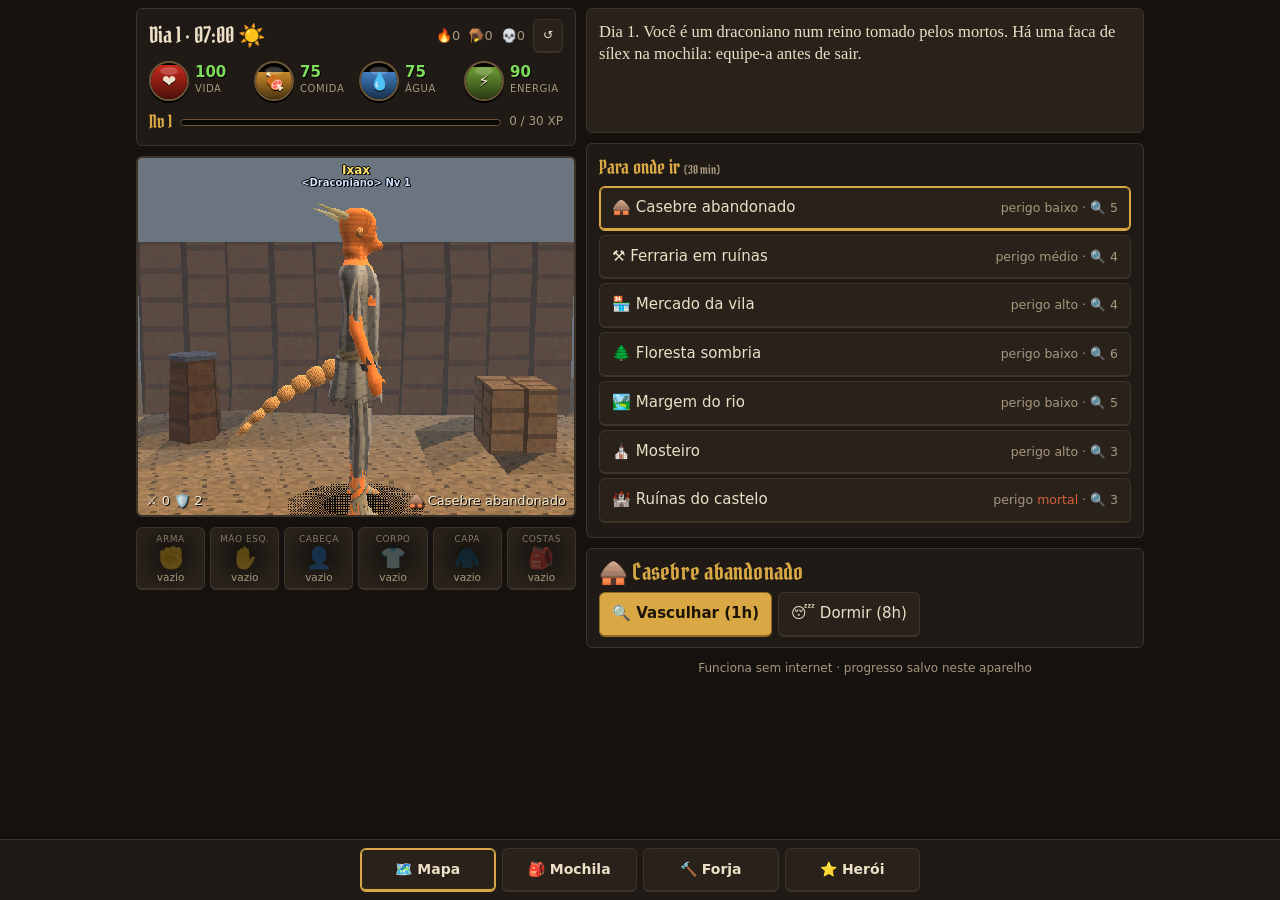
<file: Sobrevivente/index.html>
<!doctype html><html lang="pt-BR"><head><meta charset="utf-8"><meta name="viewport" content="width=device-width, initial-scale=1, viewport-fit=cover"><style>:root{padding-top:env(safe-area-inset-top,0px);padding-bottom:env(safe-area-inset-bottom,0px)}body{margin:0}[hidden]{display:none!important}</style>
<title>Sobrevivente: Coleta</title>
<meta name="claude:viewport-fit-sides" content="cover">
<link rel="preconnect" href="https://fonts.googleapis.com">
<link href="https://fonts.googleapis.com/css2?family=IM+Fell+English:ital@0;1&family=Pirata+One&display=swap" rel="stylesheet">
<style>
/* Layout: palco 3D no topo (coluna fixa à esquerda no desktop), HUD de orbes, mochila em grade, dicas de item em painel sobreposto */
:root{--bg:#14110e;--panel:#1f1a15;--panel2:#29221b;--line:#3d3329;--fg:#ecdfc6;--mut:#a8977d;--gold:#d9a845;--goldf:#1c1406;--ember:#d8613a;--moss:#8aa84f;--water:#6c9bbd;--sky:#2d3138;
--r0:#8d8a85;--r1:#ece4d4;--r2:#8aa2ff;--r3:#ecd457;--r4:#ee8d34;--mod:#9db0ff;--upc:#7fdc5b;--dnc:#ff6a4a;--bronze:#6b5536;
--fd:'Pirata One','Luminari',Georgia,serif;--fl:'IM Fell English',Georgia,'Times New Roman',serif;--fb:system-ui,-apple-system,'Segoe UI',Roboto,sans-serif;color-scheme:dark}
html,body{background:var(--bg)}
body{color:var(--fg);font:15px/1.45 var(--fb);-webkit-tap-highlight-color:transparent;touch-action:manipulation}
*{box-sizing:border-box}
#app{max-width:1040px;margin:0 auto;padding-block:8px calc(80px + env(safe-area-inset-bottom,0px));padding-left:max(16px,env(safe-area-inset-left,0px));padding-right:max(16px,env(safe-area-inset-right,0px));display:grid;gap:10px}
#side,#main{display:grid;gap:10px;min-width:0;align-content:start}
@media(min-width:900px){#app{grid-template-columns:minmax(0,440px) minmax(0,1fr);align-items:start}#side{position:sticky;top:calc(8px + env(safe-area-inset-top,0px))}}
.card{background:var(--panel);border:1px solid var(--line);border-radius:6px;padding:10px 12px;min-width:0}
.hd{display:flex;justify-content:space-between;align-items:center;gap:8px}
.ti{font-family:var(--fd);font-size:23px;line-height:1.1;letter-spacing:.01em;color:var(--gold);text-wrap:balance}
.clock{font-family:var(--fd);font-size:22px;color:var(--fg)}
.cnt{font-size:13px;color:var(--mut);font-variant-numeric:tabular-nums;display:flex;gap:8px;align-items:center}
/* HUD de orbes */
.orbs{display:grid;grid-template-columns:repeat(4,minmax(0,1fr));gap:6px;margin-top:8px}
.orb{display:flex;align-items:center;gap:6px;min-width:0}
.orb .o{position:relative;width:40px;height:40px;border-radius:50%;flex:none;background:#0b0907;border:2px solid var(--bronze);box-shadow:inset 0 0 0 2px #000,0 2px 0 #000;overflow:hidden}
.orb .o i{position:absolute;left:0;right:0;bottom:0;height:var(--v);background:linear-gradient(var(--c),#000 160%);transition:height .5s}
.orb .o::after{content:"";position:absolute;left:9px;right:9px;top:4px;height:8px;border-radius:50%;background:rgba(255,255,255,.2)}
.orb .o b{position:absolute;inset:0;display:grid;place-items:center;font-size:17px;text-shadow:0 1px 0 #000;z-index:1}
.orb .v{font:700 15px/1 var(--fb);font-variant-numeric:tabular-nums;text-shadow:1px 1px 0 #000}
.orb .l{font-size:10px;color:var(--mut);text-transform:uppercase;letter-spacing:.06em;margin-top:2px}
.orb.low .o{animation:orbP 1s ease-in-out infinite}
@keyframes orbP{50%{box-shadow:inset 0 0 0 2px #000,0 0 10px 2px var(--c)}}
.bleed{color:var(--ember);font-size:13px;margin-top:6px}
/* palco */
.stage{position:relative;background:var(--sky);border:2px solid var(--line);border-radius:6px;overflow:hidden}
#cv{display:block;width:100%;aspect-ratio:528/432;max-height:46vh;object-fit:contain;image-rendering:pixelated;image-rendering:crisp-edges;touch-action:pan-y;cursor:grab;background:#0b0a09}
.crt{position:absolute;inset:0;pointer-events:none;background:repeating-linear-gradient(0deg,rgba(0,0,0,.12) 0 1px,transparent 1px 3px)}
#fx{position:absolute;inset:0;pointer-events:none;overflow:hidden}
.ov{position:absolute;left:8px;right:8px;bottom:6px;display:flex;justify-content:space-between;gap:8px;pointer-events:none;font:13px/1.2 var(--fb);color:#f3e7cc;text-shadow:1px 1px 0 #000;font-variant-numeric:tabular-nums}
.stage .tip{position:absolute;left:8px;bottom:6px;font-size:11px;color:#d9ccb0;text-shadow:1px 1px 0 #000;pointer-events:none;opacity:.8}
.nogl{position:absolute;inset:0;display:grid;place-items:center;margin:0;padding:16px;text-align:center;color:var(--mut)}
.hb{position:absolute;width:44px;height:6px;background:#b81f16;border:1px solid #000;transform:translate(-50%,-100%)}
.hb i{display:block;height:100%;background:#36c22c;transition:width .3s}
.sp{position:absolute;min-width:26px;height:26px;padding:0 5px;border-radius:13px;display:grid;place-items:center;font:800 14px/1 var(--fb);color:#fff;text-shadow:1px 1px 0 #000;transform:translate(-50%,-50%);animation:sp 1.15s ease-out forwards;border:1px solid #000}
.sp.d{background:radial-gradient(circle at 40% 35%,#ff5a3f,#a5170c 70%)}
.sp.m{background:radial-gradient(circle at 40% 35%,#5b9cf0,#1d3f8c 70%)}
.sp.h{background:radial-gradient(circle at 40% 35%,#6fe05a,#1f7a16 70%)}
@keyframes sp{0%{transform:translate(-50%,-50%) scale(.3)}14%{transform:translate(-50%,-50%) scale(1.2)}28%{transform:translate(-50%,-50%) scale(1)}75%{opacity:1}100%{opacity:0;transform:translate(-50%,-140%)}}
/* espaços de equipamento */
.slots{display:grid;grid-template-columns:repeat(6,minmax(0,1fr));gap:5px}
.slot{display:flex;flex-direction:column;align-items:center;gap:1px;padding:5px 2px;min-height:60px;min-width:0;background:radial-gradient(circle at 50% 45%,color-mix(in srgb,var(--rc,transparent) 18%,transparent),var(--panel2) 75%)}
.slot .ic{font-size:21px;line-height:1.1}
.slot .nm{font-size:10.5px;line-height:1.15;color:var(--mut);max-width:100%;overflow:hidden;text-overflow:ellipsis;white-space:nowrap}
.slot .sn{font-size:9px;letter-spacing:.06em;text-transform:uppercase;color:var(--mut);opacity:.75;max-width:100%;overflow:hidden;white-space:nowrap}
.slot.empty .ic{opacity:.3}
button{font:inherit;color:var(--fg);background:var(--panel2);border:1px solid var(--line);border-bottom-width:2px;border-radius:6px;padding:10px 12px;min-height:44px;cursor:pointer}
button:active{transform:translateY(1px)}button:disabled{opacity:.4;cursor:default}
button:focus-visible{outline:2px solid var(--gold);outline-offset:2px}
.pri{background:var(--gold);border-color:#8f6a22;color:var(--goldf);font-weight:700}
.dng{border-color:var(--ember);color:var(--ember)}
.on{border-color:var(--gold)!important;box-shadow:inset 0 0 0 1px var(--gold)}
.lg{background:var(--panel2);font-family:var(--fl);font-size:16.5px;line-height:1.35;min-height:7.6em}
.lg p{margin:2px 0;opacity:.55}.lg p:first-child{opacity:1}
.row{display:flex;align-items:center;justify-content:space-between;gap:8px;padding:7px 0;border-bottom:1px solid var(--line)}
.row:last-child{border:0}
.row>div{min-width:0}
.loc{display:flex;justify-content:space-between;align-items:center;gap:8px;width:100%;margin:4px 0;text-align:left}
.loc small{flex:none}
small,.mut{color:var(--mut)}.no{color:var(--ember)}
.bt{display:flex;gap:6px;flex-wrap:wrap}
.sec{font-family:var(--fd);font-size:19px;color:var(--gold);margin:0 0 4px}
.sub{font-size:11px;letter-spacing:.08em;text-transform:uppercase;color:var(--mut);margin:10px 0 0}
.st{font-size:12px;color:var(--mut);font-variant-numeric:tabular-nums}
.sum{display:flex;flex-wrap:wrap;gap:2px 12px;font-size:12px;color:var(--mod);margin-top:4px}
/* mochila em grade */
.grid{display:grid;grid-template-columns:repeat(auto-fill,minmax(54px,1fr));gap:6px;margin-top:6px}
.it{position:relative;aspect-ratio:1;min-height:0;padding:0;display:grid;place-items:center;font-size:25px;border-radius:5px;
 background:radial-gradient(circle at 50% 58%,color-mix(in srgb,var(--rc) 26%,transparent),#0f0d0b 72%);border:1px solid color-mix(in srgb,var(--rc) 60%,var(--line))}
.it .q{position:absolute;right:4px;bottom:2px;font:700 12px/1 var(--fb);color:#ffe27a;text-shadow:1px 1px 0 #000}
.it .e{position:absolute;left:3px;top:2px;font:800 10px/1 var(--fb);color:var(--goldf);background:var(--gold);border-radius:3px;padding:2px 3px}
.it .u{position:absolute;right:3px;top:2px;font:800 12px/1 var(--fb);color:var(--upc);text-shadow:1px 1px 0 #000}
.it .u.dn{color:var(--dnc)}
.it.r4{animation:itG 2.4s ease-in-out infinite}
@keyframes itG{50%{box-shadow:0 0 12px -2px var(--rc)}}
/* dica de item */
.tw{position:fixed;inset:0;z-index:30;display:grid;align-items:end;justify-items:center;padding:calc(10px + env(safe-area-inset-top,0px)) max(12px,env(safe-area-inset-right,0px)) calc(12px + env(safe-area-inset-bottom,0px)) max(12px,env(safe-area-inset-left,0px))}
@media(min-width:700px){.tw{align-items:center}}
.tbg{position:absolute;inset:0;background:rgba(6,5,4,.74);animation:fd .2s}
@keyframes fd{from{opacity:0}}
.tt{--rc:var(--r1);position:relative;width:min(430px,100%);max-height:84vh;overflow:auto;overscroll-behavior:contain;border-radius:6px;padding:16px 16px 14px;
 background:linear-gradient(180deg,color-mix(in srgb,var(--rc) 9%,#16120e),#0b0907 60%);border:1px solid color-mix(in srgb,var(--rc) 70%,#000);
 box-shadow:0 0 0 1px #000,0 0 26px -8px var(--rc),0 24px 50px rgba(0,0,0,.65);animation:ttIn .32s cubic-bezier(.2,.9,.3,1.25)}
@keyframes ttIn{from{opacity:0;transform:translateY(22px) scale(.95)}}
.tt.r4{animation:ttIn .32s cubic-bezier(.2,.9,.3,1.25),gl4 2.6s ease-in-out .35s infinite}
.tt.r3{animation:ttIn .32s cubic-bezier(.2,.9,.3,1.25),gl3 3.2s ease-in-out .35s infinite}
@keyframes gl4{50%{box-shadow:0 0 0 1px #000,0 0 44px -4px var(--rc),0 24px 50px rgba(0,0,0,.65)}}
@keyframes gl3{50%{box-shadow:0 0 0 1px #000,0 0 32px -6px var(--rc),0 24px 50px rgba(0,0,0,.65)}}
.tt.r0{background:repeating-linear-gradient(118deg,transparent 0 22px,rgba(255,255,255,.025) 22px 23px),linear-gradient(180deg,#151413,#0b0a09);filter:saturate(.6)}
.tt .cn{position:absolute;width:14px;height:14px;border:2px solid var(--rc);opacity:.8;pointer-events:none}
.cn.a{left:4px;top:4px;border-right:0;border-bottom:0}.cn.b{right:4px;top:4px;border-left:0;border-bottom:0}.cn.c{left:4px;bottom:4px;border-right:0;border-top:0}.cn.d{right:4px;bottom:4px;border-left:0;border-top:0}
.tt .x{position:absolute;right:10px;top:10px;min-height:34px;width:34px;padding:0;z-index:2}
.tt .fx{position:absolute;inset:0;overflow:hidden;pointer-events:none}
.fx .em{position:absolute;bottom:-6px;left:var(--x);width:3px;height:3px;border-radius:50%;background:var(--rc);box-shadow:0 0 6px var(--rc);opacity:0;animation:rise 3.4s linear var(--d) infinite}
@keyframes rise{0%{opacity:0;transform:translate(0,0)}12%{opacity:1}100%{opacity:0;transform:translate(var(--dx),-260px)}}
.fx .tw4{position:absolute;left:var(--x);top:var(--y);width:9px;height:9px;opacity:0;animation:tw 2.6s ease-in-out var(--d) infinite;background:radial-gradient(var(--rc),transparent 65%);clip-path:polygon(50% 0,60% 40%,100% 50%,60% 60%,50% 100%,40% 60%,0 50%,40% 40%)}
@keyframes tw{0%,100%{opacity:0;transform:scale(.4)}50%{opacity:.9;transform:scale(1)}}
.th{display:flex;gap:12px;align-items:center;position:relative;padding-right:30px}
.th .ic{width:54px;height:54px;flex:none;display:grid;place-items:center;font-size:30px;border-radius:6px;border:1px solid var(--rc);background:radial-gradient(circle,color-mix(in srgb,var(--rc) 30%,transparent),#0b0907 70%)}
.tn{font-family:var(--fd);font-size:27px;line-height:1.02;color:var(--rc);text-wrap:balance}
.tt.r2 .tn,.tt.r3 .tn,.tt.r4 .tn{background:linear-gradient(100deg,var(--rc) 42%,#fff8e4 50%,var(--rc) 58%);background-size:260% 100%;-webkit-background-clip:text;background-clip:text;color:transparent;animation:shim 3.4s linear infinite}
.tt.r2 .tn{animation-duration:5s}
@keyframes shim{from{background-position:140% 0}to{background-position:-40% 0}}
.rb{font-size:12px;letter-spacing:.06em;text-transform:uppercase;color:var(--rc);opacity:.9;margin-top:3px}
.rb span{color:var(--mut)}
.orn{height:9px;margin:12px 0 8px;background:radial-gradient(circle,var(--rc) 2px,transparent 3px) center/9px 9px no-repeat,linear-gradient(90deg,transparent,color-mix(in srgb,var(--rc) 70%,transparent),transparent) center/100% 1px no-repeat}
.tl{list-style:none;margin:0;padding:0;display:grid;gap:3px;font-size:14px;position:relative}
.ln{opacity:0;animation:lnIn .4s ease-out forwards;animation-delay:calc(var(--i)*70ms + 140ms);display:flex;justify-content:space-between;gap:10px;align-items:baseline}
@keyframes lnIn{from{opacity:0;transform:translateX(-10px)}to{opacity:1;transform:none}}
.ln.bs{color:var(--fg)}.ln.af{color:var(--mod)}.ln.wk{color:var(--mut)}
.ln em{font-style:italic;font-size:11.5px;color:var(--mut);flex:none;text-align:right}
.tt.r4 .ln.af{color:#ffc27a}
.lore{font-family:var(--fl);font-style:italic;font-size:15px;color:color-mix(in srgb,var(--rc) 70%,var(--fg));margin:10px 0 0;opacity:0;animation:lnIn .5s ease-out .6s forwards}
.cmp{margin-top:12px;padding-top:10px;border-top:1px dashed var(--line);font-size:13.5px;position:relative}
.cmp .ch{font-size:11px;letter-spacing:.08em;text-transform:uppercase;color:var(--mut);margin-bottom:4px}
.cmp ul{list-style:none;margin:0;padding:0;display:grid;gap:2px}
.cmp .up{color:var(--upc)}.cmp .dn{color:var(--dnc)}
.cmp .vd{margin-top:6px;font-weight:700}
.ta{display:flex;gap:8px;margin-top:14px;position:relative}
.ta button{flex:1}
.nav{position:fixed;left:0;right:0;bottom:0;z-index:5;background:var(--panel);border-top:1px solid var(--line);padding-top:8px;padding-bottom:calc(8px + env(safe-area-inset-bottom,0px));padding-left:max(16px,env(safe-area-inset-left,0px));padding-right:max(16px,env(safe-area-inset-right,0px))}
.nav .in{max-width:560px;margin:0 auto;display:flex;gap:6px}
.nav button{padding:10px 4px;font-size:14px}
.nav button{flex:1;font-weight:600}
.foot{font-size:12px;color:var(--mut);text-align:center;margin:2px 0 0}
.enc{border-color:var(--ember)}
.ebar{height:8px;background:#5a120c;border:1px solid #000;border-radius:2px;overflow:hidden;margin:6px 0 10px}
.ebar i{display:block;height:100%;background:#36c22c;transition:width .3s}
/* ícones pixel art, XP, nível, herói */
.ii{width:1.3em;height:1.3em;vertical-align:-.3em;image-rendering:pixelated;image-rendering:crisp-edges}
.it .ii{width:72%;height:72%;vertical-align:0}
.slot .ic .ii{width:26px;height:26px}
.th .ic .ii{width:40px;height:40px;vertical-align:0}
.it.cs::after{content:"";position:absolute;left:4px;bottom:4px;width:7px;height:7px;border-radius:50%;background:var(--upc);box-shadow:0 0 0 1px #000}
.xp{display:flex;align-items:center;gap:8px;margin-top:8px;font-size:13px}
.xp b{font-family:var(--fd);font-size:18px;color:var(--gold);font-weight:400;white-space:nowrap}
.xb{flex:1;height:7px;background:#0b0907;border:1px solid var(--bronze);border-radius:4px;overflow:hidden;min-width:40px}
.xb i{display:block;height:100%;background:linear-gradient(90deg,#9a7020,#ffd76a);transition:width .5s}
.ptb{min-height:30px;padding:2px 9px;font-size:12px;background:var(--gold);color:var(--goldf);border-color:#8f6a22;font-weight:800;animation:orbP 1.2s ease-in-out infinite;--c:var(--gold)}
.sp.x{background:linear-gradient(#ffe48a,#c4901c);color:#2a1a04;text-shadow:none;border-radius:4px;height:22px;font-size:12px}
.lvb{position:absolute;left:50%;top:38%;transform:translate(-50%,-50%);font-family:var(--fd);font-size:40px;color:#ffe08a;text-shadow:0 0 12px #e09a20,0 2px 0 #000,0 0 30px #ffb030;pointer-events:none;white-space:nowrap;animation:lvA 2.4s ease-out forwards}
@keyframes lvA{0%{opacity:0;transform:translate(-50%,-50%) scale(.4)}15%{opacity:1;transform:translate(-50%,-50%) scale(1.15)}25%{transform:translate(-50%,-50%) scale(1)}75%{opacity:1}100%{opacity:0;transform:translate(-50%,-90%)}}
.np{position:absolute;transform:translate(-50%,-100%);text-align:center;white-space:nowrap;font:700 12px/1.1 var(--fb);color:#ffe36a;text-shadow:1px 1px 0 #000,-1px 0 0 #000,0 -1px 0 #000,1px 0 0 #000;pointer-events:none}
.np small{display:block;font-weight:600;font-size:10px;color:#cfe3ff}.np.e{color:#ff6b55}
.hero .rn{font-family:var(--fd);font-size:28px;color:var(--gold);line-height:1}
.hero .rd{font-family:var(--fl);font-size:16px;color:var(--fg);margin:4px 0 6px}
.at{display:grid;grid-template-columns:1fr auto auto;gap:6px 10px;align-items:center;margin-top:6px}
.at b{font-size:15px}.at .v{font:700 18px/1 var(--fb);font-variant-numeric:tabular-nums;color:var(--gold);text-align:right;min-width:2ch}
.at button{min-height:38px;width:42px;padding:0;font-weight:800}
.tot{display:grid;grid-template-columns:repeat(auto-fill,minmax(140px,1fr));gap:4px 12px;font-size:13px;margin-top:6px;font-variant-numeric:tabular-nums}
.tot span b{color:var(--fg)}
@media(max-width:420px){.orb .o{width:36px;height:36px}.orb .l{display:none}.slot .sn{display:none}}
@media(prefers-reduced-motion:reduce){button:active{transform:none}.tt,.tt *,.it,.orb .o,.sp{animation:none!important}.ln,.lore{opacity:1}.fx{display:none}}
</style>

<div id="app">
  <div id="side">
    <div id="top" class="card"></div>
    <div class="stage">
      <canvas id="cv" width="528" height="432" aria-label="Seu personagem em 3D, com os itens equipados"></canvas>
      <div id="fx"><div id="hbH" class="hb" hidden><i></i></div><div id="hbE" class="hb" hidden><i></i></div><div id="npH" class="np" hidden></div><div id="npE" class="np e" hidden></div><div id="lvb" class="lvb" hidden></div></div>
      <div id="ov" class="ov"></div>
      <p id="nogl" class="nogl" hidden>Este aparelho não abriu o 3D, mas o jogo funciona normalmente.</p>
    </div>
    <div id="slots"></div>
  </div>
  <div id="main"></div>
</div>
<nav id="nav" class="nav"></nav>
<div id="tw" class="tw" hidden></div>

<script>
/* ===================== DADOS ===================== */
// [emoji, nome, peso, {p ataque, d defesa, f frágil, cut corta, sl espaço, g gênero}]
const I={
galho:['🌿','Galho',1],pedra:['🪨','Pedra',1],tabua:['🪵','Tábua',2],prego:['📍','Cravos de ferro',.2],
corda:['🪢','Corda',.5],pano:['🧶','Trapo de linho',.3],roupa:['👘','Túnica velha',1],fita:['🫙','Resina de pinho',.3],
garrafa:['🏺','Cantil vazio',1],vidro:['🔷','Lasca de sílex',.3],lata:['🥣','Tigela de estanho',.3],fosforo:['✨','Pederneira',.1],
alcool:['🍶','Aguardente',1],tesoura:['✂️','Tesoura de tosquia',1,{cut:1}],vara:['🎣','Vara de pesca',1],
cano:['🔩','Barra de ferro',3,{p:3,sl:'arma',g:'f'}],martelo:['🔨','Martelo de ferreiro',2,{p:2,sl:'arma',g:'m'}],
faca:['🗡️','Adaga',1,{p:2,cut:1,sl:'arma',g:'f'}],pe:['⛏️','Picareta',3,{p:4,sl:'arma',g:'f'}],
facav:['🔪','Faca de sílex',.5,{p:1.5,f:1,cut:1,sl:'arma',g:'f'}],lanca:['🔱','Lança',2,{p:3,f:1,sl:'arma',g:'f'}],
machado:['🪓','Machado de pedra',3,{p:3.5,f:1,sl:'arma',g:'m'}],taco:['🏏','Clava cravejada',3,{p:4,f:1,sl:'arma',g:'f'}],
espada:['⚔️','Espada longa',2.5,{p:5,sl:'arma',g:'f'}],
tocha:['🔥','Tocha',1,{sl:'mao',g:'f'}],escudo:['🛡️','Escudo de tábuas',3,{d:4,sl:'mao',g:'m'}],broquel:['🔰','Broquel de ferro',3,{d:6,sl:'mao',g:'m'}],
capuz:['🧣','Capuz de linho',.5,{d:1,sl:'cabeca',g:'m'}],elmo:['🪖','Elmo de ferro',2,{d:3,sl:'cabeca',g:'m'}],
gibao:['🦺','Gibão acolchoado',2,{d:3,sl:'corpo',g:'m'}],cota:['⛓️','Cota de malha',5,{d:6,sl:'corpo',g:'f'}],
manto:['🧥','Manto de viagem',1,{d:1,sl:'capa',g:'m'}],capa:['⚜️','Capa heráldica',1.5,{d:2,sl:'capa',g:'f'}],
mochila:['🎒','Mochila de lona',0,{sl:'costas',cap:10,g:'f'}],
barricada:['🚧','Kit de paliçada',3],alarme:['🔔','Alarme de tigelas',1],armadilha:['🪤','Armadilha',2],
atadura:['🩹','Atadura',.3,{h:3,s:1}],bandagem:['🧷','Bandagem com aguardente',.3,{h:12,s:1}],remedio:['🧪','Poção de cura',.2,{h:25}],
feijao:['🫘','Pote de feijão',1,{c:30,r:'lata'}],feijaoq:['🍲','Feijão quente',1,{c:40,n:8,r:'lata'}],
biscoito:['🍞','Pão duro',.3,{c:12}],maca:['🍎','Maçã',.4,{c:10,a:6}],
refri:['🍯','Hidromel',.6,{c:8,a:20,n:6,r:'garrafa'}],agua:['💧','Cantil de água',1,{a:40,r:'garrafa'}],
suja:['🌊','Água do rio',1,{a:25,r:'garrafa',x:.4}],limpa:['🫗','Água fervida',1,{a:40,r:'garrafa'}],
carne:['🥩','Carne crua',1,{c:12,x:.5}],carnea:['🍖','Carne assada',1,{c:42}],
peixe:['🐟','Peixe cru',.6,{c:10,x:.5}],peixea:['🍢','Peixe assado',.6,{c:32}],
ensopado:['🍛','Ensopado',1.2,{c:60,a:20,r:'garrafa'}]};
const L=[
{id:'casa',n:'Casebre abandonado',e:'🛖',r:.25,m:6,g:.3,t:{roupa:3,pano:3,feijao:3,biscoito:3,fosforo:3,fita:1,garrafa:3,faca:1.2,corda:2,martelo:1,alcool:1.5,tesoura:1,remedio:.6,lata:2,capuz:.6,galho:1,manto:.4}},
{id:'oficina',n:'Ferraria em ruínas',e:'⚒️',r:.3,m:5,g:.3,t:{martelo:1.5,prego:5,cano:1.5,corda:2,tabua:2,alcool:1,pe:.5,fosforo:2,roupa:1,lata:2,elmo:.4,cota:.2,broquel:.2,faca:.4}},
{id:'mercado',n:'Mercado da vila',e:'🏪',r:.45,m:5,g:.25,t:{feijao:3,biscoito:3,refri:3,agua:3,maca:2,garrafa:2,fosforo:2,remedio:.8,alcool:1,faca:1,lata:1,mochila:.3,manto:.4}},
{id:'floresta',n:'Floresta sombria',e:'🌲',r:.2,m:8,g:.8,t:{galho:6,pedra:3,corda:1.5,maca:2,carne:1.5,tabua:.5,fita:2,roupa:.3}},
{id:'rio',n:'Margem do rio',e:'🏞️',r:.15,m:6,g:.9,t:{pedra:3,galho:3,garrafa:1.5,lata:2,vidro:1}},
{id:'clinica',n:'Mosteiro',e:'⛪',r:.5,m:4,g:.2,t:{remedio:2,atadura:3,bandagem:2,alcool:2,pano:3,tesoura:1,agua:1.5,refri:1,roupa:1,capuz:.4,manto:.3}},
{id:'castelo',n:'Ruínas do castelo',e:'🏰',r:.65,m:3,g:.15,t:{espada:.8,cota:.7,elmo:1,broquel:.7,escudo:.4,capa:.7,remedio:.6,prego:1,corda:1,tocha:1,fosforo:1,pano:1}}];
const EN=[
{n:'esqueleto',e:'💀',hp:18,ac:.55,f:0,dm:[3,7],xp:14},
{n:'carniçal',e:'🧟',hp:22,ac:.5,f:.05,dm:[4,8],sg:.45,xp:18},
{n:'goblin',e:'👺',hp:12,ac:.5,f:-.1,dm:[2,5],xp:9},
{n:'cavaleiro caído',e:'🩻',hp:38,ac:.6,f:.1,dm:[6,11],xp:35}];
const R=[
{n:'Acender fogueira',i:{galho:3,fosforo:1},o:{},m:20,fx:()=>{S.fogo=4}},
{n:'Lascar sílex',i:{pedra:2},o:{vidro:1},m:10},
{n:'Rasgar túnica',i:{roupa:1},o:{pano:3},m:10,t:['cut']},
{n:'Trançar corda',i:{pano:2},o:{corda:1},m:10},
{n:'Tábua de galhos',i:{galho:4,corda:1},o:{tabua:1},m:20},
{n:'Faca de sílex',i:{vidro:1,pano:1},o:{facav:1},m:10},
{n:'Lança',i:{galho:1,facav:1,fita:1},o:{lanca:1},m:20},
{n:'Machado de pedra',i:{galho:1,pedra:2,corda:1},o:{machado:1},m:25},
{n:'Clava cravejada',i:{tabua:1,prego:3},o:{taco:1},m:20,t:['martelo']},
{n:'Escudo de tábuas',i:{tabua:2,prego:2,corda:1},o:{escudo:1},m:30,t:['martelo']},
{n:'Gibão acolchoado',i:{pano:4,corda:1},o:{gibao:1},m:30,t:['cut']},
{n:'Capuz de linho',i:{pano:2},o:{capuz:1},m:10,t:['cut']},
{n:'Manto de viagem',i:{pano:3,roupa:1},o:{manto:1},m:25,t:['cut']},
{n:'Tocha',i:{galho:1,pano:1,fita:1},o:{tocha:1},m:10},
{n:'Vara de pesca',i:{galho:1,corda:1,prego:1},o:{vara:1},m:15},
{n:'Mochila de lona',i:{pano:3,corda:2},o:{mochila:1},m:30,t:['cut']},
{n:'Atadura',i:{pano:2},o:{atadura:1},m:5},
{n:'Bandagens com aguardente',i:{pano:2,alcool:1},o:{bandagem:2},m:10},
{n:'Kit de paliçada',i:{tabua:2,prego:3},o:{barricada:1},m:25,t:['martelo']},
{n:'Alarme de tigelas',i:{lata:2,corda:1},o:{alarme:1},m:10},
{n:'Armadilha',i:{tabua:1,corda:1,prego:2},o:{armadilha:1},m:20},
{n:'Ferver água',i:{suja:1},o:{limpa:1},m:15,f:1},
{n:'Assar carne',i:{carne:1},o:{carnea:1},m:15,f:1},
{n:'Assar peixe',i:{peixe:1},o:{peixea:1},m:10,f:1},
{n:'Esquentar feijão',i:{feijao:1},o:{feijaoq:1},m:10,f:1},
{n:'Ensopado',i:{carne:1,suja:1},o:{ensopado:1},m:25,f:1}];
const SL=[['arma','Arma'],['mao','Mão esq.'],['cabeca','Cabeça'],['corpo','Corpo'],['capa','Capa'],['costas','Costas']];
const SLE={arma:'✊',mao:'✋',cabeca:'👤',corpo:'👕',capa:'🧥',costas:'🎒'};
/* ---------- raças, cabelos e atributos ---------- */
const HSN={curto:'Curto',longo:'Longo',rabo:'Rabo de cavalo',moicano:'Moicano',careca:'Raspado',coque:'Coque',trancas:'Tranças',espetado:'Espetado',espinhos:'Espinhos'};
const HC={preto:[.28,.24,.24],castanho:[.62,.44,.3],ruivo:[1,.5,.24],loiro:[1.22,1.02,.62],branco:[1.28,1.28,1.26],prateado:[.95,1.04,1.18],roxo:[.75,.44,1]};
const RACES=[
{id:'hum',n:'Humano',d:'Versátil e com sorte no que encontra.',m:{sorte:10,hit:5},sk:[[1.08,1.06,1.06],[1,1,1],[.8,.72,.66],[.56,.47,.42]],hc:['preto','castanho','ruivo','loiro'],beard:.3},
{id:'elf',n:'Elfo',d:'Ágil e certeiro, porém frágil.',m:{hit:10,fuga:10,hp:-10},sk:[[1.1,1.08,1.04],[1,.97,.9]],hc:['loiro','branco','castanho','ruivo'],ears:'elf',thin:.88,sc:1.03},
{id:'elfe',n:'Elfo escuro',d:'Enxerga no escuro e desliza nas sombras.',m:{luz:1,fuga:8,hit:5},sk:[[.5,.48,.66],[.4,.42,.56]],hc:['branco','prateado','roxo','preto'],ears:'elf',thin:.88,eye:[1.3,.3,.25]},
{id:'orc',n:'Orc',d:'Força bruta e couro grosso.',m:{atk:2,hp:15,sorte:-10},sk:[[.58,.8,.44],[.66,.72,.5],[.52,.64,.52]],hc:['preto','castanho','ruivo'],ears:'orc',thin:1.18,sc:1.06,tusk:1,jaw:1.2,beard:.3},
{id:'drac',n:'Draconiano',d:'Escamas que resistem a cortes e garras.',m:{def:2,sang:30,hp:5},sk:[[1.1,.78,.45],[1.1,.48,.36],[.55,.9,.48],[.55,.75,1.1]],hs:['moicano','espinhos','careca'],scale:1,thin:1.08,sc:1.05,eye:[1.3,1.05,.25],tail:'drac',horn:'drac'},
{id:'demo',n:'Meio-demônio',d:'Se alimenta da vida de quem derruba.',m:{vamp:3,atk:1,fome:-10},sk:[[1.15,.52,.46],[.8,.52,.92],[.95,.4,.42]],hc:['preto','roxo','ruivo','branco'],eye:[1.4,.85,.2],tail:'demo',horn:'demo'}];
const NMS={hum:[['Al','Ber','Cor','Ed','Gar','Ma','Ro','Wil','Is'],['dric','win','ard','mund','ena','ion','eth','ric','olda']],elf:[['Ae','Thal','Lir','Syl','Fae','Ela','Cae'],['ion','wen','ras','dil','riel','thas','lia']],elfe:[['Dri','Vel','Zar','Nym','Xil','Ily'],['zzt','ryn','thra','vess','dra','iss']],orc:[['Gor','Thr','Ug','Mog','Gar','Kro'],['nak','ash','gul','rok','tha','zug']],drac:[['Vor','Kra','Syr','Dra','Ix','Tor'],['ax','thar','rion','kesh','vyr','zan']],demo:[['Mal','Xa','Az','Bel','Mor','Ky'],['zeth','rah','oth','ial','vex','ria']]};
const HSL=['curto','longo','rabo','moicano','careca','coque','trancas','espetado'];
const AT=[['for','Força','+0,5 de ataque por ponto'],['vig','Vigor','+5 de vida máxima por ponto'],['des','Destreza','+2% de acerto e +2% de fuga por ponto'],['sor','Sorte','+3% de sorte nos saques por ponto']];

/* ---------- raridade, prefixos e sufixos ---------- */
const RAR=[{n:'Inferior',c:'var(--r0)'},{n:'Comum',c:'var(--r1)'},{n:'Mágico',c:'var(--r2)'},{n:'Raro',c:'var(--r3)'},{n:'Lendário',c:'var(--r4)'}];
const RW={craft:[15,55,25,5,0],busca:[18,50,25,6,1],ruina:[4,32,38,20,6],inimigo:[8,40,34,15,3]};
const MOD={atk:'+{v} de ataque',def:'+{v} de defesa',hit:'+{v}% de chance de acerto',hp:'+{v} de vida máxima',vamp:'Cura {v} de vida ao derrotar um inimigo',reg:'Regenera {v} de vida por hora',
 fuga:'+{v}% de chance de fuga',sang:'−{v}% de chance de sangrar',carga:'+{v} kg de carga',sorte:'+{v}% de sorte nos saques',fome:'−{v}% de fome e sede',luz:'Ilumina a escuridão',inq:'Inquebrável'};
const SHORT={atk:'ataque',def:'defesa',hit:'% de acerto',hp:'de vida máxima',vamp:'de cura por abate',reg:'de regeneração/h',fuga:'% de fuga',sang:'% contra sangramento',carga:'kg de carga',sorte:'% de sorte',fome:'% menos fome',luz:'luz no escuro',inq:'inquebrável'};
const MODK=Object.keys(MOD);
const PRE=[
{n:['Afiado','Afiada'],s:'arma',m:{atk:[1,2]}},{n:['Cruel'],s:'arma',m:{atk:[2,3]}},{n:['Selvagem'],s:'arma',m:{atk:[3,4]}},
{n:['Certeiro','Certeira'],s:'arma',m:{hit:[5,12]}},{n:['Vampírico','Vampírica'],s:'arma',m:{vamp:[3,6]}},
{n:['Flamejante'],s:'arma',m:{atk:[1,3],luz:[1,1]}},{n:['Inquebrável'],s:'arma',m:{inq:[1,1]}},
{n:['Robusto','Robusta'],s:'arm',m:{def:[1,2]}},{n:['Reforçado','Reforçada'],s:'arm',m:{def:[2,3]}},{n:['Blindado','Blindada'],s:'arm',m:{def:[3,4]}},
{n:['Abençoado','Abençoada'],s:'all',m:{hp:[8,16]}},{n:['Ágil'],s:'all',m:{fuga:[8,15]}},{n:['Sortudo','Sortuda'],s:'all',m:{sorte:[8,18]}}];
const SUF=[
{n:'da Precisão',s:'arma',m:{hit:[6,14]}},{n:'da Fúria',s:'arma',m:{atk:[1,3]}},{n:'do Vampiro',s:'arma',m:{vamp:[4,8]}},
{n:'do Bastião',s:'arm',m:{def:[1,3]}},{n:'do Urso',s:'all',m:{hp:[10,25]}},{n:'da Regeneração',s:'all',m:{reg:[1,3]}},
{n:'do Vento',s:'all',m:{fuga:[10,20]}},{n:'do Mulo',s:'all',m:{carga:[2,5]}},{n:'do Saqueador',s:'all',m:{sorte:[10,25]}},
{n:'da Luz',s:'all',m:{luz:[1,1]}},{n:'do Asceta',s:'all',m:{fome:[10,25]}},{n:'do Sangue Frio',s:'all',m:{sang:[20,40]}}];
const RA=['Presa','Sina','Ruína','Garra','Agonia','Vigília','Prece','Mortalha','Lamúria','Marca','Sentença','Cicatriz'];
const RB=['do Corvo','Sombria','da Tempestade','Sangrenta','do Abismo','Ancestral','do Exílio','Gélida','do Lobo','Profana','da Cripta','Rubra'];
const UNI={
espada:{n:'Lamento do Rei Sem Coroa',m:{atk:4,vamp:6,hp:20,luz:1},l:'Forjada para um rei que nunca foi coroado. Ainda chora à noite.'},
machado:{n:'Quebra-Ossos',m:{atk:3,hit:15,inq:1},l:'Não corta. Esmaga.'},
taco:{n:'Penitência',m:{atk:3,def:2,reg:2,inq:1},l:'Cada cravo, um pecado confessado.'},
lanca:{n:'Ferrão da Viúva',m:{atk:3,hit:20,sang:30,inq:1},l:'Atravessou mil vivos antes do primeiro morto.'},
faca:{n:'Sussurro',m:{atk:2,hit:25,fuga:25},l:'Quem ouve, já está sangrando.'},
pe:{n:'Picareta do Minerador Louco',m:{atk:3,sorte:40},l:'Ele cavou até achar o inferno. Depois continuou cavando.'},
martelo:{n:'Malho do Ferreiro Anão',m:{atk:2,def:3,carga:5},l:'Pesa como uma bigorna e canta como um sino.'},
cano:{n:'Barra do Carcereiro',m:{atk:3,sang:40,hp:10},l:'Arrancada da última cela do calabouço.'},
facav:{n:'Dente de Pedra',m:{atk:2,vamp:5,inq:1},l:'Uma pedra mais antiga que o reino.'},
escudo:{n:'Porta da Taverna',m:{def:4,hp:25,carga:4},l:'Arrancada das dobradiças na noite em que tudo caiu.'},
broquel:{n:'Égide da Peregrina',m:{def:4,sang:50,reg:2},l:'Ela atravessou o reino a pé e nunca sangrou.'},
elmo:{n:'Coroa Partida',m:{def:3,hp:20,sorte:30},l:'Partida ao meio, como o próprio reino.'},
capuz:{n:'Capuz do Andarilho',m:{def:1,fuga:30,fome:25},l:'Já viu mais estradas do que qualquer mapa.'},
gibao:{n:'Gibão do Caçador de Bruxas',m:{def:3,sang:30,luz:1},l:'Cheira a fumaça e a sálvia queimada.'},
cota:{n:'Malha do Último Juramento',m:{def:4,hp:30,reg:2},l:'Os elos ainda guardam a promessa de quem morreu nela.'},
manto:{n:'Manto do Peregrino Cinzento',m:{def:1,fuga:20,reg:2},l:'Leve como cinza, quente como brasa.'},
capa:{n:'Estandarte do Reino Caído',m:{def:3,hp:25,atk:2},l:'A última bandeira que ainda tremula.'},
mochila:{n:'Alforje sem Fundo',m:{carga:15,sorte:20},l:'Ninguém nunca chegou ao fundo.'},
tocha:{n:'Chama Eterna',m:{luz:1,inq:1,atk:1},l:'Acesa no primeiro dia. Ninguém sabe apagá-la.'}};

/* ===================== JOGO ===================== */
let S,TT=null;const KEY='sobrevivente-reino-v2';
const $=id=>document.getElementById(id),clamp=v=>Math.max(0,Math.min(100,v)),pd=n=>String(n).padStart(2,'0');
const ex=k=>I[k][3]||{},isG=k=>!!ex(k).sl,rnd=a=>a[Math.random()*a.length|0],ri=(a,b)=>a+Math.floor(Math.random()*(b-a+1));
const shuf=a=>{a=a.slice();for(let i=a.length-1;i>0;i--){const j=Math.random()*(i+1)|0;[a[i],a[j]]=[a[j],a[i]]}return a};
const gear=u=>u&&S.gear.find(g=>g.u==u),gb=s=>{const g=gear(S.eq[s]);return g?g.b:0};
const loc=()=>L.find(l=>l.id==S.loc),noite=()=>S.t<300||S.t>=1200;
const r1=v=>Math.round(v*10)/10,isEq=g=>Object.values(S.eq).includes(g.u),slotN=s=>SL.find(x=>x[0]==s)[1];
function gst(g){const e=ex(g.b),o={};if(e.p)o.atk=e.p*g.q;if(e.d)o.def=e.d*g.q;for(const k in g.m)o[k]=(o[k]||0)+g.m[k];return o}
const SW={atk:3,def:3,hit:.3,hp:.3,vamp:1,reg:3,fuga:.2,sang:.1,carga:.5,sorte:.2,fome:.2,luz:3,inq:2};
function score(g){const o=gst(g);let s=g.us?1:0;for(const k in o)s+=(SW[k]||0)*o[k];return s}
function upg(g){const c=gear(S.eq[ex(g.b).sl]);if(c&&c.u==g.u)return 0;if(!c)return 1;const d=score(g)-score(c);return d>.01?1:d<-.01?-1:0}
const race=()=>RACES.find(r=>r.id==(S.hero&&S.hero.r))||RACES[0];
function rollHero(){const r=rnd(RACES),a=NMS[r.id];return{nm:rnd(a[0])+rnd(a[1]),r:r.id,sk:Math.random()*r.sk.length|0,hs:rnd(r.hs||HSL),hc:rnd(r.hc||['preto']),beard:Math.random()<(r.beard||0)}}
const xpN=l=>Math.round(30*Math.pow(l,1.5));
function gainXP(n,dl){n=Math.round(n);if(n<=0||S.morto)return;S.xp+=n;fxS('h','+'+n+' XP','x',dl||.5);
 while(S.xp>=xpN(S.lv)){S.xp-=xpN(S.lv);S.lv++;S.pts+=2;S.h=Math.min(hmax(),S.h+20);msg('⭐ Você alcançou o nível '+S.lv+'! Ganhou 2 pontos de atributo na aba Herói.');R3.lvup=now();showLv()}}
function showLv(){const b=$('lvb');b.textContent='Nível '+S.lv;b.hidden=false;b.style.animation='none';void b.offsetWidth;b.style.animation='';clearTimeout(showLv.t);showLv.t=setTimeout(()=>b.hidden=true,2400)}
function addAt(k){if(S.pts<1)return;S.pts--;S.attr[k]++;render()}
function reroll(){S.hero=rollHero();msg('Novo herói: '+race().n.toLowerCase()+'.');render()}
function st(){const o={atk:0,def:0};MODK.forEach(k=>o[k]=o[k]||0);if(!S)return o;
 const R0=race();for(const k in R0.m)o[k]+=R0.m[k];const A=S.attr||{for:0,vig:0,des:0,sor:0};
 o.atk+=A.for*.5;o.hp+=A.vig*5+((S.lv||1)-1)*3;o.hit+=A.des*2;o.fuga+=A.des*2;o.sorte+=A.sor*3;
 for(const s in S.eq){const g=gear(S.eq[s]);if(!g)continue;const x=gst(g);for(const k in x)o[k]+=x[k]}
 o.atk=r1(o.atk);o.def=r1(o.def);o.fome=Math.min(60,o.fome);o.sang=Math.min(90,o.sang);return o}
const hmax=()=>100+st().hp;
const cap=()=>12+(gb('costas')?10:0)+st().carga;
const peso=()=>Object.keys(S.inv).reduce((s,k)=>s+S.inv[k]*I[k][2],0)+S.gear.reduce((s,g)=>s+I[g.b][2],0);
const cnt=k=>isG(k)?S.gear.filter(g=>g.b==k).length:(S.inv[k]||0);
const msg=t=>{S.log.unshift(t);S.log.length=Math.min(S.log.length,6)};
const gname=g=>'<span style="color:'+RAR[g.r].c+'">'+g.n+'</span>';
function save(){try{localStorage.setItem(KEY,JSON.stringify(S))}catch(e){}}
function load(){try{const s=JSON.parse(localStorage.getItem(KEY));if(s&&s.inv&&s.eq&&s.gear)return s}catch(e){}return null}
function pick(t){const e=Object.entries(t);let s=e.reduce((a,b)=>a+b[1],0)*Math.random();for(const[k,w]of e){if((s-=w)<0)return k}return e[0][0]}
function pickI(w){let s=w.reduce((a,b)=>a+b,0)*Math.random();for(let i=0;i<w.length;i++)if((s-=w[i])<0)return i;return 0}
function mkGear(b,src){const w=RW[src||'busca'].slice(),lk=S?st().sorte/100:0;for(let i=2;i<5;i++)w[i]*=1+lk*(i-1);
 let r=pickI(w);const e=ex(b),f=e.g=='f',base=I[b][1],g={u:++S.uid,b,r,m:{},q:1,ax:[]};
 if(r==0){g.q=.7;g.n=base+' '+(f?'Rachada':'Rachado')}
 else if(r==1)g.n=base;
 else if(r==4&&UNI[b]){g.n=UNI[b].n;g.m={...UNI[b].m};g.ax=[{t:'u',n:'',m:{...UNI[b].m}}]}
 else{if(r==4)g.r=r=3;
  const ok=a=>a.s=='all'||(a.s=='arma')==(e.sl=='arma');let np,ns;
  if(r==2){np=Math.random()<.65?1:0;ns=np?(Math.random()<.5?1:0):1}else{np=1+(Math.random()<.5);ns=Math.min(2,2+(Math.random()<.4)-(np-1))}
  const P=shuf(PRE.filter(ok)).slice(0,np),Q=shuf(SUF.filter(ok)).slice(0,ns);
  const nm=a=>Array.isArray(a.n)?(f&&a.n[1]?a.n[1]:a.n[0]):a.n;
  [...P.map(a=>['p',a]),...Q.map(a=>['s',a])].forEach(([t,a])=>{const m={};for(const k in a.m){const[lo,hi]=a.m[k];m[k]=ri(lo,hi);g.m[k]=(g.m[k]||0)+m[k]}g.ax.push({t,n:nm(a),m})});
  if(g.m.luz)g.m.luz=1;if(g.m.inq)g.m.inq=1;
  g.n=r==2?base+(P[0]?' '+nm(P[0]):'')+(Q[0]?' '+Q[0].n:''):rnd(RA)+' '+rnd(RB)}
 if(b=='tocha'&&!g.m.inq)g.us=4;return g}
function ganhar(k,src){const f=I[k];if(peso()+f[2]>cap()+1e-9)return'✖'+f[0];
 if(isG(k)){const g=mkGear(k,src);S.gear.push(g);return f[0]+' '+gname(g)}
 S.inv[k]=(S.inv[k]||0)+1;return f[0]+' '+f[1]}
function tira1(k){if(!isG(k)){S.inv[k]--;return}
 const c=S.gear.filter(g=>g.b==k).sort((a,b)=>(isEq(a)-isEq(b))||(a.r-b.r))[0];if(c)rmG(c.u)}
function rmG(u){S.gear=S.gear.filter(g=>g.u!=u);for(const s in S.eq)if(S.eq[s]==u)S.eq[s]=0}
function novo(){TT=null;S={hero:rollHero(),lv:1,xp:0,pts:0,attr:{for:0,vig:0,des:0,sor:0},elv:1,ehpM:0,d:1,t:420,c:75,a:75,n:90,h:100,sang:0,fogo:0,trap:0,kills:0,morto:0,enc:0,ini:0,ehp:0,rd:0,loc:'casa',aba:'mapa',pick:0,conf:0,uid:0,log:[],
 inv:{garrafa:1,fosforo:2,roupa:1,biscoito:1,galho:2},gear:[],eq:{arma:0,mao:0,cabeca:0,corpo:0,capa:0,costas:0},stock:{}};
 S.gear.push({u:++S.uid,b:'facav',r:1,m:{},q:1,ax:[],n:'Faca de sílex'});
 L.forEach(l=>S.stock[l.id]=Math.ceil(l.m*.7));msg('Dia 1. Você é um '+race().n.toLowerCase()+' num reino tomado pelos mortos. Há uma faca de sílex na mochila: equipe-a antes de sair.');render()}
function novoDia(){S.d++;S.fogo=0;msg('☀️ Amanheceu o dia '+S.d+'.');
 L.forEach(l=>{if(Math.random()<l.g)S.stock[l.id]=Math.min(l.m,S.stock[l.id]+1)});
 for(let i=0;i<S.trap;i++)if(Math.random()<.5){const g=ganhar('carne');msg('🪤 Armadilha: '+(g[0]=='✖'?'pegou algo, mas sem espaço':'pegou '+g))}}
function pass(min,sl){const X=st(),hm=100+X.hp,fm=1-X.fome/100;for(let i=0;i<min&&!S.morto;i+=10){S.t+=10;const f=1/6,k=sl?.5:1;
 S.c=clamp(S.c-2*f*k*fm);S.a=clamp(S.a-3*f*k*fm);S.n=clamp(S.n+(sl?12:-3)*f);
 if(S.c<=0||S.a<=0)S.h-=2*f;if(S.n<=0)S.h-=f;
 if(S.sang)S.h-=2*f;else if(S.c>50&&S.a>50)S.h=Math.min(hm,S.h+f*.8);
 if(X.reg&&!S.sang)S.h=Math.min(hm,S.h+X.reg*f);
 if(S.t>=1440){S.t-=1440;novoDia()}
 if(S.h<=0){S.morto=1;S.h=0}}}
function inimigo(){const pool=S.loc=='castelo'?[0,0,3,3,1]:noite()?[0,1,1,2]:[0,1,2,2];S.ini=pool[Math.random()*pool.length|0];S.enc=1;S.rd=0;
 const E=EN[S.ini];S.elv=Math.max(1,S.lv+ri(-1,1)+(S.loc=='castelo'?1:0));S.ehpM=S.ehp=Math.round(E.hp*(1+.1*(S.elv-1)));msg(E.e+' Um '+E.n+' de nível '+S.elv+' surge das sombras!')}
function fxS(w,v,k,dl){setTimeout(()=>{const a=R3.anc&&R3.anc[w];if(!a)return;const d=document.createElement('div');d.className='sp '+k;d.textContent=v;
 d.style.left=(a[0]+(Math.random()*16-8))+'px';d.style.top=(a[1]+(Math.random()*10-5))+'px';$('fx').appendChild(d);setTimeout(()=>d.remove(),1200)},(dl||0)*1000)}
function dano(x,t,dl){const X=st(),d=X.def;x=Math.max(1,Math.round(x*(1-Math.min(.6,d*.03))));S.h-=x;msg(t+' −'+x+' HP');
 R3.hurt=now()+(dl||0);fxS('hc',x,'d',dl);
 if(!S.sang&&Math.random()<(EN[S.ini].sg||.25)*(1-Math.min(.8,d/18))*(1-X.sang/100)){S.sang=1;msg('🩸 Você está sangrando! Use uma atadura.')}
 if(S.h<=0){S.morto=1;S.h=0}}
function lutar(){if(!S.enc||S.morto)return;const g=gear(S.eq.arma),X=st(),E=EN[S.ini];R3.atk=now();
 let ch=.62+X.hit/100+(S.n>60?.05:0)-(S.n<25?.15:0)-E.f;ch=Math.min(.95,Math.max(.15,ch));
 const mx=Math.max(2,Math.round(1+X.atk*1.5));
 if(Math.random()<ch){const d=ri(Math.max(1,Math.ceil(mx/3)),mx);S.ehp=Math.max(0,S.ehp-d);fxS('ec',d,'d',.12)}else fxS('ec',0,'m',.12);
 S.rd++;if(S.rd%3==0)pass(10);
 if(S.ehp<=0){S.enc=0;S.kills++;R3.kill={t:now(),ini:S.ini};msg('⚔️ Você derrubou o '+E.n+(g?' com '+gname(g):' no braço')+'.');pass(10);gainXP(E.xp*(1+.15*(S.elv-1))*(S.elv<S.lv?.7:1),.6);
  if(X.vamp){S.h=Math.min(100+X.hp,S.h+X.vamp);fxS('hc',X.vamp,'h',.3);msg('🩸 Você drenou '+X.vamp+' de vida.')}
  if(g&&ex(g.b).f&&!g.m.inq&&Math.random()<.3){rmG(g.u);msg('💥 '+gname(g)+' quebrou!')}
  const lk=X.sorte/100;
  if(Math.random()<.45+lk*.3){const k=Math.random()<.3+lk*.2?rnd(['espada','faca','cano','elmo','capuz','gibao','cota','broquel','escudo','machado','lanca','taco','manto','capa']):pick({pano:2,roupa:2,biscoito:1,feijao:1,fosforo:1,remedio:.4,fita:1,prego:1});
   const r=ganhar(k,'inimigo');if(r[0]!='✖')msg('💰 Ele carregava: '+r);else msg('💰 Ele carregava algo, mas você está sem espaço.')}
  return render()}
 R3.eatk=now()+.3;const ech=E.ac*(1-Math.min(.5,X.def*.02));
 if(Math.random()<ech)dano(ri(E.dm[0],E.dm[1])*(1+.06*(S.elv-1)),'O '+E.n+' te acerta!',.45);else fxS('hc',0,'m',.45);
 render()}
function fugir(){pass(10);S.n=clamp(S.n-10);if(Math.random()<.5+S.n/250+st().fuga/100){S.enc=0;msg('🏃 Você escapou.')}else{R3.eatk=now();const E=EN[S.ini];dano(ri(E.dm[0],E.dm[1]),'Ele te alcança!',.3)}render()}
function ir(id){if(S.enc||S.morto||S.loc==id)return;S.loc=id;pass(30);const l=loc();msg(l.e+' Você chegou: '+l.n+'.');if(!S.morto&&Math.random()<l.r*.5)inimigo();render()}
function luz(){if(st().luz)return 2;const g=gear(S.eq.mao);if(g&&g.b=='tocha')return 1;return 0}
function vasc(){if(S.enc||S.morto)return;const l=loc();
 if(S.stock[l.id]<1){msg('Já revirou tudo aqui. Volte outro dia.');return render()}
 let pen=0;if(noite()){const lz=luz();if(lz==2)msg('🔆 Seu equipamento brilha e ilumina o lugar.');
  else if(lz==1){const g=gear(S.eq.mao);if(g.us){g.us--;msg('🔥 A tocha ilumina o lugar ('+g.us+' uso(s) restante(s)).');if(!g.us){rmG(g.u);msg('🔥 '+gname(g)+' se apagou de vez.')}}}
  else pen=1}
 pass(60);if(S.morto)return render();S.stock[l.id]--;
 if(pen&&Math.random()<.4)msg('🌑 Escuro demais, nada encontrado.');
 else{const lk=st().sorte/100,q=1+(Math.random()<.4+lk*.4)+(Math.random()<.15+lk*.2),ok=[],no=[];
  for(let i=0;i<q;i++){const g=ganhar(pick(l.t),l.id=='castelo'?'ruina':'busca');(g[0]=='✖'?no:ok).push(g)}
  msg((ok.length?'Achou: '+ok.join(', '):'Nada útil.')+(no.length?' (sem espaço: '+no.join(' ')+')':''));if(ok.length)gainXP(2,.1)}
 if(Math.random()<l.r*(pen?1.8:1)*(noite()?1.3:1))inimigo();render()}
function encher(){if(S.enc)return;if(!S.inv.garrafa)msg('Você precisa de um cantil vazio.');else{S.inv.garrafa--;S.inv.suja=(S.inv.suja||0)+1;pass(10);msg('🌊 Cantil cheio de água do rio. Ferva antes de beber.')}render()}
function pescar(){if(S.enc)return;if(!S.inv.vara)msg('Precisa de uma vara de pesca (galho + corda + cravo).');else{pass(60);if(!S.morto){if(Math.random()<.55){const g=ganhar('peixe');msg(g[0]=='✖'?'Pescou, mas sem espaço.':'🎣 Pescou: '+g);if(g[0]!='✖')gainXP(3,.1)}else msg('🎣 Nada mordeu.');if(Math.random()<.1)inimigo()}}render()}
function dormir(){if(S.enc||S.morto)return;let ch=.35,kit=0;
 if(S.inv.barricada){ch=.05;kit='barricada'}else if(S.inv.alarme){ch=.18;kit='alarme'}
 if(Math.random()<ch){pass(180,1);if(!S.morto){msg('😱 Algo te acorda no meio da noite!');inimigo()}}
 else{pass(480,1);msg('😴 Você dormiu 8h.');if(kit&&Math.random()<.6){S.inv[kit]--;msg(I[kit][0]+' '+I[kit][1]+' foi gasto.')}}render()}
function usar(k){if(!S.inv[k]||S.morto)return;const f=I[k],e=ex(k);S.inv[k]--;TT=S.inv[k]>0?TT:null;
 if(k=='armadilha'){S.trap++;pass(10);msg('🪤 Armadilha armada: amanhã pode render carne.');return render()}
 const h0=S.h;S.c=clamp(S.c+(e.c||0));S.a=clamp(S.a+(e.a||0));S.n=clamp(S.n+(e.n||0));S.h=Math.min(hmax(),S.h+(e.h||0));if(S.h>h0)fxS('hc',Math.round(S.h-h0),'h');
 if(e.s&&S.sang){S.sang=0;msg('🩹 Sangramento estancado.')}else msg(f[0]+' Usou '+f[1]+'.');
 if(e.x&&Math.random()<e.x){S.h-=12;msg('🤢 Passou mal! −12 HP');fxS('hc',12,'d');if(S.h<=0){S.morto=1;S.h=0}}
 if(e.r)S.inv[e.r]=(S.inv[e.r]||0)+1;pass(5);render()}
function larga(k){S.inv[k]--;if(!S.inv[k])TT=null;msg('Largou '+I[k][1]+'.');render()}
function largaG(u){const g=gear(u);if(!g)return;if(S.dropc!=u){S.dropc=u;render();return}S.dropc=0;TT=null;rmG(u);msg('Largou '+gname(g)+'.');render()}
function eqG(u){const g=gear(u);if(!g)return;S.eq[ex(g.b).sl]=u;TT=null;msg('✋ Equipou '+gname(g)+'.');render()}
function tira(s){const g=gear(S.eq[s]);if(!g)return;msg('Guardou '+gname(g)+' na mochila.');S.eq[s]=0;TT=null;render()}
function pk(s){S.pick=S.pick==s?0:s;render()}
const tem=t=>t=='cut'?Object.keys(S.inv).some(k=>S.inv[k]>0&&ex(k).cut)||S.gear.some(g=>ex(g.b).cut):cnt(t)>0;
const temMat=r=>Object.entries(r.i).every(([k,n])=>cnt(k)>=n);
const can=r=>temMat(r)&&(r.t||[]).every(tem)&&(!r.f||S.fogo>0);
const lst=o=>Object.entries(o).map(([k,n])=>(n>1?n+'× ':'')+I[k][0]+' '+I[k][1]).join(' + ');
function faz(j){const r=R[j];if(S.enc||S.morto||!can(r))return;for(const k in r.i)for(let n=0;n<r.i[k];n++)tira1(k);if(r.f)S.fogo--;
 const out=[];for(const k in r.o)for(let n=0;n<r.o[k];n++){if(isG(k)){const g=mkGear(k,'craft');S.gear.push(g);out.push(I[k][0]+' '+gname(g))}else{S.inv[k]=(S.inv[k]||0)+1}}
 if(r.fx)r.fx();pass(r.m);
 msg('🔨 '+r.n+(out.length?': '+out.join(', '):Object.keys(r.o).length?': '+lst(r.o):' (fogo aceso)'));gainXP(out.length?4:2,.1);render()}
function reiniciar(){if(!S.conf){S.conf=1;render();return}novo()}

/* ===================== DICA DE ITEM ===================== */
function tip(k,id){TT={k,id};S.dropc=0;renderTip()}
function closeTip(){TT=null;renderTip()}
addEventListener('keydown',e=>{if(e.key=='Escape'&&TT)closeTip()});
const modL=(k,v)=>{let t=MOD[k];if(v<0){t=t[0]=='+'?'−'+t.slice(1):t[0]=='−'?'+'+t.slice(1):t;v=-v}return t.replace('{v}',v)};
function fxH(r){let h='';if(r==4)for(let i=0;i<16;i++)h+='<i class="em" style="--x:'+(Math.random()*100)+'%;--d:'+(-Math.random()*3.4).toFixed(2)+'s;--dx:'+(Math.random()*60-30|0)+'px"></i>';
 if(r>=3)for(let i=0;i<(r==4?6:8);i++)h+='<i class="tw4" style="--x:'+(Math.random()*94)+'%;--y:'+(Math.random()*90)+'%;--d:'+(Math.random()*2.6).toFixed(2)+'s"></i>';return h}
function frame0(r,c,inner,label){return'<div class="tt r'+r+'" style="--rc:'+c+'" role="dialog" aria-modal="true" aria-label="'+label+'"><div class="fx">'+fxH(r)+'</div><i class="cn a"></i><i class="cn b"></i><i class="cn c"></i><i class="cn d"></i><button class="x" onclick="closeTip()" aria-label="Fechar">✕</button>'+inner+'</div>'}
function tipG(g){const e=ex(g.b),sl=e.sl,q=isEq(g),cur=gear(S.eq[sl]),R=RAR[g.r];let i=0;
 const ln=(h,c)=>'<li class="ln '+c+'" style="--i:'+(i++)+'">'+h+'</li>';let L='';
 if(e.p)L+=ln('<span>⚔️ Ataque '+r1(e.p*g.q)+'</span>'+(g.q<1?'<em>reduzido</em>':''),'bs');
 if(e.d)L+=ln('<span>🛡️ Defesa '+r1(e.d*g.q)+'</span>'+(g.q<1?'<em>reduzido</em>':''),'bs');
 if(e.cap)L+=ln('<span>🎒 +'+e.cap+' kg de carga</span>','bs');
 if(g.us)L+=ln('<span>🔥 Ilumina à noite</span><em>'+g.us+' uso(s)</em>','bs');
 (g.ax||[]).forEach(a=>Object.entries(a.m).forEach(([k,v])=>{L+=ln('<span>'+modL(k,v)+'</span><em>'+(a.t=='p'?'prefixo · '+a.n:a.t=='s'?'sufixo · '+a.n:'único')+'</em>','af')}));
 if(e.f&&!g.m.inq)L+=ln('<span>Frágil: pode quebrar em combate</span>','wk');
 let C='';
 if(!q){if(cur){const a=gst(g),b=gst(cur),ks=[...new Set([...Object.keys(a),...Object.keys(b)])],rows=[];
   ks.forEach(k=>{const d=r1((a[k]||0)-(b[k]||0));if(!d)return;rows.push((k=='luz'||k=='inq')?'<li class="'+(d>0?'up':'dn')+'">'+(d>0?'▲ ganha ':'▼ perde ')+SHORT[k]+'</li>':'<li class="'+(d>0?'up':'dn')+'">'+(d>0?'▲ +':'▼ ')+d+(SHORT[k][0]=='%'?'':' ')+SHORT[k]+'</li>')});
   const v=upg(g);C='<div class="cmp"><div class="ch">Comparado com o equipado: '+gname(cur)+'</div><ul>'+(rows.join('')||'<li class="mut">Mesmos atributos.</li>')+'</ul><div class="vd '+(v>0?'up':v<0?'dn':'mut')+'">'+(v>0?'▲ Melhor no geral':v<0?'▼ Pior no geral':'Equivalente')+'</div></div>'}
  else C='<div class="cmp"><div class="ch">'+slotN(sl)+' vazio</div><div class="vd up">▲ Tudo aqui é ganho</div></div>'}
 const lore=g.r==4&&UNI[g.b]?'<p class="lore">“'+UNI[g.b].l+'”</p>':'';
 const B=(q?'<button onclick="tira(\''+sl+'\')">Tirar</button>':'<button class="pri" onclick="eqG('+g.u+')">Equipar</button>')+'<button class="'+(S.dropc==g.u?'dng':'')+'" onclick="largaG('+g.u+')">'+(S.dropc==g.u?'Confirmar':'Largar')+'</button>';
 return frame0(g.r,R.c,'<div class="th"><div class="ic">'+I[g.b][0]+'</div><div><div class="tn">'+g.n+'</div><div class="rb">'+R.n+' <span>· '+I[g.b][1]+' · '+slotN(sl)+(q?' · equipado':'')+'</span></div></div></div><div class="orn"></div><ul class="tl">'+L+'</ul>'+lore+C+'<div class="ta">'+B+'</div>',g.n)}
function tipI(k){const f=I[k],e=ex(k);let i=0;const ln=(h,c)=>'<li class="ln '+c+'" style="--i:'+(i++)+'">'+h+'</li>';let L='';
 if(e.c)L+=ln('🍖 +'+e.c+' de comida','bs');if(e.a)L+=ln('💧 +'+e.a+' de água','bs');if(e.n)L+=ln('⚡ +'+e.n+' de energia','bs');if(e.h)L+=ln('❤️ +'+e.h+' de vida','bs');
 if(e.s)L+=ln('🩹 Estanca sangramento','af');if(e.x)L+=ln('🤢 '+Math.round(e.x*100)+'% de chance de passar mal','wk');if(e.r)L+=ln('Devolve: '+I[e.r][0]+' '+I[e.r][1],'wk');if(e.cut)L+=ln('Serve como lâmina na forja','af');
 const us=R.filter(r=>r.i[k]).map(r=>r.n);if(us.length)L+=ln('<span>Usado em: '+us.join(', ')+'</span>','wk');
 const u=e.c||e.a||e.h||e.s||k=='armadilha';
 return frame0(1,'var(--r1)','<div class="th"><div class="ic">'+f[0]+'</div><div><div class="tn">'+f[1]+'</div><div class="rb">×'+S.inv[k]+' <span>· '+f[2]+' kg cada</span></div></div></div><div class="orn"></div><ul class="tl">'+(L||ln('Sem uso direto.','wk'))+'</ul><div class="ta">'+(u?'<button class="pri" onclick="usar(\''+k+'\')">'+(k=='armadilha'?'Armar':'Usar')+'</button>':'')+'<button onclick="larga(\''+k+'\')">Largar 1</button></div>',f[1])}
function renderTip(){const w=$('tw');let h='';
 if(TT){if(TT.k=='g'){const g=gear(TT.id);if(g)h=tipG(g);else TT=null}else if(S.inv[TT.id]>0)h=tipI(TT.id);else TT=null}
 if(!TT){w.hidden=true;w.innerHTML='';return}
 const keep=w.querySelector('.tt')&&w.dataset.k==TT.k+TT.id;
 if(keep){const t=w.querySelector('.tt'),sc=t.scrollTop,n=document.createElement('div');n.innerHTML=h;const nt=n.firstChild;nt.style.animation='none';nt.querySelectorAll('.ln,.lore').forEach(x=>{x.style.animation='none';x.style.opacity=1});t.replaceWith(nt);nt.scrollTop=sc}
 else{w.innerHTML='<div class="tbg" onclick="closeTip()"></div>'+h;w.dataset.k=TT.k+TT.id}
 w.hidden=false}

/* ===================== INTERFACE ===================== */
function orb(ic,n,v,mx,c){const p=Math.max(0,v/mx);return'<div class="orb'+(p<.25?' low':'')+'" style="--c:'+c+'"><div class="o" style="--v:'+(p*100)+'%"><i></i><b>'+ic+'</b></div><div><div class="v" style="color:'+(p>.5?'#7fdc5b':p>.25?'#f0d040':'#ff5a3c')+'">'+Math.round(v)+'</div><div class="l">'+n+'</div></div></div>'}
function topH(){const hm=hmax();
 return'<div class="hd"><span class="clock">Dia '+S.d+' · '+pd(S.t/60|0)+':'+pd(S.t%60)+' '+(noite()?'🌙':'☀️')+'</span><span class="cnt"><span title="Fogueira">🔥'+S.fogo+'</span><span title="Armadilhas">🪤'+S.trap+'</span><span title="Inimigos derrotados">💀'+S.kills+'</span>'+
 '<button style="min-height:34px;padding:4px 9px;font-size:12px" class="'+(S.conf?'dng':'')+'" onclick="reiniciar()">'+(S.conf?'Apagar jogo?':'↺')+'</button></span></div>'+
 '<div class="orbs">'+orb('❤️','Vida',S.h,hm,'#c8291c')+orb('🍖','Comida',S.c,100,'#c98a2a')+orb('💧','Água',S.a,100,'#3f7fc4')+orb('⚡','Energia',S.n,100,'#6e9c34')+'</div>'+
 '<div class="xp"><b>Nv '+S.lv+'</b><div class="xb" title="Experiência"><i style="width:'+(S.xp/xpN(S.lv)*100)+'%"></i></div><span class="st">'+S.xp+' / '+xpN(S.lv)+' XP</span>'+(S.pts?'<button class="ptb" onclick="S.aba=\'heroi\';S.pick=0;render()" aria-label="Pontos para distribuir">+'+S.pts+'</button>':'')+'</div>'+(S.sang?'<div class="bleed">🩸 Sangrando: use uma atadura</div>':'')}
function sumH(){const X=st(),a=[];['hit','hp','vamp','reg','fuga','sang','carga','sorte','fome'].forEach(k=>{if(X[k])a.push(modL(k,X[k]))});if(X.luz)a.push(MOD.luz);
 return a.length?'<div class="sum">'+a.map(x=>'<span>'+x+'</span>').join('')+'</div>':''}
function gTile(g){const u=upg(g);return'<button class="it r'+g.r+'" style="--rc:'+RAR[g.r].c+'" onclick="tip(\'g\','+g.u+')" aria-label="'+g.n+'" title="'+g.n+'">'+I[g.b][0]+(isEq(g)?'<b class="e">E</b>':'')+(u==1?'<b class="u">▲</b>':u==-1?'<b class="u dn">▼</b>':'')+'</button>'}
function iTile(k){const e=ex(k),c=e.c||e.a||e.h||e.s||e.n;return'<button class="it'+(c?' cs':'')+'" style="--rc:#5a4a38" onclick="tip(\'i\',\''+k+'\')" aria-label="'+I[k][1]+'" title="'+I[k][1]+'">'+I[k][0]+'<b class="q">'+S.inv[k]+'</b></button>'}
function slotsH(){let h='<div class="slots">'+SL.map(([s,n])=>{const g=gear(S.eq[s]);return'<button class="slot '+(g?'has':'empty')+(S.pick==s?' on':'')+'" onclick="pk(\''+s+'\')" aria-label="'+n+': '+(g?g.n:'vazio')+'" style="'+(g?'--rc:'+RAR[g.r].c+';border-color:'+RAR[g.r].c:'')+'"><span class="sn">'+n+'</span><span class="ic">'+(g?I[g.b][0]:SLE[s])+'</span><span class="nm" style="'+(g?'color:'+RAR[g.r].c:'')+'">'+(g?g.n:'vazio')+'</span></button>'}).join('')+'</div>';
 if(S.pick){const s=S.pick,gs=S.gear.filter(g=>ex(g.b).sl==s).sort((a,b)=>(isEq(b)-isEq(a))||(b.r-a.r));
  h+='<div class="card"><div class="hd"><span class="sec">'+slotN(s)+'</span>'+(S.eq[s]?'<button onclick="tira(\''+s+'\')">Tirar</button>':'')+'</div>'+
  (gs.length?'<p class="st" style="margin:0">Toque num item para ver detalhes e comparar.</p><div class="grid">'+gs.map(gTile).join('')+'</div>':
  '<p class="mut" style="margin:4px 0">Nada para este espaço na mochila. '+({arma:'Forje uma arma ou vasculhe a ferraria.',mao:'Forje um escudo ou uma tocha.',cabeca:'Forje um capuz ou procure elmos nas ruínas.',corpo:'Forje um gibão ou procure cota de malha nas ruínas.',capa:'Forje um manto de viagem ou procure capas nas ruínas.',costas:'Forje uma mochila de lona.'})[s]+'</p>')+'</div>'}
 return h}
function mapH(){const l=loc(),dg=r=>r>.55?'<span class="no">mortal</span>':r>.4?'alto':r>.25?'médio':'baixo';
 return'<div class="card"><p class="sec">Para onde ir <small class="st">(30 min)</small></p>'+L.map(x=>'<button class="loc '+(x.id==S.loc?'on':'')+'" onclick="ir(\''+x.id+'\')"><span>'+x.e+' '+x.n+'</span><small>perigo '+dg(x.r)+' · 🔍 '+Math.max(0,S.stock[x.id])+'</small></button>').join('')+'</div>'+
 '<div class="card"><div class="ti">'+l.e+' '+l.n+'</div>'+(l.id=='castelo'?'<p class="st" style="margin:4px 0 0">Itens daqui saem com mais frequência mágicos, raros e lendários.</p>':'')+'<div class="bt" style="margin-top:8px"><button class="pri" onclick="vasc()" '+(S.stock[l.id]<1?'disabled':'')+'>🔍 Vasculhar (1h)</button>'+
 (l.id=='rio'?'<button onclick="encher()">🌊 Encher cantil</button><button onclick="pescar()">🎣 Pescar (1h)</button>':'')+
 '<button onclick="dormir()">😴 Dormir (8h)</button></div>'+(noite()&&!luz()?'<p class="no" style="margin:8px 0 0;font-size:13px">🌑 É noite e você não tem luz equipada: o risco sobe e é difícil enxergar. Equipe uma tocha na mão esquerda.</p>':'')+'</div>'}
function invH(){const ks=Object.keys(S.inv).filter(k=>S.inv[k]>0),gs=S.gear.slice().sort((a,b)=>(isEq(b)-isEq(a))||(b.r-a.r)),X=st();
 return'<div class="card"><div class="hd"><span class="sec">Mochila</span><span class="st '+(peso()>cap()?'no':'')+'">'+r1(peso())+' / '+cap()+' kg</span></div>'+
 '<div class="st">⚔️ Ataque '+X.atk+' · 🛡️ Defesa '+X.def+'</div>'+sumH()+
 '<p class="sub">Equipamentos · toque para detalhes</p>'+(gs.length?'<div class="grid">'+gs.map(gTile).join('')+'</div>':'<p class="mut">Nenhum equipamento.</p>')+
 '<p class="sub">Itens</p>'+(ks.length?'<div class="grid">'+ks.map(iTile).join('')+'</div>':'<p class="mut">Vazia.</p>')+'</div>'}
function crH(){const vis=R.map((r,j)=>[r,j]).filter(([r])=>temMat(r));
 const nm=t=>t=='cut'?'lâmina ou tesoura':I[t][1].toLowerCase();
 return'<div class="card"><div class="hd"><span class="sec">Forja e bancada</span><span class="st">'+vis.length+' de '+R.length+' receitas</span></div>'+
 (vis.length?vis.map(([r,j])=>{const falta=[...(r.t||[]).filter(t=>!tem(t)).map(nm),...(r.f&&!S.fogo?['fogueira acesa']:[])],gO=Object.keys(r.o).some(isG);
  return'<div class="row"><div><b>'+r.n+'</b><br><small>'+Object.entries(r.i).map(([k,n])=>(n>1?n+'× ':'')+I[k][1]).join(' + ')+(gO?' · <span style="color:var(--r2)">qualidade aleatória</span>':'')+'</small>'+
  (falta.length?'<br><small class="no">Falta: '+falta.join(', ')+'</small>':'')+'</div><button '+(falta.length?'disabled':'class="pri"')+' onclick="faz('+j+')">Criar</button></div>'}).join(''):
 '<p class="mut" style="margin:4px 0">Você não carrega materiais para nenhuma receita. Vasculhe os arredores: galhos, trapos, pedras e cravos abrem a maioria delas.</p>')+'</div>'}
function encH(){const g=gear(S.eq.arma),X=st(),E=EN[S.ini];return'<div class="card enc"><div class="hd"><span class="ti" style="color:var(--ember)">'+E.e+' Um '+E.n+'!</span><span class="st">Nv '+S.elv+' · '+S.ehp+' / '+S.ehpM+'</span></div><div class="ebar"><i style="width:'+(S.ehp/S.ehpM*100)+'%"></i></div><p style="margin:0 0 10px">'+(g?'Na mão: '+gname(g)+' (⚔️ '+X.atk+')':'Você está desarmado!')+' · defesa 🛡️ '+X.def+'</p><div class="bt"><button class="pri" onclick="lutar()" style="flex:1">⚔️ Atacar</button><button onclick="fugir()">🏃 Fugir</button></div></div>'}
function heroH(){const R0=race(),h=S.hero,X=st(),pr=[];for(const k in R0.m)pr.push(modL(k,R0.m[k]));
 return'<div class="card hero"><div class="hd"><span class="rn">'+h.nm+' <small style="font-family:var(--fb);font-size:14px;color:var(--mut)">'+R0.n+'</small></span><span class="clock">Nível '+S.lv+'</span></div><p class="rd">'+R0.d+'</p>'+
 '<div class="sum">'+pr.map(x=>'<span>'+x+'</span>').join('')+'</div>'+
 '<p class="st" style="margin:8px 0 0">Cabelo: '+HSN[h.hs]+(h.hs!='careca'&&R0.id!='drac'?', '+h.hc:'')+(h.beard?' · com barba':'')+'</p>'+
 '<div class="xp"><div class="xb"><i style="width:'+(S.xp/xpN(S.lv)*100)+'%"></i></div><span class="st">'+S.xp+' / '+xpN(S.lv)+' XP para o nível '+(S.lv+1)+'</span></div>'+
 (S.d==1&&S.kills==0&&S.lv==1?'<div class="bt" style="margin-top:10px"><button onclick="reroll()">🎲 Sortear outro herói</button></div>':'')+'</div>'+
 '<div class="card"><div class="hd"><span class="sec">Atributos</span><span class="st">'+(S.pts?'<b style="color:var(--gold)">'+S.pts+' ponto(s) para distribuir</b>':'Ganhe 2 pontos por nível')+'</span></div><div class="at">'+
 AT.map(([k,n,d])=>'<div><b>'+n+'</b><br><small>'+d+'</small></div><span class="v">'+S.attr[k]+'</span><button '+(S.pts?'class="pri"':'disabled')+' onclick="addAt(\''+k+'\')" aria-label="Aumentar '+n+'">+</button>').join('')+'</div></div>'+
 '<div class="card"><p class="sec">Totais</p><div class="tot"><span>⚔️ Ataque <b>'+X.atk+'</b></span><span>🛡️ Defesa <b>'+X.def+'</b></span><span>❤️ Vida máx. <b>'+hmax()+'</b></span><span>🎯 Acerto <b>'+(X.hit>=0?'+':'')+X.hit+'%</b></span><span>💨 Fuga <b>'+(X.fuga>=0?'+':'')+X.fuga+'%</b></span><span>🍀 Sorte <b>'+(X.sorte>=0?'+':'')+X.sorte+'%</b></span>'+(X.vamp?'<span>🩸 Cura por abate <b>'+X.vamp+'</b></span>':'')+(X.luz?'<span>🔆 Luz no escuro</span>':'')+'</div><p class="st" style="margin:8px 0 0">Cada nível também dá +3 de vida máxima. Inimigos acompanham seu nível.</p></div>'}
function render(){if(S.morto)S.enc=0;S.h=Math.min(S.h,hmax());const X=st();
 $('top').innerHTML=topH();
 $('ov').innerHTML='<span>⚔️ '+X.atk+'  🛡️ '+X.def+'</span><span>'+loc().e+' '+loc().n+'</span>';
 $('slots').innerHTML=slotsH();$('npH').innerHTML=S.hero.nm+'<small>&lt;'+race().n+'&gt; Nv '+S.lv+'</small>';$('npE').innerHTML=S.enc?EN[S.ini].n[0].toUpperCase()+EN[S.ini].n.slice(1)+'<small>Nv '+S.elv+'</small>':'';
 $('main').innerHTML='<div class="card lg" aria-live="polite">'+S.log.map(x=>'<p>'+x+'</p>').join('')+'</div>'+
 (S.morto?'<div class="card enc"><div class="ti">💀 Você tombou</div><p>Sobreviveu '+S.d+' dia(s) e derrotou '+S.kills+' inimigo(s).</p><button class="pri" onclick="novo()">Recomeçar</button></div>':
  S.enc?encH()+invH():(S.aba=='mapa'?mapH():S.aba=='inv'?invH():S.aba=='heroi'?heroH():crH()))+
 '<p class="foot">Funciona sem internet · progresso salvo neste aparelho</p>';
 const nv=$('nav');nv.hidden=!!(S.enc||S.morto);
 nv.innerHTML='<div class="in">'+[['mapa','🗺️ Mapa'],['inv','🎒 Mochila'],['cr','🔨 Forja'],['heroi','⭐ Herói'+(S.pts?' •':'')]].map(t=>'<button class="'+(S.aba==t[0]?'on':'')+'" onclick="S.aba=\''+t[0]+'\';S.pick=0;render()">'+t[1]+'</button>').join('')+'</div>';
 if((S.conf||S.dropc)&&!render.k){render.k=setTimeout(()=>{render.k=0;if(S.conf||S.dropc){S.conf=0;S.dropc=0;render()}},3500)}
 renderTip();save()}

/* ===================== ÍCONES PIXEL ART 16×16 ===================== */
function mkIcons(){if(mkIcons.ok)return;mkIcons.ok=1;const c=document.createElement('canvas');c.width=c.height=16;const x=c.getContext('2d');
 const P=(i,j,col)=>{if(i<0||j<0||i>15||j>15)return;x.fillStyle=col;x.fillRect(i,j,1,1)},Q=(i,j,w,h,col)=>{x.fillStyle=col;x.fillRect(i,j,w,h)};
 const el=(cx,cy,a,b,c1,c2,c3)=>{for(let j=0;j<16;j++)for(let i=0;i<16;i++){const dx=(i+.5-cx)/a,dy=(j+.5-cy)/b;if(dx*dx+dy*dy<=1){const s=dx+dy;P(i,j,s<-.55?c1:s>.5?c3:c2)}}};
 const ln=(x0,y0,x1,y1,col,w=1)=>{const n=Math.max(Math.abs(x1-x0),Math.abs(y1-y0))||1;for(let k=0;k<=n;k++)Q(Math.round(x0+(x1-x0)*k/n),Math.round(y0+(y1-y0)*k/n),w,w,col)};
 const clr=(i,j,w,h)=>x.clearRect(i,j,w,h);
 const cant=(l)=>{el(8,10,5,4.6,'#c49a62','#8a6236','#5a3a20');Q(7,3,2,3,'#6b4423');Q(7,2,2,1,'#d8bb8a');ln(3,9,13,9,'#5a3a20');P(5,8,'#e0c08e');if(l){Q(11,2,3,3,l);P(12,1,l);P(11,2,'#fff')}};
 const bowl=(f,st)=>{el(8,10,6,4,'#d2d6de','#9aa0aa','#5c5f6a');clr(0,0,16,10);el(8,9.5,5.5,1.6,f||'#3a3d44',f||'#3a3d44',f||'#2a2c32');if(st){P(6,4,'#f2f2f2');P(7,3,'#fff');P(6,2,'#f2f2f2');P(10,5,'#f2f2f2');P(9,4,'#fff');P(10,3,'#f2f2f2')}};
 const jug=(a,b,cc)=>{el(8,10,5,4.6,a,b,cc);Q(6,3,4,3,b);Q(6,2,4,1,'#8a6236');P(12,6,b);P(13,7,b);P(13,8,b);P(12,9,b);P(6,8,'#fff')};
 const bandg=()=>{el(7,9,5,5,'#ffffff','#e6e0d2','#b9b2a0');el(7,9,2,2,'#c9bc98','#a89a74','#857854');Q(9,12,5,2,'#e6e0d2');P(13,13,'#b9b2a0')};
 const shirt=(a,b,cc)=>{Q(4,4,8,10,b);Q(1,4,3,5,b);Q(12,4,3,5,b);Q(6,3,4,1,cc);Q(4,4,8,1,a);Q(1,8,3,1,cc);Q(12,8,3,1,cc);Q(4,13,8,1,cc)};
 const cloak=(a,b,cc)=>{for(let j=3;j<15;j++){const w=Math.round(3+(j-3)*.45);for(let i=8-w;i<8+w;i++)P(i,j,i<8-w+2?a:i>=8+w-2?cc:b)}};
 const D={
 galho:()=>{ln(3,13,12,3,'#7a5230',2);ln(8,8,11,11,'#7a5230');P(12,11,'#5d9a3a');P(12,12,'#3f7a2a');P(13,3,'#78b84a');P(14,2,'#5d9a3a')},
 pedra:()=>el(8,9,6,5,'#c9c4bb','#8d877e','#5e5953'),
 tabua:()=>{Q(1,6,14,5,'#a87745');Q(1,6,14,1,'#d0a06a');Q(1,10,14,1,'#7a5230');ln(3,8,7,8,'#7a5230');ln(9,9,13,9,'#7a5230')},
 prego:()=>{for(const i of[4,8,12]){Q(i-1,3,3,1,'#d8dce4');ln(i,4,i,12,'#9aa0aa');P(i,13,'#6b707a')}},
 corda:()=>{el(8,8,6,5,'#e8cc92','#c49a5a','#8a6a38');el(8,8,2.6,2,'#a07a48','#8a6a38','#6a4f28');ln(12,11,14,14,'#c49a5a')},
 pano:()=>{Q(2,5,12,8,'#e6dcc2');Q(2,5,12,2,'#f6f0de');Q(2,11,12,2,'#bfb293');ln(2,9,13,9,'#d2c6a6')},
 roupa:()=>shirt('#88b870','#5d8a4c','#3f6334'),
 fita:()=>{Q(4,4,8,10,'#c8c8c0');Q(5,6,6,7,'#e0a030');Q(5,6,2,7,'#f6c85a');Q(4,2,8,2,'#7a5230')},
 garrafa:()=>cant(),agua:()=>cant('#4f9ae0'),suja:()=>cant('#7a8a4a'),limpa:()=>{cant();P(11,2,'#fff');P(12,1,'#eee');P(13,3,'#fff');P(12,4,'#eee')},
 vidro:()=>{for(let j=3;j<14;j++){const w=Math.round((j-3)*.5);for(let i=8-w;i<=8+w;i++)P(i,j,i<8?'#d0dcf0':i==8?'#9fb4d2':'#6f84a6')}},
 lata:()=>bowl(),feijaoq:()=>bowl('#8a4a28',1),ensopado:()=>bowl('#d07a2a',1),
 fosforo:()=>{el(6,10,4,3,'#b6b3ac','#76736c','#4e4b46');Q(9,6,5,2,'#d8dce4');Q(9,8,5,1,'#7a7f88');P(8,4,'#ffe27a');P(7,3,'#fff4b0');P(10,3,'#ffb23a');P(12,4,'#ffe27a')},
 alcool:()=>jug('#ffffff','#d8d2c0','#9a927e'),refri:()=>jug('#ffd870','#d89a24','#8a5a10'),
 tesoura:()=>{ln(3,3,10,10,'#d8dce4',2);ln(13,3,6,10,'#9aa0aa',2);el(4,12,2.2,2.2,'#c86a5a','#8a3a2a','#5a2418');el(12,12,2.2,2.2,'#c86a5a','#8a3a2a','#5a2418')},
 vara:()=>{ln(2,14,13,2,'#8a6236');ln(13,2,13,10,'#e8e8e8');P(12,11,'#9aa0aa');P(12,12,'#9aa0aa');P(13,12,'#9aa0aa');Q(3,11,2,2,'#5a3a20')},
 cano:()=>{ln(3,13,13,3,'#5c5f6a',2);ln(3,12,12,3,'#9a9faa')},
 martelo:()=>{ln(4,14,9,7,'#8a6236',2);Q(6,2,8,5,'#7a7f88');Q(6,2,8,1,'#b0b5c0');Q(6,6,8,1,'#4e525a')},
 faca:()=>{ln(3,13,5,11,'#6b4423',2);Q(5,9,3,3,'#d9a845');ln(7,9,13,3,'#e4e8f0',2);ln(8,9,13,4,'#9aa0aa')},
 pe:()=>{ln(5,14,9,5,'#8a6236',2);ln(2,6,8,3,'#7a7f88',2);ln(8,3,14,6,'#7a7f88',2);P(14,8,'#4e525a');P(1,7,'#4e525a')},
 facav:()=>{ln(3,13,6,10,'#d2c6a6',2);for(let k=0;k<6;k++)Q(7+k,9-k,2,2,k<3?'#a8b4c8':'#7d8aa0')},
 lanca:()=>{ln(2,14,11,5,'#8a6236');ln(3,14,12,5,'#6b4423');Q(11,3,3,3,'#a8b4c8');P(14,1,'#d8e0ec');P(13,2,'#d8e0ec');Q(10,5,2,2,'#e6dcc2')},
 machado:()=>{ln(4,14,9,4,'#8a6236',2);el(11,6,3.5,4.2,'#b6b3ac','#7d7a73','#55524c');Q(8,5,2,2,'#c49a5a')},
 taco:()=>{ln(3,14,7,10,'#6b4423',2);el(10,6,3.6,4.6,'#c89a64','#9a6c3a','#6b4423');P(13,4,'#d8dce4');P(8,3,'#d8dce4');P(12,9,'#d8dce4');P(10,2,'#d8dce4')},
 espada:()=>{ln(2,13,4,11,'#6b4423',2);ln(3,9,7,13,'#d9a845');ln(6,10,14,2,'#eef2f8',2);ln(7,10,14,3,'#8f96a3');P(1,14,'#d9a845')},
 tocha:()=>{ln(5,14,8,7,'#8a6236',2);Q(7,6,3,2,'#c9b48a');el(9.5,4,2.8,3,'#fff4b0','#ffb23a','#e0601a');P(9,0,'#ffb23a')},
 escudo:()=>{el(8,8,6.5,6.5,'#d0a06a','#a87745','#7a5230');ln(2,6,13,6,'#5c5f6a');ln(2,10,13,10,'#5c5f6a');el(8,8,1.8,1.8,'#d8dce4','#8a8f9a','#5c5f6a')},
 broquel:()=>{el(8,8,6.5,6.5,'#eef2f8','#aab1bf','#6f7686');ln(8,2,8,13,'#d9a845');el(8,8,2,2,'#ffe27a','#d9a845','#9a7020')},
 capuz:()=>{el(8,9,6,6,'#efe6cc','#c9bc98','#9a8e6c');el(8,10.5,3,3.4,'#3a2a20','#2a1e16','#1a120c')},
 elmo:()=>{el(8,9,6,6.5,'#eef2f8','#aab1bf','#6f7686');clr(0,10,16,6);Q(2,9,12,2,'#d9a845');Q(7,10,2,4,'#aab1bf');Q(2,11,2,3,'#8a8f9a');Q(12,11,2,3,'#8a8f9a')},
 gibao:()=>{shirt('#c08850','#8a5a30','#5e3a1c');ln(8,4,8,13,'#5e3a1c');P(7,6,'#d9a845');P(7,9,'#d9a845')},
 cota:()=>{shirt('#d8dce4','#9aa0aa','#5c5f6a');for(let j=5;j<13;j+=2)for(let i=5;i<11;i+=2)P(i+(j%4==1?1:0),j,'#5c5f6a')},
 manto:()=>{cloak('#7a9a6a','#56744a','#3a5232');Q(7,3,2,1,'#d9a845')},
 capa:()=>{cloak('#e05a48','#b02a1e','#701810');Q(7,3,2,1,'#d9a845');P(8,8,'#ffd860');P(7,9,'#ffd860');P(9,9,'#ffd860');P(8,10,'#ffd860');P(8,11,'#ffd860')},
 mochila:()=>{Q(3,4,10,10,'#a87745');Q(3,4,10,4,'#7a5230');Q(3,4,10,1,'#c49a62');Q(7,7,2,2,'#d9a845');Q(4,10,8,3,'#8a6236');Q(6,2,4,2,'#5a3a20')},
 barricada:()=>{ln(2,3,13,13,'#a87745',3);ln(2,13,13,3,'#8a6236',3);P(8,8,'#d8dce4')},
 alarme:()=>{el(8,8,5,5.5,'#ffe27a','#d9a845','#9a7020');clr(0,11,16,5);Q(3,11,10,1,'#9a7020');Q(7,12,2,2,'#5c5f6a');Q(7,1,2,2,'#8a6236')},
 armadilha:()=>{Q(2,11,12,2,'#5c5f6a');for(let i=2;i<14;i++)P(i,9+(i%2),'#d8dce4');for(let i=2;i<14;i++)P(i,6+((i+1)%2),'#aab1bf');Q(2,4,12,1,'#5c5f6a');el(8,13,2,1.4,'#9aa0aa','#7a7f88','#5c5f6a')},
 atadura:()=>bandg(),bandagem:()=>{bandg();Q(11,1,3,1,'#d8392b');Q(12,0,1,3,'#d8392b')},
 remedio:()=>{Q(7,2,2,3,'#c8d6ea');Q(7,1,2,1,'#8a6236');el(8,10,5,4.6,'#ff8a7a','#d8392b','#8b130b');P(6,8,'#fff');P(6,9,'#ffd0c8')},
 feijao:()=>{el(8,10,5.5,4.5,'#e09a6a','#a8623a','#6e3a20');Q(4,4,8,2,'#8a4a28');Q(7,3,2,1,'#6e3a20');ln(4,9,12,9,'#6e3a20')},
 biscoito:()=>{el(8,9,6.5,4,'#f0c47a','#c98a3c','#8a5a24');ln(5,7,6,10,'#8a5a24');ln(8,6,9,10,'#8a5a24');ln(11,7,12,10,'#8a5a24')},
 maca:()=>{el(8,9.5,5,5,'#ff8a7a','#d8392b','#8b130b');Q(8,2,1,3,'#6b4423');P(9,3,'#5d9a3a');P(10,3,'#5d9a3a');P(10,2,'#78b84a');P(6,7,'#ffd0c8')},
 carne:()=>{el(7,9,6,4.5,'#ff9a9a','#d04848','#8b2020');ln(3,8,10,7,'#ffd8d8');el(12.5,5.5,1.8,1.8,'#fff','#e6e0d2','#b9b2a0')},
 carnea:()=>{el(7,10,5,4.5,'#e0a060','#9a5a2a','#5e3418');ln(10,7,13,3,'#efe8da',2);P(14,2,'#fff');P(13,1,'#fff')},
 peixe:()=>{el(8,9,5.5,3,'#c8dcec','#7a9ab4','#4a6a84');P(2,7,'#7a9ab4');P(2,11,'#7a9ab4');Q(1,8,2,3,'#7a9ab4');P(11,8,'#111');ln(6,7,6,11,'#4a6a84')},
 peixea:()=>{el(8,8,5.5,3,'#e8b070','#a8682a','#6a3e14');Q(1,7,2,3,'#a8682a');P(11,7,'#111');ln(1,13,14,13,'#8a6236')},
 carvao:()=>{}};
 const out=()=>{const d=x.getImageData(0,0,16,16),a=d.data,o=new Uint8ClampedArray(a);for(let j=0;j<16;j++)for(let i=0;i<16;i++){const k=(j*16+i)*4;if(a[k+3])continue;
  if([[1,0],[-1,0],[0,1],[0,-1]].some(([dx,dy])=>{const ii=i+dx,jj=j+dy;return ii>=0&&jj>=0&&ii<16&&jj<16&&a[(jj*16+ii)*4+3]>0})){o[k]=24;o[k+1]=15;o[k+2]=9;o[k+3]=255}}d.data.set(o);x.putImageData(d,0,0)};
 for(const k in I){if(!D[k])continue;x.clearRect(0,0,16,16);D[k]();out();I[k][4]=I[k][0];I[k][0]='<img class="ii" src="'+c.toDataURL()+'" alt="">'}}
/* ===================== MOTOR 3D (low-poly facetado, texturas pixel art) ===================== */
const now=()=>performance.now()/1000;
const R3={yaw:.5,hold:-9,atk:-9,eatk:-9,hurt:-9,kill:null,pl:[0,-50,0],gl:null,anc:null};
const M={I(){const m=new Float32Array(16);m[0]=m[5]=m[10]=m[15]=1;return m},
 mul(a,b){const o=new Float32Array(16);for(let i=0;i<4;i++)for(let j=0;j<4;j++){let s=0;for(let k=0;k<4;k++)s+=a[k*4+j]*b[i*4+k];o[i*4+j]=s}return o},
 T(x,y,z){const m=M.I();m[12]=x;m[13]=y;m[14]=z;return m},Sc(x,y,z){const m=M.I();m[0]=x;m[5]=y;m[10]=z;return m},
 X(a){const m=M.I(),c=Math.cos(a),s=Math.sin(a);m[5]=c;m[6]=s;m[9]=-s;m[10]=c;return m},
 Y(a){const m=M.I(),c=Math.cos(a),s=Math.sin(a);m[0]=c;m[2]=-s;m[8]=s;m[10]=c;return m},
 Z(a){const m=M.I(),c=Math.cos(a),s=Math.sin(a);m[0]=c;m[1]=s;m[4]=-s;m[5]=c;return m},
 per(f,a,n,r){const m=new Float32Array(16),t=1/Math.tan(f/2);m[0]=t/a;m[5]=t;m[10]=(r+n)/(n-r);m[11]=-1;m[14]=2*r*n/(n-r);return m},
 look(e,c){const nz=(v)=>{const l=Math.hypot(...v);return v.map(x=>x/l)},z=nz([e[0]-c[0],e[1]-c[1],e[2]-c[2]]),x=nz([z[2],0,-z[0]]),y=[z[1]*x[2]-z[2]*x[1],z[2]*x[0]-z[0]*x[2],z[0]*x[1]-z[1]*x[0]];
  const d=(a)=>a[0]*e[0]+a[1]*e[1]+a[2]*e[2];return new Float32Array([x[0],y[0],z[0],0,x[1],y[1],z[1],0,x[2],y[2],z[2],0,-d(x),-d(y),-d(z),1])}};
const t3=(m,x,y,z)=>M.mul(m,M.T(x,y,z)),rx=(m,a)=>M.mul(m,M.X(a)),ry=(m,a)=>M.mul(m,M.Y(a)),rz=(m,a)=>M.mul(m,M.Z(a)),sc=(m,x,y,z)=>M.mul(m,M.Sc(x,y,z));
// atlas 128×128 com 64 ladrilhos de 16 px
const SK=0,TU=1,LE=2,CH=3,ST=4,WO=5,SN=6,IR=7,FA=8,FL=9,LI=10,HA=11,GO=12,BO=13,SKU=14,GR=15,CP=16,HER=17,BK=18,LF=19,DT=20,RIB=21,FAG=22,SCL=23,F32H=32,F32O=34,F32D=36,F32S=38,F32G=40,TUN=42;const BIG={32:1,34:1,36:1,38:1,40:1,42:1};
const W_TOR=64,W_SLV=66,W_LEG=68,W_BOOT=70,W_HAIR=72,W_FH=74,W_FO=76,W_VEST=78,W_LEA=96,W_MAIL=98,W_MET=100,W_PADL=102,WT={64:1,66:1,68:1,70:1,72:1,74:1,76:1,78:1,96:1,98:1,100:1,102:1};Object.assign(BIG,WT);
// rostos 32×32 pintados à mão (olhos, sobrancelhas, nariz, boca crus = não tingidos) e tecido do tronco
function atlasX(px,rn){
 const face=(t,k)=>{for(let j=0;j<32;j++)for(let i=0;i<32;i++){const m=Math.abs(i-15.5),dx=m/16;let sh=1.04-.26*dx*dx-(j>26?(j-26)*.03:0)+(j<5?.03:0);
  let c=k=='S'?[222,212,182]:[214,160,122],raw=0;const Lr=(a,b)=>m>=15.5-b&&m<=15.5-a;
  if(k=='D'&&(((i+((j>>1)%2)*2)%4==0)||j%4==0))sh*=.84;
  if(k=='S'){if(j>=14&&j<=19&&Lr(11,13.5)&&!(j==14&&Lr(13,13.5))){c=[24,20,18];raw=1}else if(j>=20&&j<=22&&m<1.6+(j-20)*.4){c=[30,24,20];raw=1}
   else if(j>=25&&j<=27&&m<5){c=i%2?[40,34,28]:[236,228,206];raw=1}else if(j>=28)sh*=.82}
  else if(k=='D'){if((j==16||j==17)&&Lr(10,13)){c=Lr(12,12)?[20,16,10]:[236,196,40];raw=1}else if(j==26&&m<7.5){c=[60,30,26];raw=1}else if(j==25&&m<7)sh*=.86}
  else{const O=k=='O'||k=='G';
   if((j==15||(O&&j==14))&&Lr(O?9:10,13)){c=O?[40,34,24]:[70,48,34];raw=1}
   else if(j==16&&Lr(11,13)){c=[56,38,30];raw=1}
   else if(j==17&&Lr(11,13)){raw=1;c=Lr(12,12)?(k=='G'?[230,200,40]:k=='O'?[200,150,40]:[78,58,42]):(O&&k!='G'?[150,140,110]:[238,234,226])}
   else if(j==18&&Lr(11,13))sh*=.86;
   else if(j>=17&&j<=21&&m<1)sh*=1.08;
   else if(j>=19&&j<=21&&(m>=1&&m<(O?3:2)))sh*=.84;
   else if(j==22&&m<(O?3:2)){sh*=m>=(O?2:1)?.6:.9}
   else if(j==25&&m<(O?5:3)){c=k=='G'?(i%2?[40,30,20]:[230,220,190]):[118,58,48];raw=1}
   else if(j==24&&m<2.5)sh*=.92;
   else if(j==26&&m<2.5){c=[c[0],c[1]*.84,c[2]*.84]}
   else if((j==21||j==22)&&m>=5&&m<7&&!O){c=[c[0]*1.03,c[1]*.92,c[2]*.9]}
   else if(j==28&&m<4)sh*=.88}
  px(t,i,j,c[0]*(raw?1:sh),c[1]*(raw?1:sh),c[2]*(raw?1:sh),raw?0:.03,raw)}};
 face(F32H,'H');face(F32O,'O');face(F32D,'D');face(F32S,'S');face(F32G,'G');
 for(let j=0;j<32;j++)for(let i=0;i<32;i++){const m=Math.abs(i-15.5);let sh=1-(j>27?(j-27)*.05:0)+(j<3?.05:0),c=[204,198,190],raw=0;
  if([4,9,22,27].includes(i))sh*=.86;if(i==0||i==31)sh*=.8;if(j==3||j==4)sh*=(i%2?1.12:.9);
  if(j<6&&m<(6-j)*.6){c=[52,40,32];raw=1}else if(j>=5&&j<=14&&m<.6){c=[70,52,38];raw=1}else if(j>=5&&j<=14&&j%3==0&&m<1.6){c=[200,170,118];raw=1}else if(j>=5&&j<=14&&m<2.2)sh*=.92;
  px(TUN,i,j,c[0]*(raw?1:sh),c[1]*(raw?1:sh),c[2]*(raw?1:sh),raw?0:.07,raw)}
 for(let j=0;j<16;j++)for(let i=0;i<16;i++){const st=(i*7+3)%5==0,hl=j>=3&&j<=5&&(i+j)%3!=0;px(HA,i,j,hl?232:st?132:184,hl?224:st?124:176,hl?212:st?116:166,.06)}
}
// texturas pintadas à mão 32×32 do herói (estilo MMO clássico): cores saturadas, luz e sombra pintadas
function atlasW(px){
 const P=(t,f)=>{for(let j=0;j<32;j++)for(let i=0;i<32;i++){const c=f(i,j,Math.abs(i-15.5));px(t,i,j,c[0],c[1],c[2],0,c[3]===undefined?1:c[3])}};
 const mx=(a,b,k)=>[a[0]+(b[0]-a[0])*k,a[1]+(b[1]-a[1])*k,a[2]+(b[2]-a[2])*k],K=(c,k)=>[c[0]*k,c[1]*k,c[2]*k];
 const BL=[44,76,168],BH=[110,150,235],BD=[20,32,86],GD=[232,184,66],GDd=[150,100,30],CR=[234,218,176],LB=[128,74,36],LH=[196,130,66],LD=[58,32,14];
 P(W_TOR,(i,j,m)=>{const f=1-m/15.5;let c=K(BL,1.18-j*.013);if(f>.55&&j>4&&j<15)c=mx(c,BH,.4*(f-.55)/.45*(1-Math.abs(j-9.5)/5.5));
  if(j>=15&&j<=16&&f>.5)c=K(c,.78);if(m>12)c=K(c,.82);if(i==8||i==23)c=mx(c,BD,.6);
  if(j<9&&m<(9-j)*.7)c=m>(9-j)*.7-1.4?GD:CR;else if(m<1.1&&j>=8)c=j%5==2?GD:mx(c,BD,.5);else if(m<1.8&&j>=8)c=K(c,1.12);
  if(j>=29)c=K(c,.7);return c});
 P(W_VEST,(i,j,m)=>{let c=K(LB,1.15-j*.012);if(m<12&&j<12)c=mx(c,LH,.28*(1-j/12));if(i==6||i==25)c=j%3==0?[226,196,140]:LD;
  if(j<2||j>29)c=K(LD,1.25);if(m>13.5)c=K(c,.8);if(m<3.5)c=mx(c,LD,.4*(1-m/3.5));return c});
 P(W_SLV,(i,j)=>{let c=K(BL,1.2-j*.011);const w=Math.round(2*Math.sin(i*.55));if(j==10+w||j==19-w)c=mx(c,BD,.55);if(j==11+w||j==20-w)c=mx(c,BH,.32);
  if(j>=26)c=j==26?GD:j==27?GDd:K(CR,1-(j-28)*.06);if(j<2)c=K(BL,.8);return c});
 const TR=[96,68,46],TH=[150,110,74],TD=[46,30,20];
 P(W_LEG,(i,j,m)=>{let c=K(TR,1.08-j*.006);const f=1-m/15.5,w=Math.round(1.5*Math.sin(i*.7));if(m<1.5)c=mx(c,TH,.35);if(i==8||i==23)c=mx(c,TD,.5);
  if((j==14+w||j==17-w)&&f>.3)c=mx(c,TD,.6);if(j==15+w&&f>.3)c=mx(c,TH,.3);if(j<3)c=K(c,.7);if(j>28)c=K(c,.75);if(m>12)c=K(c,.85);return c});
 const BB=[112,64,30],BBh=[184,122,62],BBd=[48,26,12],BC=[176,124,70];
 P(W_BOOT,(i,j,m)=>{let c=K(BB,1.15-j*.01);if(j<9){c=K(BC,1.15-j*.03);if(j==1&&i%2)c=[236,212,160];if(j==8)c=BBd}
  else{if(i==12||i==13)c=mx(c,BBh,.5);if(m<2.5&&j>=11&&j<=24&&(j+Math.round(m*2))%4==0)c=[226,206,160];else if(m<.8&&j>=11&&j<=24)c=BBd}
  if(j>=29)c=K(BBd,.8);if(m>13)c=K(c,.82);return c});
 P(W_HAIR,(i,j)=>{let v=200+(j<10?18:0)-j*1.6;const sx=(i+Math.round(1.5*Math.sin(j*.35))+32)%4;if(sx==0)v*=.68;else if(sx==1)v*=1.12;if(j>=4&&j<=8&&sx!=0)v=Math.min(252,v*1.2);return[v,v*.96,v*.9,0]});
 const face=(t,O)=>P(t,(i,j,m)=>{const S0=[214,160,122];let k=1.05-(m/16)*(m/16)*.32-(j>24?(j-24)*.024:0)+(j<6?.04:0);
  if(j>=17&&j<=20&&m>=6&&m<=9)k*=1.07;if(j>=21&&j<=23&&m>=5&&m<=9)k*=.86;if(m<1.2&&j>=14&&j<=20)k*=1.12;if(j>=18&&j<=21&&m>=1.2&&m<2.6)k*=.82;if(j==22&&m<2.5)k*=.7;
  if(j==27&&m<4)k*=.84;if(m<.8&&j>=26&&j<=28)k*=.84;let c=K(S0,k),raw=0;
  const brow=O?(j>=12&&j<=14&&m>=1.5&&m<=7.5):((j==14&&m>=2&&m<=6.5)||(j==13&&m>=3.5&&m<=6.5));
  if(brow){c=O?[40,34,18]:[70,44,26];raw=1}
  else if(j==15&&m>=2.5&&m<=5.5){c=[50,32,24];raw=1}
  else if(j==16&&m>=2.5&&m<=5.5){raw=1;c=m==2.5||m==5.5?[244,240,232]:(O?[226,70,30]:[60,112,196]);if(m==4.5)c=[16,12,10]}
  else if(j==17&&m>=2.5&&m<=5.5)c=K(S0,k*.8);
  else if(j==21&&m>=1.5&&m<=2.5)c=K(S0,.55);
  else if(j==24&&m<(O?6:4)){c=[110,46,36];raw=1}
  else if(j==25&&m<3)c=[c[0]*1.02,c[1]*.84,c[2]*.84];
  if(O&&j>=22&&j<=24&&m>=4&&m<=5){c=[236,226,196];raw=1}
  return[c[0],c[1],c[2],raw]});
 face(W_FH,0);face(W_FO,1);
 P(W_LEA,(i,j,m)=>{let c=K(LB,1.12-j*.01);const r=j%8;if(r==0)c=LD;else if(r==1)c=mx(c,LH,.45);else if(r==7)c=K(c,.75);if(i%8==4&&r==3)c=[236,200,96];if(i==8||i==23)c=mx(c,LD,.5);if(m>13)c=K(c,.82);return c});
 P(W_MAIL,(i,j)=>{const x=(i+(Math.floor(j/2)%2)*2)%4,d=x==0||(j%2==1&&x==2),v=(d?.42:x==1?1.18:.92)*(1.14-j*.009);return[150*v,156*v,172*v]});
 P(W_MET,(i,j,m)=>{let v=1.25-j*.02;if(j>=5&&j<=8)v*=1.25;if(m>12)v*=.8;let c=[150*v,156*v,172*v];if(j>=27)c=j==27?[90,60,20]:[226,180,70];if(j==26||j==3)c=[60,62,72];if(j==12&&i%6==3)c=[236,236,240];return c});
 P(W_PADL,(i,j)=>{let c=K(LB,1.2-j*.012);if(j>=4&&j<=7)c=mx(c,LH,.4);if(j>=27)c=j==27?LD:[150,92,46];if(j==28&&i%5==2)c=[220,190,110];if(i%8==0)c=mx(c,LD,.5);return c});
}
function atlas(){const c=document.createElement('canvas');c.width=c.height=512;R3.atc=c;const x=c.getContext('2d');let sd=9;const rn=()=>(sd=(sd*16807)%2147483647)/2147483647;
 const px=(t,i,j,r,g,b,n=0,raw)=>{const k=1+(rn()-.5)*n;x.fillStyle='rgba('+Math.min(255,r*k|0)+','+Math.min(255,g*k|0)+','+Math.min(255,b*k|0)+','+(raw?.8:1)+')';const q=t>>8,l=t&255;x.fillRect((l&15)*16+(q&1)*256+i,(l>>4)*16+(q>>1)*256+j,1,1)};
 const fill=(t,f)=>{for(let j=0;j<16;j++)for(let i=0;i<16;i++)f(i,j)};
 fill(SK,(i,j)=>px(SK,i,j,212,156,116,.05));
 fill(TU,(i,j)=>(i%4==0||j%4==0)?px(TU,i,j,84,56,34,.15):px(TU,i,j,122,82,50,.22));
 fill(LE,(i,j)=>((i+j)%6==0||(i-j+16)%6==0)?px(LE,i,j,64,38,22,.1):px(LE,i,j,112,72,42,.18));
 fill(CH,(i,j)=>((i+j%2)%2==0)?px(CH,i,j,172,174,182,.12):px(CH,i,j,66,68,78,.2));
 fill(ST,(i,j)=>{if((i==1||i==14)&&(j==1||j==14))px(ST,i,j,90,90,96);else if(j==0||j==15)px(ST,i,j,110,112,120);else px(ST,i,j,150+j*4,152+j*4,162+j*4,.07)});
 fill(WO,(i,j)=>(i==0||i==8)?px(WO,i,j,62,40,22,.1):((j*7+(i>>3)*3)%5==0)?px(WO,i,j,96,62,34,.15):px(WO,i,j,132,90,52,.18));
 fill(SN,(i,j)=>(j%8==0||(i+(j>>3)*4)%8==0)?px(SN,i,j,44,41,38,.1):px(SN,i,j,112,106,98,.28));
 fill(IR,(i,j)=>px(IR,i,j,62,62,70,.3));
 const face=(t,sk,hr)=>fill(t,(i,j)=>{if(j<3)px(t,i,j,...hr,.2);else if(j==6&&(i>2&&i<6||i>9&&i<13))px(t,i,j,hr[0]+10,hr[1]+6,hr[2]+4);else if(j==7&&(i==4||i==11))px(t,i,j,24,20,34);else if(j==7&&(i==3||i==5||i==10||i==12))px(t,i,j,236,232,222);
  else if((j==9||j==10)&&(i==7||i==8))px(t,i,j,sk[0]-40,sk[1]-40,sk[2]-30);else if(j==12&&i>5&&i<10)px(t,i,j,128,52,46);else if(j==13&&i>6&&i<9)px(t,i,j,sk[0]-30,sk[1]-34,sk[2]-30);else px(t,i,j,...sk,.04)});
 face(FA,[212,156,116],[62,40,24]);face(FAG,[212,156,116],[212,156,116]);
 fill(FL,(i,j)=>{const d=Math.hypot((i-7.5)/7,(j-11)/12);if(d<1-rn()*.15){px(FL,i,j,255,d<.4?235:d<.7?160:80,d<.4?140:40)}});
 fill(LI,(i,j)=>(i%3==0&&j%2)?px(LI,i,j,170,155,120,.1):px(LI,i,j,204,188,152,.1));
 fill(HA,(i,j)=>(i*5%3)?px(HA,i,j,176,168,158,.12):px(HA,i,j,128,120,112,.15));
 fill(SCL,(i,j)=>{const a=(j%4==0)||((i+((j>>2)%2)*2)%4==0&&j%4<2);a?px(SCL,i,j,120,116,108,.08):px(SCL,i,j,196,190,178,.1)});
 fill(GO,(i,j)=>px(GO,i,j,212,166,62,((i+j)%5==0)?.05:.3));
 fill(BO,(i,j)=>((i*3+j*5)%23==0)?px(BO,i,j,140,128,100):px(BO,i,j,214,204,172,.12));
 fill(SKU,(i,j)=>{if(j>=5&&j<=7&&(i>=3&&i<=5||i>=10&&i<=12))px(SKU,i,j,22,18,16);else if(j==9&&(i==7||i==8))px(SKU,i,j,40,34,28);else if(j==12&&i>4&&i<11)px(SKU,i,j,i%2?60:230,i%2?50:224,i%2?40:200);else px(SKU,i,j,214,204,172,.1)});
 fill(GR,(i,j)=>((i*7+j*3)%5==0)?px(GR,i,j,112,146,66,.2):px(GR,i,j,74,108,44,.3));
 fill(CP,(i,j)=>{if(j>=13)px(CP,i,j,(i+j)%3?230:180,(i+j)%3?190:140,70);else if(j==12)px(CP,i,j,60,50,40);else px(CP,i,j,i%4==0?168:206,i%4==0?164:200,i%4==0?158:194,.08)});
 fill(HER,(i,j)=>{if(i==0||i==15)px(HER,i,j,200,160,60);else if((i>=7&&i<=8&&j>=3&&j<=12)||(j>=6&&j<=7&&i>=4&&i<=11))px(HER,i,j,236,196,80);else px(HER,i,j,206,200,194,.06)});
 fill(BK,(i,j)=>(i%3==0)?px(BK,i,j,64,46,30,.2):px(BK,i,j,100,74,50,.25));
 fill(LF,(i,j)=>((i*5+j*7)%6==0)?px(LF,i,j,120,160,70,.2):px(LF,i,j,58,96,40,.35));
 fill(DT,(i,j)=>((i*13+j*7)%17==0)?px(DT,i,j,90,72,52):px(DT,i,j,140,112,76,.2));
atlasX(px,rn);atlasW(px);atlasP(x);
 fill(RIB,(i,j)=>{if(i>=7&&i<=8)px(RIB,i,j,214,204,172,.08);else if(j%3==0)px(RIB,i,j,36,30,26);else px(RIB,i,j,206,196,166,.12)});
 return c}
// malhas low-poly com sombreamento facetado (normal por face)
function meshes(){const out={},V=(d,p,u,f)=>d.push(p[0],p[1],p[2],0,0,0,u[0],u[1],f);
 const flat=(d,up)=>{for(let i=0;i<d.length;i+=27){const a=[d[i],d[i+1],d[i+2]],b=[d[i+9],d[i+10],d[i+11]],c=[d[i+18],d[i+19],d[i+20]],e1=[b[0]-a[0],b[1]-a[1],b[2]-a[2]],e2=[c[0]-a[0],c[1]-a[1],c[2]-a[2]];
  let n=[e1[1]*e2[2]-e1[2]*e2[1],e1[2]*e2[0]-e1[0]*e2[2],e1[0]*e2[1]-e1[1]*e2[0]];const l=Math.hypot(n[0],n[1],n[2]);n=l<1e-9?[0,1,0]:n.map(v=>v/l);
  const cc=[(a[0]+b[0]+c[0])/3,(a[1]+b[1]+c[1])/3,(a[2]+b[2]+c[2])/3];if(up?n[1]<0:(n[0]*cc[0]+n[1]*cc[1]+n[2]*cc[2])<0)n=n.map(v=>-v);
  for(let k=0;k<3;k++){d[i+k*9+3]=n[0];d[i+k*9+4]=n[1];d[i+k*9+5]=n[2]}}return d};
 const F=[[1,0,0,0,0,-1,0,1,0],[-1,0,0,0,0,1,0,1,0],[0,1,0,1,0,0,0,0,-1],[0,-1,0,1,0,0,0,0,1],[0,0,1,1,0,0,0,1,0],[0,0,-1,-1,0,0,0,1,0]];
 const cube=(mod)=>{const d=[];F.forEach((f,fi)=>{const c=[[0,0],[1,0],[1,1],[0,1]].map(([s,t])=>{let p=[0,1,2].map(k=>f[k]*.5+f[3+k]*(s-.5)+f[6+k]*(t-.5));if(mod)p=mod(p);return[p,[s,t]]});[0,1,2,0,2,3].forEach(i=>V(d,c[i][0],c[i][1],fi))});return flat(d)};
 const cyl=(rt,rb,n,ax)=>{const d=[],P=(a,r,y)=>[r*Math.sin(a),y,r*Math.cos(a)],C=a=>[.5+Math.sin(a)*.5,.5+Math.cos(a)*.5];
  for(let i=0;i<n;i++){const a0=i/n*6.2832,a1=(i+1)/n*6.2832,u0=2*i/n,u1=2*(i+1)/n;
   const q=[[P(a0,rb,-.5),[u0,0]],[P(a1,rb,-.5),[u1,0]],[P(a1,rt,.5),[u1,1]],[P(a0,rt,.5),[u0,1]]];
   [0,1,2,0,2,3].forEach(k=>V(d,q[k][0],q[k][1],0));
   if(rt>0){V(d,[0,.5,0],[.5,.5],2);V(d,P(a0,rt,.5),C(a0),2);V(d,P(a1,rt,.5),C(a1),2)}
   if(rb>0){V(d,[0,-.5,0],[.5,.5],3);V(d,P(a1,rb,-.5),C(a1),3);V(d,P(a0,rb,-.5),C(a0),3)}}
  if(ax)for(let i=0;i<d.length;i+=9){const x=d[i],y=d[i+1];d[i]=y;d[i+1]=-x}
  return flat(d)};
 const sph=(lat,lon,half,head)=>{const d=[],P=(t,p)=>[.5*Math.sin(t)*Math.sin(p),.5*Math.cos(t),.5*Math.sin(t)*Math.cos(p)],J=half?lat/2:lat;
  for(let j=0;j<J;j++)for(let i=0;i<lon;i++){const t0=j/lat*Math.PI,t1=(j+1)/lat*Math.PI,p0=i/lon*6.2832,p1=(i+1)/lon*6.2832,cc=P((t0+t1)/2,(p0+p1)/2);
   let f=0;if(head)f=(cc[2]>.2&&cc[1]>-.3&&cc[1]<.2&&Math.abs(cc[0])<.3)?4:(cc[1]>.2||(cc[2]<0&&cc[1]>-.15))?2:0;
   const q=[[t0,p0,i,j],[t1,p0,i,j+1],[t1,p1,i+1,j+1],[t0,p1,i+1,j]].map(([t,p,a,b])=>{const v=P(t,p);return[v,f==4?[(v[0]+.36)/.72,(v[1]+.3)/.55]:[2*a/lon,1-b/lat]]});
   [0,1,2,0,2,3].forEach(k=>V(d,q[k][0],q[k][1],f))}
  return flat(d)};
 const terr=()=>{const d=[],N=18,h=(x,z)=>{const r=Math.hypot(x,z)*10,m=Math.min(1,Math.max(0,(r-1.5)/2.5));return Math.max(0,Math.sin(x*23+1)*Math.cos(z*19)+Math.sin(x*11-z*13)*.6)*.16*m};
  for(let j=0;j<N;j++)for(let i=0;i<N;i++){const x0=i/N-.5,x1=(i+1)/N-.5,z0=j/N-.5,z1=(j+1)/N-.5,P=(x,z)=>[x,h(x,z),z];
   const a=P(x0,z1),b=P(x1,z1),c=P(x1,z0),e=P(x0,z0);[[a,[0,0]],[b,[1,0]],[c,[1,1]],[a,[0,0]],[c,[1,1]],[e,[0,1]]].forEach(([p,u])=>V(d,p,u,0))}
  return flat(d,1)};
 // loft: anéis [y,rx,rz,cz,cx] de baixo para cima, com normais suaves (corpo orgânico)
 const nzv=v=>{const l=Math.hypot(v[0],v[1],v[2])||1;return[v[0]/l,v[1]/l,v[2]/l]},crs=(A,B,C)=>{const e=[B[0]-A[0],B[1]-A[1],B[2]-A[2]],f=[C[0]-A[0],C[1]-A[1],C[2]-A[2]];return[e[1]*f[2]-e[2]*f[1],e[2]*f[0]-e[0]*f[2],e[0]*f[1]-e[1]*f[0]]};
 const emit=(Pp,UV,T,Nn,fix)=>{T.forEach(([a,b,c])=>{const f=crs(Pp[a],Pp[b],Pp[c]);[a,b,c].forEach(k=>{Nn[k][0]+=f[0];Nn[k][1]+=f[1];Nn[k][2]+=f[2]})});if(fix)fix(Nn);
  const d=[];T.forEach(t=>t.forEach(k=>{d.push(...Pp[k],...nzv(Nn[k]),UV[k][0],UV[k][1],0)}));return d};
 const loft=(pr,n,o={})=>{const R=pr.length,Pp=[],UV=[],y0=pr[0][0],y1=pr[R-1][0];
  for(let j=0;j<R;j++){const[y,a,b,cz=0,cx=0,pp=2]=pr[j],ee=2/pp;for(let i=0;i<=n;i++){const t=Math.PI+i/n*6.2832,fr=i/n,sn=Math.sin(t),co=Math.cos(t);Pp.push(pp==2?[cx+a*sn,y,cz+b*co]:[cx+a*Math.sign(sn)*Math.pow(Math.abs(sn),ee),y,cz+b*Math.sign(co)*Math.pow(Math.abs(co),ee)]);
   UV.push([o.front?Math.min(1,Math.max(0,(fr-.25)*2)):fr,(y-y0)/(y1-y0||1)])}}
  const id=(j,i)=>j*(n+1)+i,T=[];
  for(let j=0;j<R-1;j++)for(let i=0;i<n;i++){if(o.skip&&o.skip((i+.5)/n,pr[j][0]))continue;T.push([id(j,i),id(j,i+1),id(j+1,i+1)],[id(j,i),id(j+1,i+1),id(j+1,i)])}
  const d=emit(Pp,UV,T,Pp.map(()=>[0,0,0]),Nn=>{for(let j=0;j<R;j++){const a=id(j,0),b=id(j,n);for(let k=0;k<3;k++)Nn[a][k]=Nn[b][k]=Nn[a][k]+Nn[b][k]}});
  if(o.cap!==false)[[0,-1],[R-1,1]].forEach(([j,sg])=>{const[y,a,b,cz=0,cx=0]=pr[j];if(a<.002)return;for(let i=0;i<n;i++){[[cx,y,cz],Pp[id(j,i)],Pp[id(j,i+1)]].forEach(q=>d.push(q[0],q[1],q[2],0,sg,0,.5+(q[0]-cx)/(2*a),.5+(q[2]-cz)/(2*b),0))}});
  return d};
 const sphP=(L,h)=>{const a=[];for(let k=h?L/2:0;k<=L;k++){const th=k/L*Math.PI;a.push([-.5*Math.cos(th),.5*Math.sin(th),.5*Math.sin(th)])}return a};
 const grid=(W,H,f)=>{const Pp=[],UV=[],T=[];for(let j=0;j<=H;j++)for(let i=0;i<=W;i++){const r=f(i/W,j/H);Pp.push(r[0]);UV.push(r[1])}
  for(let j=0;j<H;j++)for(let i=0;i<W;i++){const a=j*(W+1)+i;T.push([a,a+1,a+W+2],[a,a+W+2,a+W+1])}return emit(Pp,UV,T,Pp.map(()=>[0,0,0]))};
 const HP=[[0,.03,.03,.04],[.02,.07,.07,.03],[.05,.098,.1,.018],[.09,.115,.12,.008],[.13,.123,.128],[.17,.126,.13,-.006],[.21,.122,.128,-.012],[.25,.11,.118,-.018],[.285,.085,.098,-.02],[.31,.05,.065,-.02],[.325,.012,.02,-.02]];
 const CW=[[.02,.098,.106,-.03],[.07,.118,.126,-.022],[.12,.127,.134,-.014],[.17,.131,.137,-.012],[.21,.127,.134,-.014],[.25,.113,.123,-.02],[.285,.088,.1,-.022],[.31,.05,.062,-.022],[.326,.012,.015,-.022]],CSK=(fr,y)=>(Math.abs(fr-.5)<.2&&y<.19)||(Math.abs(fr-.5)<.3&&y<.115);
 const CAP=[[.02,.1,.108,-.03],[.07,.119,.127,-.024],[.12,.129,.136,-.015],[.17,.133,.139,-.012],[.21,.129,.136,-.014],[.25,.117,.126,-.018],[.29,.092,.104,-.02],[.32,.056,.07,-.02],[.338,.014,.018,-.02]];
 Object.assign(out,{
  sphS:loft(sphP(8),12),domeS:loft(sphP(8,1),12),coneS:loft([[-.5,.5,.5],[.5,.004,.004]],8),taper:loft([[-.5,.4,.4],[.5,.5,.5]],8),
  thigh:loft([[-.46,.062,.066],[-.36,.072,.078],[-.22,.085,.092],[-.1,.094,.1],[0,.088,.094]],10),
  shin:loft([[-.43,.052,.056],[-.32,.058,.064,-.004],[-.18,.07,.078,-.012],[-.06,.068,.072,-.006],[0,.062,.066]],10),
  bootL:loft([[-.46,.074,.082],[-.38,.07,.078],[-.28,.072,.08],[-.22,.082,.088],[-.19,.092,.098],[-.165,.088,.094]],10),
  foot:loft([[-.02,.045,.03],[.03,.058,.045],[.1,.062,.05],[.18,.06,.044],[.24,.05,.032],[.275,.028,.018]],10),
  hips:loft([[-.11,.135,.105],[-.05,.165,.12],[.02,.17,.122],[.08,.158,.115],[.11,.152,.11]],12),
  skirt:loft([[-.27,.2,.162],[-.2,.192,.152],[-.12,.182,.142],[-.02,.17,.13],[.06,.162,.122]],12,{cap:false}),
  torsoM:loft([[0,.15,.105],[.07,.152,.108],[.16,.165,.118,.008],[.25,.185,.128,.018],[.33,.198,.13,.02],[.4,.2,.122,.012],[.45,.185,.11],[.5,.13,.09],[.54,.07,.065]],12),
  neck:loft([[0,.052,.055,.005],[.07,.05,.052,.01],[.1,.048,.05,.01]],8),
  headM:loft(HP,14,{front:1}),
  uarm:loft([[-.3,.048,.05],[-.22,.056,.058],[-.13,.063,.066,.006],[-.05,.066,.068],[0,.062,.064]],10),
  farm:loft([[-.27,.04,.044],[-.2,.045,.05],[-.11,.056,.058],[-.04,.054,.056],[0,.048,.05]],10),
  hand:loft([[-.14,.012,.02,.01],[-.12,.026,.042,.008],[-.07,.03,.052,.004],[-.025,.028,.046],[0,.026,.038]],10),
  hcap:loft(CAP,14,{skip:(fr,y)=>(Math.abs(fr-.5)<.2&&y<.2)||(Math.abs(fr-.5)<.3&&y<.12)}),
  hcapL:loft([[-.28,.12,.1,-.06],[-.12,.13,.12,-.045],...CAP],14,{skip:(fr,y)=>(Math.abs(fr-.5)<.2&&y<.2)||(Math.abs(fr-.5)<.3&&y<.12)}),
  helmM:loft(CAP.map(r=>[r[0],r[1]*1.12,r[2]*1.12,r[3]]),14,{skip:(fr,y)=>Math.abs(fr-.5)<.17&&y<.19}),
  uarm2:loft([[-.3,.047,.05],[-.22,.055,.058],[-.13,.062,.066,.006],[-.05,.07,.072,.004],[0,.078,.078],[.035,.07,.07],[.06,.045,.045],[.075,.008,.008]],10),
  farm2:loft([[-.27,.04,.044],[-.2,.046,.05],[-.11,.057,.06,.004],[-.04,.058,.06],[0,.052,.054],[.03,.042,.044],[.045,.01,.01]],10),
  thigh2:loft([[-.47,.06,.064],[-.36,.072,.078,-.004],[-.22,.086,.094,-.006],[-.1,.096,.102],[0,.095,.1],[.04,.08,.086],[.07,.02,.02]],10),
  torso2:loft([[0,.145,.1],[.06,.143,.1,.005],[.14,.155,.112,.012],[.22,.178,.124,.02],[.3,.198,.132,.024],[.37,.208,.13,.02],[.42,.205,.12,.01],[.46,.185,.108],[.5,.135,.09,-.005],[.535,.075,.068,-.005]],14),
  neck2:loft([[0,.075,.062,-.008],[.04,.056,.052],[.1,.05,.05,.01]],8),
  palm:loft([[-.075,.024,.044,.004],[-.05,.03,.054,.004],[-.02,.03,.05],[0,.026,.04]],8),
  fing:loft([[-.07,.017,.042],[-.05,.021,.05],[-.02,.023,.052],[0,.023,.05]],8),
  vest:loft([[0,.157,.11],[.08,.16,.114,.005],[.16,.172,.123,.012],[.24,.193,.134,.02],[.32,.21,.141,.024],[.4,.217,.136,.018],[.45,.203,.12,.008]],14,{cap:false,skip:(fr,y)=>Math.abs(fr-.5)<.04+(y>.28?(y-.28)*.6:0)}),
  headW:loft([[0,.04,.035,.045],[.02,.075,.07,.035],[.05,.098,.095,.02,0,2.6],[.09,.112,.115,.01,0,2.4],[.13,.12,.124,0],[.17,.122,.126,-.006],[.21,.118,.124,-.012],[.25,.104,.114,-.018],[.28,.08,.094,-.02],[.3,.045,.06,-.02],[.312,.01,.012,-.02]],8,{front:1}),
  hcapW:loft(CW,8,{skip:CSK}),hcapLW:loft([[-.28,.12,.1,-.06],[-.12,.13,.12,-.045],...CW],8,{skip:CSK}),
  helmW:loft(CW.map(r=>[r[0],r[1]*1.12,r[2]*1.12,r[3]]),8,{skip:(fr,y)=>Math.abs(fr-.5)<.17&&y<.18}),
  bootW:loft([[-.46,.082,.09],[-.38,.078,.086],[-.3,.08,.088],[-.24,.09,.096],[-.21,.108,.114],[-.17,.104,.11]],8),
  footW:loft([[-.03,.05,.04],[.03,.066,.052],[.12,.072,.056],[.22,.07,.05],[.29,.06,.042],[.33,.036,.026]],6),
  hipsW:loft([[-.11,.142,.11],[-.05,.174,.126],[.02,.18,.128],[.08,.167,.12],[.11,.16,.114]],8),
  skirtW:loft([[-.26,.215,.172],[-.18,.2,.158],[-.08,.186,.142],[0,.177,.134],[.06,.17,.128]],8,{cap:false}),
  padW:loft([[0,.52,.52],[.05,.54,.54],[.15,.49,.5],[.28,.39,.41],[.4,.23,.25],[.48,.07,.08],[.5,.01,.01]],8),
  cape:grid(8,8,(u,v)=>{const wd=.3+.1*v;return[[(u-.5)*2*wd,-v*1.12,-.022*Math.sin(u*Math.PI*4)*(.25+v)-.07*v*v],[u,1-v]]}),
  ring:grid(24,1,(u,v)=>{const a=u*6.2832,r=.5-.08*v;return[[r*Math.sin(a),0,r*Math.cos(a)],[u,v]]}),
  disc:grid(16,1,(u,v)=>{const a=u*6.2832,r=.5*(1-v);return[[r*Math.sin(a),0,r*Math.cos(a)],[u,v]]})});
 Object.assign(out,{cube:cube(),wedge:cube(p=>(p[1]>0&&p[2]>0)?[p[0],-.15,p[2]]:p),trap:cube(p=>p[1]>0?[p[0]*.6,p[1],p[2]]:p),
  cyl:cyl(.5,.5,8),p6:cyl(.5,.5,6),l6:cyl(.5,.38,6),torso:cyl(.5,.36,8),boot:cyl(.44,.52,6),cone:cyl(0,.5,5),cylx:cyl(.5,.5,10,1),
  sph:sph(5,8),head:sph(6,8,0,1),dome:sph(6,8,1),terr:terr()});
 Object.assign(out,meshesP(loft,grid,emit));
 return out}
function g3(){const cv=$('cv');let gl=null;try{gl=cv.getContext('webgl',{antialias:false,alpha:false})}catch(e){}
 if(!gl){$('nogl').hidden=false;return}
 const vs=`attribute vec3 aP;attribute vec3 aN;attribute vec2 aU;attribute float aF;
uniform mat4 uM,uVP;uniform vec2 uRes,uRep,uFog;uniform vec2 uT[6];uniform vec3 uLd,uLc,uAm,uGd,uRim,uEye,uPL,uPc;uniform float uE,uHi,uSp;
varying vec3 vA;varying vec2 vT;varying vec3 vC;varying vec3 vS;varying float vF;
void main(){vec4 w=uM*vec4(aP,1.);vec3 n=normalize(mat3(uM)*aN);vec4 c=uVP*w;
if(uHi<.5){vec2 g=uRes*.5;c.xy=floor(c.xy/c.w*g+.5)/g*c.w;}
vec3 V=normalize(uEye-w.xyz);float nd=dot(n,-uLd);float df=uHi>.5?pow(clamp(nd*.5+.5,0.,1.),1.7)*1.08:max(nd,0.);
vec3 l=mix(uGd,uAm,n.y*.5+.5)*(1.-uHi*.12)+uLc*df+uRim*pow(1.-max(dot(n,V),0.),2.5)*(1.+uHi*.7);vS=uSp*pow(max(dot(n,normalize(V-uLd)),0.),20.)*(uLc+vec3(.12));vec3 p=uPL-w.xyz;float d=length(p);l+=uPc*max(dot(n,p/d),0.)/(1.+d*d*1.2);
vC=mix(l,vec3(1.2),uE);int f=int(aF+.5);vec2 t=uT[0];if(f==1)t=uT[1];if(f==2)t=uT[2];if(f==3)t=uT[3];if(f==4)t=uT[4];if(f==5)t=uT[5];
vT=t;vA=vec3(aU*uRep*c.w,c.w);vF=clamp((c.w-uFog.x)/(uFog.y-uFog.x),0.,1.)*(1.-uE*.6);gl_Position=c;}`;
 const fs=`precision mediump float;uniform sampler2D uX;uniform vec3 uTn,uFc;uniform float uFl,uTp,uWr,uDi;
varying vec3 vA;varying vec2 vT;varying vec3 vC;varying vec3 vS;varying float vF;
float b2(vec2 q){return mod(q.x*2.+q.y*3.,4.);}
void main(){vec2 q=mod(floor(gl_FragCoord.xy),4.);float b=(4.*b2(mod(q,2.))+b2(floor(q/2.)))/16.;
if(uDi>0.&&b>=uDi)discard;
vec2 u=vA.xy/vA.z;u=uWr>.5?u-floor(u-.0001):clamp(u,0.,1.);vec4 t=texture2D(uX,vT+(clamp(u,0.,1.)*(uTp-1.)+.5)/512.);
if(t.a<.5)discard;vec3 c=(t.a>.9?t.rgb*uTn:t.rgb)*vC+vS;c=mix(c,uFc,vF);c=mix(c,vec3(1.,.18,.1),uFl);
gl_FragColor=vec4(floor(c*31.+b*.6)/31.,1.);}`;
 const sh=(t,s)=>{const o=gl.createShader(t);gl.shaderSource(o,s);gl.compileShader(o);if(!gl.getShaderParameter(o,gl.COMPILE_STATUS))throw gl.getShaderInfoLog(o);return o};
 const p=gl.createProgram();try{gl.attachShader(p,sh(gl.VERTEX_SHADER,vs));gl.attachShader(p,sh(gl.FRAGMENT_SHADER,fs));gl.linkProgram(p)}catch(e){console.error(e);$('nogl').hidden=false;return}
 gl.useProgram(p);
 const ms={},src=meshes();for(const k in src){const b=gl.createBuffer();gl.bindBuffer(gl.ARRAY_BUFFER,b);gl.bufferData(gl.ARRAY_BUFFER,new Float32Array(src[k]),gl.STATIC_DRAW);ms[k]={b,n:src[k].length/9}}
 const at=[['aP',3,0],['aN',3,12],['aU',2,24],['aF',1,32]].map(([n,s,o])=>{const a=gl.getAttribLocation(p,n);gl.enableVertexAttribArray(a);return[a,s,o]});
 const tx=gl.createTexture();gl.bindTexture(gl.TEXTURE_2D,tx);gl.pixelStorei(gl.UNPACK_FLIP_Y_WEBGL,true);
 gl.texImage2D(gl.TEXTURE_2D,0,gl.RGBA,gl.RGBA,gl.UNSIGNED_BYTE,atlas());
 [gl.TEXTURE_MIN_FILTER,gl.TEXTURE_MAG_FILTER].forEach(k=>gl.texParameteri(gl.TEXTURE_2D,k,gl.NEAREST));
 [gl.TEXTURE_WRAP_S,gl.TEXTURE_WRAP_T].forEach(k=>gl.texParameteri(gl.TEXTURE_2D,k,gl.CLAMP_TO_EDGE));
 const tx2=gl.createTexture();gl.bindTexture(gl.TEXTURE_2D,tx2);gl.texImage2D(gl.TEXTURE_2D,0,gl.RGBA,gl.RGBA,gl.UNSIGNED_BYTE,R3.atc);
 [gl.TEXTURE_MIN_FILTER,gl.TEXTURE_MAG_FILTER].forEach(k=>gl.texParameteri(gl.TEXTURE_2D,k,gl.LINEAR));[gl.TEXTURE_WRAP_S,gl.TEXTURE_WRAP_T].forEach(k=>gl.texParameteri(gl.TEXTURE_2D,k,gl.CLAMP_TO_EDGE));gl.bindTexture(gl.TEXTURE_2D,tx);
 const u={};['uM','uVP','uRes','uRep','uFog','uT','uLd','uLc','uAm','uGd','uRim','uEye','uPL','uPc','uE','uX','uTn','uFc','uFl','uTp','uWr','uDi','uHi','uSp'].forEach(n=>u[n]=gl.getUniformLocation(p,n));
 gl.uniform1i(u.uX,0);gl.uniform2f(u.uRes,cv.width,cv.height);gl.enable(gl.DEPTH_TEST);
 R3.gl={gl,u,ms,at,cur:null,W:cv.width,H:cv.height,tb:new Float32Array(12),tx,tx2,lin:0,bt:0};
 let drag=null;cv.addEventListener('pointerdown',e=>{drag=e.clientX;R3.hold=now()});
 addEventListener('pointermove',e=>{if(drag!=null){R3.yaw+=(e.clientX-drag)*.016;drag=e.clientX;R3.hold=now()}});
 ['pointerup','pointercancel'].forEach(n=>addEventListener(n,()=>drag=null));
 cv.addEventListener('webglcontextlost',e=>{e.preventDefault();R3.gl=null;$('nogl').hidden=false});}
const W1=[1,1,1];
function box(m,cx,cy,cz,sx,sy,sz,tl,tn,o){const G=R3.gl,gl=G.gl,u=G.u,mm=M.mul(m,M.mul(M.T(cx,cy,cz),M.Sc(sx,sy,sz)));
 const k=o&&o.g||'cube',ms=G.ms[k];if(G.cur!==k){gl.bindBuffer(gl.ARRAY_BUFFER,ms.b);G.at.forEach(([a,s,of])=>gl.vertexAttribPointer(a,s,gl.FLOAT,false,36,of));G.cur=k}
 gl.uniformMatrix4fv(u.uM,false,mm);let tp=16;for(let i=0;i<6;i++){const t=Array.isArray(tl)?tl[i]:tl,bg=SZ[t]||(BIG[t]?32:16),q=t>>8,l=t&255;if(bg>tp)tp=bg;G.tb[i*2]=((l&15)*16+(q&1)*256)/512;G.tb[i*2+1]=1-((l>>4)*16+(q>>1)*256+bg)/512}
 if(G.bt!==G.lin){gl.bindTexture(gl.TEXTURE_2D,G.lin?G.tx2:G.tx);G.bt=G.lin}gl.uniform1f(u.uSp,o&&o.sp||0);
 gl.uniform2fv(u.uT,G.tb);gl.uniform1f(u.uTp,tp);gl.uniform3fv(u.uTn,tn||W1);const r=o&&o.r||[1,1];gl.uniform2f(u.uRep,r[0],r[1]);gl.uniform1f(u.uWr,(r[0]>1||r[1]>1)?1:0);gl.uniform1f(u.uDi,o&&o.di||0);gl.uniform1f(u.uE,o&&o.e||0);
 gl.drawArrays(gl.TRIANGLES,0,ms.n);return mm}
// peças: [cx,cy,cz,sx,sy,sz,tile,tint,opts]  eixo +y = ao longo da arma, origem no punho
const RUST=[.75,.55,.45],C={g:'cyl'},P6={g:'p6'},SP={g:'sph'};
const WM={
 cano:[[0,.25,0,.06,.9,.06,IR,0,P6]],
 martelo:[[0,.12,0,.05,.5,.05,WO,0,P6],[0,.42,0,.13,.13,.24,IR]],
 faca:[[0,0,0,.05,.13,.05,LE,0,P6],[0,.08,0,.16,.03,.05,GO],[0,.23,0,.06,.28,.02,ST]],
 pe:[[0,.15,0,.05,.66,.05,WO,0,P6],[0,.46,0,.06,.08,.52,IR],[0,.46,.29,.04,.12,.04,IR,0,{g:'cone'}]],
 facav:[[0,0,0,.05,.12,.05,LI,0,P6],[0,.17,0,.07,.22,.025,SN,[.55,.6,.75]]],
 lanca:[[0,.25,0,.05,1.3,.05,WO,0,P6],[0,.99,0,.08,.22,.04,SN,[.55,.6,.75],{g:'cone'}],[0,.86,0,.07,.05,.07,LI,0,P6]],
 machado:[[0,.15,0,.06,.7,.06,WO,0,P6],[0,.42,.1,.05,.2,.22,SN],[0,.42,0,.08,.08,.08,LI,[.7,.6,.5],P6]],
 taco:[[0,.1,0,.07,.4,.07,WO,0,P6],[0,.45,0,.15,.38,.15,WO,[.9,.8,.7],{g:'l6'}],[.08,.5,0,.04,.04,.04,IR],[-.08,.4,0,.04,.04,.04,IR],[0,.56,.08,.04,.04,.04,IR],[0,.38,-.08,.04,.04,.04,IR]],
 espada:[[0,0,0,.05,.16,.05,LE,0,P6],[0,-.1,0,.08,.07,.08,GO,0,SP],[0,.1,0,.32,.05,.06,GO],[0,.52,0,.07,.78,.025,ST],[0,.94,0,.07,.08,.025,ST,0,{g:'wedge'}]],
 tocha:[[0,.12,0,.05,.5,.05,WO,0,P6],[0,.38,0,.09,.1,.09,LI,[.5,.4,.3],P6],[0,.52,0,.15,.22,.15,FL,0,{e:1,fl:1}]]};
const SH={escudo:[[0,0,0,.06,.58,.58,WO,[.85,.7,.55],{g:'cylx'}],[.035,.13,0,.02,.04,.5,IR],[.035,-.13,0,.02,.04,.5,IR],[.05,0,0,.08,.13,.13,IR,0,SP]],
 broquel:[[0,0,0,.05,.48,.48,ST,[.85,.86,.92],{g:'cylx'}],[.04,0,0,.08,.15,.15,GO,0,SP]]};
const mulc=(a,b)=>[a[0]*b[0],a[1]*b[1],a[2]*b[2]];
function parts(m,list,tn,glow){for(const b of list){let sy=b[4],o=b[8];
 if(o&&o.fl){const k=1+.22*Math.sin(now()*23)+.1*Math.sin(now()*37);sy*=k;const mm=box(m,b[0],b[1]+(sy-b[4])/2,b[2],b[3]*(2-k)*.9,sy,b[5]*(2-k)*.9,b[6],b[7]||W1,o);R3.lp=[mm[12],mm[13],mm[14]];continue}
 if(glow&&(b[6]==ST||b[6]==SN||b[6]==IR||b[6]==GO))o={...(o||{}),e:glow};
 box(m,b[0],b[1],b[2],b[3],b[4],b[5],b[6],tn&&b[6]!=GO?mulc(b[7]||W1,tn):b[7],o)}}
/* ---------- pele com ossos (skinning na CPU): ombros, cotovelos, quadris, joelhos e pescoço contínuos ---------- */
// anel: [osso, y, rx, rz, cz, cx, expoente da seção (2 = elipse, >2 = mais quadrada), [osso2, peso2]]
function skPart(R,n,skip){const V=[],UV=[],W=[],T=[],y0=R[0][1],y1=R[R.length-1][1];
 R.forEach(r=>{const[b,y,a,c,cz=0,cx=0,p=2,bl,sf]=r,e=2/p;for(let i=0;i<=n;i++){const t=Math.PI+i/n*6.2832,sn=Math.sin(t),co=Math.cos(t),kf=sf?sf(sn,co):1;
  V.push([cx+kf*a*Math.sign(sn)*Math.pow(Math.abs(sn),e),y,cz+kf*c*Math.sign(co)*Math.pow(Math.abs(co),e)]);UV.push([i/n,(y-y0)/(y1-y0||1)]);W.push(bl?[b,1-bl[1],bl[0],bl[1]]:[b,1,b,0])}});
 const id=(j,i)=>j*(n+1)+i;for(let j=0;j<R.length-1;j++)for(let i=0;i<n;i++)if(!skip||!skip((i+.5)/n,R[j][1]))T.push(id(j,i),id(j,i+1),id(j+1,i+1),id(j,i),id(j+1,i+1),id(j+1,i));
 const N=V.map(()=>[0,0,0]);for(let q=0;q<T.length;q+=3){const A=V[T[q]],B=V[T[q+1]],C=V[T[q+2]],e1=[B[0]-A[0],B[1]-A[1],B[2]-A[2]],e2=[C[0]-A[0],C[1]-A[1],C[2]-A[2]],f=[e1[1]*e2[2]-e1[2]*e2[1],e1[2]*e2[0]-e1[0]*e2[2],e1[0]*e2[1]-e1[1]*e2[0]];for(let k=0;k<3;k++){const v=T[q+k];N[v][0]+=f[0];N[v][1]+=f[1];N[v][2]+=f[2]}}
 for(let j=0;j<R.length;j++){const a=id(j,0),b=id(j,n);for(let k=0;k<3;k++)N[a][k]=N[b][k]=N[a][k]+N[b][k]}
 N.forEach(v=>{const l=Math.hypot(v[0],v[1],v[2])||1;v[0]/=l;v[1]/=l;v[2]/=l});
 return{V,N,UV,W,T,out:new Float32Array(T.length*9),tmp:new Float32Array(V.length*6)}}
// desenha uma parte deformada: mats = matrizes atuais dos ossos; off = deslocamento [x,y,z,escala] do osso em repouso
function skDraw(key,pt,mats,off,tile,tint,rep){const G=R3.gl,gl=G.gl,NB={};
 for(const b in off){const o=off[b],s=o[3]||1;NB[b]=M.mul(mats[b],M.mul(M.Sc(1/s,1/s,1/s),M.T(o[0],o[1],o[2])))}
 const V=pt.V,N=pt.N,W=pt.W,tp=pt.tmp;
 for(let v=0;v<V.length;v++){const p=V[v],n=N[v],w=W[v];let x=0,y=0,z=0,nx=0,ny=0,nz=0;
  for(let q=0;q<4;q+=2){const wt=w[q+1];if(!wt)continue;const m=NB[w[q]];
   x+=wt*(m[0]*p[0]+m[4]*p[1]+m[8]*p[2]+m[12]);y+=wt*(m[1]*p[0]+m[5]*p[1]+m[9]*p[2]+m[13]);z+=wt*(m[2]*p[0]+m[6]*p[1]+m[10]*p[2]+m[14]);
   nx+=wt*(m[0]*n[0]+m[4]*n[1]+m[8]*n[2]);ny+=wt*(m[1]*n[0]+m[5]*n[1]+m[9]*n[2]);nz+=wt*(m[2]*n[0]+m[6]*n[1]+m[10]*n[2])}
  const l=Math.hypot(nx,ny,nz)||1,k=v*6;tp[k]=x;tp[k+1]=y;tp[k+2]=z;tp[k+3]=nx/l;tp[k+4]=ny/l;tp[k+5]=nz/l}
 const o=pt.out,T=pt.T,UV=pt.UV;for(let i=0;i<T.length;i++){const v=T[i]*6,d=i*9;o[d]=tp[v];o[d+1]=tp[v+1];o[d+2]=tp[v+2];o[d+3]=tp[v+3];o[d+4]=tp[v+4];o[d+5]=tp[v+5];o[d+6]=UV[T[i]][0];o[d+7]=UV[T[i]][1];o[d+8]=0}
 if(!G.ms[key])G.ms[key]={b:gl.createBuffer(),n:0};const ms=G.ms[key];gl.bindBuffer(gl.ARRAY_BUFFER,ms.b);gl.bufferData(gl.ARRAY_BUFFER,o,gl.DYNAMIC_DRAW);ms.n=T.length;G.cur=null;
 box(M.I(),0,0,0,1,1,1,tile,tint,{g:key,r:rep})}
// corpo contínuo em repouso (braços e pernas retos); cada anel sabe a quais ossos pertence
const SKC={};
function skBody(T,J){const key=T.toFixed(3)+'_'+J;if(SKC[key])return SKC[key];
 const leg=skPart([['hp',.08,.07*T,.072*T,0,0,2,['l',.25]],['hp',.04,.09*T,.094*T,0,0,2,['l',.55]],['l',0,.097*T,.102*T],['l',-.1,.096*T,.102*T],['l',-.22,.087*T,.094*T,-.006],['l',-.34,.075*T,.081*T,-.004],['l',-.42,.066*T,.071*T,.004,0,2,['k',.3]],['k',-.48,.062*T,.066*T,.008,0,2,['l',.35]],['k',-.54,.063*T,.068*T],['k',-.63,.069*T,.077*T,-.012],['k',-.72,.066*T,.073*T,-.01],['k',-.82,.056*T,.06*T,-.004],['k',-.9,.05*T,.054*T]],12);
 const arm=skPart([['to',.1,.045*T,.05*T,0,0,2,['a',.15]],['to',.075,.064*T,.066*T,0,0,2,['a',.4]],['a',.04,.076*T,.076*T,0,0,2,['to',.3]],['a',0,.076*T,.075*T],['a',-.05,.071*T,.072*T,.004],['a',-.12,.065*T,.067*T,.006],['a',-.21,.058*T,.06*T],['a',-.27,.053*T,.055*T,0,0,2,['f',.3]],['f',-.32,.052*T,.054*T,.004,0,2,['a',.35]],['f',-.37,.057*T,.059*T,.004],['f',-.44,.055*T,.057*T],['f',-.52,.047*T,.05*T],['f',-.575,.041*T,.045*T]],11);
 const TR=[['hp',-.04,.148*T,.104*T,0,0,2,['to',.2]],['hp',0,.146*T,.102*T,.002,0,2,['to',.5]],['to',.06,.145*T,.101*T,.006],['to',.14,.156*T,.112*T,.012],['to',.22,.178*T,.124*T,.02,0,2.2],['to',.3,.197*T,.132*T,.024,0,2.3],['to',.37,.21*T,.13*T,.02,0,2.4],['to',.42,.214*T,.12*T,.012,0,2.3],['to',.46,.2*T,.108*T,.004,0,2.2],['to',.495,.158*T,.092*T,-.004],['to',.525,.1*J,.07,-.006],['to',.545,.068*J,.06,-.004]],torso=skPart(TR,16);
 const vest=skPart(TR.filter(r=>r[1]>=0&&r[1]<=.47).map(r=>{const q=r.slice();q[2]*=1.05;q[3]*=1.07;return q}),16,(fr,y)=>Math.abs(fr-.5)<.04+(y>.28?(y-.28)*.6:0));
 const neck=skPart([['to',.5,.088*J,.072,-.008],['to',.54,.062*J,.057,-.002,0,2,['hd',.15]],['hd',.6,.053*J,.053,.008,0,2,['to',.35]],['hd',.64,.05*J,.05,.012],['hd',.68,.045*J,.045,.015]],10);
 return SKC[key]={leg,arm,torso,neck,vest}}
// corpo do herói em estilo MMO clássico: poucos lados, ombros e antebraços marcantes, coxas e panturrilhas fortes
function skBodyW(T,J){const key='W'+T.toFixed(3)+'_'+J;if(SKC[key])return SKC[key];
 const leg=skPart([['k',-.9,.056*T,.06*T],['k',-.82,.062*T,.067*T,-.004],['k',-.72,.074*T,.08*T,-.012],['k',-.63,.078*T,.085*T,-.014],['k',-.54,.07*T,.074*T],['k',-.48,.068*T,.072*T,.01,0,2,['l',.35]],['l',-.42,.072*T,.077*T,.006,0,2,['k',.3]],['l',-.34,.083*T,.088*T,-.004],['l',-.22,.098*T,.104*T,-.006],['l',-.1,.106*T,.112*T],['l',0,.106*T,.112*T],['hp',.04,.1*T,.104*T,0,0,2,['l',.55]],['hp',.08,.078*T,.08*T,0,0,2,['l',.25]]],8);
 const arm=skPart([['f',-.575,.048*T,.052*T],['f',-.52,.056*T,.06*T],['f',-.44,.068*T,.07*T],['f',-.37,.072*T,.074*T,.004],['f',-.32,.062*T,.064*T,.004,0,2,['a',.35]],['a',-.27,.06*T,.062*T,0,0,2,['f',.3]],['a',-.21,.066*T,.068*T],['a',-.12,.076*T,.078*T,.006],['a',-.05,.084*T,.084*T,.004],['a',0,.09*T,.088*T],['a',.04,.092*T,.09*T,0,0,2,['to',.3]],['to',.075,.075*T,.074*T,0,0,2,['a',.4]],['to',.1,.05*T,.05*T,0,0,2,['a',.15]]],8);
 const TR=[['hp',-.04,.152*T,.106*T,0,0,2,['to',.2]],['hp',0,.15*T,.104*T,.002,0,2,['to',.5]],['to',.06,.148*T,.103*T,.006,0,2.2],['to',.14,.162*T,.114*T,.012,0,2.3],['to',.22,.188*T,.128*T,.02,0,2.5],['to',.3,.212*T,.138*T,.026,0,2.7],['to',.37,.232*T,.136*T,.022,0,2.9],['to',.42,.24*T,.126*T,.012,0,3],['to',.46,.222*T,.112*T,.004,0,2.6],['to',.495,.168*T,.094*T,-.004,0,2.2],['to',.525,.104*J,.074,-.006],['to',.545,.074*J,.064,-.004]],torso=skPart(TR,8);
 const vest=skPart(TR.filter(r=>r[1]>=0&&r[1]<=.47).map(r=>{const q=r.slice();q[2]*=1.05;q[3]*=1.07;return q}),8,(fr,y)=>Math.abs(fr-.5)<.05+(y>.28?(y-.28)*.6:0));
 const neck=skPart([['to',.5,.095*J,.08,-.008],['to',.54,.07*J,.064,-.002,0,2,['hd',.15]],['hd',.6,.06*J,.06,.008,0,2,['to',.35]],['hd',.64,.056*J,.056,.012],['hd',.67,.05*J,.05,.015]],8);
 return SKC[key]={leg,arm,torso,neck,vest}}
// troca malhas e texturas só no herói: o resto do jogo continua usando box() normalmente
const WMAP={bootL:'bootW',foot:'footW',hips:'hipsW',skirt:'skirtW',headM:'headW',hcap:'hcapW',hcapL:'hcapLW',helmM:'helmW',sphS:'sph',coneS:'cone',taper:'l6',domeS:'padW'},WTL={[HA]:W_HAIR,[LE]:W_VEST,[ST]:W_MET};
const boxG=box;
function boxW(m,cx,cy,cz,sx,sy,sz,tl,tn,o){const g=o&&o.g;if(g&&WMAP[g])o={...o,g:WMAP[g]};
 if(!Array.isArray(tl)){if(g=='skirt'&&tl==W_TOR)tl=W_SLV;else if(g=='hips'){tl=TU;tn=[.42,.3,.22]}else if(WTL[tl]!==undefined)tl=WTL[tl];if(WT[tl])o={...(o||{}),r:tl==W_MAIL?[3,3]:[1,1]}}
 return box(m,cx,cy,cz,sx,sy,sz,tl,tn,o)}
// humanoide em malhas suaves (loft): coxas, panturrilhas, tronco com peito, cabeça com queixo e rosto pintado
const RR=t=>WT[t]?(t==W_MAIL?[3,3]:[1,1]):t==CH?[5,4]:t==LE?[3,2]:t==SCL?[3,3]:t==TUN||t==RIB?[1,1]:[2,1];
function hum(m,o,P){const box=o.wow?boxW:boxG;const G=R3.gl;G.gl.uniform1f(G.u.uFl,P.fl||0);const s=o.sc||1;m=sc(m,s,s,s);
 const br=Math.sin(P.t*2.1)*.008,th=o.thin||1,sk=o.skT||W1,bd=mulc(o.bootT||W1,[.72,.72,.72]),LS={g:'sphS'},sw=.08*Math.sin(P.t*1.8);
 const B=(mm,g,tile,tint,sx=th,sz=th,x=0,y=0,z=0,sy=1,e)=>box(mm,x,y,z,sx,sy,sz,tile,tint,{g,r:RR(tile),e});
 const SB=(o.wow?skBodyW:skBody)(th,o.jaw||1),hpM=rz(t3(m,0,.95+br*.4-(P.kn?.012:0),0),P.hipR||0);
 for(const sd of[-1,1]){const kn=P.kn?P.kn[sd>0?1:0]:0;let l=t3(m,sd*.104*th,.94,0);l=rz(l,sd*.025);l=rx(l,(P.leg||0)*sd-kn*.5);
  let k=t3(l,0,-.45,0);k=rx(k,kn);skDraw('skL',SB.leg,{hp:hpM,l,k},{hp:[sd*.104*th,-.01,0],l:[0,0,0],k:[0,.45,0]},o.leg,o.legT,RR(o.leg));
  B(k,'bootL',o.boot,o.bootT);let ft=t3(k,0,-.43,0);ft=rx(ft,-kn*.5);ft=ry(ft,sd*.16);box(rx(t3(ft,0,0,-.07),Math.PI/2),0,0,0,th,1,1,o.boot,bd,{g:'foot'});
  if(o.strap){box(k,0,-.3,0,.17*th,.026,.182*th,LE,[.32,.22,.15],{g:'taper',r:[4,1]});box(k,sd*.07*th,-.3,.045,.025,.03,.012,GO)}}
 let hp=t3(m,0,.95+br*.4-(P.kn?.012:0),0);hp=rz(hp,P.hipR||0);
 if(o.tail){let tm=t3(hp,0,-.02,-.1);const dr=o.tail=='drac',n=dr?5:6,w=dr?.15:.06,sl=dr?.15:.12;for(let i=0;i<n;i++){tm=rx(tm,i==0?1.25:-.1);tm=rz(tm,.14*Math.sin(P.t*2.2+i*.7));const q=w*(1-i/n*.75);box(tm,0,-sl/2,0,q,sl+.02,q,o.skin,o.skT||W1,{g:'taper',r:RR(o.skin)});tm=t3(tm,0,-sl,0)}
  if(!dr){tm=rx(tm,-.4);box(tm,0,-.06,0,.14,.14,.03,o.skin,o.skT||W1,{g:'wedge'})}}
 B(hp,'hips',o.leg,o.legT);if(o.skirt)B(hp,'skirt',o.body==TUN?LI:o.body,o.bodyT);
 box(hp,0,.075,0,.37*th,.06,.27,LE,[.45,.32,.22],{g:'taper',r:[4,1]});box(hp,0,.075,.132,.06,.05,.02,GO);
 if(o.pouch)box(hp,.17*th,0,.06,.07,.1,.06,LE,[.62,.44,.3],LS);
 let to=t3(hp,0,.1,0);to=rx(to,o.lean||0);to=ry(to,P.tw||0);to=rz(to,-(P.hipR||0)*1.4);if(P.br)to=sc(to,1+.006*P.br,1+.004*P.br,1+.012*P.br);
 skDraw('skT',SB.torso,{hp,to},{hp:[0,.1,0],to:[0,0,0]},o.body,o.bodyT,RR(o.body));if(o.vest)skDraw('skV',SB.vest,{hp,to},{hp:[0,.1,0],to:[0,0,0]},o.wow?W_VEST:LE,o.vestT,o.wow?[1,1]:[3,2]);
 if(o.band&&!o.back){box(rz(t3(to,0,.27,.163),.62),0,0,0,.034,.58,.012,LE,[.4,.27,.18]);box(rz(t3(to,-.055,.33,.17),.62),0,0,0,.06,.07,.03,LE,[.56,.39,.26]);box(rz(t3(to,-.055,.33,.186),.62),0,0,0,.02,.02,.008,GO)}
 if(o.tab){box(to,0,.2,.134,.24,.62,.02,HER,o.tab);box(to,0,.2,-.128,.24,.62,.02,HER,o.tab)}
 if(o.back){box(to,0,.3,-.2,.32,.38,.15,LI,[.72,.62,.45]);box(to,0,.5,-.2,.42,.12,.12,TU,[.7,.35,.25],{g:'cylx'});box(to,0,.32,-.28,.2,.14,.03,LE);for(const sd of[-1,1])box(to,sd*.11,.3,.13,.04,.44,.02,LE,[.5,.35,.22])}
 if(o.cape){let c=t3(to,0,.5,o.back?-.3:-.14);c=rx(c,.06+(P.cs||0));box(c,0,0,0,1,1,1,CP,o.capeT,{g:'cape',e:o.capeE||0});for(const sd of[-1,1])box(to,sd*.15,.5,.12,.05,.05,.03,GO,0,{g:'sphS',e:o.capeE||0})}
 box(to,0,.53,0,.21,.05,.21,o.col||o.body,o.colT||o.bodyT,{g:'taper',r:[4,1]});
 let hd=t3(to,0,.565,.005);hd=rx(hd,(o.headR||0)+(P.hdP||0));hd=ry(hd,P.hdY||0);hd=rz(hd,(P.hipR||0)*.6);const hs=o.headS||1;hd=sc(hd,hs,hs,hs);skDraw('skN',SB.neck,{to,hd},{to:[0,0,0],hd:[0,-.565,-.005,hs]},o.skin,sk,RR(o.skin));
 box(hd,0,0,0,o.jaw||1,1,1,o.face,sk,{g:'headM'});
 if(o.snout){box(hd,0,.085,.145,.12,.085,.17,o.skin,sk,LS);box(hd,0,.05,.13,.1,.04,.15,o.skin,mulc(sk,[.8,.8,.8]),LS)}
 else box(hd,0,.112,.135,.032,.055,o.nose||.042,o.skin,sk,{g:'wedge'});
 if(o.eye&&!P.blink)for(const sd of[-1,1])box(hd,sd*.045,.147,.124,.035,.017,.012,LI,o.eye,{e:.9});
 if(P.blink&&!o.snout)for(const sd of[-1,1])box(hd,sd*.045,.149,.123,.042,.022,.01,o.skin,sk);
 for(const sd of[-1,1]){
  if(o.ears=='elf'){let e=t3(hd,sd*.115,.15,-.01);e=rz(e,-sd*1.15);e=rx(e,-.35);box(e,0,.085,0,.045,.19,.03,o.skin,sk,{g:'coneS'})}
  else if(o.ears=='orc'){let e=t3(hd,sd*.12,.15,0);e=rz(e,-sd*1.35);box(e,0,.05,0,.06,.12,.035,o.skin,sk,{g:'coneS'})}
  else if(o.ears=='gob'){const e=rz(t3(hd,sd*.115,.17,0),-sd*1.3);box(e,0,.1,0,.07,.22,.05,o.skin,sk,{g:'coneS'})}
  else if(!o.snout)box(hd,sd*.121,.14,-.005,.035,.065,.045,o.skin,sk,LS);
  if(o.tusk){const e=rz(t3(hd,sd*.05,.06,.115),sd*.15);box(e,0,.035,0,.025,.07,.025,BO,[1.05,1,.85],{g:'coneS'})}
  if(o.horn=='demo'){let e=t3(hd,sd*.07,.28,.03);e=rz(e,-sd*.55);e=rx(e,-.35);box(e,0,.04,0,.06,.09,.06,BO,[.42,.34,.34],{g:'taper'});e=t3(e,0,.08,0);e=rz(e,sd*.6);box(e,0,.06,0,.045,.13,.045,BO,[.3,.24,.24],{g:'coneS'})}
  if(o.horn=='drac'){let e=t3(hd,sd*.07,.25,-.07);e=rx(e,-1.25);e=rz(e,-sd*.2);box(e,0,.11,0,.06,.24,.06,BO,[.92,.86,.7],{g:'coneS'})}}
 const hT=o.hairT||W1,HH=(mm,g,x,y,z,a,b,c)=>box(mm,x,y,z,a,b,c,HA,hT,{g,r:[2,1]}),hang=['longo','rabo','trancas'].includes(o.hs);
 if(o.hs&&o.hs!='careca'&&(!o.helm||hang)){
  if(!['moicano','espinhos'].includes(o.hs))HH(hd,o.hs=='longo'?'hcapL':'hcap',0,0,0,1,1,1);
  if(['curto','longo','rabo','coque','trancas','espetado'].includes(o.hs)&&!o.helm)[[-.06,.38,.075],[-.018,.1,.085],[.026,-.14,.08],[.064,-.4,.07]].forEach(([dx,rr,dl])=>{let e=t3(hd,dx,.25,.112-Math.abs(dx)*.25);e=rx(e,-.28);e=rz(e,Math.PI+rr);HH(e,'coneS',0,dl*.45,0,.062,dl,.026)});
  if(o.hs=='longo')for(const sd of[-1,1])HH(hd,'sphS',sd*.112,.06,.03,.05,.2,.08);
  if(o.hs=='rabo'){HH(hd,'sphS',0,.2,-.15,.07,.07,.07);const e=rx(t3(hd,0,.19,-.16),.4+sw);HH(e,'taper',0,-.14,0,.075,.3,.075)}
  if(o.hs=='trancas')for(const sd of[-1,1]){const e=rx(t3(hd,sd*.11,.1,-.02),sw*.5);HH(e,'taper',0,-.13,0,.055,.3,.055);box(e,0,-.29,0,.04,.04,.04,LE,[.6,.4,.3],LS)}
  if(o.hs=='coque')HH(hd,'sphS',0,.31,-.08,.13,.13,.13);
  if(o.hs=='moicano'){HH(hd,'sphS',0,.3,-.03,.045,.1,.27);HH(hd,'sphS',0,.19,-.14,.045,.14,.08)}
  if(o.hs=='espetado')[[-.06,.02],[.06,.02],[0,-.06],[-.08,-.09],[.08,-.09],[0,.05]].forEach(([dx,dz])=>{let e=t3(hd,dx,.29,dz);e=rz(e,-dx*5);e=rx(e,dz*4);HH(e,'coneS',0,.05,0,.07,.13,.07)});
  if(o.hs=='espinhos')for(let i=0;i<4;i++){let e=t3(hd,0,.3-.05*i,-.03-.06*i);e=rx(e,-.5-.3*i);HH(e,'coneS',0,.05,0,.04,.13,.08)}}
 if(o.beard)HH(hd,'sphS',0,.045,.075,.21,.12,.13);
 if(o.helm=='elmo'){const c=o.helmT||[.9,.9,.95];box(hd,0,0,0,1,1,1,ST,c,{g:'helmM',r:[2,1]});box(hd,0,.2,-.015,.34,.04,.35,GO,0,{g:'taper',r:[4,1]});
  box(hd,0,.15,.148,.03,.11,.02,ST,c);box(hd,0,.37,-.02,.03,.06,.26,GO)}
 if(o.helm=='capuz'){const c=[.62,.56,.42];box(hd,0,-.01,-.005,1.06,1.06,1.06,LI,c,{g:'helmM',r:[2,1]});box(hd,0,.02,-.08,.3,.2,.24,LI,c,{g:'taper',r:[2,1]})}
 for(const sd of[-1,1]){const A=sd<0?P.aR:P.aL;let a=t3(to,sd*(.212*th+.01),.445,0);a=rx(a,A[0]);a=rz(a,sd*A[1]);
  if(o.pad){if(o.wow){box(a,0,.02,0,.36,.27,.36,o.pad,o.padT,{g:'domeS'});for(const q of[-1,1])box(a,q*.06,.17,.07,.025,.025,.02,GO);if(o.pad==W_MET)box(a,0,.21,0,.05,.13,.05,W_MET,0,{g:'cone'})}else box(a,0,.015,0,.21,.17,.22,o.pad,o.padT,{g:'domeS'})}
  let f=t3(a,0,-.3,0);f=rx(f,A[2]);
  skDraw('skA',SB.arm,{to,a,f},{to:[sd*(.212*th+.01),.445,0],a:[0,0,0],f:[0,.3,0]},o.sl,o.slT,RR(o.sl));
  if(o.glove)box(f,0,-.2,0,1.15*th,.4,1.15*th,o.glove,o.gloveT,{g:'farm2',r:RR(o.glove)});
  else if(o.bracer){box(f,0,-.17,0,1.13*th,.42,1.13*th,LE,o.braT,{g:'farm2',r:[3,1]});box(f,0,-.2,0,.118*th,.018,.122*th,GO,0,{g:'taper',r:[4,1]})}
  else box(f,0,-.235,0,.118*th,.035,.122*th,o.sl,mulc(o.slT||W1,[1.12,1.12,1.1]),{g:'taper',r:[4,1]});
  const k=sd<0?o.wep:o.off,hold=!!(k&&WM[k]),gT=o.glove?o.gloveT:sk,gt=o.glove||o.skin,hn=t3(f,0,-.262,0);
  if(o.wow){box(hn,0,-.045,0,.072,.1,.118,gt,gT);box(rz(t3(hn,0,-.092,0),-sd*(hold?1.4:.35)),0,-.04,0,.064,.08,.112,gt,gT);box(rz(t3(hn,-sd*.012,-.03,.062),-sd*.55),0,-.03,0,.04,.07,.04,gt,gT)}
  else{box(hn,0,0,0,1.15,1.15,1.15,gt,gT,{g:'palm'});box(rz(t3(hn,0,-.082,0),-sd*(hold?1.5:.45)),0,0,0,1.1,1.1,1.1,gt,gT,{g:'fing'});
  box(rz(t3(hn,-sd*.006,-.035,.05),-sd*.5),0,-.025,0,.03,.06,.03,gt,gT,LS)}
  const h=t3(f,0,-.33,0),gw=sd<0?o.wepG:o.offG;
  if(k&&WM[k])parts(rx(h,Math.PI/2+(A[3]||0)),WM[k],sd<0?o.wepT:0,gw);
  if(k&&SH[k])parts(ry(t3(f,.11,-.16,.02),-.35),SH[k],0,gw)}}
/* ===================== HERÓI EM ALTA DEFINIÇÃO ===================== */
// mesmo visual do herói (túnica azul, colete de couro, botas), refeito com malhas de 16–24 lados, anatomia, mãos com dedos,
// rosto realista pintado em 64×64, cabelo em mechas, texturas 64×64 com filtro bilinear, sem tremor de vértice e brilho especular
const P_FACE=256,P_FACEC=260,P_TOR=264,P_SLV=268,P_LEG=320,P_BOOT=324,P_HAIR=328,P_GLV=332,P_GIB=384,P_MAIL=388,P_MET=392,P_CAPE=396,P_BELT=448,P_VEST=452,P_SKRT=456,P_TAB=460,P_SHOE=512,P_PAD=516,P_HAND=520,P_HANDG=524,P_FING=576,P_FINGG=580,P_RAG=584,P_RAGS=588,P_RAGL=640,P_RAGK=644,P_WRAP=648,P_FOOT=652,P_ROPE=704,P_SKB=708,P_SKL=712,P_CLT=716;
const SZ={};[P_FACE,P_FACEC,P_TOR,P_SLV,P_LEG,P_BOOT,P_HAIR,P_GLV,P_GIB,P_MAIL,P_MET,P_CAPE,P_BELT,P_VEST,P_SKRT,P_TAB,P_SHOE,P_PAD,P_HAND,P_HANDG,P_FING,P_FINGG,P_RAG,P_RAGS,P_RAGL,P_RAGK,P_WRAP,P_FOOT,P_ROPE,P_SKB,P_SKL,P_CLT].forEach(t=>SZ[t]=64);
const tpos=t=>{const q=t>>8,l=t&255;return[(l&15)*16+(q&1)*256,(l>>4)*16+(q>>1)*256]};
const mx3=(a,b,k)=>[a[0]+(b[0]-a[0])*k,a[1]+(b[1]-a[1])*k,a[2]+(b[2]-a[2])*k],K3=(c,k)=>[c[0]*k,c[1]*k,c[2]*k];
// pinta um ladrilho 64×64: f(i,j,m) devolve [r,g,b,cru(1)/tingido(0),ruído]; m = distância ao centro da frente
function tile64(x,t,f,seed){let sd=seed||77;const rn=()=>(sd=(sd*16807)%2147483647)/2147483647,d=x.createImageData(64,64),D=d.data;
 for(let j=0;j<64;j++)for(let i=0;i<64;i++){const c=f(i,j,Math.abs(i-31.5)),o=(j*64+i)*4,k=1+(rn()-.5)*(c[4]||0),raw=c[3]===undefined?1:c[3];
  D[o]=c[0]*k;D[o+1]=c[1]*k;D[o+2]=c[2]*k;D[o+3]=raw<0?0:raw?204:255}
 const p=tpos(t);x.putImageData(d,p[0],p[1])}
const BL=[44,76,168],BH=[110,150,235],BD=[20,32,86],GD=[232,184,66],GDd=[150,100,30],CR=[234,218,176],LB=[128,74,36],LH=[196,130,66],LD=[58,32,14],TRS=[96,68,46],TRh=[150,110,74],TRd=[46,30,20],BB=[112,64,30],BBh=[184,122,62],BBd=[48,26,12],BC=[176,124,70];
function atlasP(x){const T=(t,f)=>tile64(x,t,f,t*31+7),wv=(i,j)=>((i+j)%2?1.03:.97);
 // túnica azul: decote em V creme com friso dourado, botões dourados, costuras e dobras
 T(P_TOR,(i,j,m)=>{let c=K3(BL,(1.16-j*.0055)*wv(i,j));
  if(m<13&&j>8&&j<34)c=mx3(c,BH,.32*(1-m/13)*(1-Math.abs(j-20)/14));
  if(m>15)c=K3(c,.87);if(m>27)c=K3(c,.92);if(Math.abs(m-15.5)<.8||m>30.7)c=mx3(c,BD,.6);
  if(j==4&&m>5&&m<19)c=GD;
  const vb=(19-j)*.72;if(j<19&&m<vb){c=m>vb-1.2?GDd:m>vb-3?GD:K3(CR,1.03-j*.008)}
  else if(j>=17&&j<60&&m<2.2){c=m<.8?mx3(c,BD,.55):K3(c,1.1);const b=Math.hypot(m,((j-17)%9)-4);if(j<56&&b<1.9)c=b<.9?[255,236,150]:GD}
  if(j>40&&j<58&&m>4&&m<14&&(i*2+j)%11==0)c=K3(c,.86);
  if(j>59)c=K3(c,.78);return[...c,1,.025]});
 // manga azul com dobras no cotovelo e punho creme e dourado
 T(P_SLV,(i,j,m)=>{let c=K3(BL,(1.2-j*.0055)*wv(i,j));const w=Math.round(2*Math.sin(i*.28));
  if(j>=33&&j<=42&&(j==35+w||j==39-w))c=mx3(c,BD,.55);if(j>=33&&j<=42&&(j==36+w||j==40-w))c=mx3(c,BH,.3);
  if(Math.abs(m-16)<.7&&j<50)c=mx3(c,BD,.4);
  if(j>=51){c=j==51?GD:j==52?GDd:K3(CR,1-(j-53)*.02);if(j==58&&i%4==0)c=K3(CR,.8)}
  if(j<4)c=K3(BL,.78);return[...c,1,.025]});
 // colete de couro: bordas pespontadas, rebites de latão, painéis e granulado
 T(P_VEST,(i,j,m)=>{let c=K3(LB,1.15-j*.006);if(m<14&&j<26)c=mx3(c,LH,.25*(1-j/26));
  if(Math.abs(m-15.5)<.8||m>30.7)c=K3(LD,1.2);if(m<6)c=K3(c,.9);
  if(m>=4.5&&m<5.5&&j%4<2)c=[226,196,140];if(m>=5.5&&m<7&&j%8==3)c=[236,200,96];
  if(j<3||j>60)c=K3(LD,1.3);if((j==4||j==59)&&i%4<2)c=[226,196,140];
  if(m>13.5)c=K3(c,.86);return[...c,1,.07]});
 // calça de lã marrom com costura, vinco e dobras no joelho
 T(P_LEG,(i,j,m)=>{let c=K3(TRS,(1.1-j*.003)*wv(i,j));if(m<1.2)c=mx3(c,TRh,.35);
  if(Math.abs(m-16)<.7)c=mx3(c,TRd,.55);if(m>14)c=K3(c,.88);
  const w=Math.round(1.5*Math.sin(i*.35));if(j>=30&&j<=40&&(j==32+w||j==37-w))c=mx3(c,TRd,.6);if(j>=30&&j<=40&&j==33+w)c=mx3(c,TRh,.3);
  if(j<4)c=K3(c,.7);return[...c,1,.05]});
 // bota de cano alto: dobra de camurça, cadarço cruzado na frente, calcanhar escuro
 T(P_BOOT,(i,j,m)=>{let c=K3(BB,1.15-j*.006);if(i>=26&&i<=29)c=mx3(c,BBh,.4);if(m>25)c=K3(c,.82);
  if(j<12){c=K3(BC,1.15-j*.02);if(j==2&&i%3!=0)c=[236,212,160];if(j==11)c=BBd;if(j==10)c=K3(BC,.75)}
  else if(j<56&&m<3.4){const x=(j%6),q=Math.abs(m-(x<3?x:6-x)*1.1);c=q<.7?[226,206,160]:m<.6?BBd:K3(BB,.75);if(m>2.6&&j%6==0)c=[200,200,206]}
  if(j>58)c=K3(BBd,.8);return[...c,1,.05]});
 T(P_SHOE,(i,j,m)=>{let c=K3(BB,1.08);if(m>24)c=mx3(c,BBh,.3);if(j<14)c=K3(c,.85);if(m<6.5)c=[44,30,20];else if(m<8)c=[92,66,44];
  if(m>27&&j>22&&j<54){const x=j%6,q=Math.abs(31.5-m-(x<3?x:6-x)*1.1);if(q<.7)c=[226,206,160]}return[...c,1,.05]});
 // saia da túnica com pregas e barra dourada
 T(P_SKRT,(i,j)=>{const f=.86+.14*Math.sin(i/63*Math.PI*16);let c=K3(BL,(1.12-j*.004)*f);
  if(j<4)c=K3(BD,1.2);if(j>=52){c=j<54?GD:j==54?GDd:K3(CR,1.02-(j-55)*.025);if(j==59&&i%4==1)c=GD}
  return[...c,1,.03]});
 // cabelo: fios finos com brilho suave (tingido)
 T(P_HAIR,(i,j)=>{const s=((i*13+(i>>2)*7)%11)/11;let v=158+s*48-(j>46?(j-46)*3.6:0);
  const d=Math.abs(j-(20+2*Math.sin(i*.4)));if(d<4)v=Math.max(v,214-d*12);if(i%4==0)v*=.84;if(i%7==3)v*=1.08;return[v,v*.97,v*.93,0,.03]});
 // braçadeira de couro com tiras, cadarço e frisos dourados
 T(P_GLV,(i,j,m)=>{let c=K3([132,90,56],1.1-j*.004);if(m<5)c=K3(c,1.12);if(m>26)c=K3(c,.8);
  if(j<5||j>58){c=j==4||j==59?GD:K3([86,56,32],1)}
  if(j%12==10)c=K3(LD,1.3);if(j%12==11&&Math.abs(m-11)<1.6)c=[226,196,120];
  if(m>29&&j>8&&j<56){c=j%4<2?[214,190,140]:K3(LD,1)}return[...c,1,.06]});
 // gibão: couro em faixas sobrepostas com rebites dourados
 T(P_GIB,(i,j,m)=>{let c=K3([108,70,42],1.12-j*.004);const r=j%10;if(r==0)c=K3(LD,1.1);else if(r==1)c=mx3(c,LH,.45);else if(r==9)c=K3(c,.72);
  if(i%10==5&&r==4)c=[244,206,104];if(i%10==5&&r==5)c=[120,80,30];if(Math.abs(m-15.5)<.8||m>30.7)c=mx3(c,LD,.5);if(m>14)c=K3(c,.88);
  return[...c,1,.06]});
 T(P_PAD,(i,j)=>{let c=K3(LB,1.2-j*.008);const r=j%12;if(r==0)c=K3(LD,1.1);else if(r==1)c=mx3(c,LH,.4);
  if(j>=54){c=j==54?GD:K3([150,92,46],1-(j-55)*.03);if(j==58&&i%6==2)c=[240,206,120]}if(i%8==0)c=mx3(c,LD,.4);return[...c,1,.05]});
 T(P_MAIL,(i,j)=>{const ci=(i+((j>>2)%2)*2)%4,cj=j%4,r=Math.hypot(ci-1.5,cj-1.5);let v=r>1.6?.34:r>.9?1.22-(cj/4)*.32:.52;v*=1.1-j*.004;
  let c=[150*v,156*v,174*v];if(j>59)c=[88,58,34];return[...c,1,.04]});
 T(P_MET,(i,j,m)=>{let v=1.22-j*.008;if(j>=8&&j<=12)v*=1.3;if(j==13)v*=.7;if(m>26)v*=.86;let c=[150*v,156*v,172*v];
  if(j>=54&&j<=60)c=K3(GD,1-(j-54)*.03);if(j==53||j==61)c=GDd;if(j>61)c=[62,64,72];
  if(j==46&&i%10==5)c=[242,242,250];if(j==47&&i%10==5)c=[72,74,84];return[...c,1,.03]});
 T(P_CAPE,(i,j)=>{const f=.86+.14*Math.sin(i/63*Math.PI*10),v=200*f*(1.05-j*.003);let c=[v,v,v],raw=0;
  if(i<3||i>60||j>58){c=GD;raw=1;if(i==2||i==61||j==59)c=GDd}
  const dx=i-31.5,dy=j-24,r=Math.hypot(dx,dy*1.1);if((r<9&&r>7.4)||(Math.abs(dx)<1&&Math.abs(dy)<7)||(Math.abs(dy)<1&&Math.abs(dx)<6)){c=GD;raw=1}
  return[...c,raw,.03]});
 T(P_BELT,(i,j)=>{let c=K3([104,62,32],1.05);if(j<5||j>58)c=K3(c,.62);if((j==9||j==54)&&i%4<2)c=[214,174,110];
  if(i%12==6&&j>=28&&j<=35)c=[40,22,10];return[...c,1,.06]});
 T(P_TAB,(i,j,m)=>{const v=206*(1.04-j*.003);let c=[v,v,v],raw=0;const e=Math.min(i,63-i,63-j);
  if(e<4){c=e==3?GDd:GD;raw=1}
  const dy=j-26,rr=Math.hypot(m,dy-7);if((m<1.5&&Math.abs(dy)<13)||(Math.abs(dy+4)<1.5&&m<8)||(rr<4.2&&rr>2.6)){c=GD;raw=1}
  return[...c,raw,.03]});
 // palma (v: 0 = nós dos dedos, 1 = pulso; u .5..1 = dorso) e dedo (v: 0 = ponta; unha no dorso)
 const palm=(t,base,raw)=>T(t,(i,j)=>{const tt=Math.PI+(i+.5)/64*6.2832,z=Math.cos(tt),x=Math.sin(tt);let k=1.02;
  if(x>.3&&j>50&&j<62&&Math.min(Math.abs(z-.6),Math.abs(z-.2),Math.abs(z+.2),Math.abs(z+.6))<.1)k*=1.07;
  if(x>.3&&j>18&&j<50&&Math.min(Math.abs(z-.4),Math.abs(z),Math.abs(z+.4))<.04)k*=.93;
  if(x<-.3&&(Math.abs(j-(40-z*8))<.8||Math.abs(j-(30+z*6))<.8)&&Math.abs(z)<.75)k*=.82;
  if(x<-.3&&j>4&&j<22&&z>.2)k*=1.05;return[...K3(base,k),raw,.03]});
 const fing=(t,base,raw,seam)=>T(t,(i,j)=>{const tt=Math.PI+(i+.5)/64*6.2832,z=Math.cos(tt),x=Math.sin(tt);let k=1.02,c;
  if((Math.abs(j-34)<1||Math.abs(j-14)<1)&&x>.2)k*=.8;if((Math.abs(j-38)<1||Math.abs(j-18)<1)&&x<-.2)k*=.78;
  c=K3(base,k);if(!raw&&j>48&&j<61&&x>.45)c=[c[0]*1.08,c[1]*1.02,c[2]*1.02];if(!raw&&j>=60&&x>.45)c=K3([236,226,214],1);
  if(seam&&Math.abs(z)>.93)c=[214,190,140];return[...c,raw,.03]});
 // roupa de ex-prisioneiro: aniagem listrada, encardida, rasgada e remendada; partes cruas = pano, tingidas = pele à mostra
 const SKN=[214,160,122],RG=[150,140,124],RGd=[86,78,68],PT=[120,104,82];
 const grime=(i,j)=>{const g=Math.sin(i*1.31+j*.53)+Math.sin(i*.43-j*.97+1.3)+Math.sin((i+j)*.29+2.1);return g>1.9?.76:g>1.4?.9:1};
 const cloth=(i,j)=>K3((i>>2)%2?[96,92,88]:RG,(1.06-j*.003)*((i+j)%2?1.03:.97)*grime(i,j));
 const skin=(i,j,k=1)=>K3(SKN,k*(grime(i+17,j+5)<1?.88:1));
 const ragE=(i,a,b,c)=>a+b*Math.sin(i*.9+c)+b*.7*Math.sin(i*2.3+c*2);
 T(P_RAG,(i,j,m)=>{let c=cloth(i,j),raw=1;if(m>15)c=K3(c,.9);
  const nk=(11-j)*.95;if(j<11&&m<nk){c=skin(i,j,.9);raw=0}else if(j<12&&m<nk+1.5)c=K3(RGd,.9);
  for(const[hx,hy,rx,ry]of[[21,30,3.2,2.2],[46,44,2.4,3],[6,20,3,2],[58,52,2,2.6]]){const d=Math.hypot((i-hx)/rx,(j-hy)/ry);if(d<1){c=skin(i,j,.8);raw=0}else if(d<1.35){c=K3(RGd,.8);raw=1}}
  if(i>=36&&i<=45&&j>=14&&j<=23){c=K3(PT,grime(i,j));raw=1;if(i==36||i==45||j==14||j==23)c=(i+j)%2?[58,48,38]:K3(PT,.8)}
  if(j>58)c=K3(c,.8);return[...c,raw,.12]});
 T(P_RAGS,(i,j)=>{const e=ragE(i,24,3,.4);if(j<e-1.2)return[...cloth(i,j),1,.12];if(j<e+.6)return[...K3(RGd,.85),1,.1];
  let c=skin(i,j);if((i*5+j*3)%37==0)c=K3(c,.8);return[...c,0,.04]});
 T(P_RAGL,(i,j,m)=>{const e=ragE(i,46,3.2,1.1);if(j>e+1.2){let c=skin(i,j);return[...c,0,.04]}if(j>e-.6)return[...K3(RGd,.85),1,.1];
  let c=K3(cloth(i,j),.88);if(m<6&&j>=29&&j<=39){c=K3(PT,grime(i,j)*.95);if(m>5.2||j==29||j==39)c=(i+j)%2?[70,58,44]:K3(PT,.85)}
  const d=Math.hypot((m-20)/2.2,(j-16)/3);if(d<1)return[...skin(i,j,.8),0,.04];if(d<1.35)c=K3(RGd,.8);
  if(j<4)c=K3(c,.75);return[...c,1,.12]});
 T(P_RAGK,(i,j)=>{const e=ragE(i,50,4,2.2);if(j>e)return[0,0,0,-1];let c=cloth(i,j);if(j>e-1.5)c=K3(RGd,.9);if(j<4)c=K3(c,.7);return[...c,1,.12]});
 T(P_WRAP,(i,j)=>{const b=(j+i*.45)%9;if(b>6.4||j<ragE(i,4,2,.3))return[0,0,0,-1];const k=b<1||b>5.6?.78:1;return[...K3([150,136,108],k*grime(i,j)),1,.12]});
 T(P_FOOT,(i,j,m)=>{let c=skin(i,j),raw=0;if(m<7)c=K3([150,108,80],.85*grime(i,j));if(m>18&&j<11&&(i%7==0))c=K3(c,.75);
  const b=(j+i*.4)%10;if(j>16&&j<46&&b<6.5&&m>6){c=K3([150,136,108],(b<1?.78:1)*grime(i,j));raw=1}return[...c,raw,.06]});
 T(P_ROPE,(i,j)=>{const q=(i+j*2)%8;let c=K3([168,146,104],q<1?.55:q<3?.85:1.05);if(j<6||j>57)c=K3(c,.8);return[...c,1,.08]});
 // pele do tronco (peitoral, abdômen, umbigo, clavículas, coluna) e dos membros; pano listrado sem pele (as aberturas são geometria)
 T(P_SKB,(i,j,m)=>{let k=1.02+((i*7+j*13)%9==0?-.03:0);const pc=24+(m-8)*(m-8)*.06;if(m<16&&j>pc&&j<pc+3)k*=.86;if(m<16&&j<pc&&j>pc-8)k*=1.04;
  if(Math.hypot(m-9.5,j-21)<1.3)k*=.82;if(m<.9&&j>29&&j<52)k*=.88;if(m<5&&(j==35||j==41||j==47))k*=.9;if(m<1.3&&Math.abs(j-55)<1.2)k*=.6;
  if(j>=5&&j<=7&&m>2&&m<14)k*=j==6?1.06:.94;if(m>30.4&&j>4)k*=.9;if(m>21&&m<28&&j>8&&j<26)k*=.95;if(m>13&&m<20)k*=.95;return[...K3(SKN,k),0,.02]});
 T(P_SKL,(i,j)=>{const k=1.0+((i*5+j*11)%13==0?-.035:0)+.02*Math.sin(i*.4);return[...K3(SKN,k),0,.02]});
 T(P_CLT,(i,j,m)=>{let c=cloth(i,j);if(m>15)c=K3(c,.92);if(i>=36&&i<=45&&j>=14&&j<=23){c=K3(PT,grime(i,j));if(i==36||i==45||j==14||j==23)c=(i+j)%2?[58,48,38]:K3(PT,.8)}if(j<2||j>61)c=K3(RGd,.9);return[...c,1,.12]});
 palm(P_HAND,[214,160,122],0);palm(P_HANDG,[92,58,34],1);fing(P_FING,[214,160,122],0);fing(P_FINGG,[92,58,34],1,0);

 const O={iris:[60,112,196],brow:[70,44,26],bw:.0062,stub:1};paintFaceP(x,P_FACE,O);paintFaceP(x,P_FACEC,{...O,closed:1})}
// rosto realista 64×64 projetado de frente: olhos com pálpebras e íris, nariz sombreado, lábios, maçãs e mandíbula
function paintFaceP(x,t,O){const FW=.13,FH=.356,orc=O.orc?1:0;
 tile64(x,t,(i,j)=>{const X=((i+.5)/64*2-1)*FW,Y=FH*(1-(j+.5)/64)-(O.dy??.02),ax=Math.abs(X);
  let k=1.03-.08*(ax/FW)**2-(Y<.045?(.045-Y)*1.6:0);
  if(Y>.2&&ax<.06)k*=1.03;if(ax>.096)k*=.92;
  if(Math.hypot((ax-.086)/.03,(Y-.098)/.018)<1)k*=.87;if(ax<.0022&&Y>.018&&Y<.034)k*=.9;if(Y>.066&&Y<.093&&Math.abs(ax-(.02+(.092-Y)/.026*.011))<.0016)k*=.86;else if(Math.hypot((ax-.075)/.026,(Y-.128)/.012)<1)k*=1.03;
  if(Y>.02&&Y<.04&&ax<.022)k*=1.03;
  let c=[214*k,160*k,122*k],raw=0;
  if(O.stub&&Y<.098&&ax<.104&&Y>.004&&!(ax<.024&&Y>.052&&Y<.075)){const q=((i*7+j*13)%5==0)?.95:1,e=Math.min(1,(.098-Y)/.012);c=[c[0]*(1-.11*e)*q,c[1]*(1-.13*e)*q,c[2]*(1-.1*e)*q]}
  if(O.scl){const sx=X*110,sy=Y*110+(Math.floor(X*110)%2)*.5;if(sx-Math.floor(sx)<.18||sy-Math.floor(sy)<.18)c=K3(c,.84)}
  // nariz
  if(Y>.1&&Y<.15&&X>.006&&X<.015+orc*.004)c=K3(c,.88);if(ax<.004&&Y>.11&&Y<.15)c=K3(c,1.05);
  if(Y>.094&&Y<.106&&ax<.009+orc*.004)c=K3(c,1.05);
  if(Math.hypot(ax-.0075-orc*.004,Y-.092)<.0028)c=K3(c,.5);else if(Math.hypot(ax-.0075-orc*.004,Y-.092)<.0055)c=K3(c,.86);
  if(Y>.084&&Y<.089&&ax<.012)c=K3(c,.8);
  if(Y>.072&&Y<.084&&ax<.0035)c=K3(c,.92);
  // boca
  const mw=.023+orc*.006;
  if(ax<mw&&Math.abs(Y-(.066+.0008*(1-(X/mw)**2)))<.0017){c=[96,58,50];raw=1}
  else if(ax<mw*.9&&Y>.0675&&Y<.074-.004*(ax/mw)**2)c=[c[0]*.88,c[1]*.8,c[2]*.78];
  else if(ax<mw*.74&&Y>.057&&Y<.0645){c=[c[0]*.97,c[1]*.86,c[2]*.83];if(Y>.059&&Y<.0625&&ax<.006)c=K3(c,1.08)}
  else if(ax<.011&&Y>.048&&Y<.055)c=K3(c,.84);
  // olhos
  const EW=.019+orc*.002,dx=ax-.044,dy=Y-.155,eu=.0068*(1-.25*dx/EW)-orc*.0012,el=.0058,er=(dx/EW)**2+(dy/(dy>0?eu:el))**2;
  if(er<3.2&&dy>-.004)c=K3(c,.88);if(ax<.028&&ax>.016&&Y>.142&&Y<.166)c=K3(c,.92);
  if(!O.closed){
   if(Math.abs(dy-.0128*(1-.6*(dx/EW)**2))<.0017&&Math.abs(dx)<EW)c=K3(c,.8);
   if(er<1){raw=1;c=dy>.0035?[196,192,190]:[236,232,226];
    const ix=dx+.0005,iy=dy-.0008,ir=(ix/.0068)**2+(iy/.0072)**2;
    if(ir<1){const g=.58+.5*(1-(iy/.0072+1)/2);c=K3(O.iris,g);if(ir>.7)c=K3(c,.6);if(Math.hypot(ix,iy)<.0028)c=[18,14,14]}
    if(Math.hypot(ix+.0028,iy-.003)<.0017)c=[250,250,250]}
   if(dy>-.0012&&er>=.62&&er<1.55&&dx>-EW*1.05){c=[50,32,24];raw=1}
   if(dx>EW*.8&&dx<EW*1.2&&Math.abs(dy-(.002+(dx-EW*.8)*.3))<.0016){c=[50,32,24];raw=1}
   if(dy<0&&er>=1&&er<1.38&&dx>-EW)c=K3(c,.84)}
  else if(Math.abs(dx)<EW*1.05&&Math.abs(dy-(-.001+.002*(dx/EW)**2))<.0021){c=[60,38,28];raw=1}
  else if(Math.abs(dx)<EW&&dy>-.001&&dy<.009)c=K3(c,.95);
  // sobrancelhas
  const bx=(ax-.02)/.054;if(bx>=0&&bx<=1){const by=.176+.004*Math.sin(Math.PI*bx*.9)-.001*bx-orc*.004,bw=(O.bw+orc*.0022)*(1-.3*bx);if(Y<by-.004&&Y>by-.013)c=K3(c,.9);
   if(Math.abs(Y-by)<bw&&((i*7+j*3)%5!=0||Math.abs(Y-by)<bw*.6)){c=O.brow;raw=1}}
  if(orc&&ax>.015&&ax<.026&&Y>.052&&Y<.064){c=[236,226,196];raw=1}
  return[...c,raw,.025]})}
function upAtlas(G){const gl=G.gl;for(const tx of[G.tx,G.tx2]){gl.bindTexture(gl.TEXTURE_2D,tx);gl.texImage2D(gl.TEXTURE_2D,0,gl.RGBA,gl.RGBA,gl.UNSIGNED_BYTE,R3.atc)}gl.bindTexture(gl.TEXTURE_2D,G.tx);G.bt=0}
const IRIS=[[60,112,196],[64,128,84],[110,72,44],[104,120,140],[80,96,60]];
function faceP(R0,h,hc){const G=R3.gl;if(!G||!R3.atc)return;
 const ir=R0.id=='elfe'?[226,52,44]:R0.id=='drac'?[236,192,44]:R0.id=='demo'?[250,140,30]:R0.id=='orc'?[200,110,36]:IRIS[[...(h.nm||'')].reduce((a,ch)=>a+ch.charCodeAt(0),0)%5];
 const key=R0.id+ir+hc;if(R3.fk==key)return;R3.fk=key;
 const br=hc.map(v=>Math.min(255,190*v)*.7),x=R3.atc.getContext('2d'),O={iris:ir,brow:br,bw:.0062,stub:!['elf','elfe','drac'].includes(R0.id),scl:!!R0.scale,orc:R0.id=='orc'};
 paintFaceP(x,P_FACE,O);paintFaceP(x,P_FACEC,{...O,closed:1});upAtlas(G)}
// malhas próprias do herói (adicionadas em meshes())
function meshesP(loft,grid,emit){
 const revH=(pro,n,face,skip,D)=>{const R=pro.length,Pp=[],UV=[],y1=pro[R-1][0];
  for(let j=0;j<R;j++){const[y,W,Zf,Zb,zc]=pro[j];for(let i=0;i<=n;i++){const a=i/n*6.2832-Math.PI,s=Math.sin(a),c=Math.cos(a),p=[W*s,y,zc+(c>0?Zf*Math.pow(c,.8):Zb*c)];if(D){const q=D(p,c);p[0]=q[0];p[1]=q[1];p[2]=q[2]}Pp.push(p);
   UV.push(face?[c>0?Math.min(1,Math.max(0,.5+p[0]/.26)):s>0?1:0,y/.356]:[i/n,.1+.62*y/y1])}}
  const id=(j,i)=>j*(n+1)+i,T=[];for(let j=0;j<R-1;j++)for(let i=0;i<n;i++){if(skip&&skip(Math.abs((i+.5)/n-.5)*6.2832,pro[j][0]))continue;T.push([id(j,i),id(j,i+1),id(j+1,i+1)],[id(j,i),id(j+1,i+1),id(j+1,i)])}
  return emit(Pp,UV,T,Pp.map(()=>[0,0,0]),Nn=>{for(let j=0;j<R;j++){const a=id(j,0),b=id(j,n);for(let k=0;k<3;k++)Nn[a][k]=Nn[b][k]=Nn[a][k]+Nn[b][k]}})};
 // perfil adulto da cabeça: [y, meia-largura, frente, nuca, deslocamento z]
 const HPP=[[0,.042,.022,.022,.058],[.016,.062,.034,.04,.056],[.04,.084,.05,.064,.045],[.07,.102,.066,.082,.029],[.1,.11,.085,.096,.015],[.13,.115,.1,.108,.007],[.16,.119,.112,.122,0],[.195,.122,.116,.132,-.005],[.235,.121,.112,.137,-.01],[.275,.113,.099,.131,-.015],[.305,.098,.081,.114,-.018],[.33,.07,.057,.082,-.02],[.346,.036,.029,.042,-.02],[.352,.003,.003,.003,-.02]];
 const HP2=[];HPP.forEach((r,q)=>{if(q)HP2.push(r.map((v,k)=>(v+HPP[q-1][k])/2));HP2.push(r)});
 const hl=a=>a<.9?.252-.03*(a/.9)**2:a<1.3?.222-.09*(a-.9)/.4:a<1.75?.16:a<2.3?.1:.035;
 // casca que acompanha a cabeça entre duas alturas que variam com o ângulo (linha do cabelo / da barba sem degraus)
 const prof=y=>{for(let q=1;q<HPP.length;q++)if(y<=HPP[q][0]||q==HPP.length-1){const A=HPP[q-1],B=HPP[q],f=Math.min(1,Math.max(0,(y-A[0])/(B[0]-A[0])));return A.map((v,k)=>v+(B[k]-v)*f)}};
 const shell=(am,n,m,lo,hi,S,skip,D)=>{const Pp=[],UV=[],full=am>3.1;for(let j=0;j<=m;j++)for(let i=0;i<=n;i++){const a=-am+2*am*i/n,y0=lo(Math.abs(a)),y=y0+(hi(Math.abs(a))-y0)*j/m,[,W,Zf,Zb,zc]=prof(y),s=Math.sin(a),c=Math.cos(a);
   const p=[(W*S[0]+S[3])*s,y+S[4],zc+(c>0?(Zf*S[1]+S[3])*Math.pow(c,.8):(Zb*S[2]+S[3])*c)];if(D){const q=D(a,y,p);p[0]+=q[0];p[1]+=q[1];p[2]+=q[2]}Pp.push(p);UV.push([i/n,.1+.62*y/.356])}
  const id=(j,i)=>j*(n+1)+i,T=[];for(let j=0;j<m;j++)for(let i=0;i<n;i++){const a=Math.abs(-am+2*am*(i+.5)/n),y=lo(a)+(hi(a)-lo(a))*(j+.5)/m;if(skip&&skip(a,y))continue;T.push([id(j,i),id(j,i+1),id(j+1,i+1)],[id(j,i),id(j+1,i+1),id(j+1,i)])}
  return emit(Pp,UV,T,Pp.map(()=>[0,0,0]),full?Nn=>{for(let j=0;j<=m;j++){const a=id(j,0),b=id(j,n);for(let k=0;k<3;k++)Nn[a][k]=Nn[b][k]=Nn[a][k]+Nn[b][k]}}:0)};
 const cap=(sx,skip)=>revH(HP2.map(([y,W,Zf,Zb,zc])=>[y*1.03+.004,W*sx+.005,Zf*(sx-.01)+.006,Zb*(sx+.01)+.007,zc]),40,0,skip);
 // mechas pontudas que crescem da própria touca: deslocamento = maior pico [az, el, comprimento, largura az, largura el, direção]
 const nrm=v=>{const l=Math.hypot(...v)||1;return v.map(x=>x/l)},dirOf=(a,y)=>{const el=Math.asin(Math.max(-1,Math.min(1,(y-.2)/.165)));return[Math.sin(a)*Math.cos(el),Math.sin(el),Math.cos(a)*Math.cos(el),el]};
 const spikeF=L=>(a,y)=>{const v=dirOf(a,y);let best=0,bd=null;for(const[az,el,len,wa,we,dr]of L){let da=Math.abs(a-az);if(da>Math.PI)da=6.2832-da;const d=Math.hypot(da*Math.cos((el+v[3])/2)/wa,(v[3]-el)/we);if(d<1){const f=len*Math.pow(1-d,1.7);if(f>best){best=f;bd=dr||nrm([v[0]*.75,v[1]*.75+.12,v[2]*.75-.6])}}}return bd?bd.map(x=>x*best):[0,0,0]};
 const SPK=[[0,1.25,.11],[.6,1.1,.1],[-.6,1.1,.1],[1.3,.85,.1],[-1.3,.85,.1],[1.9,.6,.1],[-1.9,.6,.1],[2.3,.9,.11],[-2.3,.9,.11],[2.8,1.05,.11],[-2.8,1.05,.11],[3.14,.55,.11],[2.6,.25,.1],[-2.6,.25,.1],[.3,.78,.075],[-.3,.78,.075],[.95,.68,.075],[-.95,.68,.075],[1.65,1.1,.09],[-1.65,1.1,.09]].map(([az,el,l])=>[az,el,l,.34,.34]);
 const crest=(k,lst)=>lst.map(([ps,len])=>{const az=Math.cos(ps)>0?0:Math.PI,el=Math.asin(Math.sin(ps));return[az,el,len,.17,.22*k,nrm([0,Math.sin(ps)+.35,Math.cos(ps)-.9])]});
 const MOH=crest(1,[.5,.82,1.14,1.46,1.78,2.1,2.42,2.74].map((p,i)=>[p,.12+.03*Math.sin(i*1.3)])),SPN=crest(1.3,[.9,1.32,1.74,2.16,2.58].map((p,i)=>[p,.15-.015*i]));
 const sF=spikeF(SPK),mF=spikeF(MOH),nF=spikeF(SPN);HAIRF={hl,sF,mF,nF};
 const muz=(p,c)=>{if(c<=0)return p;const b=Math.exp(-(((p[1]-.075)/.045)**2)),w=Math.exp(-((p[0]/.065)**2));return[p[0]*(1-.15*b),p[1],p[2]+.085*Math.pow(c,2)*b*w]};
 return{headP:revH(HPP,22,1),headD:revH(HP2,28,1,0,muz),
  hairSpk:shell(Math.PI,72,30,a=>hl(a)+.004,()=>.352,[1.035,1.03,1.045,.004,.003],0,(a,y)=>sF(a,y)),
  hairMoh:shell(Math.PI,72,30,()=>.12,()=>.352,[1.03,1.03,1.04,.003,.003],(a,y)=>{const q=mF(a,y);return Math.hypot(...q)<.004},(a,y)=>mF(a,y)),
  hairSpn:shell(Math.PI,72,30,()=>.1,()=>.352,[1.0,1.0,1.0,.0,.0],(a,y)=>{const q=nF(a,y);return Math.hypot(...q)<.004},(a,y)=>nF(a,y)),
  bagP:loft([[-.5,.38,.36,0,0,3],[-.44,.47,.45,0,0,3],[-.3,.5,.5,0,0,3.2],[.3,.5,.5,0,0,3.2],[.43,.46,.45,0,0,3],[.5,.34,.32,0,0,3]],16),
  hcapP:shell(Math.PI,44,18,hl,()=>.352,[1.07,1.06,1.08,.006,.004]),hcapS:shell(Math.PI,44,18,a=>hl(a)+.004,()=>.352,[1.035,1.03,1.045,.004,.003]),
  beardP:shell(1.75,30,10,()=>0,a=>a<1.1?.09-.018*(a/1.1)**2:.072+(a-1.1)/.65*.085,[1.05,1.07,1.06,.004,0],(a,y)=>a<.5&&y>.046&&y<.086),
  clump:loft([[0,.5,.5],[.2,.48,.45,.12],[.4,.4,.38,.35],[.6,.3,.28,.65],[.8,.17,.16,1],[1,.015,.015,1.4]],8),
  noseP:loft([[0,.42,.3,.12],[.12,.5,.42,.13],[.3,.36,.36,.06],[.6,.24,.26,-.06],[1,.2,.2,-.2]],10),
  fingP:loft([[-.5,.4,.4],[-.35,.5,.5],[.3,.48,.48],[.45,.34,.34],[.5,.08,.08]],8),
  skirtP:loft([[-.27,.205,.165,0],[-.2,.196,.156],[-.12,.184,.144],[-.04,.172,.132],[.02,.164,.124],[.06,.158,.118]],24,{cap:false}),
  collP:loft([[0,.1,.09,-.006],[.03,.104,.093,-.008],[.055,.11,.098,-.012]],18,{cap:false}),
  beltP:loft([[-.5,.5,.5],[-.3,.52,.52],[.3,.52,.52],[.5,.5,.5]],22,{cap:false}),
  bootP:loft([[-.475,.058,.066,.008],[-.44,.058,.064,.004],[-.38,.061,.067],[-.32,.068,.076,-.008],[-.27,.074,.082,-.012],[-.22,.076,.084,-.01],[-.2,.08,.088,-.01],[-.18,.09,.097,-.01],[-.158,.094,.1,-.01],[-.15,.082,.088,-.01]],16),
  footP:loft([[-.035,.05,.044],[0,.058,.05],[.06,.06,.052],[.14,.062,.047],[.21,.058,.04],[.26,.046,.03],[.29,.024,.018]],12),
  capeP:grid(10,12,(u,v)=>{const wd=.24+.14*v;return[[(u-.5)*2*wd,-v*1.08,-.028*Math.sin(u*Math.PI*5)*(.25+v)-.08*v*v],[u,1-v]]}),
  tabP:grid(4,6,(u,v)=>{const wd=.11+.01*v;return[[(u-.5)*2*wd,-v*.6,-.01*Math.sin(u*Math.PI)],[u,1-v]]})}}
// formas anatômicas (multiplicam o raio do anel): peitoral, escápulas, quadríceps, panturrilha, bíceps, antebraço
// anel interpolado numa altura qualquer de uma lista de anéis (ordem crescente de y)
function ringAt(R,y){let q=1;while(q<R.length-1&&R[q][1]<y)q++;const A=R[q-1],B=R[q],f=Math.min(1.2,Math.max(-.2,(y-A[1])/((B[1]-A[1])||1))),L=(k,d)=>(A[k]??d)+((B[k]??d)-(A[k]??d))*f;
 return[A[0],y,L(2),L(3),L(4,0),L(5,0),L(6,2),0,f<.5?A[8]:B[8]]}
const rsc=(r,k,b)=>{const q=r.slice();q[2]*=k;q[3]*=k;if(b)q[0]=b;q[7]=0;return q};
// ponto da superfície de um anel no ângulo t
function ringPt(r,t){const[,y,a,c,cz=0,cx=0,p=2,,sf]=r,e=2/p,sn=Math.sin(t),co=Math.cos(t),k=sf?sf(sn,co):1;return[cx+k*a*Math.sign(sn)*Math.pow(Math.abs(sn),e),y,cz+k*c*Math.sign(co)*Math.pow(Math.abs(co),e)]}
// malha deformável a partir de uma grade de pontos (fechada em volta), toda presa a um osso
function skGrid(G,bone,open){const m=G.length-1,n=G[0].length-1,V=[],UV=[],W=[],T=[];
 G.forEach((row,j)=>row.forEach((p,i)=>{V.push(p);UV.push([i/n,j/m]);W.push([bone,1,bone,0])}));
 const id=(j,i)=>j*(n+1)+i;for(let j=0;j<m;j++)for(let i=0;i<n;i++)T.push(id(j,i),id(j,i+1),id(j+1,i+1),id(j,i),id(j+1,i+1),id(j+1,i));
 const N=V.map(()=>[0,0,0]);for(let q=0;q<T.length;q+=3){const A=V[T[q]],B=V[T[q+1]],C=V[T[q+2]],e1=[B[0]-A[0],B[1]-A[1],B[2]-A[2]],e2=[C[0]-A[0],C[1]-A[1],C[2]-A[2]],f=[e1[1]*e2[2]-e1[2]*e2[1],e1[2]*e2[0]-e1[0]*e2[2],e1[0]*e2[1]-e1[1]*e2[0]];for(let k=0;k<3;k++){const v=T[q+k];N[v][0]+=f[0];N[v][1]+=f[1];N[v][2]+=f[2]}}
 if(!open)for(let j=0;j<=m;j++){const a=id(j,0),b=id(j,n);for(let k=0;k<3;k++)N[a][k]=N[b][k]=N[a][k]+N[b][k]}
 N.forEach(v=>{const l=Math.hypot(v[0],v[1],v[2])||1;v[0]/=l;v[1]/=l;v[2]/=l});
 return{V,N,UV,W,T,out:new Float32Array(T.length*9),tmp:new Float32Array(V.length*6)}}
// alça que passa por cima do ombro, colada ao tronco (corte vertical do tronco em x = xs)
function skStrap(R,xs,d,w,yb){const F=[],B=[];for(let y=yb;y<.56;y+=.02){const r=ringAt(R,y),cz=r[4];let pf=null,pb=null,q=ringPt(r,Math.PI);
  for(let k=1;k<=240;k++){const p=ringPt(r,Math.PI+k/240*6.2832);if((q[0]-xs)*(p[0]-xs)<=0&&q[0]!=p[0]){const f=(xs-q[0])/(p[0]-q[0]),z=q[2]+(p[2]-q[2])*f;if(z>cz)pf=z;else pb=z}q=p}
  if(pf==null||pb==null)break;F.push([y,pf+d]);B.push([y,pb-d])}
 const L=F[F.length-1],P=[...F,[L[0]+d+.012,(L[1]+B[B.length-1][1])/2],...B.reverse()];
 return skGrid([-1,1].map(e=>P.map(([y,z])=>[xs+e*w/2,y,z])),'to',1)}
// faixa inclinada que abraça a superfície do tronco (bandoleira)
function skBand(R,y0,k,w,d,n){const G=[];for(let j=0;j<=2;j++){const row=[];for(let i=0;i<=n;i++){const t=Math.PI+i/n*6.2832;let y=y0,p;
  for(let q=0;q<4;q++){p=ringPt(ringAt(R,y),t);y=y0+k*p[0]}y+=(j-1)*w/2;const r=ringAt(R,y);p=ringPt(r,t);const cz=r[4],cx=r[5],rr=Math.hypot(p[0]-cx,p[2]-cz)||1,s=1+d/rr;row.push([cx+(p[0]-cx)*s,p[1],cz+(p[2]-cz)*s])}G.push(row)}
 return skGrid(G,'to')}
const thE=(s,c)=>Math.atan2(s,c);
const SF={pec:(s,c)=>1+.06*Math.exp(-(((Math.abs(thE(s,c))-.55)/.38)**2))+.03*Math.exp(-(((Math.abs(thE(s,c))-2.45)/.45)**2)),
 quad:(s,c)=>1+.05*Math.max(0,c)**2,calf:(s,c)=>1+.1*Math.max(0,-c)**2,bic:(s,c)=>1+.08*Math.max(0,c)**2,fore:(s,c)=>1+.06*Math.max(0,-c)**1.5,
 trap:(s,c)=>1+.05*Math.exp(-(((Math.abs(thE(s,c))-2.2)/.6)**2)),
 sh:(k,f)=>(s,c)=>(f?f(s,c):1)*(1+k*Math.exp(-(((Math.abs(thE(s,c))-1.57)/.55)**2)))};
// corpo contínuo do herói com anatomia masculina; colete, gola, braçadeiras, botas e bandoleira saem da mesma pele
function skBodyP(T){const key='P'+T.toFixed(3);if(SKC[key])return SKC[key];
 const LR=[['k',-.9,.05*T,.054*T],['k',-.82,.056*T,.06*T,-.003],['k',-.74,.064*T,.07*T,-.008,0,2,0,SF.calf],['k',-.66,.068*T,.074*T,-.012,0,2,0,SF.calf],['k',-.58,.065*T,.069*T,-.006,0,2,0,SF.calf],['k',-.52,.062*T,.066*T,.002],['k',-.485,.062*T,.066*T,.008,0,2,['l',.35]],['l',-.43,.067*T,.071*T,.007,0,2,['k',.3]],['l',-.36,.076*T,.08*T,.002,0,2,0,SF.quad],['l',-.27,.086*T,.09*T,0,0,2,0,SF.quad],['l',-.17,.093*T,.097*T,-.002,0,2,0,SF.quad],['l',-.07,.097*T,.1*T],['l',0,.097*T,.1*T],['hp',.04,.09*T,.094*T,0,0,2,['l',.55]],['hp',.08,.072*T,.074*T,0,0,2,['l',.25]]];
 const leg=skPart(LR,18);
 const boot=skPart([rsc(ringAt(LR,-.93),1.08,'k'),rsc(ringAt(LR,-.9),1.13,'k'),rsc(ringAt(LR,-.82),1.12,'k'),rsc(ringAt(LR,-.74),1.1,'k'),rsc(ringAt(LR,-.66),1.1,'k'),rsc(ringAt(LR,-.6),1.12,'k'),rsc(ringAt(LR,-.585),1.28,'k'),rsc(ringAt(LR,-.56),1.24,'k'),rsc(ringAt(LR,-.552),1.04,'k')],18);
 const wrap=skPart([rsc(ringAt(LR,-.93),1.06,'k'),rsc(ringAt(LR,-.9),1.1,'k'),rsc(ringAt(LR,-.84),1.07,'k'),rsc(ringAt(LR,-.78),1.06,'k'),rsc(ringAt(LR,-.74),1.05,'k')],18);
 const strap=skPart([rsc(ringAt(LR,-.77),1.12,'k'),rsc(ringAt(LR,-.765),1.17,'k'),rsc(ringAt(LR,-.735),1.17,'k'),rsc(ringAt(LR,-.73),1.12,'k')],18);
 const AR=[['f',-.575,.036*T,.04*T],['f',-.53,.04*T,.044*T],['f',-.46,.047*T,.051*T,0,0,2,0,SF.fore],['f',-.39,.053*T,.056*T,.004,0,2,0,SF.fore],['f',-.34,.052*T,.054*T,.004,0,2,['a',.3]],['a',-.28,.049*T,.051*T,0,0,2,['f',.3]],['a',-.22,.053*T,.056*T,.002,0,2,0,SF.bic],['a',-.15,.058*T,.062*T,.004,0,2,0,SF.bic],['a',-.08,.063*T,.066*T,.004],['a',-.02,.068*T,.07*T,0,0,2,['to',.12]],['a',.008,.064*T,.066*T,0,0,2,['to',.3]],['a',.024,.05*T,.052*T,0,0,2,['to',.45]],['a',.034,.024*T,.026*T,0,0,2,['to',.5]]];
 const arm=skPart(AR,16);
 const cuff=skPart([rsc(ringAt(AR,-.565),1.04,'f'),rsc(ringAt(AR,-.558),1.42,'f'),rsc(ringAt(AR,-.515),1.42,'f'),rsc(ringAt(AR,-.508),1.04,'f')],16);
 const brac=skPart([rsc(ringAt(AR,-.572),1.06,'f'),rsc(ringAt(AR,-.56),1.17,'f'),rsc(ringAt(AR,-.46),1.15,'f'),rsc(ringAt(AR,-.39),1.13,'f'),rsc(ringAt(AR,-.36),1.13,'f'),rsc(ringAt(AR,-.35),1.04,'f')],16);
 const TR=[['hp',-.04,.148*T,.104*T,0,0,2,['to',.2]],['hp',0,.143*T,.1*T,.002,0,2,['to',.5]],['to',.06,.137*T,.095*T,.006],['to',.13,.147*T,.1*T,.01],['to',.2,.169*T,.112*T,.015,0,2.1],['to',.27,.2*T,.124*T,.019,0,2.15,0,SF.pec],['to',.33,.218*T,.13*T,.021,0,2.2,0,SF.pec],['to',.385,.222*T,.125*T,.018,0,2.15,0,SF.sh(.05,SF.pec)],['to',.42,.215*T,.116*T,.01,0,2.1,0,SF.sh(.11,SF.trap)],['to',.452,.196*T,.104*T,.003,0,2,0,SF.sh(.13,SF.trap)],['to',.478,.158*T,.092*T,-.003,0,2,0,SF.sh(.1,SF.trap)],['to',.502,.115*T,.08*T,-.007,0,2,0,SF.sh(.05)],['to',.525,.09,.072,-.008],['to',.545,.074,.066,-.006]];
 const torso=skPart(TR,24);
 const pl=(y,k,bl)=>{const q=rsc(ringAt(AR,y),k,y>.04?'to':'a');q[7]=bl||0;return q};
 const paul=skPart([pl(-.14,1.02),pl(-.13,1.33),pl(-.06,1.42),pl(0,1.45),pl(.025,1.4,['to',.25]),pl(.045,1.32,['a',.45]),pl(.058,1.05,['a',.2])],18),paul2=skPart([pl(-.2,1.02),pl(-.19,1.3),pl(-.135,1.34),pl(-.128,1.02)],18);
 const strapL=skStrap(TR.filter(r=>r[0]=='to'),.1*T,.022,.042,.14),strapR=skStrap(TR.filter(r=>r[0]=='to'),-.1*T,.022,.042,.14);
 const hand=skPart([['hn',-.088,.006,.03],['hn',-.084,.017,.045,0,0,2.4],['hn',-.074,.022,.048,0,0,2.6],['hn',-.05,.025,.048,0,0,2.6],['hn',-.03,.024,.044,0,0,2.4],['hn',-.012,.022,.037],['hn',.006,.02,.033]],16);
 const fg=(z,L,r,dy)=>skPart([['f2',-.076-L-dy,.002,.002,z],['f2',-.076-L+.004-dy,r*.62,r*.66,z],['f2',-.076-L*.82-dy,r*.86,r*.9,z],['f2',-.11-dy,r*.9,r,z,0,2,['f1',.45]],['f1',-.096-dy,r*.95,r*1.05,z,0,2,['f2',.15]],['f1',-.082,r*1.05,r*1.1,z,0,2,['hn',.3]],['hn',-.068,r*1.05,r*1.08,z],['hn',-.055,r,r,z]],10);
 const fingers=[fg(.0275,.062,.0098,0),fg(.009,.07,.0104,0),fg(-.0095,.066,.0101,0),fg(-.0275,.052,.0088,-.004)];
 const thumb=skPart([['t2',-.088,.002,.002],['t2',-.084,.0075,.0085],['t2',-.074,.0112,.0122],['t2',-.062,.0125,.0135,0,0,2,['t1',.4]],['t1',-.05,.0135,.0148],['t1',-.04,.0148,.016],['t1',-.03,.0165,.018,0,0,2,['t0',.45]],['t0',-.018,.019,.021],['t0',-.004,.02,.022],['t0',.012,.016,.018]],12);
 const vest=skPart(TR.filter(r=>r[1]>=0&&r[1]<=.47).map(r=>{const q=r.slice();q[2]*=1.05;q[3]*=1.08;q[7]=0;return q}),24,(fr,y)=>Math.abs(fr-.5)<.045+(y>.25?(y-.25)*.45:0));
 const coll=skPart([rsc(ringAt(TR,.45),1.0),rsc(ringAt(TR,.462),1.12),rsc(ringAt(TR,.51),1.13),rsc(ringAt(TR,.53),1.16),rsc(ringAt(TR,.536),1.0)].map(r=>(r[0]='to',r)),24,(fr,y)=>Math.abs(fr-.5)<.07);
 const belt=skPart([rsc(ringAt(TR,-.055),1.03,'hp'),rsc(ringAt(TR,-.05),1.1,'hp'),rsc(ringAt(TR,0),1.1,'hp'),rsc(ringAt(TR,.005),1.03,'hp')],24);
 const band=skBand(TR.filter(r=>r[0]=='to'),.27,Math.tan(.62),.04,.021,40);
 const neck=skPart([['to',.5,.098*T,.082,-.01],['to',.54,.072*T,.066,-.003,0,2,['hd',.15]],['hd',.6,.062,.06,.004,0,2,['to',.35]],['hd',.64,.057,.056,.008],['hd',.68,.05,.05,.012]],16);
 return SKC[key]={leg,arm,torso,neck,vest,boot,strap,brac,coll,band,belt,paul,paul2,strapL,strapR,hand,fingers,thumb,wrap,cuff}}
// matriz que aponta o eixo +y para d, com a curvatura (+z) voltada para b
function orient(m,p,d,b){const n=v=>{const l=Math.hypot(v[0],v[1],v[2])||1;return[v[0]/l,v[1]/l,v[2]/l]},y=n(d),k=b[0]*y[0]+b[1]*y[1]+b[2]*y[2],z=n([b[0]-k*y[0],b[1]-k*y[1],b[2]-k*y[2]]),x=[y[1]*z[2]-y[2]*z[1],y[2]*z[0]-y[0]*z[2],y[0]*z[1]-y[1]*z[0]];
 return M.mul(m,new Float32Array([x[0],x[1],x[2],0,y[0],y[1],y[2],0,z[0],z[1],z[2],0,p[0],p[1],p[2],1]))}
// cabelo natural em mechas sobre uma touca contínua
function hairP(hd,o,P){const hs=o.hs,T=o.hairT||W1,sw=Math.sin(P.t*1.8),sw2=Math.sin(P.t*1.3+1),HS={sp:.2};
 const H=(m,w,l,t)=>box(m,0,0,0,w,l,t,P_HAIR,T,{g:'clump',sp:.2});
 const C=(az,el,d,b,w,l,t,emb=.012)=>{const ca=Math.cos(az),ce=Math.cos(el),r=ca>0?.128:.15,n=[Math.sin(az)*ce/.136,Math.sin(el)/.16,ca*ce/r],nl=Math.hypot(...n),p=[.136*Math.sin(az)*ce,.2+.16*Math.sin(el),-.008+r*ca*ce];
  const nn=n.map(v=>v/nl);H(orient(hd,[p[0]-nn[0]*emb,p[1]-nn[1]*emb,p[2]-nn[2]*emb],typeof d=='function'?d(nn):d,typeof b=='function'?b(nn):b),w,l,t)};
 const out=(k,ex)=>nn=>[nn[0]*k+ex[0],nn[1]*k+ex[1],nn[2]*k+ex[2]],flat=(lift,sx=0)=>nn=>{const b=[sx,0,-1],k=b[0]*nn[0]+b[2]*nn[2];return[b[0]-k*nn[0]+nn[0]*lift,-k*nn[1]+nn[1]*lift,b[2]-k*nn[2]+nn[2]*lift]};
 if(o.beard&&!o.snout)for(const sd of[-1,1])H(orient(hd,[sd*.004,.104,.104],[sd,-.35,.25],[0,-.4,1]),.034,.042,.018)
 if(!hs||hs=='careca')return;
 const top=!o.helm;

 // mechas da frente penteadas para o lado e para trás (testa livre)
 if(top&&!['moicano','espinhos'].includes(hs)){const sl=hs=='espetado'?1.3:1;
  (hs=='curto'?[[-.45,.95,.13],[-.15,1.0,.14],[.15,1.0,.14],[.45,.95,.13]]:[[-.55,.95,.13],[-.2,1.0,.14],[.15,1.0,.14],[.5,.95,.13],[.85,.8,.12],[-.9,.78,.12]]).forEach(([az,el,l])=>C(az,el-.12,flat(hs=='espetado'?.3:hs=='curto'?.15:-.22,.3),hs=='espetado'?[0,1,.2]:nn=>nn.map(v=>-v),.12,(hs=='espetado'?.12:.085)*(hs=='curto'?.75:1),.03));
}

 if(0)[[0,1.25,.11],[.6,1.1,.1],[-.6,1.1,.1],[1.3,.85,.1],[-1.3,.85,.1],[1.9,.65,.1],[-1.9,.65,.1],[2.3,.9,.11],[-2.3,.9,.11],[2.8,1.05,.11],[-2.8,1.05,.11],[3.14,.55,.11],[2.6,.25,.1],[-2.6,.25,.1]].forEach(([az,el,l])=>C(az,el,out(.7,[0,.1,-.7]),[0,.7,-.3],.105,l,.05));
 

 if(0)for(let i=0;i<8;i++){const ps=.45+i*.33,r=Math.cos(ps)>0?.128:.15,p=[0,.2+.165*Math.sin(ps),-.008+r*Math.cos(ps)];H(orient(hd,p,[0,Math.sin(ps)+.35,Math.cos(ps)-.8],[0,1,0]),.045,.13+.03*Math.sin(i*1.3),.06)}

 if(0)for(let i=0;i<5;i++){const ps=.9+i*.42,r=Math.cos(ps)>0?.128:.15,p=[0,.2+.16*Math.sin(ps),-.008+r*Math.cos(ps)];H(orient(hd,p,[0,Math.sin(ps)+.3,Math.cos(ps)-1.1],[0,1,0]),.06,.15-.015*i,.09)}
 if(hs=='longo'){for(let q=0;q<7;q++){const az=Math.PI+(q-3)*.36;C(az,.55,[Math.sin(az)*.2,-1,-.12],[0,0,-1],.16,.44+.04*Math.cos(q*1.7),.05)}
  for(const sd of[-1,1]){C(sd*1.85,.45,[sd*.06,-1,-.15],[sd,0,0],.13,.4,.045);C(sd*1.5,.62,[sd*.1,-1,-.05],[sd,0,.2],.11,.32,.04)}}
 if(hs=='rabo'){box(hd,0,.3,-.155,.06,.05,.06,LE,[.55,.25,.2],{g:'sphS'});
  [[-1,.34,.1],[1,.32,.1],[0,.38,.115],[-.4,.3,.08],[.4,.3,.08]].forEach(([q,l,w])=>H(orient(hd,[q*.02,.29,-.16],[q*.28+.1*sw2,-1.1,-.75+.08*sw],[0,-1,.5]),w,l,.06))}
 if(hs=='coque'){box(hd,0,.32,-.11,.16,.15,.16,P_HAIR,T,{g:'sphS',sp:.2});box(rx(t3(hd,0,.32,-.11),.5),0,-.055,0,.12,.03,.12,LE,[.55,.25,.2],{g:'beltP'});
  for(const sd of[-1,1])box(rz(rx(t3(hd,0,.35,-.11),.4),sd*1.1),0,0,0,.012,.22,.012,WO,[.5,.32,.2],{g:'p6'})}
 if(hs=='trancas')for(const sd of[-1,1]){let e=rx(t3(hd,sd*.1,.12,-.06),sw*.05);for(let i=0;i<7;i++){const r=.06-i*.004;box(e,0,0,0,r,r*1.2,r,P_HAIR,T,{g:'sphS',sp:.2});e=t3(e,0,-r*1.0,0);e=rz(rx(e,.05),sd*(i%2?.12:-.12))}box(e,0,.005,0,.032,.03,.032,LE,[.6,.3,.25],{g:'sphS'})}}
/* ---------- corpo do herói a partir de malha externa ----------
   Base: "Low Poly Human Mesh" — Comp-3 Interactive (https://comp3interactive.itch.io/low-poly-human-mesh).
   Pré-processado: braços baixados da pose em T, subdividido duas vezes (Catmull-Clark) e encaixado nas juntas do jogo.
   Formato: vértices Int16 ×1e4 (x, y, z, peso do braço) + região (1 cabeça, 2 mão); faces = quads Uint16. */
const BODY={"v": "eQNNRez8AAABAAgCLULAAgAAAQBjA19CvP8AAAEAPgRVRQEAAAABAPQCVUrV/QAAAQCJA3hK9/8AAAEA4gI/SjYCAAABANgDJTLpAwAAAAB8BUYyFQEAAAAAGQRHMlj+AAAAAOADMCzfAwAAAADXBYAs1AAAAAAA9gNYLMz9AAAAAKIE/zd4AwAAAADCBgA46v8RAgAAzQR9N4z9AAAAAAkFgzv2AW8AAAChBdE7//xvAAAADgOsJJMDAAAAAKwFEyWkAAAAAAAdA9Uku/0AAAAATgSYF0ECAAAAAMsEsg+B/gAAAAAyBHEXpf4AAAAA2QIiF1YAAAAAAAcFwA+/AQAAAADNBa0XQAAAAAAA/QbmA1sAAAAAAGMG4g8AAAAAAACKA+IPRQAAAAAA7AW0BN8BAAAAALEFsQSk/gAAAADoBOYDiwAAAAAAfQSEE6H+AAAAALEElBMTAgAAAAAXBpATHQAAAAAANgOQE1oAAAAAAMoHCwGDAwAAAABlBhIBFgUAAAAAFQULAcYDAAAAAJQHJgCgBAAAAACIBjsAKgYAAAAAiAUZAIEEAAAAAB8HCwGI/wAAAADWBRIB/f0AAAAA9gQLAbn/AAAAAMoGGQCQ/wAAAADXBTsA2/0AAAAAKQUmAF7/AAAAAGEClD7xATAAAACmA3I/2f9gAAEA8QIMPzn+QgABABQGxDyh/78DAADYCGg4hv/1GAAA5QcSOYQAiwkAAAQIMTmB/osJAAATCP0vxv8hJAAAyAgjJBYAECcCAAQJbTHtAEQiAAADCZoxjv5EIgAAUAdTJEgAECcCAAwKJTC9/xAmAADwCH4tWgEQJwAA7gcKJJ0BECcCABoIFiUX/xAnAAC3B9wq9f8QJwAA7gjgLWz+ECcAANsJIivy/xAnAAB3CBghMwAQJwIAlQcdHy8AECcCALYGQB4oABAnAgClB1oh0gEQJwIAzgbsHjgBECcCALQHCSHk/hAnAgD3BgwfDP8QJwIA6Af0IgD/ECcCACUHCSI5AhAnAgA1B/YgJQAQJwIAjwbgHigAECcCAPIGNCJrARAnAgBHB8UiQgAQJwIAQQNmSFUDAAABAF8DuUja/AAAAQCBBIhI+/8AAAEAyQLORHYDAAABADMCTEGKAQAAAQDKAkhCeP0AAAEAmgakIH4CECcCAGwGzCCaAhAnAgBXBsMgYAIQJwIAh/xNRez8AAABAAAAcUXw+wAAAQAAAONBkgMAAAEA+P0tQsACAAABAJ38X0K8/wAAAQDC+1VFAQAAAAEADP1VStX9AAABAAAAy0qE/QAAAQB3/HhK9/8AAAEAAABDSwEAAAABAB79P0o2AgAAAQAAALRKmAIAAAEAAABQMnH9AAAAAAAAEjIPBQAAAAAo/CUy6QMAAAAAhPpGMhUBAAAAAOf7RzJY/gAAAAAAAJssqfwAAAAAAAAjLNEEAAAAACD8MCzfAwAAAAAp+oAs1AAAAAAACvxYLMz9AAAAAAAAgDcK/QAAAAAAACE4+gQAAAAAXvv/N3gDAAAAAD75ADjq/xECAAAz+303jP0AAAAAAAAWPLH8AAAAAAAAZjwFBAAAAAD3+oM79gFvAAAAX/rRO//8bwAAAAAA7CfN/AAAAAAAAOsmHAQAAAAA8vysJJMDAAAAAFT6EyWkAAAAAADj/NUku/0AAAAAAAArIisAAAAAALL7mBdBAgAAAAA1+7IPgf4AAAAAzvtxF6X+AAAAACf9IhdWAAAAAAD5+sAPvwEAAAAAM/qtF0AAAAAAAAP55gNbAAAAAACd+eIPAAAAAAAAdvziD0UAAAAAABT6tATfAQAAAABP+rEEpP4AAAAAGPvmA4sAAAAAAIP7hBOh/gAAAABP+5QTEwIAAAAA6fmQEx0AAAAAAMr8kBNaAAAAAAA2+AsBgwMAAAAAm/kSARYFAAAAAOv6CwHGAwAAAABs+CYAoAQAAAAAePk7ACoGAAAAAHj6GQCBBAAAAADh+AsBiP8AAAAAKvoSAf39AAAAAAr7CwG5/wAAAAA2+RkAkP8AAAAAKfo7ANv9AAAAANf6JgBe/wAAAAAAABk/h/0AAAEAn/2UPvEBMAAAAAAAvz65AgAAAABa/HI/2f9gAAEAD/0MPzn+QgABAOz5xDyh/78DAAAo92g4hv/1GAAAG/gSOYQAiwkAAPz3MTmB/osJAADt9/0vxv8hJAAAOPcjJBYAECcCAPz2bTHtAEQiAAD99poxjv5EIgAAsPhTJEgAECcCAPT1JTC9/xAmAAAQ934tWgEQJwAAEvgKJJ0BECcCAOb3FiUX/xAnAABJ+Nwq9f8QJwAAEvfgLWz+ECcAACX2Iivy/xAnAACJ9xghMwAQJwIAa/gdHy8AECcCAEr5QB4oABAnAgBb+Foh0gEQJwIAMvnsHjgBECcCAEz4CSHk/hAnAgAJ+QwfDP8QJwIAGPj0IgD/ECcCANv4CSI5AhAnAgDL+PYgJQAQJwIAcfngHigAECcCAA75NCJrARAnAgC5+MUiQgAQJwIAAACNSFEEAAABAAAA1Ejq+wAAAQC//GZIVQMAAAEAofy5SNr8AAABAH/7iEj7/wAAAQAAAKVEfAQAAAEAN/3ORHYDAAABAAAAD0E3AgAAAQDN/UxBigEAAAEAAAA5QtH8AAABADb9SEJ4/QAAAQBm+aQgfgIQJwIAlPnMIJoCECcCAKn5wyBgAhAnAgDTAe5JuPwAAAEAQQN/Q7wBAAABAMYBxklwAwAAAQARBM1G8gEAAAEA+ANkRLj+AAABAAQEnEmGAQAAAQAQBLVJef4AAAEAEAGNQa8CAAABAGIDU0Pf/QAAAQDvAfZKu/4AAAEA5QHtSkcBAAABADEFXi91/wAAAAALAhEvsAQAAAAALAJmL139AAAAABAFRC+dAgAAAACGBQ41NP8GAAAAUgIyNcAEAAAAAHMC7TSB/QAAAABlBTU1WAIGAAAACwZsOc/9GwAAAJ8CfToJBAEAAADXAjk6wvwBAAAAuwWJOQACGwAAAO0B0im//AAAAADkAUEphwQAAAAABQHgJBMDAAAAABABfCW5/QAAAACQAscc3wEAAAAAiwK6HPH+AAAAAFoIOCJY/xAnAgBWBVopAv8AAAAAggRECi7/AAAAAM0FihJMAQAAAADGA4oSewEAAAAApQWBEvT+AAAAAJ4DgRIj/wAAAABDBkoKAgEAAAAAHgZECgj/AAAAAKYESgopAQAAAACGA4wUPP8AAAAAbAWWFBn/AAAAAKMDoRSQAQAAAACJBaoUbQEAAAAA+Qb0AQMDAAAAAIoF9AElAwAAAABZB4EAlwUAAAAAsQWBAMAFAAAAAHgG9AG4/gAAAABTBfQB0f4AAAAAdQaBABv+AAAAAEkFgQA0/gAAAACDB4UBLQEAAAAA6gSFAWoBAAAAALsHfwDTAQAAAADeBH8ABwIAAAAAowUGAOsAAAAAAJ0GDADhBQAAAADYBgYAJgMAAAAA3QUMADj+AAAAAMMA+D0QAwEAAAAfArQ9Lv0IAAAAgQLePOQCDgAAAIgEGz06AQ0BAADjBG89C/4NAQAAqgPnQET+CAABAFYDjkBsAAgAAQA7ARRA8QEBAAEA1gNxPpwA/gAAAO8DmT5a//8AAACCBnQ7vwDiAgAA1gaiOyX+4gIAAO4Hnjrs/1EOAAD3B6U6If9RDgAAuwbiOd8ASQIAAA8HIDo0/kkCAAAgCIY0WwC4FAAARQm/NEMAAx0AACUImTT9/rgUAABICdE08P4DHQAAgQm5L/cAiiYAAKMI6y+k/h8mAAB+CfkvoP6KJgAApQirL/sAHyYAABAJUihB/xAnAADdBzkoQv8QJwAAEQkgKO0AECcAANsHECjsABAnAAAKCEcthQABJwAA6wl9LYAADCcAAAkIdS05/wEnAADqCastM/8MJwAAxAf6HwgBECcCAP8GiR61ABAnAgBsCJIiDQEQJwIA0wf9H1H/ECcCABgHnx6c/xAnAgBHCL4jNf8QJwIApgd0IgkCECcCAHsGYx6yABAnAgCVBnkemf8QJwIA8QbeHwIBECcCAAIH5R9L/xAnAgBPB7Ui1QEQJwIAVwd8Ix0BECcCAJEHlyNx/xAnAgAbBxYjkwAQJwIAfwcIIlT/ECcCAD8HJSIvARAnAgBfB8AhxAAQJwIASAQnRyH+AAABAD8BDEPwAwAAAQDiATtH7/sAAAEArQGlRl4EAAABAK0By0DO/AEAAQCKBkohRwIQJwIAxgYJIR4CECcCAOYGFyF3AhAnAgBHBnwgnQIQJwIAjALkQYIBAAABALABzkOc/AAAAQAEBQEe8wEAAAAA/gTxHRH/AAAAAE0FUyl9AgAAAAAt/u5JuPwAAAEAv/x/Q7wBAAABADr+xklwAwAAAQDv+81G8gEAAAEACPxkRLj+AAABAPz7nEmGAQAAAQDw+7VJef4AAAEA8P6NQa8CAAABAJ78U0Pf/QAAAQAR/vZKu/4AAAEAG/7tSkcBAAABAM/6Xi91/wAAAAD1/REvsAQAAAAA1P1mL139AAAAAPD6RC+dAgAAAAB6+g41NP8GAAAArv0yNcAEAAAAAI397TSB/QAAAACb+jU1WAIGAAAA9flsOc/9GwAAAGH9fToJBAEAAAAp/Tk6wvwBAAAARfqJOQACGwAAABP+0im//AAAAAAc/kEphwQAAAAA+/7gJBMDAAAAAPD+fCW5/QAAAABw/ccc3wEAAAAAdf26HPH+AAAAAKb3OCJY/xAnAgCq+lopAv8AAAAAfvtECi7/AAAAADP6ihJMAQAAAAA6/IoSewEAAAAAW/qBEvT+AAAAAGL8gRIj/wAAAAC9+UoKAgEAAAAA4vlECgj/AAAAAFr7SgopAQAAAAB6/IwUPP8AAAAAlPqWFBn/AAAAAF38oRSQAQAAAAB3+qoUbQEAAAAAB/n0AQMDAAAAAHb69AElAwAAAACn+IEAlwUAAAAAT/qBAMAFAAAAAIj59AG4/gAAAACt+vQB0f4AAAAAi/mBABv+AAAAALf6gQA0/gAAAAB9+IUBLQEAAAAAFvuFAWoBAAAAAEX4fwDTAQAAAAAi+38ABwIAAAAAXfoGAOsAAAAAAGP5DADhBQAAAAAo+QYAJgMAAAAAI/oMADj+AAAAAD3/+D0QAwEAAADh/bQ9Lv0IAAAAf/3ePOQCDgAAAHj7Gz06AQ0BAAAd+289C/4NAQAAVvznQET+CAABAKr8jkBsAAgAAQDF/hRA8QEBAAEAKvxxPpwA/gAAABH8mT5a//8AAAB++XQ7vwDiAgAAKvmiOyX+4gIAABL4njrs/1EOAAAJ+KU6If9RDgAARfniOd8ASQIAAPH4IDo0/kkCAADg94Y0WwC4FAAAu/a/NEMAAx0AANv3mTT9/rgUAAC49tE08P4DHQAAf/a5L/cAiiYAAF336y+k/h8mAACC9vkvoP6KJgAAW/erL/sAHyYAAPD2UihB/xAnAAAj+DkoQv8QJwAA7/YgKO0AECcAACX4ECjsABAnAAD290cthQABJwAAFfZ9LYAADCcAAPf3dS05/wEnAAAW9qstM/8MJwAAPPj6HwgBECcCAAH5iR61ABAnAgCU95IiDQEQJwIALfj9H1H/ECcCAOj4nx6c/xAnAgC5974jNf8QJwIAWvh0IgkCECcCAIX5Yx6yABAnAgBr+Xkemf8QJwIAD/neHwIBECcCAP745R9L/xAnAgCx+LUi1QEQJwIAqfh8Ix0BECcCAG/4lyNx/xAnAgDl+BYjkwAQJwIAgfgIIlT/ECcCAMH4JSIvARAnAgCh+MAhxAAQJwIAuPsnRyH+AAABAMH+DEPwAwAAAQAe/jtH7/sAAAEAU/6lRl4EAAABAFP+y0DO/AEAAQB2+UohRwIQJwIAOvkJIR4CECcCABr5FyF3AhAnAgC5+XwgnQIQJwIAdP3kQYIBAAABAFD+zkOc/AAAAQD8+gEe8wEAAAAAAvvxHRH/AAAAALP6Uyl9AgAAAADbAcxIHvwAAAEAAAAGSoz8AAABANEBokqe/QAAAQBDA8VJUv0AAAEAywJhQooBAAABANAD20MEAAAAAQC+AwlF5QEAAAEAXgI7Qy4DAAABAMcBe0gdBAAAAQAxA51JyAIAAAEAwgGMSnYCAAABAAAA4kmgAwAAAQB6BP5G/P8AAAEALARuSNUBAAABABoDqkaLAwAAAQCpA99DMP4AAAEAMASSRUj+AAABAEsEq0n4/wAAAQBVA2dKQgEAAAEAQASiSDj+AAABAGQDcUq2/gAAAQASAfpBZAMAAAEAAAB4QdoCAAABADABIEEJAgAAAQD4AblBMAIAAAEAWgM5Qlf+AAABAPQCuUMg/QAAAQAAAC1Ls/4AAAEA/gEJS/3/AAABAAAAIUtYAQAAAQAwBUgykf8AAAAAkwVcLwkBAAAAAFIFaywr/wAAAAACBFsvKP4AAAAAFAIXMsIEAAAAAAAACy/wBAAAAAALAiEsnAQAAAAA0QMlL+gDAAAAAEECTDKm/QAAAAAaAnws8vwAAAAAAABvLxv9AAAAAAMFNzKdAgAAAABDBV8sgwIAAAAAbAT0NBP+AAAAAPUFkDeG/iMAAADZBTA1tAAiAAAAOwQ1NcYDAAAAAJICGjiLBAAAAAAAADA1HQUAAAAAAADuNF39AAAAAK4Cfjce/QAAAADSBdo3BAIjAAAAFwUBOhH9CQAAAIUGMjoS/psAAAC6BC868wIJAAAAlALXO2QDCQAAAAAAlzqNBAAAAAAAAEE6uvwAAAAAwQIPPLb8CQAAACQGAjo1AZsAAADDA0Ypm/0AAAAAjgFgJ/38AAAAAAAAJip3/AAAAAAAAFwprQQAAAAAfgGmJhUEAAAAALUDFSneAwAAAAAAAN4kugIAAAAAnQFfIlgCAAAAAKIBjCJ1/gAAAAAAAJcl5P0AAAAA9gFmHEsAAAAAAFEDVBehAQAAAAC+A5EdsgIAAAAAtgN8HWT+AAAAAD4DOhcs/wAAAADeBxYi8f4QJwIAXAg3I1P/ECcCAKQIbiIxABAnAgAyCA8hUf8QJwIAAgaIKbsAAAAAAO8E2iT9/gAAAADjA8kPHv8AAAAAQQU3Cp/+AAAAAB0FpAQp/wAAAAA7BEcKPwAAAAAAqwWTE2IBAAAAAMwEfhL3AQAAAAD9BdIPJQEAAAAAOgaTEg0AAAAAALUDkxOMAQAAAABAA5MSUgAAAAAACwTSD1QBAAAAAIgFiBMJ/wAAAADUBckP7/4AAAAAkQRyEof+AAAAAJIDiBMz/wAAAAB2BUAKfwEAAAAAnAamBHcBAAAAAJsGRwoHAAAAAABjBqQEDP8AAAAAQgWmBJYBAAAAAGoEkxSy/gAAAAArA40UWwAAAAAAQQWYFx3/AAAAAPQFmxQoAAAAAACUBLEUHAIAAAAAVQWzF5IBAAAAADoG+AFgAwAAAAA/BxEBrQQAAAAAegfQASgCAAAAABEF0AFhAgAAAACfBREB1gQAAAAAegaDAAEGAAAAACYHKADnBQAAAADkB4AAOwQAAAAAIQV/AHkEAAAAAPsFJwAABgAAAAAWB9AByv8AAAAAdwYRAVT+AAAAANgF+AFb/gAAAABPBREBbf4AAAAA/wTQAfn/AAAAACAHfwBn/wAAAABLBicAFP4AAAAA0wWDAM79AAAAAHEFKAAi/gAAAADvBIAAkf8AAAAArQf/AJABAAAAAN4E/wDTAQAAAAB5ByUAQAIAAAAAGQUlAMIBAAAAANUFBQAk/wAAAAAtBgQACwIAAAAAtAYFAO4EAAAAAGYBej0fAwQAAAD6AMs+iwIDAAAAAAC/PVMDAAAAAAAAtz0f/QAAAACRARw/of0GAAEA7AOfPXj9VQAAAJwDGj0GAlMAAAA5BM892wBMAQAAmwVEPOgAuAEAAAEGgDwN/rgBAABtBA4+yf5NAQAABAPZQFP9BgABAMcD1UBe/woAAQCVA4g/3v5TAAEA5gKSQc0AAAABAGgCO0BeAQQAAQArAzY/1QBSAAEAAAADQCUCAAABAEAEWz71/08BAACeBsM6CQFzAgAAMAc5Oz0ApAYAAFAHSzvO/qQGAAAGB/g60/1zAgAA2wf5Oon/2A8AAKEIeDgPAGMUAACqCIQ4/f5jFAAAdwcGOGwATQcAAJUHIzjS/k0HAADSB0U0uP/+EwAAdwgsMZ0AmyEAALMI2jSaAGMXAACUCUYxlgAQJAAAiQmVNJn/RSAAALoI9TSi/mMXAAB2CE4x5P6bIQAAkwloMd3+ECQAABAJkC9BAZUmAAC4Cc8uwgD4JgAADQneL2P+lSYAAGAI8i7j/ssmAAC3CQ4v3f74JgAAYgizLscAyyYAAJUJ4isX/xAnAABVCcknFQAQJwAAjgjqJGH/ECcAAHsI1SjZ/hAnAAAKCLArGf8QJwAApAfnJHX/ECcAAJEHqycYABAnAACWCasryQAQJwAAeAiGKFgBECcAAJIIXCQHARAnAgALCHkrywAQJwAAjwevJAkBECcAANYHQS3d/90mAAAiCoQt1v8BJwAAEwj8HzEAECcCADUILyEVARAnAgBAB/MfbgEQJwIASAcLH+sAECcCACEHgx4sABAnAgCkBloe0QAQJwIA+AeWIrcBECcCAFcH9x/k/hAnAgBlByEfZ/8QJwIAxAZ2Hnj/ECcCAPAHnyMN/xAnAgCHB9Mi/gEQJwIAXwfGITgCECcCAJEG4B7nABAnAgB/BlQeKAAQJwIArgb2HmL/ECcCAE8H/SD+ABAnAgDgBtcfKQAQJwIAWAf/IEv/ECcCAF4HECOCARAnAgD2BhMi9gEQJwIAIQcxI9EAECcCAIgH5SJk/xAnAgBEB3IjGgAQJwIAGweaItYAECcCAFQH9SEeABAnAgAnB6chqAEQJwIAZgcRIgoBECcCAGwDN0ey/AAAAQB7Aa5ERgQAAAEAAAD5QiIEAAABANoBeEUi/AAAAQAAADdHufsAAAEAAACpRpQEAAABAAAAw0Co/AAAAQCTAUNC+fwAAAEAjgY6IQ8CECcCAEMGsyCLAhAnAgCzBkUheQIQJwIA/gb1IEoCECcCAGkGliBzAhAnAgB6Bp0goAIQJwIAAADFQ3L8AAABAJ0FJR5zAAAAAADpBNkkWwIAAAAAvfzFSVL9AAABAC/+okqe/QAAAQAl/sxIHvwAAAEAov07Qy4DAAABAEL8CUXlAQAAAQAw/NtDBAAAAAEANf1hQooBAAABAD7+jEp2AgAAAQDP/J1JyAIAAAEAOf57SB0EAAABAOb8qkaLAwAAAQDU+25I1QEAAAEAhvv+Rvz/AAABAND7kkVI/gAAAQBX/N9DMP4AAAEAq/xnSkIBAAABALX7q0n4/wAAAQCc/HFKtv4AAAEAwPuiSDj+AAABAAj+uUEwAgAAAQDQ/iBBCQIAAAEA7v76QWQDAAABAAz9uUMg/QAAAQCm/DlCV/4AAAEAAv4JS/3/AAABAP77Wy8o/gAAAACu+mssK/8AAAAAbfpcLwkBAAAAAND6SDKR/wAAAAAv/CUv6AMAAAAA9f0hLJwEAAAAAOz9FzLCBAAAAADm/Xws8vwAAAAAv/1MMqb9AAAAAL36XyyDAgAAAAD9+jcynQIAAAAAJ/owNbQAIgAAAAv6kDeG/iMAAACU+/Q0E/4AAAAAbv0aOIsEAAAAAMX7NTXGAwAAAABS/X43Hv0AAAAALvraNwQCIwAAAHv5MjoS/psAAADp+gE6Ef0JAAAAbP3XO2QDCQAAAEb7LzrzAgkAAAA//Q88tvwJAAAA3PkCOjUBmwAAAHL+YCf9/AAAAAA9/EYpm/0AAAAAS/wVKd4DAAAAAIL+piYVBAAAAABj/l8iWAIAAAAAXv6MInX+AAAAAEL8kR2yAgAAAACv/FQXoQEAAAAACv5mHEsAAAAAAML8Ohcs/wAAAABK/HwdZP4AAAAAzvcPIVH/ECcCAFz3biIxABAnAgCk9zcjU/8QJwIAIvgWIvH+ECcCABH72iT9/gAAAAD++YgpuwAAAAAAxftHCj8AAAAAAOP6pAQp/wAAAAC/+jcKn/4AAAAAHfzJDx7/AAAAAMb5kxINAAAAAAAD+tIPJQEAAAAANPt+EvcBAAAAAFX6kxNiAQAAAAD1+9IPVAEAAAAAwPyTElIAAAAAAEv8kxOMAQAAAABv+3ISh/4AAAAALPrJD+/+AAAAAHj6iBMJ/wAAAABu/IgTM/8AAAAAZflHCgcAAAAAAGT5pgR3AQAAAACK+kAKfwEAAAAAnfmkBAz/AAAAAL76pgSWAQAAAADV/I0UWwAAAAAAlvuTFLL+AAAAAAz6mxQoAAAAAAC/+pgXHf8AAAAAbPuxFBwCAAAAAKv6sxeSAQAAAACG+NABKAIAAAAAwfgRAa0EAAAAAMb5+AFgAwAAAABh+hEB1gQAAAAA7/rQAWECAAAAABz4gAA7BAAAAADa+CgA5wUAAAAAhvmDAAEGAAAAAAX6JwAABgAAAADf+n8AeQQAAAAAKPr4AVv+AAAAAIn5EQFU/gAAAADq+NAByv8AAAAAAfvQAfn/AAAAALH6EQFt/gAAAAAt+oMAzv0AAAAAtfknABT+AAAAAOD4fwBn/wAAAAAR+4AAkf8AAAAAj/ooACL+AAAAAFP4/wCQAQAAAAAi+/8A0wEAAAAAh/glAEACAAAAAOf6JQDCAQAAAADT+QQACwIAAAAAK/oFACT/AAAAAEz5BQDuBAAAAAAG/8s+iwIDAAAAmv56PR8DBAAAABT8nz14/VUAAABv/hw/of0GAAEAZPwaPQYCUwAAAGX6RDzoALgBAADH+8892wBMAQAAk/sOPsn+TQEAAP/5gDwN/rgBAABr/Ig/3v5TAAEAOfzVQF7/CgABAPz82UBT/QYAAQDV/DY/1QBSAAEAmP07QF4BBAABABr9kkHNAAAAAQDA+1s+9f9PAQAA0Pg5Oz0ApAYAAGL5wzoJAXMCAAD6+Pg60/1zAgAAsPhLO87+pAYAAF/3eDgPAGMUAAAl+Pk6if/YDwAAVveEOP3+YxQAAIn4BjhsAE0HAABr+CM40v5NBwAATffaNJoAYxcAAIn3LDGdAJshAAAu+EU0uP/+EwAAd/aVNJn/RSAAAGz2RjGWABAkAACK904x5P6bIQAARvf1NKL+YxcAAG32aDHd/hAkAABI9s8uwgD4JgAA8PaQL0EBlSYAAKD38i7j/ssmAADz9t4vY/6VJgAASfYOL93++CYAAJ73sy7HAMsmAACF99Uo2f4QJwAAcvfqJGH/ECcAAKv2yScVABAnAABr9uIrF/8QJwAAb/irJxgAECcAAFz45yR1/xAnAAD297ArGf8QJwAAbvdcJAcBECcCAIj3hihYARAnAABq9qsryQAQJwAAcfivJAkBECcAAPX3eSvLABAnAAAq+EEt3f/dJgAA3vWELdb/AScAALj4Cx/rABAnAgDA+PMfbgEQJwIAy/cvIRUBECcCAO33/B8xABAnAgBc+Voe0QAQJwIA3/iDHiwAECcCAAj4liK3ARAnAgCb+CEfZ/8QJwIAqfj3H+T+ECcCADz5dh54/xAnAgAQ+J8jDf8QJwIAofjGITgCECcCAHn40yL+ARAnAgCB+VQeKAAQJwIAb/ngHucAECcCAFL59h5i/xAnAgAg+dcfKQAQJwIAsfj9IP4AECcCAKj4/yBL/xAnAgAK+RMi9gEQJwIAovgQI4IBECcCAN/4MSPRABAnAgC8+HIjGgAQJwIAePjlImT/ECcCAOX4miLWABAnAgCs+PUhHgAQJwIAmvgRIgoBECcCANn4pyGoARAnAgCU/DdHsvwAAAEAhf6uREYEAAABACb+eEUi/AAAAQBt/kNC+fwAAAEATflFIXkCECcCAL35syCLAhAnAgBy+TohDwIQJwIAl/mWIHMCECcCAAL59SBKAhAnAgCG+Z0goAIQJwIAF/vZJFsCAAAAAGP6JR5zAAAAAACnAlxJpfwAAAEA8QB2STn8AAABAPAAbEoI/QAAAQCKAjdKUP0AAAEAnwLAQmACAAABAFUD+kLHAAAAAQDVA2NE7QAAAAEAFgMVRKcCAAABAOoAQkn6AwAAAQCUAiFJiAMAAAEAeQIZSskCAAABAOkAT0oaAwAAAQCBA85FzwIAAAEAOgQIRvoAAAABAGgEuUf3AAAAAQC/A5pHxgIAAAEAvwOZQyD/AAABAOYDzUTt/QAAAQAiBMRENP8AAAEAxgMQSXQCAAABAF0EHEnZAAAAAQDwAxRKrgAAAAEAeQMCSvoBAAABAGQEL0kg/wAAAQDYA0JJo/0AAAEAigMZSgz+AAABAPcDHEpD/wAAAQCHAc5B0QIAAAEAiACoQS0DAAABAJEAVUF2AgAAAQCeAXdBIAIAAAEAeAPzQof+AAABACoD6EKz/QAAAQBvAxhEdP0AAAEAngKkSjP+AAABAPkA+Uob/gAAAQAFATBLWP8AAAEA1ALHSlf/AAABAM0Cw0qeAAAAAQACAStLqgAAAAEA8QDpSvUBAAABAIwClUrRAQAAAQCxBNYw4P4AAAAAbAXUMFAAAAAAAJkF6y0bAAAAAAC3BNwtl/4AAAAA+QKYMGMEAAAAAAoBjDDuBAAAAAALAZQt0gQAAAAAAQOeLVYEAAAAACAB4zBe/QAAAAAwA9sw2/0AAAAAIAPgLX79AAAAABcB+C3x/AAAAABWBccw4wEAAAAAeQSuMFQDAAAAAJgEvC1IAwAAAACNBeEtxAEAAAAAjwW4MysAAAAAAOMEqjPL/gAAAABKBUY2TP4AAAAAFAZ9NpX/WwAAAB0BozMEBQAAAAApA6ozYgQAAAAAiwOvNjoEAAAAAEIBszb5BAAAAABfA6Mz4P0AAAAAMgGkM339AAAAAFEBMzY8/QAAAACwAzU2g/0AAAAArQS1MzoDAAAAAHoFvTO8AQAAAAAEBp82RAFbAAAAJAWgNvQCAAAAAGUG4TiL/nAAAACcBao4qv0AAAAA8gWROmH9KgAAAFcBbDmoBAAAAADCA0k51QMAAAAAzwMPOyMDFQAAAFMBVTsgBAAAAAD5A884Cv0AAAAAbQHcON/8AAAAAHEBNDun/AAAAAAyBB07wvwVAAAAXgX9OKECAAAAAC8G8jhFAXAAAAB9BYA6BgIqAAAABwFEK5b8AAAAAP0C+Cor/QAAAACjAvEnIv0AAAAA5ADoKJz8AAAAAO8CqypQBAAAAAABAbQquwQAAAAA2wANKHcEAAAAAJEChScsBAAAAACgAOclkgMAAAAApgC2IxUCAAAAAMoB1CRjAwAAAADZAUQloP0AAAAArAAfJIL+AAAAAKgAxCZA/QAAAAC0Am4gwAIAAAAAggF0Hy4BAAAAAKMCohkNAQAAAAB7AxAaOQIAAAAAggF5H2r/AAAAALUCdSBI/gAAAABqA/IZs/4AAAAAnAKWGaT/AAAAAA4ImiEJ/xAnAgAiCKAiFP8QJwIAlQj7Irr/ECcCAH0IryG+/xAnAgDHBQ8r5f8AAAAAswWDJ9D/AAAAAGAESCc9/gAAAACwBOMqUP4AAAAA7QNODaz/AAAAAIwEMQ2//gAAAAAjBUQH0/4AAAAAqAQiB73/AAAAAA0GJxO9AAAAAABFBSAT0AEAAAAAbAV2EakBAAAAADQGixGnAAAAAAAzBCAT6AEAAAAAYQMnE/kAAAAAAIQDixHnAAAAAABZBHYRwwEAAAAAEgUVE6z+AAAAAPkFIhN7/wAAAAAeBoYRbf8AAAAANgVqEZn+AAAAAE0DIhO3/wAAAAABBBUTxP4AAAAAIwRqEbP+AAAAAG4DhhGt/wAAAABlBlINjAAAAAAAtAU9DWoBAAAAABcGSQdsAQAAAACuBiUHqwAAAAAAgQUxDaj+AAAAAFEGTg1y/wAAAACWBiIHkP8AAAAA4wVEB8L+AAAAAL8EPQ2BAQAAAAABBFINxgAAAAAAugQlB9gAAAAAAFEFSQd/AQAAAAAnA4oVvf8AAAAA1gOdFdr+AAAAAPcD8RPZ/gAAAABLA/MTv/8AAAAA3QSxFcv+AAAAALcFvBWY/wAAAADaBfMTi/8AAAAA/QTxE8T+AAAAAPcDvhUAAgAAAAA0A5cV/wAAAAAAXAP7E/4AAAAAACMEBRT0AQAAAADEBcoV2wAAAAAA/[base64]/gAAAADEBsECZ/8AAAAAywZmAfr+AAAAACcGawE9/gAAAAAWBcECjP8AAAAAggXzAqv+AAAAAJMFawFK/gAAAAAiBWYBH/8AAAAAJAbDAO39AAAAAM4GwgCw/gAAAAC3BkkAlv4AAAAAHQZSANj9AAAAABQFwgDW/gAAAACKBcMA+v0AAAAAkAVSAOT9AAAAACMFTACr/[base64]/QAAAAA7BgwAif4AAAAAiQUOAIr+AAAAAIYAYD17AwAAAABbATo+sQIJAAAAbgBMPu8CAAAAAK4D2zz6/CUAAAA/Ae083fwAAAAA5gBxPnP9AAAAAJQCbD6o/R0AAABzAo49hgIZAAAAnAGnPHMDAAAAAHIDXTyYAiUAAAAlBQU9pQDaAQAAsQOzPYEBqgAAALsEiDyGAcwAAABmBTk9mf7aAQAAMgXkPIr9zAAAAAcEFz4d/q4AAABwAyNAAP4dAAEANwOUQd39AAABAIwDlEHx/gAAAQDNAzZA/f4kAAEAlQMMQBQAJAABAF8DWUESAAAAAQDLAvlA9gAAAAEAzgKmPy8BGQABALcBYT//AQkAAQDdAcFAmwEAAAEApgChQPkBAAABAIsAWD9eAgAAAQBUA4o+HAGqAAAAogTePUMAxQEAAI0D1j50ALYAAACbA+8+tf+2AAEAswT4PW3/xQEAAIgD0D7v/q4AAABiBvY7YgBZAwAA+gWHOy0BiwEAABYHyzqoAJoEAACbBhY8of5ZAwAAVgfvOkb+mgQAAHUGxzum/YsBAABhCNU5wP+sEwAATQeKO9T/KgoAAPUHGDowAFkMAABkCNk5Sf+sEwAACAgqOtn+WQwAAFYHjztJ/yoKAADIBhc5mABjAgAAMwebOboAfAQAACcGrzpFAfoAAACgBug6rv36AAAAcwfQOU7+fAQAAAAHPjm9/mMCAAAWCKo2fwCgDgAAkAc9NhkAHAwAAB4IaDIeAPwbAACbCOQyqwBWHAAAKAmdNt3/oBsAALQI1zZjAHwUAAA0CfkypQAkHwAAswmdMg8AiCIAAJgHSDZa/xwMAAAmCMM2tv6gDgAAnAgDM7f+VhwAAB4IdTJS//wbAAC/COw2uP58FAAAKwmkNj3/oBsAALQJqjJD/4giAAA1CRgzsf4kHwAAxwnnL40AUCYAAFMJXjAFAXolAABVCfIuLwEQJwAAXgj4LwP/YCUAAMwIjzCN/uskAADBCDwvff4QJwAAUAmYMIr+eiUAAMUJEjD8/lAmAABTCUYve/4QJwAAzghUMAgB6yQAAGAIzi+UAGAlAADDCOkuMQEQJwAACwnWKtD+ECcAAIgJwymR/xAnAAD4CCgmtP8QJwAAjgiwJhj/ECcAAL0HkCmR/xAnAABQCMEq0P4QJwAAAAioJhv/ECcAAI0HJia//xAnAACJCaspdwAQJwAADAmTKjABECcAAIYINyZLARAnAAD6CAAmkgAQJwAAUQh+KjABECcAAL0HeCl4ABAnAACJBxYmmQAQJwAA8gdGJkkBECcAAFUIXi3vABAnAAAJCEwuQQCJJgAA2Ac1LE4AECcAAAsKfi45AOgmAACXCYEt6wAQJwAA9wl5LEkAECcAAAgIai5p/4kmAABUCKct0/4QJwAA2AdRLIL/ECcAAJYJyi3P/hAnAAAKCpwuYv/oJgAA9wmVLH3/ECcAALkHfx+fABAnAgA0CIcgpwAQJwIAvweXIGgBECcCAEEHbR89ARAnAgDaBlYefwAQJwIARAfAHogAECcCAOMGpR7/ABAnAgA/CF4jYwEQJwIAGwjnIXUBECcCAIIIySGmABAnAgCnCFYjnQAQJwIAYAeCHw//ECcCAMkHgCAB/xAnAgA3CIEguv8QJwIAxgeHH77/ECcCAOsGZR7S/xAnAgAJB8QeTP8QJwIAVAfNHtD/ECcCADQIICQk/xAnAgCCCOQjfv8QJwIAHghXIxX/ECcCAK8HDSL+ARAnAgDJB/4i4gEQJwIAcAdOIicCECcCAI0GjR78ABAnAgB4BokegwAQJwIAiQY+Hn0AECcCALMGrB5K/xAnAgCaBkwe0P8QJwIAiAaWHsv/ECcCANYGWx86ARAnAgBKB4YgYQEQJwIAEwdnIJsAECcCALEGUR+YABAnAgD2Bm8fDP8QJwIAvgZZH7f/ECcCABgHaiCy/xAnAgBXB3gg/v4QJwIAPgdyIgUCECcCAIwHLCPEARAnAgAjB4MirgEQJwIAUAfUI84AECcCAC0H7yI0ARAnAgCNB78jVgEQJwIAbAf3I83/ECcCAMkHGSQ3/xAnAgC5Bz8jJ/8QJwIAZQczI8X/ECcCAAkHwiLlABAnAgArB30jbgAQJwIAKQcCI24AECcCAJoHjSEG/xAnAgBWB4Ihsv8QJwIAZAd2Ir7/ECcCALEHgyIV/xAnAgBjB9EhcwEQJwIAGwcmIkUBECcCAEEHcCLUABAnAgBYBzIijgAQJwIATwdxIYcAECcCAHUHkCEyARAnAgBlBEVGC/8AAAEA8QNZRmT9AAABAOwD+0de/QAAAQB6BN5HCP8AAAEAlABeQtYDAAABAK4BhUJqAwAAAQAAAt9D0wMAAAEAsQDDQ0sEAAABALwCV0ZK/AAAAQD2AFdG1PsAAAEA9QAPSM/7AAABALMCC0hG/AAAAQDPAKNFhgQAAAEAUQKsRQkEAAABAIYClUf6AwAAAQDjAKNHdAQAAAEA1QD8Pwz9AAABANEAgkHW/[base64]/AAAAQBMAgdDCf0AAAEA1QD/Qrf8AAABAOkAm0Q4/AAAAQCQBZ8aEgEAAAAAVgW8IWUBAAAAACgEayHLAgAAAACnBHYaOwIAAAAAKQRoIXD+AAAAAFYFtyG//wAAAACJBZMaqf8AAAAAlgRXGrX+AAAAAK8FgyeYAQAAAADBBQwrpwEAAAAAogTOKkIDAAAAAFMENSc0AwAAAABZ/VxJpfwAAAEAdv03SlD9AAABABD/bEoI/QAAAQAP/3ZJOfwAAAEAYf3AQmACAAABAOr8FUSnAgAAAQAr/GNE7QAAAAEAq/z6QscAAAABABb/Qkn6AwAAAQAX/09KGgMAAAEAh/0ZSskCAAABAGz9IUmIAwAAAQB//M5FzwIAAAEAQfyaR8YCAAABAJj7uUf3AAAAAQDG+whG+gAAAAEAQfyZQyD/AAABAN77xEQ0/wAAAQAa/M1E7f0AAAEAOvwQSXQCAAABAIf8Akr6AQAAAQAQ/BRKrgAAAAEAo/scSdkAAAABAJz7L0kg/wAAAQAJ/BxKQ/8AAAEAdvwZSgz+AAABACj8Qkmj/QAAAQB5/s5B0QIAAAEAYv53QSACAAABAG//VUF2AgAAAQB4/6hBLQMAAAEAiPzzQof+AAABAJH8GER0/QAAAQDW/OhCs/0AAAEAYv2kSjP+AAABACz9x0pX/wAAAQD7/jBLWP8AAAEAB//5Shv+AAABADP9w0qeAAAAAQB0/ZVK0QEAAAEAD//pSvUBAAABAP7+K0uqAAAAAQBP+9Yw4P4AAAAASfvcLZf+AAAAAGf66y0bAAAAAACU+tQwUAAAAAAAB/2YMGMEAAAAAP/8ni1WBAAAAAD1/pQt0gQAAAAA9v6MMO4EAAAAAOD+4zBe/QAAAADp/vgt8fwAAAAA4PzgLX79AAAAAND82zDb/QAAAACq+scw4wEAAAAAc/rhLcQBAAAAAGj7vC1IAwAAAACH+64wVAMAAAAAcfq4MysAAAAAAOz5fTaV/1sAAAC2+kY2TP4AAAAAHfuqM8v+AAAAAOP+ozMEBQAAAAC+/rM2+QQAAAAAdfyvNjoEAAAAANf8qjNiBAAAAACh/KMz4P0AAAAAUPw1NoP9AAAAAK/+MzY8/QAAAADO/qQzff0AAAAAU/u1MzoDAAAAANz6oDb0AgAAAAD8+Z82RAFbAAAAhvq9M7wBAAAAAJv54TiL/nAAAAAO+pE6Yf0qAAAAZPqqOKr9AAAAAKn+bDmoBAAAAACt/lU7IAQAAAAAMfwPOyMDFQAAAD78STnVAwAAAAAH/M84Cv0AAAAAzvsdO8L8FQAAAI/+NDun/AAAAACT/tw43/wAAAAAovr9OKECAAAAAIP6gDoGAioAAADR+fI4RQFwAAAA+f5EK5b8AAAAABz/6Cic/AAAAABd/fEnIv0AAAAAA/34Kiv9AAAAABH9qypQBAAAAABv/YUnLAQAAAAAJf8NKHcEAAAAAP/+tCq7BAAAAABg/+clkgMAAAAANv7UJGMDAAAAAFr/tiMVAgAAAAAn/kQloP0AAAAAWP/EJkD9AAAAAFT/HySC/gAAAABM/W4gwAIAAAAAhfwQGjkCAAAAAF39ohkNAQAAAAB+/nQfLgEAAAAAfv55H2r/AAAAAGT9lhmk/wAAAACW/PIZs/4AAAAAS/11IEj+AAAAAPL3miEJ/xAnAgCD968hvv8QJwIAa/f7Irr/ECcCAN73oCIU/xAnAgA5+g8r5f8AAAAAUPvjKlD+AAAAAKD7SCc9/gAAAABN+oMn0P8AAAAAE/xODaz/AAAAAFj7Ige9/wAAAADd+kQH0/4AAAAAdPsxDb/+AAAAAPP5JxO9AAAAAADM+YsRpwAAAAAAlPp2EakBAAAAALv6IBPQAQAAAADN+yAT6AEAAAAAp/t2EcMBAAAAAHz8ixHnAAAAAACf/CcT+QAAAAAA7voVE6z+AAAAAMr6ahGZ/gAAAADi+YYRbf8AAAAAB/oiE3v/AAAAALP8IhO3/wAAAACS/IYRrf8AAAAA3ftqEbP+AAAAAP/7FRPE/gAAAACb+VINjAAAAAAAUvklB6sAAAAAAOn5SQdsAQAAAABM+j0NagEAAAAAf/oxDaj+AAAAAB36RAfC/gAAAABq+SIHkP8AAAAAr/lODXL/AAAAAEH7PQ2BAQAAAACv+kkHfwEAAAAARvslB9gAAAAAAP/7Ug3GAAAAAADZ/IoVvf8AAAAAtfzzE7//AAAAAAn88RPZ/gAAAAAq/J0V2v4AAAAAI/uxFcv+AAAAAAP78RPE/gAAAAAm+vMTi/8AAAAASfq8FZj/AAAAAAn8vhUAAgAAAADd+wUU9AEAAAAApPz7E/4AAAAAAMz8lxX/AAAAAAA8+soV2wAAAAAAFfr7E8kAAAAAANf6BRTfAQAAAAAC+9MV8gEAAAAA7/jBAr4BAAAAAI34ZgF6AwAAAABE+WsBKgQAAAAAi/n0AmkCAAAAAEH69AJ6AgAAAAAQ+msBPQQAAAAAsvpmAa8DAAAAAND6wQLqAQAAAABT+MIAtQQAAAAAY/hMAEQFAAAAABb5UgAQBgAAAAAa+cMAiQUAAAAA+/nDAJ8FAAAAAN/5UgAlBgAAAACC+kkAbQUAAAAArPrCAPAEAAAAAOH58wKe/gAAAADZ+WsBPf4AAAAANflmAfr+AAAAADz5wQJn/wAAAADq+sECjP8AAAAA3vpmAR//AAAAAG36awFK/gAAAAB++vMCq/4AAAAA3PnDAO39AAAAAOP5UgDY/QAAAABJ+UkAlv4AAAAAMvnCALD+AAAAAOz6wgDW/gAAAADd+kwAq/4AAAAAcPpSAOT9AAAAAHb6wwD6/QAAAACs+BYC2gAAAAAAnPhQAXgAAAAAAEz4UAEwAgAAAAAO+xYCEQEAAAAAD/tQAXMCAAAAABr7UAGxAAAAAAAy+EwATQMAAAAAHvi9AOQCAAAAAIn4vQCBAAAAAACh+EkAngAAAAAAEvu9ACwDAAAAAPL6SQBcAwAAAAAT+0wAogAAAAAAJfu9AL4AAAAAAKL6DgA0AAAAAAB4+gwAYwIAAAAA4vkEAEYAAAAAAOz4DgCGBQAAAADY+QwAkAUAAAAAb/kcACUGAAAAALX5BADOAwAAAADC+A4A1QMAAAAAHfkMAK4BAAAAACb6HADx/QAAAAB3+g4Aiv4AAAAAxfkMAIn+AAAAAHr/YD17AwAAAACS/0w+7wIAAAAApf46PrECCQAAAFL82zz6/CUAAABs/Ww+qP0dAAAAGv9xPnP9AAAAAMH+7Tzd/AAAAACN/Y49hgIZAAAAjvxdPJgCJQAAAGT+pzxzAwAAAADb+gU9pQDaAQAARfuIPIYBzAAAAE/8sz2BAaoAAACa+jk9mf7aAQAA+fsXPh3+rgAAAM765DyK/cwAAACQ/CNAAP4dAAEAM/w2QP3+JAABAHT8lEHx/gAAAQDJ/JRB3f0AAAEAa/wMQBQAJAABADL9pj8vARkAAQA1/flA9gAAAAEAofxZQRIAAAABAEn+YT//AQkAAQB1/1g/XgIAAAEAWv+hQPkBAAABACP+wUCbAQAAAQCs/Io+HAGqAAAAc/zWPnQAtgAAAF773j1DAMUBAABl/O8+tf+2AAEAePzQPu/+rgAAAE37+D1t/8UBAACe+fY7YgBZAwAA6vjLOqgAmgQAAAb6hzstAYsBAABl+RY8of5ZAwAAi/nHO6b9iwEAAKr47zpG/poEAACf99U5wP+sEwAAC/gYOjAAWQwAALP4ijvU/yoKAACc99k5Sf+sEwAAqviPO0n/KgoAAPj3KjrZ/lkMAAA4+Rc5mABjAgAA2fmvOkUB+gAAAM34mzm6AHwEAABg+eg6rv36AAAAAPk+Ob3+YwIAAI340DlO/nwEAADq96o2fwCgDgAAZffkMqsAVhwAAOL3aDIeAPwbAABw+D02GQAcDAAA2PadNt3/oBsAAE32nTIPAIgiAADM9vkypQAkHwAATPfXNmMAfBQAAGj4SDZa/xwMAADi93UyUv/8GwAAZPcDM7f+VhwAANr3wza2/qAOAABB9+w2uP58FAAAy/YYM7H+JB8AAEz2qjJD/4giAADV9qQ2Pf+gGwAAOfbnL40AUCYAAKv28i4vARAnAACt9l4wBQF6JQAAovf4LwP/YCUAAD/3PC99/hAnAAA0948wjf7rJAAAsPaYMIr+eiUAAK32Ri97/hAnAAA79hIw/P5QJgAAMvdUMAgB6yQAAD336S4xARAnAACg984vlABgJQAA9fbWKtD+ECcAAHL3sCYY/xAnAAAI9ygmtP8QJwAAePbDKZH/ECcAAEP4kCmR/xAnAABz+CYmv/8QJwAAAPioJhv/ECcAALD3wSrQ/hAnAAB39qspdwAQJwAABvcAJpIAECcAAHr3NyZLARAnAAD09pMqMAEQJwAAr/d+KjABECcAAA74RiZJARAnAAB3+BYmmQAQJwAAQ/h4KXgAECcAAKv3Xi3vABAnAAAo+DUsTgAQJwAA9/dMLkEAiSYAAPX1fi45AOgmAAAJ9nksSQAQJwAAafaBLesAECcAAPj3ai5p/4kmAAAo+FEsgv8QJwAArPenLdP+ECcAAGr2yi3P/hAnAAAJ9pUsff8QJwAA9vWcLmL/6CYAAEf4fx+fABAnAgC/+G0fPQEQJwIAQfiXIGgBECcCAMz3hyCnABAnAgAm+VYefwAQJwIAHfmlHv8AECcCALz4wB6IABAnAgDB914jYwEQJwIAWfdWI50AECcCAH73ySGmABAnAgDl9+chdQEQJwIAoPiCHw//ECcCADr4hx++/xAnAgDJ94Eguv8QJwIAN/iAIAH/ECcCABX5ZR7S/xAnAgCs+M0e0P8QJwIA9/jEHkz/ECcCAMz3ICQk/xAnAgDi91cjFf8QJwIAfvfkI37/ECcCAFH4DSL+ARAnAgCQ+E4iJwIQJwIAN/j+IuIBECcCAHP5jR78ABAnAgB3+T4efQAQJwIAiPmJHoMAECcCAE35rB5K/xAnAgB4+ZYey/8QJwIAZvlMHtD/ECcCACr5Wx86ARAnAgBP+VEfmAAQJwIA7fhnIJsAECcCALb4hiBhARAnAgAK+W8fDP8QJwIAqfh4IP7+ECcCAOj4aiCy/xAnAgBC+Vkft/8QJwIAwvhyIgUCECcCAN34gyKuARAnAgB0+CwjxAEQJwIAsPjUI84AECcCAHP4vyNWARAnAgDT+O8iNAEQJwIAlPj3I83/ECcCAJv4MyPF/xAnAgBH+D8jJ/8QJwIAN/gZJDf/ECcCAPf4wiLlABAnAgDX+AIjbgAQJwIA1fh9I24AECcCAGb4jSEG/xAnAgBP+IMiFf8QJwIAnPh2Ir7/ECcCAKr4giGy/xAnAgCd+NEhcwEQJwIAv/hwItQAECcCAOX4JiJFARAnAgCo+DIijgAQJwIAi/iQITIBECcCALH4cSGHABAnAgCb+0VGC/8AAAEAhvveRwj/AAABABT8+0de/QAAAQAP/FlGZP0AAAEAbP9eQtYDAAABAE//w0NLBAAAAQAA/t9D0wMAAAEAUv6FQmoDAAABAET9V0ZK/AAAAQBN/QtIRvwAAAEAC/8PSM/7AAABAAr/V0bU+wAAAQAx/6NFhgQAAAEAHf+jR3QEAAABAHr9lUf6AwAAAQCv/axFCQQAAAEAK//8Pwz9AAABAJr9AUBW/Q0AAQC6/ZBBKP0AAAEAL/+CQdb8AAABAC/5rCFBAhAnAgCR+fsgggIQJwIAofn0IFQCECcCAEn5rSHtARAnAgAq+X8hzwEQJwIAhPnaIEICECcCAFH5wCBbAhAnAgDX+DkhAAIQJwIAwPhGIT0CECcCAEP5xiCAAhAnAgBm+egglQIQJwIA+fiLIWECECcCAJv5gCCVAhAnAgC++Y4ghwIQJwIAs/mSIKQCECcCAJb9p0GDAQAAAQCs/QFCCwIAAAEAGP0KQucAAAABAHD9mkSc/AAAAQAX/5tEOPwAAAEAK///Qrf8AAABALT9B0MJ/QAAAQBw+p8aEgEAAAAAWft2GjsCAAAAANj7ayHLAgAAAACq+rwhZQEAAAAA1/toIXD+AAAAAGr7Vxq1/gAAAAB3+pMaqf8AAAAAqvq3Ib//AAAAAFH6gyeYAQAAAACt+zUnNAMAAAAAXvvOKkIDAAAAAD/6DCunAQAAAACtAsNIafwAAAEA1wFrSV/8AAABAJwC2En1/AAAAQBVA05JEP0AAAEAAAB7SS78AAABAPAA/0mW/AAAAQDzANFI9vsAAAEA8wC/Sov9AAABAM8BVUoj/QAAAQAAAHVK//wAAAEAHwMeSpr9AAABAIQCekq5/QAAAQBwAkpCNgIAAAEAAQPeQqABAAABANgCW0OGAgAAAQAtAqFC+wIAAAEAlQMvQ+r/[base64]/f8AAAEAWATlRvsAAAABAGkEekjsAAAAAQAmBKhH6gEAAAEAhATMR/z/AAABADQDk0d7AwAAAQDKA2ZIpwIAAAEAkwMyQ+H+AAABANgDKURz/gAAAQDxAyJEPv8AAAEA7QOGRZH9AAABABYE4UR8/gAAAQCnA4lEkP0AAAEASgR8RRr/AAABACQEFEmwAQAAAQCtA5hJNgIAAAEAcgQmSfr/AAABADgEpEnCAAAAAQB6A3NKoAAAAAEAwwMMSl0BAAABAAEEGkr2/wAAAQAdA1NK0gEAAAEAdASWSBH/AAABADIEOElW/gAAAQA+BLBJMv8AAAEAvgO6Sdf9AAABAOQDrkh4/QAAAQAvA2RKMP4AAAEA0AMbSpz+AAABAIIDeEpQ/wAAAQCTARJCIwMAAAEADAG3QQsDAAABAIsBokF5AgAAAQD2AedBfAIAAAEAAAChQTgDAAABAIoAfkHPAgAAAQCLAOpBhwMAAAEAmwAUQSsCAAABAB0BY0FVAgAAAQAAAFBBggIAAAEADgKOQdoBAAABALoBNEHSAQAAAQBxA0RC5v4AAAEAXAPbQh7+AAABAIIDk0P+/QAAAQDVAv9CU/0AAAEARAOJQ4X9AAABACUDPkLc/QAAAQAnA3VE+PwAAAEA3gHWSif+AAABAMACu0q9/gAAAQAAAAdLFv4AAAEA/wAeS7b+AAABAAYBM0sAAAAAAQD7AQZLWf8AAAEAAABAS1f/AAABANkCykr5/wAAAQD1AQJLowAAAAEAsgKzSj4BAAABAAAAOkuuAAAAAQD6ABNLUgEAAAEA0QHHSuQBAAABAAAA9Ur9AQAAAQC+BEgy5/4AAAAAKAXWMI//AAAAALEEXC/B/gAAAAAIBNcwS/4AAAAAfAXQMBkBAAAAAH4FXy87AAAAAABvBUgyTgAAAAAAtQV6LPr/AAAAAEIF5C1Q/wAAAAC0Bewt7wAAAAAA/gPZLfn9AAAAALkEXSxu/gAAAAAFAx0yZgQAAAAACgKRMLoEAAAAAPsCGS9dBAAAAADLA6Iw7AMAAAAAAACLMAAFAAAAAAoBDS/gBAAAAAAPARMy+wQAAAAACQEiLMUEAAAAAA4Cly2lBAAAAAAAAJQt4AQAAAAA3AOqLeMDAAAAAAADJSxRBAAAAAAnAU8yfv0AAAAANALfMIz9AAAAABsBbC8s/QAAAAAAAOQwUP0AAAAAJwNgL7H9AAAAAEEDSTLu/QAAAAAUA2YsTf0AAAAAJQLsLSb9AAAAAAAA/S3g/AAAAAARAZEsu/wAAAAAVwVAMt0BAAAAAP8EuzCjAgAAAABsBVIv1wEAAAAAhQQ0L1ADAAAAAIMELjJOAwAAAAClBEUsQQMAAAAAKwXQLY8CAAAAAK0FdSyxAQAAAABTBbEzcP8AAAAAyAUhNev/FwAAAJwFvTPyAAAAAAA9BKUzQv4AAAAAFAX/NJT+AAAAAHoFfjf7/QAAAADCBVo25P4XAAAAngQ7NtP9AAAAADAGmzZgAIgAAABTBsI3Iv+NAAAALgKmM8UEAAAAAC8BMDUFBQAAAAAAAKIzGgUAAAAAAgSwM90DAAAAAFoDNDVUBAAAAACyAw84EQQAAAAAdgKyNq4EAAAAAHUEqTakAwAAAAAAALM2FAUAAAAAUQEfONwEAAAAAFcCozOg/QAAAACGA+80uv0AAAAAAAClM3P9AAAAAEEB7TRk/QAAAABgAX83Df0AAAAAkQIzNlP9AAAAAAAAMzY3/QAAAADZA303Rv0AAAAAKgW6M4ICAAAAAOgENTUaAwAAAAC2BTU1hwEXAAAAOgblNx8BjQAAAKQFmjYpAhcAAABQBeg3ygIAAAAAEAaqOB3+HAAAAEYG2jns/TwAAACvBiE5zv4lAQAA8gTAOEf9AAAAAL8Fuzlv/QsAAAA7Bu06eP1zAAAASgXwOvj8JQAAAJ4CYDlSBAAAAABYAY86ZwQAAAAAAABwOcoEAAAAALIEKTlAAwAAAADHA2U6hgMFAAAAvAOzO8sCIwAAAJwCMDu2AwUAAADPBNs6iAIlAAAAAABpO0sEAAAAAGIBDDzQAwAAAADHAtg46/wAAAAAFgQnOtv8BQAAAAAA3Dje/AAAAAB0AUA6uvwAAAAAYQEVPLD8AAAAANoCLTut/AUAAAAAADU7qPwAAAAAHwT9O8n8IwAAANcF4jj5ARwAAABkBeA5ZgILAAAAeQYOOb4AJQEAAOwF0TmbATwAAAC4Bbs6nQFzAAAACAIfK878AAAAAPgADSqJ/AAAAAAAAFYrhPwAAAAA4gPfKqv9AAAAANwCgykb/QAAAABNAnYmS/0AAAAAxgGOKM38AAAAAH4DaCec/[base64]/AjEjFQMAAAAASQJhI/n9AAAAAE0BdSQO/gAAAABKAVUmWf0AAAAAAAASJL7+AAAAAJkAlyXR/QAAAADzACkiHf8AAAAAAADTJj/9AAAAABQCyB8RAgAAAAAcAywdcgIAAAAAYwMUIQ4DAAAAADwBXx8/AAAAAAAlAoIcHAEAAAAA/QI0FwQBAAAAAPwC1Bm6AQAAAAB9AokZUgAAAAAADgRLGm4CAAAAAMYDeBcUAgAAAAAVAtEfvv4AAAAAIgJ8HIz/AAAAAGYDFyEk/gAAAAAVAxodiP4AAAAArQNVF83+AAAAAPACvRkV/wAAAAD8Aykajf4AAAAA8wImF7T/AAAAAM8HkyHp/hAnAgAdCCQiD/8QJwIATAikIVX/ECcCAPQHDCEE/xAnAgAhCAkjFv8QJwIAXwjDIln/ECcCAOUHjSL4/hAnAgCyCDMjKwAQJwIAjAhTIr7/ECcCAJMIiiOo/xAnAgBiCBIhvP8QJwIAkwi7ITQAECcCAO8FGivFAAAAAADTBXgp2P8AAAAAVwX4KhH/AAAAAHgF/iTI/wAAAAApBWEn+/4AAAAA5wWWJ7IAAAAAAJ4EQSlA/gAAAAAmBL8kS/4AAAAAngPYD6v/AAAAACwEPw0l/wAAAABKBEYKsv8AAAAA2gNWDT4AAAAAAAIFKg2O/gAAAADYBDwKzP4AAAAATAS5D7T+AAAAAGAFsgTL/gAAAADYBD8HM/8AAAAAfwVAB6n+AAAAAJoEDwdTAAAAAADyBHEEuP8AAAAA/AWSE8UAAAAAALwFIxNZAQAAAAAgBpESswAAAAAAKAYnExUAAAAAALwEHhMIAgAAAABWBYISwAEAAAAANwWUE9oBAAAAAIsFxg+NAQAAAADjBYEROgEAAAAA4wRxEd8BAAAAAE4GjhEGAAAAAABLBt4PmgAAAAAAKwSUE/EBAAAAALoDIxOGAQAAAABBBIIS2QEAAAAANwMnE1cAAAAAAGsDkRLxAAAAAABeA5IT/QAAAAAAtAPeD9gAAAAAAN8DgRFqAQAAAABZA44RTAAAAAAAggTGD6YBAAAAAAgFhRO5/gAAAACWBRsT/v4AAAAAIQV3EqD+AAAAAIQEEhOU/gAAAAAKBowSc/8AAAAA6QWME4T/AAAAADUG2A9s/wAAAAC6BXcR7v4AAAAApwRjEYD+AAAAAFUFuQ+b/gAAAABMA4wTvP8AAAAAlAMbEyv/AAAAAFYDjBKx/wAAAAAMBHcSuf4AAAAA/AOFE8/+AAAAALYDdxEe/wAAAAAdBkgNCwEAAAAAhgZKCo0AAAAAAHwGVg3+/wAAAAA6BTcNlwEAAAAA5AVFClcBAAAAAEgGtQTAAQAAAABuBkMHHgEAAAAAtAVGB48BAAAAAMEGDwchAAAAAADcBnIEBgEAAAAA9wU/Dfr+AAAAALMFPAq4/gAAAAByBkYKfv8AAAAAtQZxBJD/AAAAAEQGPwcS/wAAAAAKBrIEvP4AAAAAUgRIDTcBAAAAAAgFRQpsAQAAAABdBEoKwQAAAAAABQVyBDABAAAAAPoEQwdAAQAAAACSBbUE0QEAAAAAbQORFTj/AAAAAEEDihTA/wAAAAAQA4oVWQAAAAAAVQSpFbH+AAAAAO0DkBTd/gAAAACQA/ETOf8AAAAAdgTxE6z+AAAAADUD9hNbAAAAAADABIcXxf4AAAAAWgW3FR3/AAAAAPAElRTK/gAAAADhBcIVMQAAAAAAyQWXFJL/AAAAAKIFpReg/[base64]/[base64]/BUgAlQQAAAAARwYwAC4GAAAAAHMG5wLq/gAAAAAnBvgBcP4AAAAAzQXyAof+AAAAABAHeQIOAAAAAADJBugBLf8AAAAAywYPAdD+AAAAAHkGagGD/gAAAAAaB14Bof8AAAAA2gVrASr+AAAAACUGEgEP/gAAAABEBecCBP8AAAAAIgXoAVH/AAAAAPoEeQI9AAAAAACRBfgBff4AAAAAjgUSARv+AAAAAFQFagGc/gAAAAD8BF4B0f8AAAAAGwUPAfb+AAAAAHgGwwAx/gAAAAAiBoIA2/0AAAAA1AXDAN79AAAAACQHwABz/wAAAADKBoAAnP4AAAAAiwYhAJP+AAAAAGkGTQAT/gAAAAAJB0gAbP8AAAAA1AVVAM/9AAAAAAkGMADg/QAAAABJBcMAS/4AAAAAFAWBAL7+AAAAAO8EwACl/wAAAACJBYIA6P0AAAAAqAUwAOn9AAAAAFQFTQAn/gAAAAAABUwAe/[base64]/AFYDAAAAANwEfwC3AAAAAAAWBSYAeAAAAAAA8ARLAPoBAAAAAD0FIQAYAwAAAABzBQ4AOP8AAAAAugUEABEAAAAAAF4FDgBSAQAAAACDBggA0QAAAAAA2QUDAGUBAAAAAEQGCABA/wAAAADYBQgAQwMAAAAA4AYSAPUFAAAAAKUGBgCVBQAAAAAyBw4A0wQAAAAATwYRAAAGAAAAACUGCADVBAAAAACOBgMArwIAAAAAyQYEAAAEAAAAACgHDgC6AgAAAAATBhEAG/4AAAAAqAUSACH+AAAAAN4FBgCC/gAAAADgAPk8lgMAAAAA/gDCPR8DAgAAAGwA1D07AwAAAAAAADQ9pQMAAAAAiwG/PlcCDQAAAOAAUj7QAgIAAADgAfs9lwIRAAAAAABBPv4CAAAAAHkAxj6tAgAAAAB7Aug85fwJAAAAGAOtPUn9IQAAAKcE1Dwt/WEAAAAAAO083PwAAAAAFAG3PSL9AAAAAMsAGz+L/QAAAQDFAXE+hP0HAAAAAABxPm/9AAAAAFQDVD7c/VAAAABJAhg/0/0XAAEA+QEoPQYDBgAAAAAD/zyEAiAAAAAHA8Q9AAJKAAAAiQJxPBsDCQAAADkEZjwHAmEAAAAJBWM9WQAbAgAAaQRtPQ0BMgEAAAYFvjwRAVABAADTBYQ8ZACVAgAAJwQhPZABrgAAAGYDLz5aAa8AAABcBfk7ZAEQAQAADQapPLb+lQIAAGkFBz0I/lABAAC0BLg9YP4zAQAAKQWHPRz/GwIAAIkEiD3C/a8AAADhBUY8fv0QAQAArwOHPoj+tQAAAAUDCkCg/RcAAQBsA+JAwv0HAAEAsAM4QHX+IAABAFwDYT9//lAAAQBzA5JBXf4AAAEA1AKVQXX9AAABAIUDiEGJ/wAAAQDJA+RA0f4JAAEArwOHP1j/WwABAMQDJUCK/yYAAQCmA7ZA4v8JAAEAQQPlP58AIAABAHoDXj9UAFsAAQAlA9ZBYAAAAAEAHwMiQYwAAAABAGAC2kBRAQAAAQDoAmJA7wAGAAEAlgJnQTIBAAABALkC9z5oAUoAAQBJAnA/qwERAAEA1gEjQLMBAgABAB0BYT83AgIAAQBIAa1A0wEAAAEAAACcQAcCAAABAJ0ACEAXAgAAAQAAAFE/bAIAAAEABAQsPrUALQEAAGgDwj7NAKkAAADxBME90v8WAgAAFwRgPlIAMAEAAKgD3j4VAMAAAQAjBHc+nP8wAQAAhQPxPlP/qgABACYEXj4f/y4BAAAiBs87zgA1AgAAzgZhO4IADQQAAMIG6DsFAL4FAAD3BSQ7XwExAQAAkAYnO+sAmgIAAI0HdjpoAMcHAAA4BzQ6wADPBAAA2gb2Oxf/vgUAAAoHgjtz/g0EAACBBgM8Fv41AgAAewdqOjH+zwQAAPEGWjvu/ZoCAACwB4w6mv7HBwAAfQZnO3b9MQEAAGgI4DmE/7MUAADiB9w6wf9CDwAAQAjbOfr/0RAAAMsIZjjM/7IXAACbB/U6CgCvCgAALAfJO5L/MAoAAFUIsDhMAIAPAADOCGw4QP+yFwAASQjmORD/0RAAAOcH4DpQ/0IPAACqBwA7Bv+vCgAAZQjEOMD+gA8AACwH4jc/AJgFAAAMBzg5pgCrAwAAcwYFOvoAQgEAAK4GYTr7AC0CAACyB2c4iQB0CAAADweUOvj9LQIAANEGRDon/kIBAADVB4k4kv50CAAARwdnOYT+qwMAAEMH9Tcz/5gFAADRB2E2WABvDQAAZgi4NIwAsRUAAGEI5DaFAKgQAACDBzc2t/9rCwAA6QdYNBIAKhQAAD8IxzBHAC8iAABVCLQycwDSGwAABgg/Mrn/PRwAAOgI+jK/AHcdAAC7CF4x2ACzIQAA+wixNiYAoxgAAHYJojTz/0ofAAA4CZo2jf/UHAAAAgnXNH4AGhoAAE4JbDHUABojAAB6CdwyZwD3IAAAzQl4Mqn/QCMAANMJ6jA+AP0kAADfB3U2+P5vDQAA6wdjNFb/KhQAAHAI/Tad/qgQAABsCNE0vv6xFQAAugiIMaf+syEAAFUIzDL3/tIbAADpCBwznf53HQAAPgjdMD3/LyIAAAIJvzb0/qMYAAAGCe80uP4aGgAAdwmrND//Sh8AANIJADE0//0kAAB6CfMy6/73IAAATQmWMaP+GiMAAJIJPzDQAOIlAACaCVQv5QDgJgAA8AlTL1QAriYAABAJXTAdASUlAABSCZwvKAGrJgAAaQlILhoBECcAAAgJyy5QARAnAACQCF8wwP7yJAAAiAiEL7r+pCYAADIIUy9B//slAAANCZowd/4lJQAA0AjeL3r+hyYAAJoIii6a/hAnAAAGCSYvYf4QJwAAkAlxMLv+4iUAAE8J5S93/qsmAADvCXYvOv+uJgAAmAmWL7b+4CYAAGgJnC6X/hAnAACSCC0w1QDyJAAA0wiULyoBhyYAADMIMC9bAPslAACKCEIv6gCkJgAAmwg2Lh0BECcAAE8JtCy6/hAnAABVCTcqJ/8QJwAAzAirKPf+ECcAALIIKyup/hAnAACdCY4pBAAQJwAAQQn6J6X/ECcAAMcJWiuB/xAnAACzCJkksP8QJwAAzAh5Jlj/ECcAAAoJ7yUhABAnAABHCMMm//4QJwAAWAgQJSv/ECcAAM0HGiuE/xAnAAD4BxEqJ/8QJwAApwfdJ6b/ECcAAKYHVikFABAnAAAoCJ4o+P4QJwAAZgiYLLv+ECcAAN0HCSUz/xAnAAC/B24mXv8QJwAAdgf6JS0AECcAAHQHriTS/xAnAADICT4rYgAQJwAAVgkIKt8AECcAAEIJ4CeIABAnAACzCN4qUwEQJwAAyghkKDkBECcAAFAJZiwdARAnAABOCFIkXgEQJwIAzAgpJvoAECcAADcIOyZsARAnAAC+CEskmwAQJwIAZwhJLB4BECcAAPkH4SnfABAnAAAlCFwoOAEQJwAApgfJJ4gAECcAAM0H/SplABAnAABnB5UksAAQJwAAtwdBJvoAECcAALoHhCRZARAnAAAwCPYtpADuJgAADAieLKkAECcAAPUHby7T/0UmAADoB0MtPgDuJgAAxAcdLOj/ECcAANkJIC6eAAYnAAAQCoItOAAGJwAAIAqjLsv/1SYAAM0J1SylABAnAAAJCmYs4/8QJwAALwgtLg//7iYAAOgHXy19/+4mAAALCNQsIv8QJwAA2AlYLgr/BicAAMwJCi0e/xAnAAAQCp0td/8GJwAA1AeEHzAAECcCAPkH+x+lABAnAgCDB3cf/QAQJwIAewcVH5UAECcCAGQIIiGoABAnAgABCI4gEQEQJwIASwiDIDIAECcCAHwHlyCNARAnAgCBB/gfUQEQJwIA9Ac/IXcBECcCAAkH+x4kARAnAgACB2MfVQEQJwIA6AZXHioAECcCABAHgB5+ABAnAgDTBm0eyQAQJwIAqgZBHoIAECcCABoHth7SABAnAgBaB8YeLgAQJwIArwaUHg0BECcCAP4HPiOsARAnAgAzCJgiawEQJwIAfQhkIwkBECcCAFYI2CETARAnAgDeB/ghxgEQJwIAlgiDIqMAECcCACQHeR/x/hAnAgCWB/sfBP8QJwIAmweHH1j/ECcCAC8HGB8m/xAnAgAICIEgT/8QJwIAigd+IOH+ECcCAAII/R+7/xAnAgCKByEfxf8QJwIAvAZQHsv/ECcCAPEGhh6E/xAnAgAgB40e2P8QJwIAOAfPHoD/ECcCANgGtR44/xAnAgBiCBMkTP8QJwIAIQiqIxf/ECcCAP4HHSQY/xAnAgBSCIYjQv8QJwIA6gdGIwb/ECcCAMgHiSLtARAnAgCLBykiHwIQJwIAgQecIRgCECcCALUHQyPWARAnAgCcB6siCQIQJwIAQAftIUICECcCAFgHbCIdAhAnAgCnBuQeIQEQJwIAewaLHs4AECcCAIUGVh7HABAnAgB+BoseKAAQJwIAeAZTHnoAECcCAIsG3R6PABAnAgCSBj0eKAAQJwIAowZvHoL/ECcCAJkGox58/xAnAgDNBgEfI/8QJwIAiAZhHtT/ECcCAJoG6h6+/xAnAgAQB+kfTQEQJwIAvAZVH/gAECcCAHEHGyFfARAnAgAmB3EgBgEQJwIADgdmICgAECcCAOIG2B+cABAnAgA7B/QglAAQJwIAsgZSHykAECcCANQGZB9T/xAnAgAmB+8fAf8QJwIA6gbdH7P/ECcCAD8H+iCy/xAnAgAxB3EgSf8QJwIAgAcEIQH/ECcCAGoHzyLqARAnAgAqB3Ii4QEQJwIACgcRIh8CECcCAJoHfyOSARAnAgBYB94itAEQJwIA7QYcIr4BECcCACYHqiJzARAnAgA3B60jkwAQJwIAOwdSI/oAECcCAG8H3yMTARAnAgBbB0YjSgEQJwIADgfBIhIBECcCAJcHDiR3/xAnAgBoB4wjxP8QJwIARwfKIyUAECcCAL8HmyMv/xAnAgC1B+oiHv8QJwIAjAc7I2v/ECcCAEQHIiMiABAnAgBkB90ixv8QJwIAFwcgI6wAECcCABUH3yKtABAnAgAIB20iGAEQJwIAKQdEI2EAECcCADAHuyKVABAnAgBxB4ghTv8QJwIAqQcOIg3/ECcCAEsHeyEfABAnAgBiBwIitf8QJwIAhQd+Ilz/ECcCAFQHYSIqABAnAgBaB4EhwQEQJwIAOwfxIWUBECcCAFUHIiIhARAnAgB9B7UhZgEQJwIALQdYIgYBECcCAAEH3SGJARAnAgBRB2YirAAQJwIAVwfdIYAAECcCAGcH7CHnABAnAgBfB3Qh4wAQJwIAQARZRiv+AAABAHUEFUcG/wAAAQBxA1RGwPwAAAEA8AMxR1j9AAABAEgE7kcm/gAAAQBmAwVIu/wAAAEAJQFuQrADAAABAKEA/kIXBAAAAQAAAFhC4AMAAAEA1AEhQ6UDAAABACsCukT1AwAAAQBdAc5DIgQAAAEAAADAQ1YEAAABAMEAp0RwBAAAAQCyAnJFbPwAAAEA4gFbRv37AAABALgCOkc8/AAAAQAAAFRGyPsAAAEA9gA5R8X7AAABAPEAdUX7+wAAAQDfAQ5I+fsAAAEAAAAPSMP7AAABAJYBpUVbBAAAAQDaAKdGiAQAAAEAAACjRZEEAAABAG8CpEYMBAAAAQC9AZxHSgQAAAEAAACnR38EAAABAAAA+T8G/QAAAQDbAMVAsfwAAAEApQH/PyT9AwABAM8APULb/AAAAQCWAYlB9PwAAAEAAAB/Qc38AAABAGoC0kAD/[base64]/AAAAQCdAQVD1vwAAAEAAAD7Qq78AAABAN4AyUN8/AAAAQAAAJdELfwAAAEAtQWfGlcAAAAAAHIFHR48AQAAAAAuBZEavgEAAAAAdQUAJYYBAAAAANoEmCEsAgAAAACGBcohjgAAAAAAagTVHXwCAAAAABwEsyQRAwAAAADbBJEhBv8AAAAAYgTBHZn+AAAAAG8FFB60/wAAAAAiBXsaGf8AAAAAzgV2KaEBAAAAACEFXCdzAgAAAABMBe8qgAIAAAAAkgQrKUADAAAAAKv8TkkQ/QAAAQBk/dhJ9fwAAAEAKf5rSV/8AAABAFP9w0hp/AAAAQB8/XpKuf0AAAEAMf5VSiP9AAABAOH8Hkqa/QAAAQAQ//9JlvwAAAEADf+/Sov9AAABAA3/0Uj2+wAAAQDT/aFC+wIAAAEAKP1bQ4YCAAABAP/83kKgAQAAAQCQ/UpCNgIAAAEAr/zpRMACAAABAH78OUTTAQAAAQBs/fdDWAMAAAEA9fuRRAgAAAABAGz8p0PfAAAAAQDy+y5F9QAAAAEA5vxrQsEAAAABAGv8L0Pq/wAAAQAX/9lJlQMAAAEAN/4zSdIDAAABABj/h0hGBAAAAQAV/6hKjgIAAAEAP/44SvsCAAABAPP8Akp3AgAAAQB0/a9JLgMAAAEAjv1kSlYCAAABAG39bkjPAwAAAQC//BNJFQMAAAEACv25RYgDAAABAFr8uEbSAgAAAQAS/OlF8AEAAAEANvxmSKcCAAABANr7qEfqAQAAAQDM/JNHewMAAAEAfPvMR/z/AAABAKj75Ub7AAAAAQCX+3pI7AAAAAEAnfsnRv3/AAABAA/8IkQ+/wAAAQAo/ClEc/4AAAEAbfwyQ+H+AAABALb7fEUa/wAAAQDq++FEfP4AAAEAWfyJRJD9AAABABP8hkWR/QAAAQBT/JhJNgIAAAEA3PsUSbABAAABAOP8U0rSAQAAAQA9/AxKXQEAAAEA//saSvb/AAABAMj7pEnCAAAAAQCG/HNKoAAAAAEAjvsmSfr/AAABAML7sEky/wAAAQDO+zhJVv4AAAEAjPuWSBH/AAABAH78eEpQ/wAAAQAw/BtKnP4AAAEAQvy6Sdf9AAABANH8ZEow/gAAAQAc/K5IeP0AAAEACv7nQXwCAAABAHX+okF5AgAAAQD0/rdBCwMAAAEAbf4SQiMDAAABAEb+NEHSAQAAAQDj/mNBVQIAAAEA8v2OQdoBAAABAHb/fkHPAgAAAQBl/xRBKwIAAAEAdf/qQYcDAAABAH78k0P+/QAAAQCk/NtCHv4AAAEAj/xEQub+AAABANn8dUT4/AAAAQC8/IlDhf0AAAEA2/w+Qtz9AAABACv9/0JT/QAAAQBA/btKvf4AAAEAIv7WSif+AAABACf9ykr5/wAAAQAF/gZLWf8AAAEAAf8eS7b+AAABAPr+M0sAAAAAAQBO/bNKPgEAAAEAC/4CS6MAAAABAC/+x0rkAQAAAQAG/xNLUgEAAAEA+PvXMEv+AAAAAE/7XC/B/gAAAADY+tYwj/8AAAAAQvtIMuf+AAAAAEf7XSxu/gAAAAC++uQtUP8AAAAAAvzZLfn9AAAAAEz67C3vAAAAAACC+l8vOwAAAAAAS/p6LPr/AAAAAJH6SDJOAAAAAACE+tAwGQEAAAAANfyiMOwDAAAAAAX9GS9dBAAAAAD2/ZEwugQAAAAA+/wdMmYEAAAAAAD9JSxRBAAAAADy/ZctpQQAAAAAJPyqLeMDAAAAAPb+DS/gBAAAAAD3/iIsxQQAAAAA8f4TMvsEAAAAAOX+bC8s/QAAAADM/d8wjP0AAAAA2f5PMn79AAAAAO/+kSy7/AAAAADb/ewtJv0AAAAA2fxgL7H9AAAAAOz8ZixN/QAAAAC//Eky7v0AAAAAlPpSL9cBAAAAAAH7uzCjAgAAAACp+kAy3QEAAAAAU/p1LLEBAAAAANX60C2PAgAAAAB7+zQvUAMAAAAAW/tFLEEDAAAAAH37LjJOAwAAAABk+r0z8gAAAAAAOPohNev/FwAAAK36sTNw/wAAAACt+cI3Iv+NAAAAPvpaNuT+FwAAAND5mzZgAIgAAABi+zs20/0AAAAA7Pr/NJT+AAAAAIb6fjf7/QAAAADD+6UzQv4AAAAA0f4wNQUFAAAAANL9pjPFBAAAAACv/h843AQAAAAAiv2yNq4EAAAAAIv7qTakAwAAAACm/DQ1VAQAAAAATvwPOBEEAAAAAP77sDPdAwAAAAB6/O80uv0AAAAAqf2jM6D9AAAAACf8fTdG/QAAAABv/TM2U/0AAAAAv/7tNGT9AAAAAKD+fzcN/QAAAAAY+zU1GgMAAAAA1vq6M4ICAAAAALD66DfKAgAAAABc+po2KQIXAAAASvo1NYcBFwAAAMb55TcfAY0AAABR+SE5zv4lAQAAuvnaOez9PAAAAPD5qjgd/hwAAAC2+vA6+PwlAAAAQfq7OW/9CwAAAMX57Tp4/XMAAAAO+8A4R/0AAAAAqP6POmcEAAAAAGL9YDlSBAAAAACe/gw80AMAAAAAZP0wO7YDBQAAADH72zqIAiUAAAA5/GU6hgMFAAAARPyzO8sCIwAAAE77KTlAAwAAAADq+yc62/wFAAAAOf3YOOv8AAAAAOH7/TvJ/CMAAAAm/S07rfwFAAAAjP5AOrr8AAAAAJ/+FTyw/AAAAACc+uA5ZgILAAAAKfriOPkBHAAAAEj6uzqdAXMAAAAU+tE5mwE8AAAAh/kOOb4AJQEAAAj/DSqJ/AAAAAD4/R8rzvwAAAAAOP/RJ9b8AAAAADr+jijN/AAAAACC/GgnnP0AAAAAJP2DKRv9AAAAALP9diZL/QAAAAAe/N8qq/0AAAAALvyzKuEDAAAAADD9JClIBAAAAAAD/q0qlgQAAAAAxP0CJucDAAAAAEn+4idiBAAAAACT/DUnywMAAAAADf9VKaYEAAAAAEH/5SYgBAAAAADE/qMlkwMAAAAAbv/nJN4CAAAAAMH9MSMVAwAAAAC+/gokvQIAAAAAEP8DInIBAAAAALb+VSZZ/QAAAACz/nUkDv4AAAAAt/1hI/n9AAAAAGf/lyXR/QAAAAAN/ykiHf8AAAAAnfwUIQ4DAAAAAOT8LB1yAgAAAADs/cgfEQIAAAAAOvx4FxQCAAAAAAT91Bm6AQAAAADy+0sabgIAAAAAg/2JGVIAAAAAANv9ghwcAQAAAAAD/TQXBAEAAAAAxP5fHz8AAAAAAN79fByM/wAAAADr/dEfvv4AAAAADf0mF7T/AAAAABD9vRkV/wAAAAAE/Ckajf4AAAAA6/waHYj+AAAAAFP8VRfN/gAAAACa/BchJP4AAAAADPgMIQT/ECcCALT3pCFV/xAnAgDj9yQiD/8QJwIAMfiTIen+ECcCAG33uyE0ABAnAgB091Mivv8QJwIAnvcSIbz/ECcCAG33iiOo/xAnAgCh98MiWf8QJwIATvczIysAECcCABv4jSL4/hAnAgDf9wkjFv8QJwIAqfr4KhH/AAAAAC36eCnY/wAAAAAR+horxQAAAAAAYvtBKUD+AAAAANr7vyRL/gAAAADX+mEn+/4AAAAAGfqWJ7IAAAAAAIj6/iTI/wAAAAAm/FYNPgAAAAAAtvtGCrL/AAAAANT7Pw0l/wAAAABi/NgPq/8AAAAADvtxBLj/AAAAACj7Pwcz/wAAAABm+w8HUwAAAAAAgfpAB6n+AAAAACj7PArM/gAAAACg+rIEy/4AAAAAtPu5D7T+AAAAAP76Kg2O/gAAAADY+ScTFQAAAAAA4PmRErMAAAAAAET6IxNZAQAAAAAE+pITxQAAAAAAtfneD5oAAAAAAB36gRE6AQAAAACy+Y4RBgAAAAAAHftxEd8BAAAAAKr6ghLAAQAAAAB1+sYPjQEAAAAAyfqUE9oBAAAAAET7HhMIAgAAAAC/+4IS2QEAAAAARvwjE4YBAAAAANX7lBPxAQAAAAB++8YPpgEAAAAAIfyBEWoBAAAAAKf8jhFMAAAAAACV/JES8QAAAAAATPzeD9gAAAAAAKL8khP9AAAAAADJ/CcTVwAAAAAAfPsSE5T+AAAAAN/6dxKg/gAAAABq+hsT/v4AAAAA+PqFE7n+AAAAAKv6uQ+b/gAAAABG+ncR7v4AAAAAWftjEYD+AAAAAPb5jBJz/wAAAADL+dgPbP8AAAAAF/qME4T/AAAAAKr8jBKx/wAAAABs/BsTK/8AAAAAtPyME7z/AAAAAEr8dxEe/wAAAAD0+3cSuf4AAAAABPyFE8/+AAAAAIT5Vg3+/wAAAAB6+UoKjQAAAAAA4/lIDQsBAAAAACT5cgQGAQAAAACS+UMHHgEAAAAAP/kPByEAAAAAAEz6RgePAQAAAAAc+kUKVwEAAAAAuPm1BMABAAAAAMb6Nw2XAQAAAABN+jwKuP4AAAAACfo/Dfr+AAAAAPb5sgS8/gAAAAC8+T8HEv8AAAAAjvlGCn7/AAAAAEv5cQSQ/wAAAAD4+kUKbAEAAAAArvtIDTcBAAAAAG76tQTRAQAAAAAG+0MHQAEAAAAAo/tKCsEAAAAAAPv6cgQwAQAAAADw/IoVWQAAAAAAv/yKFMD/AAAAAJP8kRU4/wAAAABw/PETOf8AAAAAy/z2E1sAAAAAAIr78ROs/gAAAAAT/JAU3f4AAAAAq/upFbH+AAAAABD7lRTK/gAAAACm+rcVHf8AAAAAQPuHF8X+AAAAAIX68RMS/wAAAAD6+fYTIgAAAAAAN/qXFJL/AAAAAF76pReg/wAAAAAf+sIVMQAAAAAAh/vOFSgCAAAAAOz7qxT3AQAAAAB6/KoVlQEAAAAAUPwAFI4BAAAAAFv7BxQXAgAAAACv/JUU/gAAAAAAJ/qiFM8AAAAAAI760BV5AQAAAABU+rMX8AAAAAAAZfoAFGcBAAAAAOn6sBTlAQAAAAAn+6sXDAIAAAAAv/[base64]/6DwFsBAAAAAD7+nkCfQEAAAAAH/jAAPADAAAAAE/4gQAMBQAAAACs+MMAOwUAAAAAlfgmAGkFAAAAALP4TQDMBQAAAAAz+EwAcgQAAAAAfvlVACcGAAAAABP5ggDkBQAAAAAw+TAAIAYAAAAAj/nDAKgFAAAAAPD5ggD6BQAAAABb+sMAZQUAAAAAufkwAC4GAAAAADb6TQDvBQAAAADB+kgAlQQAAAAAn/qAAEQFAAAAAET6IQCABQAAAADq+sAANgQAAAAAM/ryAof+AAAAANn5+AFw/gAAAACN+ecC6v4AAAAA2/kSAQ/+AAAAAIf5agGD/gAAAAAm+msBKv4AAAAA5vheAaH/AAAAADf56AEt/wAAAAA1+Q8B0P4AAAAA8Ph5Ag4AAAAAAAb7eQI9AAAAAADe+ugBUf8AAAAAvPrnAgT/AAAAAOX6DwH2/gAAAACs+moBnP4AAAAABPteAdH/AAAAAG/6+AF9/gAAAABy+hIBG/4AAAAALPrDAN79AAAAAN75ggDb/QAAAACI+cMAMf4AAAAA9/kwAOD9AAAAAJf5TQAT/gAAAAAs+lUAz/0AAAAA9/hIAGz/AAAAADb5gACc/gAAAAB1+SEAk/4AAAAA3PjAAHP/AAAAABH7wACl/wAAAADs+oEAvv4AAAAAt/rDAEv+AAAAALn6JgCa/gAAAACs+k0AJ/4AAAAAAPtMAHv/AAAAAHf6ggDo/QAAAABY+jAA6f0AAAAApvipAYwAAAAAAHT4qQGeAQAAAACS+AQBfgAAAAAAZfhHAV0BAAAAADH4BAGaAgAAAAAO+6kB2wEAAAAAFPupAcMAAAAAABH7BAHgAgAAAAAe+0cBnQEAAAAAH/sEAboAAAAAABz4fwAbAwAAAABZ+EsA+gEAAAAAZ/gmAIcDAAAAAEb4vACzAQAAAACL+H8AiAAAAAAAz/ghAPEAAAAAAAv7fwBWAwAAAAAm+7wA+AEAAAAAw/ohABgDAAAAABD7SwD6AQAAAAAk+38AtwAAAAAA6vomAHgAAAAAAKL6DgBSAQAAAABG+gQAEQAAAAAAjfoOADj/AAAAACj6CABDAwAAAAAn+gMAZQEAAAAAvPkIAED/AAAAAH35CADRAAAAAADO+A4A0wQAAAAAW/kGAJUFAAAAACD5EgD1BQAAAACx+REAAAYAAAAA2/kIANUEAAAAADf5BAAABAAAAABy+QMArwIAAAAA2PgOALoCAAAAAFj6EgAh/gAAAADt+REAG/4AAAAAIvoGAIL+AAAAAJT/1D07AwAAAAAC/8I9HwMCAAAAIP/5PJYDAAAAAIf/xj6tAgAAAAAg/1I+0AICAAAAIP77PZcCEQAAAHX+vz5XAg0AAABZ+9Q8Lf1hAAAA6PytPUn9IQAAAIX96Dzl/AkAAAC3/Rg/0/0XAAEAO/5xPoT9BwAAAKz8VD7c/VAAAADs/rc9Iv0AAAAANf8bP4v9AAABAPn8xD0AAkoAAAAA/f88hAIgAAAAB/4oPQYDBgAAAHf9cTwbAwkAAADH+2Y8BwJhAAAALfqEPGQAlQIAAPr6vjwRAVABAACX+209DQEyAQAA9/pjPVkAGwIAANn7IT2QAa4AAACk+vk7ZAEQAQAAmvwvPloBrwAAANf6hz0c/xsCAABM+7g9YP4zAQAAl/oHPQj+UAEAAPP5qTy2/pUCAAB3+4g9wv2vAAAAUfyHPoj+tQAAAB/6Rjx+/RABAACk/GE/f/5QAAEAUPw4QHX+IAABAJT84kDC/QcAAQD7/ApAoP0XAAEAPPwlQIr/JgABADf85EDR/gkAAQBR/Ic/WP9bAAEAjfySQV3+AAABAHv8iEGJ/wAAAQAs/ZVBdf0AAAEAhvxeP1QAWwABAL/85T+fACAAAQBa/LZA4v8JAAEAt/1wP6sBEQABABj9YkDvAAYAAQBH/fc+aAFKAAEAav1nQTIBAAABAOH8IkGMAAAAAQCg/dpAUQEAAAEA2/zWQWAAAAABAOP+YT83AgIAAQAq/iNAswECAAEAY/8IQBcCAAABALj+rUDTAQAAAQCY/MI+zQCpAAAA/PssPrUALQEAAFj83j4VAMAAAQDp+2A+UgAwAQAAD/vBPdL/FgIAAHv88T5T/6oAAQDd+3c+nP8wAQAA2vtePh//LgEAAD756DsFAL4FAAAy+WE7ggANBAAA3vnPO84ANQIAAMj4NDrAAM8EAABw+Sc76wCaAgAAc/h2OmgAxwcAAAn6JDtfATEBAAB/+QM8Fv41AgAA9viCO3P+DQQAACb59jsX/74FAACD+Wc7dv0xAQAAD/laO+79mgIAAFD4jDqa/scHAACF+Go6Mf7PBAAANfdmOMz/shcAAMD32zn6/9EQAAAe+Nw6wf9CDwAAmPfgOYT/sxQAAGX49ToKAK8KAACr97A4TACADwAA1PjJO5L/MAoAABn44DpQ/0IPAAC39+Y5EP/REAAAMvdsOED/shcAAFb4ADsG/68KAACb98Q4wP6ADwAAjfkFOvoAQgEAAPT4ODmmAKsDAADU+OI3PwCYBQAAUvlhOvsALQIAAE74ZziJAHQIAAAv+UQ6J/5CAQAA8fiUOvj9LQIAAL349Tcz/5gFAAC5+Gc5hP6rAwAAK/iJOJL+dAgAAJ/35DaFAKgQAACa97g0jACxFQAAL/hhNlgAbw0AAEX3XjHYALMhAACr97QycwDSGwAAGPf6Mr8Adx0AAPr3PzK5/z0cAAAX+Fg0EgAqFAAAwffHMEcALyIAAH34Nza3/2sLAADI9po2jf/UHAAAivaiNPP/Sh8AAAX3sTYmAKMYAAAt9uowPgD9JAAAhvbcMmcA9yAAADP2eDKp/0AjAAD+9tc0fgAaGgAAsvZsMdQAGiMAABX4YzRW/yoUAAAh+HU2+P5vDQAAwvfdMD3/LyIAAKv3zDL3/tIbAAAX9xwznf53HQAAlPfRNL7+sRUAAEb3iDGn/rMhAACQ9/02nf6oEAAA+vbvNLj+GhoAAP72vzb0/qMYAACz9pYxo/4aIwAAhvbzMuv+9yAAAIn2qzQ//0ofAAAu9gAxNP/9JAAAEPZTL1QAriYAAGb2VC/lAOAmAABu9j8w0ADiJQAA+PbLLlABECcAAK72nC8oAasmAACX9kguGgEQJwAA8PZdMB0BJSUAAM73Uy9B//slAAB494Qvuv6kJgAAcPdfMMD+8iQAAPr2Ji9h/hAnAAAw994vev6HJgAAZveKLpr+ECcAAPP2mjB3/iUlAACx9uUvd/6rJgAAcPZxMLv+4iUAAJj2nC6X/hAnAABo9pYvtv7gJgAAEfZ2Lzr/riYAAC33lC8qAYcmAABu9y0w1QDyJAAAZfc2Lh0BECcAAHb3Qi/qAKQmAADN9zAvWwD7JQAATvcrK6n+ECcAADT3qyj3/hAnAACr9jcqJ/8QJwAAsfa0LLr+ECcAAKj3ECUr/xAnAAA093kmWP8QJwAAuffDJv/+ECcAAPb27yUhABAnAAC/9vonpf8QJwAATfeZJLD/ECcAADn2WiuB/xAnAABj9o4pBAAQJwAAWvhWKQUAECcAAFn43Sem/xAnAAAI+BEqJ/8QJwAAM/gaK4T/ECcAAIz4riTS/xAnAABB+G4mXv8QJwAAivj6JS0AECcAANj3nij4/hAnAAAj+AklM/8QJwAAmveYLLv+ECcAAL724CeIABAnAACq9ggq3wAQJwAAOPY+K2IAECcAAEL3SySbABAnAgA09ykm+gAQJwAAyfc7JmwBECcAADb3ZCg5ARAnAACy91IkXgEQJwIAsPZmLB0BECcAAE333ipTARAnAADb91woOAEQJwAAB/jhKd8AECcAAJn3SSweARAnAABG+IQkWQEQJwAASfhBJvoAECcAAFr4ySeIABAnAACZ+JUksAAQJwAAM/j9KmUAECcAAPT3niypABAnAADQ9/YtpADuJgAAPPgdLOj/ECcAABj4Qy0+AO4mAAAL+G8u0/9FJgAA4PWjLsv/1SYAAPD1gi04AAYnAAAn9iAungAGJwAAM/bVLKUAECcAAPf1Zizj/xAnAAAY+F8tff/uJgAA0fctLg//7iYAAPX31Cwi/xAnAAA09gotHv8QJwAAKPZYLgr/BicAAPD1nS13/wYnAACF+BUflQAQJwIAffh3H/0AECcCAAf4+x+lABAnAgAs+IQfMAAQJwIA/vhjH1UBECcCAH/4+B9RARAnAgD3+PseJAEQJwIADPg/IXcBECcCAP/3jiARARAnAgCE+JcgjQEQJwIAtfeDIDIAECcCAJz3IiGoABAnAgBW+UEeggAQJwIALfltHskAECcCAPD4gB5+ABAnAgAY+VceKgAQJwIA5vi2HtIAECcCAFH5lB4NARAnAgCm+MYeLgAQJwIAg/dkIwkBECcCAM33mCJrARAnAgAC+D4jrAEQJwIAaveDIqMAECcCAKr32CETARAnAgAi+PghxgEQJwIA0fgYHyb/ECcCAGX4hx9Y/xAnAgBq+PsfBP8QJwIA3Ph5H/H+ECcCAP73/R+7/xAnAgB2+CEfxf8QJwIA+PeBIE//ECcCAHb4fiDh/hAnAgDg+I0e2P8QJwIAD/mGHoT/ECcCAET5UB7L/xAnAgDI+M8egP8QJwIAKPm1Hjj/ECcCAAL4HSQY/xAnAgDf96ojF/8QJwIAnvcTJEz/ECcCAK73hiNC/xAnAgAW+EYjBv8QJwIAf/icIRgCECcCAHX4KSIfAhAnAgA4+Iki7QEQJwIAqPhsIh0CECcCAGT4qyIJAhAnAgDA+O0hQgIQJwIAS/hDI9YBECcCAHv5Vh7HABAnAgCF+YsezgAQJwIAWfnkHiEBECcCAG75PR4oABAnAgCI+VMeegAQJwIAdfndHo8AECcCAIL5ix4oABAnAgAz+QEfI/8QJwIAZ/mjHnz/ECcCAF35bx6C/xAnAgB4+WEe1P8QJwIAZvnqHr7/ECcCAET5VR/4ABAnAgDw+OkfTQEQJwIATvlSHykAECcCAB752B+cABAnAgDF+PQglAAQJwIA2vhxIAYBECcCAPL4ZiAoABAnAgCP+BshXwEQJwIA2vjvHwH/ECcCACz5ZB9T/xAnAgCA+AQhAf8QJwIAz/hxIEn/ECcCABb53R+z/xAnAgDB+Pogsv8QJwIA9vgRIh8CECcCANb4ciLhARAnAgCW+M8i6gEQJwIA2viqInMBECcCAKj43iK0ARAnAgAT+RwivgEQJwIAZvh/I5IBECcCAJH43yMTARAnAgDF+FIj+gAQJwIAyfitI5MAECcCAKX4RiNKARAnAgDy+MEiEgEQJwIAufjKIyUAECcCAJj4jCPE/xAnAgBp+A4kd/8QJwIAnPjdIsb/ECcCAHT4OyNr/xAnAgC8+CIjIgAQJwIAQfibIy//ECcCAEv46iIe/xAnAgD4+G0iGAEQJwIA6/jfIq0AECcCAOn4ICOsABAnAgDX+EQjYQAQJwIA0Pi7IpUAECcCAFf4DiIN/xAnAgCP+IghTv8QJwIAe/h+Ilz/ECcCAKz4YSIqABAnAgCe+AIitf8QJwIAtfh7IR8AECcCAIP4tSFmARAnAgCr+CIiIQEQJwIAxfjxIWUBECcCAKb4gSHBARAnAgDT+FgiBgEQJwIAr/hmIqwAECcCAP/43SGJARAnAgCZ+Owh5wAQJwIAqfjdIYAAECcCAKH4dCHjABAnAgCL+xVHBv8AAAEAwPtZRiv+AAABALj77kcm/gAAAQCa/AVIu/wAAAEAEPwxR1j9AAABAI/8VEbA/AAAAQBf//5CFwQAAAEA2/5uQrADAAABAD//p0RwBAAAAQCj/s5DIgQAAAEALP4hQ6UDAAABANX9ukT1AwAAAQBI/TpHPPwAAAEAHv5bRv37AAABAE79ckVs/AAAAQAh/g5I+fsAAAEACv85R8X7AAABAA//dUX7+wAAAQAm/6dGiAQAAAEAav6lRVsEAAABAEP+nEdKBAAAAQCR/aRGDAQAAAEAW/7/PyT9AwABACX/xUCx/AAAAQCW/dJAA/0DAAEAwP1IQiz9AAABAGr+iUH0/AAAAQAx/z1C2/[base64]/AhAnAgCR+bIgogIQJwIAs/l7IJACECcCAKv5fiClAhAnAgDE+YcgnAIQJwIAsP3RQdMBAAABAE79zEEtAQAAAQBc/RBCggEAAAEAOf6fRFz8AAABAJn9zUPT/AAAAQAi/8lDfPwAAAEAY/4FQ9b8AAABANL6kRq+AQAAAACO+h0ePAEAAAAAS/qfGlcAAAAAAJb71R18AgAAAADk+7MkEQMAAAAAJvuYISwCAAAAAHr6yiGOAAAAAACL+gAlhgEAAAAAnvvBHZn+AAAAACX7kSEG/wAAAADe+nsaGf8AAAAAkfoUHrT/AAAAAN/6XCdzAgAAAAAy+nYpoQEAAAAAbvsrKUADAAAAALT67yqAAgAAAAA=", "f": "UgD+BoADAQfBAf8GgAP+BssAAAeAA/8GxAEBB4ADAAe+AAIHgQMEB8IBAweBAwIHywD/BoEDAwfBAQQHgQP/[base64]/[base64]/EBmge+A5kHBwCbB78DcAfvAZwHvwObB9sAmAe/A5wH4wFwB78DmAcNAJ0HwAOfB/ABngfAA50H2wCcB8ADngfvAZ8HwAOcB3EAoAfBA6EH8QGZB8EDoAfbAJ4HwQOZB/ABoQfBA54HCQCBB8IDkQfnAaIHwgOBB9wAowfCA6IH7AGRB8IDowdmAKQHwwN8B/IBpQfDA6QH3ACiB8MDpQfnAXwHwwOiB3AApgfEA6gH8wGnB8QDpgfcAKUHxAOnB/[base64]/YBsgfKA7EHDwCzB8sDkwf1AbQHywOzB94AsAfLA7QH7QGTB8sDsAcRALUHzAO2B/YBsQfMA7UH3gC0B8wDsQf1AbYHzAO0B3EAoQfNA7kH8AG3B80DoQffALgHzQO3B/kBuQfNA7gHDQC6B84DnQf3AbsHzgO6B98AtwfOA7sH8AGdB84DtwcQALwHzwO+B/gBvQfPA7wH3wC7B88DvQf3Ab4HzwO7B3YAvwfQA8AH+QG4B9ADvwffAL0H0AO4B/gBwAfQA70HDwCpB9EDswfzAcEH0QOpB+AAwgfRA8EH9QGzB9EDwgdwAMMH0gOmB/oBxAfSA8MH4ADBB9IDxAfzAaYH0gPBB3UAxQfTA8cH+wHGB9MDxQfgAMQH0wPGB/oBxwfTA8QHEQC2B9QDyAf1AcIH1AO2B+AAxgfUA8IH+wHIB9QDxgcNAK8H1QO6B/QByQfVA68H4QDKB9UDyQf3AboH1QPKBw4AywfWA60H/AHMB9YDywfhAMkH1gPMB/QBrQfWA8kHEAC+B9cDzQf3AcoH1wO+B+EAzAfXA8oH/AHNB9cDzAdrAIUH2APQB+gBzgfYA4UH4gDPB9gDzgf/AdAH2APPBwwA0QfZA4IH/QHSB9kD0QfiAM4H2QPSB+gBggfZA84HFADTB9oD1Qf+AdQH2gPTB+IA0gfaA9QH/QHVB9oD0gd5ANYH2wPXB/[base64]/gHTB+MD6wd+AOwH5APuBwYC7QfkA+wH5QDqB+QD7QcFAu4H5APqB3kA1wflA+8H/gHrB+UD1wflAO0H5QPrBwYC7wflA+0HEgDoB+YD8gcEAvAH5gPoB+YA8QfmA/AHCQLyB+YD8Qd+APMH5wPlBwcC9AfnA/MH5gDwB+cD9AcEAuUH5wPwBxgA9QfoA/cHCAL2B+gD9QfmAPQH6AP2BwcC9wfoA/QHFQD4B+kD+QcJAvEH6QP4B+YA9gfpA/EHCAL5B+kD9gd+AO4H6gPzBwUC+gfqA+4H5wD7B+oD+gcHAvMH6gP7BxQA/AfrA+kHCgL9B+sD/AfnAPoH6wP9BwUC6QfrA/oHFwD+B+wDAAgLAv8H7AP+B+cA/QfsA/8HCgIACOwD/QcYAPcH7QMBCAcC+wftA/cH5wD/B+0D+wcLAgEI7QP/[base64]/IDEAgTABEI8wMTCBECEgjzAxEI6QAPCPMDEggQAhMI8wMPCBQA1Qf0AxUI/QEUCPQD1QfpABII9AMUCBECFQj0AxIIDABvB/UD0QfhARAI9QNvB+kAFAj1AxAI/QHRB/[base64]/AMrCBgCKgj8AykI6wAnCPwDKggXAisI/AMnCBwALAj9Ay0IGQIkCP0DLAjrACoI/QMkCBgCLQj9AyoIIgAuCP4DJggaAi8I/gMuCOwAMAj+Ay8IFwImCP4DMAgkADEI/wMzCBsCMgj/AzEI7AAvCP8DMggaAjMI/[base64]/CAUEOggeAkEIBQQ/[base64]/CCgEgQgtAoAIKAR/[base64]/[base64]/ACxCD4EsAg9ArIIPgSxCCsAswg/BKMIOwK0CD8Eswj8ALAIPwS0CDcCowg/BLAILgC1CEAEtwg8ArYIQAS1CPwAtAhABLYIOwK3CEAEtAgvALgIQQS5CD0CsQhBBLgI/AC2CEEEsQg8ArkIQQS2CC0ArwhCBLwIOQK6CEIErwj9ALsIQgS6CD8CvAhCBLsILACyCEMErAg9Ar0IQwSyCP0AughDBL0IOQKsCEMEuggvAL4IRAS4CD4CvwhEBL4I/QC9CEQEvwg9ArgIRAS9CDAAwAhFBMEIPwK7CEUEwAj9AL8IRQS7CD4CwQhFBL8IGwB8CEYEoQguAsIIRgR8CP4AwwhGBMIINgKhCEYEwwglAMQIRwSCCEACxQhHBMQI/gDCCEcExQguAoIIRwTCCCsApQhIBMYINgLDCEgEpQj+AMUISATDCEACxghIBMUIIACqCEkEhgg6AscISQSqCP8AyAhJBMcILwKGCEkEyAgtAMkISgSuCEECyghKBMkI/wDHCEoEygg6Aq4ISgTHCCcAighLBMsILwLICEsEigj/[base64]/AhmBPkIMQDwCGcE/whHAv0IZwTwCAgB/ghnBP0ITQL/CGcE/[base64]/[base64]/AHLB44ETgk2ADgJjwRQCVoCTwmPBDgJFAFNCY8ETwlhAlAJjwRNCRAAzQeQBDUJ/AFOCZAEzQcUAU8JkAROCVoCNQmQBE8JEQA/CZEEtQddAlEJkQQ/[base64]/[base64]/AKwJvwS1CXkCsAm/[base64]/[base64]/AuUJ2QTMCSkB4wnZBOUJDwIMCNkE4wlFAOYJ2gTGCYcC4QnaBOYJKQHlCdoE4Ql/[base64]/QmNAvwJ5QT7CS0B+QnlBPwJjAL9CeUE+QlGANUJ5gT+CYQC+gnmBNUJLQH8CeYE+gmNAv4J5gT8CUoA6wnnBAEKiAL/CecE6wkuAQAK5wT/CY4CAQrnBAAKRgD+CegE5wmNAgIK6AT+CS4B/wnoBAIKiALnCegE/wlOAAMK6QT7CY4CAArpBAMKLgECCukEAAqNAvsJ6QQCCkgA0QnqBPgJgQIECuoE0QkvAQUK6gQECowC+AnqBAUKRwAGCusEzQmPAgcK6wQGCi8BBArrBAcKgQLNCesEBApNAAgK7AQKCpACCQrsBAgKLwEHCuwECQqPAgoK7AQHCk4A/QntBAsKjAIFCu0E/[base64]/AQmCpcCKAr8BCcKPAAgCv0EGQqWAikK/QQgCjQBJgr9BCkKlAIZCv0EJgpQACoK/gQkCpcCJwr+BCoKNAEpCv4EJwqWAiQK/gQpCkkAEQr/BAIIkQIrCv8EEQo1ASwK/wQrCgwCAgj/[base64]/CgsFPwc4AT4KCwU/[base64]/[base64]/[base64]/CjEFgQqiAloKMQV/[base64]/[base64]/ALYKTAW4CrcCtwpMBbYKSQG0CkwFtwq2ArgKTAW0CsEAuQpNBbsKuAK6Ck0FuQpJAbcKTQW6CrcCuwpNBbcKXwCmCk4FvAqwArUKTgWmCkkBugpOBbUKuAK8Ck4FugpeAKgKTwW/CrECvQpPBagKSgG+Ck8FvQq6Ar8KTwW+Cl8AwApQBaQKuQLBClAFwApKAb0KUAXBCrECpApQBb0KWgDCClEFwwq6Ar4KUQXCCkoBwQpRBb4KuQLDClEFwQq/[base64]/AtUKWgXUCk0B1gpaBdUKwQLXCloF1grFANgKWwXaCsAC2QpbBdgKTQHVClsF2Qq/[base64]/AptBfsKUgH9Cm0F/ArLAv4KbQX9Cm0A/wpuBQELygIAC24F/wpSAfwKbgUAC8kCAQtuBfwKbAB5B28FAwvkAQILbwV5B1IBAAtvBQILygIDC28FAAtnAAQLcAV0B8sC/QpwBQQLUgECC3AF/[base64]/BSMLVgEiC38FJAvTAiULfwUiC2gA/gqABSYLywIgC4AF/[base64]/[base64]/8BTQuXBdAHXQFOC5cFTQvMAggLlwVOC3kATwuYBdYH3QJQC5gFTwtdAU0LmAVQC/8B1geYBU0LfQBRC5kFUwveAlILmQVRC10BUAuZBVIL3QJTC5kFUAtvAAsLmgVUC8wCTguaBQsLXQFSC5oFTgveAlQLmgVSC20AVQubBf8K3wJWC5sFVQteAVcLmwVWC8oC/[base64]/[base64]/[base64]/ECjwu4BZcLZQGVC7gFjwvwApgLuAWVC40AmQu5BZwL8gKaC7kFmQtmAZsLuQWaC/UCnAu5BZsLhgCdC7oFnwvzAp4LugWdC2YBmgu6BZ4L8gKfC7oFmguDAKALuwWiC/QCoQu7BaALZgGeC7sFoQvzAqILuwWeC4wAowu8BaQL9QKbC7wFowtmAaELvAWbC/QCpAu8BaELjACkC70Fpwv0AqULvQWkC2cBpgu9BaUL+AKnC70FpguDAKgLvgWgC/YCqQu+BagLZwGlC74FqQv0AqALvgWlC4cAqgu/BawL9wKrC78FqgtnAakLvwWrC/YCrAu/BakLjgCtC8AFrgv4AqYLwAWtC2cBqwvABaYL9wKuC8AFqwuLAK8LwQWyC/kCsAvBBa8LaAGxC8EFsAv7ArILwQWxC4AAswvCBbUL+gK0C8IFswtoAbALwgW0C/kCtQvCBbALhgCfC8MFtwvyArYLwwWfC2gBtAvDBbYL+gK3C8MFtAuNALgLxAWZC/sCsQvEBbgLaAG2C8QFsQvyApkLxAW2C44ArgvFBbsL9wK5C8UFrgtpAboLxQW5C/wCuwvFBboLhwCQC8YFqgvxArwLxgWQC2kBuQvGBbwL9wKqC8YFuQuAALULxwWXC/kCvQvHBbULaQG8C8cFvQvxApcLxwW8C4sAvgvIBa8L/AK6C8gFvgtpAb0LyAW6C/kCrwvIBb0LhgC/C8kFnQv9AsALyQW/C2oBwQvJBcAL8wKdC8kFwQuFAMILygXEC/4CwwvKBcILagHAC8oFwwv9AsQLygXAC4gAxQvLBccL/wLGC8sFxQtqAcMLywXGC/4CxwvLBcMLgwCiC8wFyAvzAsELzAWiC2oBxgvMBcEL/wLIC8wFxguAAJgLzQWzC/ACyQvNBZgLawHKC80FyQv6ArMLzQXKC4kAywvOBZQLAAPMC84FywtrAckLzgXMC/AClAvOBckLhQDEC88Fzgv9As0LzwXEC2sBzAvPBc0LAAPOC88FzAuGALcL0AW/C/oCygvQBbcLawHNC9AFygv9Ar8L0AXNC4MAyAvRBagL/wLPC9EFyAtsAdAL0QXPC/YCqAvRBdALiADRC9IFxQsBA9IL0gXRC2wBzwvSBdIL/wLFC9IFzwuKAJML0wXUC+4C0wvTBZMLbAHSC9MF0wsBA9QL0wXSC4cArAvUBY0L9gLQC9QFrAtsAdML1AXQC+4CjQvUBdMLggDVC9UFcwsCA9YL1QXVC20B1wvVBdYL5gJzC9UF1wuOALsL1gXZC/wC2AvWBbsLbQHWC9YF2AsCA9kL1gXWC4sA2gvXBb4LAwPbC9cF2gttAdgL1wXbC/[base64]/UC7gviBZwLcAHrC+IF7gsEA+EL4gXrC4wA6QvjBaMLBgPvC+MF6QtwAe4L4wXvC/UCowvjBe4LfwDwC+QF5QsHA+wL5AXwC3AB7wvkBewLBgPlC+QF7wuFAPEL5QXCCwgD8gvlBfELcQHzC+UF8gv+AsIL5QXzC48A9AvmBfYLCQP1C+YF9AtxAfIL5gX1CwgD9gvmBfILkAD3C+cF+QsKA/gL5wX3C3EB9QvnBfgLCQP5C+cF9QuIAMcL6AX6C/4C8wvoBccLcQH4C+gF8wsKA/oL6AX4C4gA+gvpBdELCgP7C+kF+gtyAfwL6QX7CwED0QvpBfwLkAD9C+oF9wsLA/[base64]/AFDAwJAwUM8AX5C3MBCgzwBQUMDwMMDPAFCgyQAAwM8QX9Cw8DDQzxBQwMdAEODPEFDQwLA/[base64]/kFIQyXACIM+gUkDBYDIwz6BSIMdgEgDPoFIwwVAyQM+gUgDJYAGgz7BSYMEgMlDPsFGgx2ASMM+wUlDBYDJgz7BSMMiQCWC/wFFQzvAiEM/AWWC3YBJQz8BSEMEgMVDPwFJQyWACcM/QUYDBcDKAz9BScMdwEpDP0FKAwTAxgM/QUpDJkAKgz+BSwMGAMrDP4FKgx3ASgM/gUrDBcDLAz+BSgMmAAtDP8FLwwZAy4M/wUtDHcBKwz/[base64]/Cx0DQQwJBkAMegE+DAkGQQwMA/8LCQY+DJcAJAwKBkIMFQM/DAoGJAx6AUEMCgY/[base64]/[base64]/[base64]/BoEMigGgDD8GogwsA4MMPwagDKAAnwxABnwMMgOhDEAGnwyKAaIMQAahDCoDfAxABqIMoACjDEEGdQwzA6QMQQajDIsBpQxBBqQMKAN1DEEGpQyiAKYMQgaoDDQDpwxCBqYMiwGkDEIGpwwzA6gMQgakDHcAegxDBqkMKAOlDEMGegyLAacMQwalDDQDqQxDBqcMoAB/DEQGrAwrA6oMRAZ/[base64]/[base64]/DFYG0Aw6A8kMVga/[base64]/AMaAbfDJYB8gxoBvAMRwP0DGgG8gynAPQMaQbjDEcD9QxpBvQMlwH2DGkG9QxDA+MMaQb2DK4A9wxqBvEMSAP4DGoG9wyXAfUMagb4DEcD8QxqBvUMqQDmDGsG+QxDA/YMawbmDJcB+AxrBvYMSAP5DGsG+AymAO0MbAbKDEUD+gxsBu0MmAH7DGwG+gw9A8oMbAb7DKoA/AxtBuoMSQP9DG0G/AyYAfoMbQb9DEUD6gxtBvoMpADPDG4G/gw9A/sMbgbPDJgB/QxuBvsMSQP+DG4G/[base64]/[base64]/BvwMVQMnDX8GIQ2dASgNfwYnDUkD/Ax/[base64]/C5gGQQ3oAlYNmAZ/[base64]/[base64]/IG7A0HA+oN8gbtC74B6w3yBuoNfwPsDfIG6w1/AGwL8wbwC+MC7Q3zBmwLvgHqDfMG7Q0HA/AL8wbqDXsA7g30BmcLfgPvDfQG7g2+Ae0N9AbvDeMCZwv0Bu0NfADwDfUG8Q1/A+sN9QbwDb4B7w31BusNfgPxDfUG7w19AHgL9gaJC+cC8g32BngLvwHzDfYG8g3sAokL9gbzDYEA3wv3BnULBQP0DfcG3wu/AfIN9wb0DecCdQv3BvINhADsDfgG4wt/A/UN+AbsDb8B9A34BvUNBQPjC/gG9A18AIwL+QbwDewC8w35BowLvwH1DfkG8w1/A/AN+Qb1DXwA8Q36BosLfgP2DfoG8Q3AAfcN+gb2De0Ciwv6BvcNewBaC/sG7g3fAvgN+wZaC8AB9g37BvgNfgPuDfsG9g1tABML/AZVC84C+Q38BhMLwAH4DfwG+Q3fAlUL/Ab4DW4Ahwv9BhAL7QL3Df0GhwvAAfkN/Qb3Dc4CEAv9BvkN"};
let BRAW=null,HAIRF=null;
const sm=(a,b,x)=>{const t=Math.min(1,Math.max(0,(x-a)/(b-a)));return t*t*(3-2*t)};
function bodyRaw(){if(BRAW)return BRAW;const dec=s=>{const b=atob(s),u=new Uint8Array(b.length);for(let i=0;i<b.length;i++)u[i]=b.charCodeAt(i);return u.buffer};
 const v=new Int16Array(dec(BODY.v)),f=new Uint16Array(dec(BODY.f)),P=[],W=[],G=[];
 for(let i=0;i<v.length;i+=5){P.push([v[i]/1e4,v[i+1]/1e4,v[i+2]/1e4]);W.push(v[i+3]/1e4);G.push(v[i+4])}
 let T=[];for(let i=0;i<f.length;i+=4)T.push([f[i],f[i+1],f[i+2]],[f[i],f[i+2],f[i+3]]);
 // garante normais para fora (testa no tronco)
 let s=0;for(const t of T){const[a,b,c]=t.map(i=>P[i]);if(G[t[0]]||W[t[0]]>.1||a[1]<1.05||a[1]>1.4)continue;const e1=[b[0]-a[0],b[1]-a[1],b[2]-a[2]],e2=[c[0]-a[0],c[1]-a[1],c[2]-a[2]];s+=(e1[1]*e2[2]-e1[2]*e2[1])*a[0]+(e1[0]*e2[1]-e1[1]*e2[0])*a[2]}
 if(s<0)T=T.map(([a,b,c])=>[a,c,b]);
 return BRAW={P,W,G,T}}
const vnorm=(P,T)=>{const N=P.map(()=>[0,0,0]);for(const[a,b,c]of T){const A=P[a],B=P[b],C=P[c],e1=[B[0]-A[0],B[1]-A[1],B[2]-A[2]],e2=[C[0]-A[0],C[1]-A[1],C[2]-A[2]],f=[e1[1]*e2[2]-e1[2]*e2[1],e1[2]*e2[0]-e1[0]*e2[2],e1[0]*e2[1]-e1[1]*e2[0]];for(const i of[a,b,c]){N[i][0]+=f[0];N[i][1]+=f[1];N[i][2]+=f[2]}}
 return N.map(n=>{const l=Math.hypot(...n)||1;return[n[0]/l,n[1]/l,n[2]/l]})};
const ang=(x,z)=>(Math.atan2(x,z)+Math.PI)/6.2832;
// UV por região (mesmo esquema das texturas em anel: u = volta, frente = .5; v = altura)
const UVF={torso:p=>[ang(p[0],p[2]),(p[1]-1.01)/.585],
 head:p=>{const x=p[0],y=p[1]-1.615,z=p[2]-.005,c=z/(Math.hypot(x,z)||1);return[c>0?Math.min(1,Math.max(0,.5+x/.26)):x>0?1:0,y/.356]},
 hair:p=>[ang(p[0],p[2]-.005),.1+.62*(p[1]-1.615)/.33],
 arm:(p,sd)=>[ang(p[0]-sd*.205,p[2]),(p[1]-.92)/.675],hand:(p,sd)=>[ang(p[0]-sd*.205,p[2]),(p[1]-.77)/.17],
 leg:(p,sd)=>[ang(p[0]-sd*.095,p[2]),(p[1]-.04)/.98],foot:(p,sd)=>[ang(p[0]-sd*.1,-(p[1]-.05)),(p[2]+.06)/.27]};
const BONES={torso:['hp','to','hd'],head:['to','hd'],arm:['to','a','f','hn'],hand:['f','hn','fg'],leg:['hp','l','k'],foot:['l','k']};
// monta uma parte deformável a partir de cantos {p,n,uv,w}; pesos filtrados aos ossos da parte (2 maiores)
function mkPart(C,bones){const V=[],N=[],UV=[],W=[],T=[];
 C.forEach((c,i)=>{V.push(c.p);N.push(c.n);UV.push(c.uv);const L=bones.map(b=>[b,c.w[b]||0]).sort((a,b)=>b[1]-a[1]);let s=L[0][1]+L[1][1];if(s<=0){L[0][1]=1;s=1}W.push([L[0][0],L[0][1]/s,L[1][0],L[1][1]/s]);T.push(i)});
 return{V,N,UV,W,T,out:new Float32Array(T.length*9),tmp:new Float32Array(V.length*6)}}
// corpo dividido em partes (tronco, cabeça, braços, mãos, pernas, pés) — guardado por espessura da raça
function bodyP(th,snout){const key='B'+th.toFixed(3)+(snout?'s':'');if(SKC[key])return SKC[key];
 const R=bodyRaw();
 const P=R.P.map((p,i)=>{if(R.G[i]==1){let q=[p[0],p[1],p[2]];if(snout){const y=q[1]-1.615,z=q[2]-.005,c=z/(Math.hypot(q[0],z)||1);if(c>0){const b=Math.exp(-(((y-.08)/.045)**2)),w=Math.exp(-((q[0]/.06)**2));q[2]+=.08*c*c*b*w;q[0]*=1-.12*b}}return q}return[p[0]*th,p[1],p[2]*th]});
 const N=vnorm(P,R.T);
 const wt=i=>{const p=R.P[i],y=p[1],g=R.G[i],w=R.W[i],o={};
  if(g==1){o.hd=1;o.to=0;return o}
  if(g==2){const d=.933-y,f=sm(.05,.085,d);o.hn=1-f;o.fg=f;return o}
  if(w>.02){const aw=sm(.3,.85,w),fr=sm(1.25,1.14,y),hr=sm(.97,.93,y);o.to=1-aw;o.a=aw*(1-fr);o.f=aw*fr*(1-hr);o.hn=aw*hr;return o}
  const hd=sm(1.55,1.605,y),up=sm(1.0,1.12,y);o.hd=hd;o.to=up*(1-hd);o.hp=1-up;
  if(y<.95){const lw=sm(.93,.83,y)*(y>.78?Math.min(1,Math.abs(p[0])/.03):1),kw=sm(.535,.445,y);o.hp*=1-lw;o.l=lw*(1-kw);o.k=lw*kw}
  return o};
 const Wt=R.P.map((_,i)=>wt(i));
 const parts={torso:[],head:[],armL:[],armR:[],handL:[],handR:[],legL:[],legR:[],footL:[],footR:[]};
 for(const t of R.T){const c=[0,1,2].map(d=>(R.P[t[0]][d]+R.P[t[1]][d]+R.P[t[2]][d])/3),cw=(R.W[t[0]]+R.W[t[1]]+R.W[t[2]])/3,sd=c[0]>0?1:-1,S=sd>0?'L':'R';
  const nh=t.filter(i=>R.G[i]==1).length;let k;
  if(nh>=2)k='head';else if(t.some(i=>R.G[i]==2))k='hand'+S;else if(cw>.5)k='arm'+S;else if(c[1]<.1)k='foot'+S;else if(c[1]<.97)k='leg'+S;else k='torso';
  const reg=k.replace(/[LR]$/,''),uvf=UVF[reg];let uv=t.map(i=>uvf(R.P[i],sd));
  if(Math.max(...uv.map(q=>q[0]))-Math.min(...uv.map(q=>q[0]))>.5)uv=uv.map(q=>q[0]<.5?[q[0]+1,q[1]]:q);
  parts[k].push(t.map((i,q)=>({i,p:P[i],r:R.P[i],n:N[i],uv:uv[q],w:Wt[i],sd})))}
 const out={raw:parts};for(const k in parts)out[k]=mkPart(parts[k].flat(),BONES[k.replace(/[LR]$/,'')]);
 return SKC[key]=out}
// casca (roupa, cabelo, armadura) por cima de uma parte: escolhe triângulos, afasta pela normal (com dobras) e fecha a borda com espessura
function shellP(key,tris,pred,d,bones,o={}){const SC=SKC.sh||(SKC.sh={});if(SC[key])return SC[key];
 const sel=tris.filter(t=>pred(t,[0,1,2].map(q=>(t[0].r[q]+t[1].r[q]+t[2].r[q])/3)));
 const mv=c=>{const dd=d(c),v=o.disp?o.disp(c):[0,0,0];return[c.p[0]+c.n[0]*dd+v[0],c.p[1]+c.n[1]*dd+v[1],c.p[2]+c.n[2]*dd+v[2]]};
 const C=[],uv=o.uv;
 for(const t of sel)for(const c of t)C.push({p:mv(c),n:c.n,uv:uv?uv(c):c.uv,w:c.w});
 if(o.uv)for(let q=0;q<C.length;q+=3){const u=[C[q],C[q+1],C[q+2]];if(Math.max(...u.map(c=>c.uv[0]))-Math.min(...u.map(c=>c.uv[0]))>.5)u.forEach(c=>{if(c.uv[0]<.5)c.uv=[c.uv[0]+1,c.uv[1]]})}
 if(o.rim!==false){const E={};for(const t of sel)for(let q=0;q<3;q++){const a=t[q],b=t[(q+1)%3],k=a.i<b.i?a.i+'_'+b.i:b.i+'_'+a.i;(E[k]=E[k]||[]).push([a,b])}
  for(const k in E){if(E[k].length!=1)continue;const[a,b]=E[k][0],A=mv(a),B=mv(b),ai={...a,p:[a.p[0]+a.n[0]*.002,a.p[1]+a.n[1]*.002,a.p[2]+a.n[2]*.002]},bi={...b,p:[b.p[0]+b.n[0]*.002,b.p[1]+b.n[1]*.002,b.p[2]+b.n[2]*.002]};
   const e1=[B[0]-A[0],B[1]-A[1],B[2]-A[2]],e2=[ai.p[0]-A[0],ai.p[1]-A[1],ai.p[2]-A[2]];let n=[e1[1]*e2[2]-e1[2]*e2[1],e1[2]*e2[0]-e1[0]*e2[2],e1[0]*e2[1]-e1[1]*e2[0]];const l=Math.hypot(...n)||1;n=n.map(v=>v/l);
   const ua=uv?uv(a):a.uv,ub=uv?uv(b):b.uv,dk=[ua[0],ua[1]-.02],dl=[ub[0],ub[1]-.02];
   C.push({p:A,n,uv:ua,w:a.w},{p:B,n,uv:ub,w:b.w},{p:bi.p,n,uv:dl,w:b.w},{p:A,n,uv:ua,w:a.w},{p:bi.p,n,uv:dl,w:b.w},{p:ai.p,n,uv:dk,w:a.w})}}
 return SC[key]=mkPart(C,bones)}
const hloc=c=>[c.r[0],c.r[1]-1.615,c.r[2]-.005];
function heroP(m,o,P){const G=R3.gl,gl=G.gl,u=G.u;gl.uniform1f(u.uFl,P.fl||0);gl.uniform1f(u.uHi,1);G.lin=1;
 const s=o.sc||1;m=sc(m,s,s,s);const th=o.thin||1,sk=o.skT||W1,br=Math.sin(P.t*2.1)*.008,SB=skBodyP(th),BP=bodyP(th,o.snout),RW=BP.raw,SPC={sp:.75},kt=th.toFixed(3)+(o.snout?'s':'');
 // esqueleto
 const hp=rz(t3(m,0,.95+br*.4-(P.kn?.012:0),0),P.hipR||0);
 let to=t3(hp,0,.1,0);to=rx(to,o.lean||0);to=ry(to,P.tw||0);to=rz(to,-(P.hipR||0)*1.4);if(P.br)to=sc(to,1+.006*P.br,1+.004*P.br,1+.012*P.br);
 let hd=t3(to,0,.565,.005);hd=rx(hd,(o.headR||0)+(P.hdP||0));hd=ry(hd,P.hdY||0);hd=rz(hd,(P.hipR||0)*.6);
 const L={},OF={hp:[0,-.95,0],to:[0,-1.05,0],hd:[0,-1.615,-.005]};
 for(const sd of[-1,1]){const kn=P.kn?P.kn[sd>0?1:0]:0;let l=t3(m,sd*.1*th,.94,0);l=rz(l,sd*.028);l=rx(l,(P.leg||0)*sd-kn*.5);let k=t3(l,0,-.45,0);k=rx(k,kn);L[sd]={l,k}}
 const A={};for(const sd of[-1,1]){const Q=sd<0?P.aR:P.aL,sx=sd*(.2*th+.005);let a=t3(to,sx,.445,0);a=rx(a,Q[0]);a=rz(a,sd*Q[1]);let f=t3(a,0,-.3,0);f=rx(f,Q[2]);
  const k=sd<0?o.wep:o.off,hold=!!(k&&WM[k]),hn=t3(f,0,-.262,0),fg=rz(t3(hn,0,-.076,0),-sd*(hold?1.5:.2));A[sd]={a,f,hn,fg,sx,Q,k}}
 const MT=(sd)=>({hp,to,hd,l:L[sd].l,k:L[sd].k,a:A[sd].a,f:A[sd].f,hn:A[sd].hn,fg:A[sd].fg});
 const OFS=sd=>{const sx=A[sd].sx;return{...OF,l:[-sd*.1*th,-.94,0],k:[-sd*.1*th,-.49,0],a:[-sx,-1.495,0],f:[-sx,-1.195,0],hn:[-sx,-.933,0],fg:[-sx,-.857,0]}};
 const D=(key,part,sd,tile,tint)=>skDraw(key,part,MT(sd||1),OFS(sd||1),tile,tint||W1,[1,1]);
 const side=sd=>sd>0?'L':'R';
 // pele
 const gl2=o.glove,HT=gl2==P_MET?P_MET:gl2?P_HANDG:P_HAND;
 D('bT',BP.torso,1,P_SKB,sk);D('bH',BP.head,1,P.blink?P_FACEC:P_FACE,sk);
 for(const sd of[-1,1]){const S=side(sd);D('bA'+S,BP['arm'+S],sd,P_SKL,sk);D('bM'+S,BP['hand'+S],sd,HT,gl2?W1:sk);D('bL'+S,BP['leg'+S],sd,P_SKL,sk);D('bF'+S,BP['foot'+S],sd,P_FOOT,sk)}
 // roupas com volume
 const bc=o.body,ar=bc==P_GIB||bc==P_MAIL,fold=(c,a)=>a*(.5+.5*Math.sin(c.r[1]*95+Math.sin(ang(c.r[0],c.r[2])*6.28*3)*2.2));
 const holes=[[.36,.58,.045],[.84,.35,.035],[.08,.7,.04],[.62,.25,.03]],inHole=c=>{const q=UVF.torso(c);return holes.some(([hu,hv,r])=>Math.hypot(q[0]-hu,(q[1]-hv)*.7)<r)};
 const neckCut=c=>c[1]>1.56||(c[2]>.02&&c[1]>1.46+Math.abs(c[0])*1.4);
 if(!ar)D('cT',shellP('tun'+kt,RW.torso,(t,c)=>!neckCut(c)&&!inHole(c)&&c[1]>.99,c=>.011+fold(c,.005*sm(1.3,1.0,c.r[1])),BONES.torso),1,P_CLT,W1);
 else D('cT',shellP('arm'+kt+bc,RW.torso,(t,c)=>c[1]<1.585&&!(c[2]>.03&&c[1]>1.52+Math.abs(c[0])),c=>bc==P_GIB?.02:.016,BONES.torso),1,bc,W1);
 for(const sd of[-1,1]){const S=side(sd),au=c=>ang(c[0]-sd*.205,c[2]);
  if(!ar)D('cA'+S,shellP('slv'+S+kt,RW['arm'+S],(t,c)=>c[1]>1.27+.03*Math.sin(au(c)*18.8+.4)+.02*Math.sin(au(c)*44),c=>.009+fold(c,.004),BONES.arm),sd,P_CLT,W1);
  else D('cA'+S,shellP('asl'+S+kt+bc,RW['arm'+S],(t,c)=>c[1]>.965,c=>bc==P_GIB?.019:.015,BONES.arm),sd,bc,W1);
  const lu=c=>ang(c[0]-sd*.095,c[2]);
  D('cL'+S,shellP('pan'+S+kt,RW['leg'+S],(t,c)=>c[1]>.3+.03*Math.sin(lu(c)*19)+.02*Math.sin(lu(c)*44+1),c=>.009+fold(c,.004+.004*Math.exp(-(((c.r[1]-.5)/.06)**2))),BONES.leg),sd,P_CLT,W1);
  D('cW'+S,shellP('wrp'+S+kt,RW['leg'+S].concat(RW['foot'+S]),(t,c)=>c[1]<.21&&c[1]>.04&&c[2]<.08,c=>.006,BONES.leg,{rim:false}),sd,P_WRAP,W1);
  if(o.chain&&!gl2)D('cK'+S,shellP('man'+S+kt,RW['arm'+S],(t,c)=>c[1]>.94&&c[1]<.99,c=>.016,BONES.arm),sd,IR,[1.25,1.08,.95]);
  if(o.pad){D('cP'+S,shellP('pd'+S+kt,RW['arm'+S].concat(RW.torso),(t,c)=>c[1]>1.34&&Math.abs(c[0])>.11*th&&c[0]*sd>0,c=>.042,['to','a','f']),sd,o.pad,W1);
   D('cQ'+S,shellP('pq'+S+kt,RW['arm'+S],(t,c)=>c[1]>1.25&&c[1]<1.34,c=>.034,BONES.arm),sd,o.pad,W1)}
  if(gl2==P_MET)D('cG'+S,shellP('gnt'+S+kt,RW['arm'+S],(t,c)=>c[1]<1.12,c=>.022,BONES.arm),sd,P_MET,W1)}
 D('cB',shellP('pnt'+kt,RW.torso,(t,c)=>c[1]<1.035,c=>.009,BONES.torso),1,P_CLT,W1);
 if(o.rope){D('cR',shellP('rop'+kt,RW.torso,(t,c)=>c[1]>.975&&c[1]<1.055,c=>.009+.02*Math.max(0,1-Math.abs(c.r[1]-1.015)/.03)**.6,BONES.torso,{rim:false}),1,P_ROPE,W1);const kn=t3(hp,.05*th,.065,.112*th+.01);box(kn,0,0,0,.032,.034,.026,P_ROPE,W1,{g:'sphS'});for(const q of[-1,1])box(rz(rx(kn,.15+.05*Math.sin(P.t*1.6+q)),q*.12),0,-.055,.004,.014,.11,.014,P_ROPE,W1,{g:'fingP'})}
 if(o.skirt&&!ar)box(hp,0,-.005,0,th*1.08,1,th*1.06,P_RAGK,W1,{g:'skirtP'});
 if(o.tail){let tm=t3(hp,0,-.02,-.1);const dr=o.tail=='drac',n=dr?7:8,w=dr?.15:.06,sl=dr?.11:.09;for(let i=0;i<n;i++){tm=rx(tm,i==0?1.25:-.08);tm=rz(tm,.11*Math.sin(P.t*2.2+i*.7));const q=w*(1-i/n*.8);box(tm,0,-sl/2,0,q,sl+.025,q,o.skin,sk,{g:'sphS',r:RR(o.skin)});tm=t3(tm,0,-sl,0)}
  if(!dr){tm=rx(tm,-.4);box(tm,0,-.05,0,.12,.12,.03,o.skin,sk,{g:'wedge'})}}
 if(o.tab){box(t3(to,0,.43,.15*th+.02),0,0,0,1,1,1,P_TAB,o.tab,{g:'tabP'});box(ry(t3(to,0,.43,-.13*th),Math.PI),0,0,0,1,1,1,P_TAB,o.tab,{g:'tabP'})}
 if(o.back){skDraw('pSL',SB.strapL,{to},{to:[0,0,0]},P_BELT,W1,[1,1]);skDraw('pSR',SB.strapR,{to},{to:[0,0,0]},P_BELT,W1,[1,1]);const bg=rx(t3(to,0,.29,-.118*th-.075),-.06);box(bg,0,0,0,.31,.36,.15,P_GIB,W1,{g:'bagP'});box(bg,0,-.06,-.075,.21,.16,.05,P_VEST,W1,{g:'bagP'});box(rx(t3(bg,0,.15,-.01),-.35),0,0,0,.3,.07,.17,P_VEST,W1,{g:'bagP'});box(bg,0,.08,-.09,.026,.03,.012,GO,W1,{g:'sphS',sp:.8});box(bg,0,.22,.0,.42,.11,.11,TU,[.7,.35,.25],{g:'sphS'});for(const sd of[-1,1])box(bg,sd*.11,.22,0,.025,.12,.12,P_BELT,W1,{g:'sphS'})}
 if(o.cape){let c=t3(to,0,.5,o.back?-.3:-.13);c=rx(c,.08+(P.cs||0));box(c,0,0,0,1,1,1,P_CAPE,o.capeT,{g:'capeP',e:o.capeE||0});for(const sd of[-1,1])box(to,sd*.13,.49,.1,.042,.042,.03,GO,W1,{g:'sphS',sp:.8,e:o.capeE||0})}
 // cabeça: cabelo e barba como cascas sobre a própria cabeça do modelo
 hairS(o,P,BP,kt,D);
 if(o.eye&&!P.blink)for(const sd of[-1,1])box(hd,sd*.042,.173,.108,.028,.011,.004,LI,o.eye,{e:.55,di:.5});
 for(const sd of[-1,1]){
  if(o.ears=='elf'){let e=t3(hd,sd*.104,.16,-.01);e=rz(e,-sd*1.2);e=rx(e,-.3);box(e,0,.085,0,.04,.19,.024,o.skin,sk,{g:'coneS'})}
  else if(o.ears=='orc'){let e=t3(hd,sd*.106,.155,0);e=rz(e,-sd*1.35);box(e,0,.05,0,.056,.11,.03,o.skin,sk,{g:'coneS'})}
  else{const e=rz(ry(t3(hd,sd*.098,.152,-.012),-sd*.3),-sd*Math.PI/2);box(e,0,0,0,.068,.07,.05,o.skin,sk,{g:'domeS'});box(e,.004,.022,.004,.034,.02,.024,o.skin,mulc(sk,[.75,.7,.68]),{g:'domeS'})}
  if(o.tusk){const e=rz(t3(hd,sd*.032,.06,.095),sd*.15);box(e,0,.03,0,.02,.055,.02,BO,[1.05,1,.85],{g:'coneS'})}
  if(o.horn=='demo'){let e=t3(hd,sd*.065,.27,.03);e=rz(e,-sd*.55);e=rx(e,-.35);box(e,0,.04,0,.06,.09,.06,BO,[.42,.34,.34],{g:'taper',sp:.4});e=t3(e,0,.08,0);e=rz(e,sd*.6);box(e,0,.06,0,.045,.13,.045,BO,[.3,.24,.24],{g:'coneS',sp:.4})}
  if(o.horn=='drac'){let e=t3(hd,sd*.065,.24,-.07);e=rx(e,-1.25);e=rz(e,-sd*.2);box(e,0,.11,0,.06,.24,.06,BO,[.92,.86,.7],{g:'coneS',sp:.4})}}
 hairP(hd,o,P);
 if(o.helm=='elmo'){box(hd,0,0,0,.97,.97,.97,P_MET,W1,{g:'helmM',sp:.75});box(hd,0,.2,-.015,.34,.04,.35,GO,W1,{g:'taper',sp:.75});box(hd,0,.15,.145,.03,.11,.02,P_MET,W1,SPC);box(hd,0,.36,-.02,.03,.06,.25,GO,W1,SPC)}
 if(o.helm=='capuz'){const c=[.62,.56,.42];box(hd,0,-.01,-.005,1.02,1.02,1.02,LI,c,{g:'helmM',r:[2,1]});box(hd,0,.02,-.085,.3,.2,.24,LI,c,{g:'taper',r:[2,1]})}
 for(const sd of[-1,1]){const{f,Q,k}=A[sd],h=t3(f,0,-.33,0),gw=sd<0?o.wepG:o.offG;
  if(k&&WM[k])parts(rx(h,Math.PI/2+(Q[3]||0)),WM[k],0,gw);
  if(k&&SH[k])parts(ry(t3(f,.1,-.16,.02),-.35),SH[k],0,gw)}
 gl.uniform1f(u.uHi,0);G.lin=0}
// cabelo, barba e penteados como cascas da cabeça (linha do cabelo contínua, pontas crescendo da própria casca)
function hairS(o,P,BP,kt,D){const hs=o.hs,T=o.hairT||W1,H=BP.raw.head,F=HAIRF;if(!F)return;
 const aOf=c=>Math.abs(Math.atan2(c[0],c[2]-.005)),yl=c=>c[1]-1.615,uv=UVF.hair.bind(null),UV=c=>uv(c.r);
 if(o.beard&&!o.snout)D('hBd',shellP('brd'+kt,H,(t,c)=>{const a=aOf(c),y=yl(c);return a<1.75&&y<(a<1.1?.105-.02*(a/1.1)**2:.085+(a-1.1)/.65*.08)&&!(a<.5&&y>.055&&y<.1)},c=>.008,BONES.head,{uv:UV}),1,P_HAIR,T);
 if(!hs||hs=='careca'||o.helm&&!['longo','rabo','trancas'].includes(hs))return;
 if(o.helm)return;
 const lo=c=>yl(c)>F.hl(aOf(c))*.95;
 if(hs=='espetado')D('hC',shellP('spk'+kt,H,(t,c)=>lo(c),c=>.012,BONES.head,{uv:UV,disp:c=>{const p=hloc(c);return F.sF(Math.atan2(p[0],p[2]),p[1]+.02)}}),1,P_HAIR,T);
 else if(hs=='moicano'||hs=='espinhos'){const fn=hs=='moicano'?F.mF:F.nF;
  if(hs=='moicano')D('hS',shellP('stb'+kt,H,(t,c)=>lo(c),c=>.004,BONES.head,{uv:UV,rim:false}),1,P_HAIR,K3(T,.6));
  D('hC',shellP('crs'+hs+kt,H,(t,c)=>{const p=[c[0],c[1]-1.615,c[2]-.005];return Math.hypot(...fn(Math.atan2(p[0],p[2]),p[1]+.02))>.004},c=>.008,BONES.head,{uv:UV,disp:c=>{const p=hloc(c);return fn(Math.atan2(p[0],p[2]),p[1]+.02)}}),1,P_HAIR,T)}
 else D('hC',shellP('cap'+(hs=='curto'?'s':'l')+kt,H,(t,c)=>lo(c),c=>hs=='curto'?.009:.016,BONES.head,{uv:UV}),1,P_HAIR,T)}


function glowOf(s,t){const g=gear(S.eq[s]);if(!g)return 0;return g.r==4?.35+.25*Math.sin(t*3):g.r==3?.12:0}
function heroLook(t){const B=gb,R0=race(),h=S.hero,sk=R0.sk[h.sk]||R0.sk[0],hc=R0.id=='drac'?mulc(sk,[.55,.5,.5]):HC[h.hc]||HC.preto;
 const o={skin:R0.scale?SCL:SK,skT:sk,hairT:hc,hs:h.hs,beard:h.beard,ears:R0.ears,thin:R0.thin,sc:R0.sc,eye:R0.eye,tail:R0.tail,horn:R0.horn,tusk:R0.tusk,jaw:R0.jaw,snout:R0.scale,
  helm:B('cabeca'),wep:B('arma'),off:B('mao'),back:B('costas'),wepG:glowOf('arma',t),offG:glowOf('mao',t),
  body:P_TOR,sl:P_SLV,leg:P_RAGL,legT:sk,skirt:1,col:0,rope:1,wraps:1,chain:1};
 const bc=B('corpo');
 if(!bc){o.body=P_RAG;o.bodyT=sk;o.sl=P_RAGS;o.slT=sk;o.skirtT=P_RAGK}
 if(bc=='gibao'){o.body=P_GIB;o.sl=P_GIB;o.pad=P_PAD;o.glove=P_GLV;o.col=P_GIB;o.skirtT=P_GIB}
 if(bc=='cota'){o.body=P_MAIL;o.sl=P_MAIL;o.pad=P_MET;o.tab=[.66,.16,.12];o.glove=P_MET;o.col=P_MAIL;o.skirtT=P_MAIL}
 const cg=gear(S.eq.capa);if(cg){o.cape=1;o.capeT=cg.b=='capa'?[.78,.18,.15]:[.42,.5,.38];if(cg.r==4){o.capeT=cg.b=='capa'?[.95,.3,.12]:[.55,.62,.75];o.capeE=.15+.1*Math.sin(t*3)}else if(cg.r==3)o.capeT=mulc(o.capeT,[1.15,1.1,.9])}
 faceP(R0,h,hc);
 return o}
function enLook(i){return[
 {skin:BO,face:F32S,brow:0,body:RIB,sl:BO,leg:BO,boot:BO,bootT:[.8,.78,.7],thin:.6,wep:'espada',wepT:RUST,headR:.1,nose:.01},
 {skin:SK,skT:[.6,.82,.55],face:F32H,hs:'longo',hairT:[.5,.5,.5],eye:[.9,1.2,.5],body:TU,bodyT:[.45,.45,.36],sl:SK,slT:[.6,.82,.55],leg:TU,legT:[.35,.33,.3],boot:SK,bootT:[.5,.7,.45],lean:.35,headR:.3,skirt:1,cape:1,capeT:[.3,.3,.26]},
 {skin:SK,skT:[.55,.78,.35],face:F32G,brow:0,body:LE,bodyT:[.8,.7,.6],sl:SK,slT:[.55,.78,.35],leg:TU,legT:[.5,.4,.3],boot:SK,bootT:[.45,.65,.3],sc:.72,headS:1.25,ears:'gob',eye:[1.3,1.1,.2],nose:.14,wep:'faca',lean:.15,pouch:1},
 {skin:BO,face:F32S,brow:0,eye:[.4,.9,1.4],body:CH,sl:CH,slT:[.7,.7,.75],tab:[.2,.2,.26],pad:ST,padT:[.6,.6,.65],leg:CH,legT:[.6,.6,.65],boot:IR,helm:'elmo',helmT:[.55,.55,.6],wep:'espada',wepT:[.7,.7,.75],off:'broquel',glove:IR,gloveT:W1,cape:1,capeT:[.25,.22,.3],skirt:1}][i]}
const AMB={casa:[DT,[1,.95,.9]],oficina:[SN,[.75,.72,.7]],mercado:[DT,[1.05,1,.95]],floresta:[GR,W1],rio:[GR,[1,.9,.7]],clinica:[SN,[.95,.95,.9]],castelo:[SN,[.55,.55,.62]]};
const TRK=[.9,.85,.8],LEAF=W1;
const PROPS={
 casa:[[0,1,-2.6,5,2,.2,WO,[.7,.6,.5],{r:[5,2]}],[1.5,.3,-1.4,.6,.6,.6,WO],[-1.6,.4,-1.6,.5,.8,.5,WO,[.6,.45,.3],{g:'boot'}],[-1.6,.82,-1.6,.48,.04,.48,IR,0,C]],
 oficina:[[0,1.2,-2.8,6,2.4,.3,SN,[.7,.65,.6],{r:[6,2.4]}],[1.3,.25,-.9,.3,.5,.3,IR],[1.3,.55,-.9,.62,.14,.3,IR],[-1.6,.5,-1.8,1,1,.8,SN,[.6,.42,.36]],[-1.6,1.02,-1.8,.6,.05,.4,FL,0,{e:1}]],
 mercado:[[1.6,.35,-1.2,.7,.7,.7,WO],[1.6,.9,-1.2,.5,.4,.5,WO,[.8,.7,.6]],[-1.7,.4,-1.5,1.3,.8,.5,WO],[-1.7,1.3,-1.75,1.4,1,.05,CP,[.75,.28,.22]],[-2.3,.9,-1.3,.07,1.8,.07,WO,0,P6],[-1.1,.9,-1.3,.07,1.8,.07,WO,0,P6]],
 floresta:[[-1.6,1,-1.5,.32,2,.32,BK,TRK,P6],[-1.6,2.3,-1.5,1.4,1.4,1.4,LF,LEAF,SP],[1.8,1,-2.2,.34,2,.34,BK,TRK,P6],[1.8,2.4,-2.2,1.6,1.5,1.6,LF,LEAF,SP],[-.4,1,-3.6,.3,2,.3,BK,TRK,P6],[-.4,2.2,-3.6,1.4,1.4,1.4,LF,[.85,.9,.85],SP],[2.6,.12,-.4,.6,.35,.5,SN,0,SP],[-2.4,.3,.2,.7,.6,.7,LF,[.8,.9,.8],SP]],
 rio:[[0,.09,-2.4,9,.02,2.2,LI,[.22,.38,.55],{r:[9,2.2],e:.2}],[1.3,.12,-.9,.5,.32,.45,SN,0,SP],[-1.4,.1,-1.1,.6,.26,.4,SN,0,SP],[-2,.6,-3.8,.3,1.2,.3,BK,TRK,P6]],
 clinica:[[-1.6,1.2,-1.8,.45,2.4,.45,SN,0,{g:'cyl',r:[1,3]}],[1.6,1.2,-1.8,.45,2.4,.45,SN,0,{g:'cyl',r:[1,3]}],[0,.4,-2.6,1.2,.8,.5,SN,[.9,.9,.85]],[0,.81,-2.6,1.25,.04,.55,LI,[.85,.8,.7]],[-.4,.92,-2.6,.06,.14,.06,FL,0,{e:1}],[.4,.92,-2.6,.06,.14,.06,FL,0,{e:1}]],
 castelo:[[0,1.5,-3.2,7,3,.4,SN,[.5,.5,.56],{r:[7,3]}],[-1.8,.8,-1.6,.55,1.6,.55,SN,[.6,.6,.66],{g:'cyl',r:[1,2]}],[1.9,.4,-2.1,.55,.8,.55,SN,[.6,.6,.66],C],[1,.12,-1,.45,.26,.35,SN,[.55,.55,.6],SP],[-.9,.08,-1.3,.3,.16,.5,SN,[.55,.55,.6]]]};
function proj(VP,m,y){const p=M.mul(VP,M.mul(m,M.T(0,y,0))),w=p[15];return[p[12]/w,p[13]/w]}
function toCss(a){const G=R3.gl,cv=$('cv'),W=cv.clientWidth,H=cv.clientHeight,s=Math.min(W/G.W,H/G.H),ox=(W-G.W*s)/2,oy=(H-G.H*s)/2;return[ox+(a[0]*.5+.5)*G.W*s,oy+(.5-a[1]*.5)*G.H*s]}
function draw(t,dt){const G=R3.gl;if(!G)return;const gl=G.gl,u=G.u,l=loc(),nt=noite();
 const fog=nt?[.05,.055,.09]:l.id=='floresta'?[.3,.36,.3]:l.id=='castelo'?[.27,.27,.3]:[.42,.46,.5];
 gl.viewport(0,0,G.W,G.H);gl.clearColor(fog[0],fog[1],fog[2],1);gl.clear(gl.COLOR_BUFFER_BIT|gl.DEPTH_BUFFER_BIT);
 const K=R3.kill&&t-R3.kill.t<1.3,EC=S.enc||K;
 const eye=EC?[0,1.55,3.95]:[0,1.5,3.4],tg=EC?[0,1.12,0]:[0,1.17,0],VP=M.mul(M.per(.67,G.W/G.H,.1,30),M.look(eye,tg));
 gl.uniformMatrix4fv(u.uVP,false,VP);
 gl.uniform2f(u.uFog,EC?3.4:3,EC?10:9.5);gl.uniform3fv(u.uFc,fog);
 gl.uniform3fv(u.uLd,[-.45,-.72,-.52]);gl.uniform3fv(u.uLc,nt?[.26,.3,.5]:[.86,.78,.64]);gl.uniform3fv(u.uAm,nt?[.2,.22,.34]:[.52,.55,.64]);gl.uniform3fv(u.uGd,nt?[.07,.07,.09]:[.3,.26,.22]);gl.uniform3fv(u.uRim,nt?[.22,.28,.5]:[.3,.32,.4]);gl.uniform3fv(u.uEye,eye);
 const lit=gb('mao')=='tocha'||S.fogo>0;const fk=.85+.15*Math.sin(t*19)*Math.sin(t*7.3);
 gl.uniform3fv(u.uPL,R3.pl);gl.uniform3fv(u.uPc,lit?[1.7*fk,1.0*fk,.42*fk]:[0,0,0]);
 gl.uniform1f(u.uFl,0);R3.lp=null;
 const Id=M.I(),gA=AMB[l.id];box(Id,0,0,0,11,1,11,gA[0],gA[1],{g:'terr'});
 for(const b of PROPS[l.id])box(Id,b[0],b[1],b[2],b[3],b[4],b[5],b[6],b[7]||W1,b[8]);
 if(S.fogo>0){box(Id,1.15,.05,.55,.55,.09,.09,WO,[.6,.45,.3],{g:'cylx'});box(ry(Id,1.57),-.55,.05,1.15,.55,.09,.09,WO,[.6,.45,.3],{g:'cylx'});
  const k=1+.2*Math.sin(t*21);box(Id,1.15,.12+.17*k,.55,.26/k,.34*k,.26/k,FL,0,{e:1});if(gb('mao')!='tocha')R3.lp=[1.15,.45,.55]}
 const rm=matchMedia('(prefers-reduced-motion: reduce)').matches;
 if(!EC&&!rm&&t-R3.hold>2.5)R3.yaw+=dt*.45;
 const sw=Math.sin(t*1.4)*.04,mo=gb('mao'),P={t,aR:gb('arma')?[-.3+sw,.16,-.85,0]:[sw,.16,-.3],aL:mo=='tocha'?[-.55,.16,-1.05]:SH[mo]?[-.2,.22,-.75]:[-sw,.16,-.3],tw:0,cs:.04*Math.sin(t*1.6)};
 {const ws=Math.sin(t*.55);P.hipR=.03*ws;P.kn=[.05+.1*Math.max(0,ws),.05+.1*Math.max(0,-ws)];P.hdY=EC?0:.32*Math.sin(t*.29)*Math.sin(t*.13);P.hdP=.04*Math.sin(t*.41);P.br=Math.sin(t*2.1);P.blink=(t%4.3)<.12}
 const a=t-R3.atk;if(a>=0&&a<.5){const s=a/.5,ax=s<.35?-.3-2.6*(s/.35):-2.9+2.5*((s-.35)/.65);P.aR=[ax,.15,-.4,.4];P.tw=s<.35?.25*s/.35:.25-.6*(s-.35)/.65;P.cs+=.25*Math.sin(s*Math.PI)}
 const hu=t-R3.hurt;P.fl=hu>=0&&hu<.35?.55*(1-hu/.35):0;
 let hm=EC?ry(t3(Id,-.62,0,0),.95):ry(Id,R3.yaw);
 if(S.morto){hm=rx(t3(ry(Id,R3.yaw),0,.14,0),-Math.PI/2);hm=t3(hm,0,-.9,0)}
 const hl=heroLook(t);if(P.fl)hl.lean=-.15;heroP(hm,hl,P);
 const blob=(x,sz)=>{for(const[r,dn,y]of[[.9,.28,.006],[.66,.5,.008],[.44,.7,.01]])box(Id,x,y,0,r*sz,1,r*sz*.85,SK,[.04,.035,.03],{g:'disc',di:dn})};
 if(!S.morto)blob(EC?-.62:0,hl.sc||1);if(S.enc){blob(.68,1);box(ry(t3(Id,.68,.014,0),t*.8),0,0,0,1.15,1,1.15,GO,[1.5,.3,.2],{g:'ring',e:1})}
 const lu=t-(R3.lvup||-9);if(lu>=0&&lu<1.8){gl.uniform1f(u.uFl,0);const base=EC?t3(Id,-.62,0,0):Id;for(let i=0;i<10;i++){const an=i/10*6.283+lu*3,yy=((lu*1.3+i*.17)%1.8);box(base,Math.cos(an)*.55,yy,Math.sin(an)*.55,.05,.18,.05,GO,[1.4,1.2,.6],{e:1})}}
 const anc={h:toCss(proj(VP,hm,2.14*(hl.sc||1))),hc:toCss(proj(VP,hm,1.3))};
 if(EC){const ei=S.enc?S.ini:R3.kill.ini,o=enLook(ei),ea=t-R3.eatk;let em=ry(t3(Id,.68,0,0),-.95);
  const Q={t:t+1.7,aR:o.wep?[-.35+Math.sin(t*1.9)*.08,.12,-.8,0]:[-1.1+Math.sin(t*2.2)*.15,.1,-.3],aL:o.off?[-.2,.2,-.75]:[-1.0+Math.sin(t*2.5)*.15,.1,-.35],fl:0,cs:.05*Math.sin(t*1.3)};
  if(ea>=0&&ea<.5){const s=ea/.5;Q.aR=[s<.4?-.3-2.4*s/.4:-2.7+2.4*(s-.4)/.6,.15,-.4,.4]}
  const sc0=o.sc||1;anc.e=toCss(proj(VP,em,2.14*sc0*(o.headS?1.08:1)));anc.ec=toCss(proj(VP,em,1.25*sc0));
  if(K){const k=Math.min(1,(t-R3.kill.t)/.7);em=rx(em,-1.5*k*k);Q.fl=.4*(1-k);if(k>=1)em=t3(em,0,-.25*(t-R3.kill.t-.7),0)}
  else if(a>=.1&&a<.3)Q.fl=.3;
  hum(em,o,Q)}
 R3.anc=anc;R3.pl=R3.lp||[0,-50,0];
 const nH=$('npH'),nE=$('npE');nH.hidden=!!S.morto;nE.hidden=!S.enc;nH.style.left=anc.h[0]+'px';nH.style.top=Math.max(EC?40:30,anc.h[1]-(EC?9:0))+'px';if(S.enc&&anc.e){nE.style.left=anc.e[0]+'px';nE.style.top=Math.max(40,anc.e[1]-9)+'px'}
 const hH=$('hbH'),hE=$('hbE');hH.hidden=!EC;hE.hidden=!EC;
 if(EC){hH.style.left=anc.h[0]+'px';hH.style.top=Math.max(49,anc.h[1]+9)+'px';hH.firstChild.style.width=Math.max(0,S.h/hmax()*100)+'%';
  hE.style.left=anc.e[0]+'px';hE.style.top=Math.max(49,anc.e[1]+9)+'px';hE.firstChild.style.width=(S.enc?S.ehp/S.ehpM*100:0)+'%'}}
let lastT=0;function frame(ms){requestAnimationFrame(frame);const t=ms/1000,dt=Math.min(.1,t-lastT);lastT=t;if(document.hidden||!S||!R3.gl)return;try{draw(t,dt)}catch(e){console.error(e);R3.gl=null;$('nogl').hidden=false}}

/* ===================== INÍCIO ===================== */
function migr(){if(!S.hero)S.hero=rollHero();if(!S.hero.nm){const a=NMS[S.hero.r]||NMS.hum;S.hero.nm=rnd(a[0])+rnd(a[1])}if(S.lv==null){S.lv=1;S.xp=0;S.pts=0;S.attr={for:0,vig:0,des:0,sor:0}}if(S.enc&&!S.ehpM){S.ehpM=EN[S.ini].hp;S.elv=1}if(S.eq.capa===undefined)S.eq.capa=0;S.gear.forEach(g=>{if(!g.ax)g.ax=[]});if(S.enc&&!S.ehp)S.ehp=EN[S.ini].hp;if(S.rd==null)S.rd=0}
function boot(d){mkIcons();S=(d&&d.S&&d.S.gear)?d.S:load();g3();if(!S)novo();else{migr();S.conf=0;S.dropc=0;render()}requestAnimationFrame(frame)}
try{window.claude?.hot?.snapshot?.(()=>({S}))}catch(e){}
window.claude?.hot?.ready?window.claude.hot.ready(boot):boot(window.claude?.hot?.data??{});
</script>
</html>
</file>
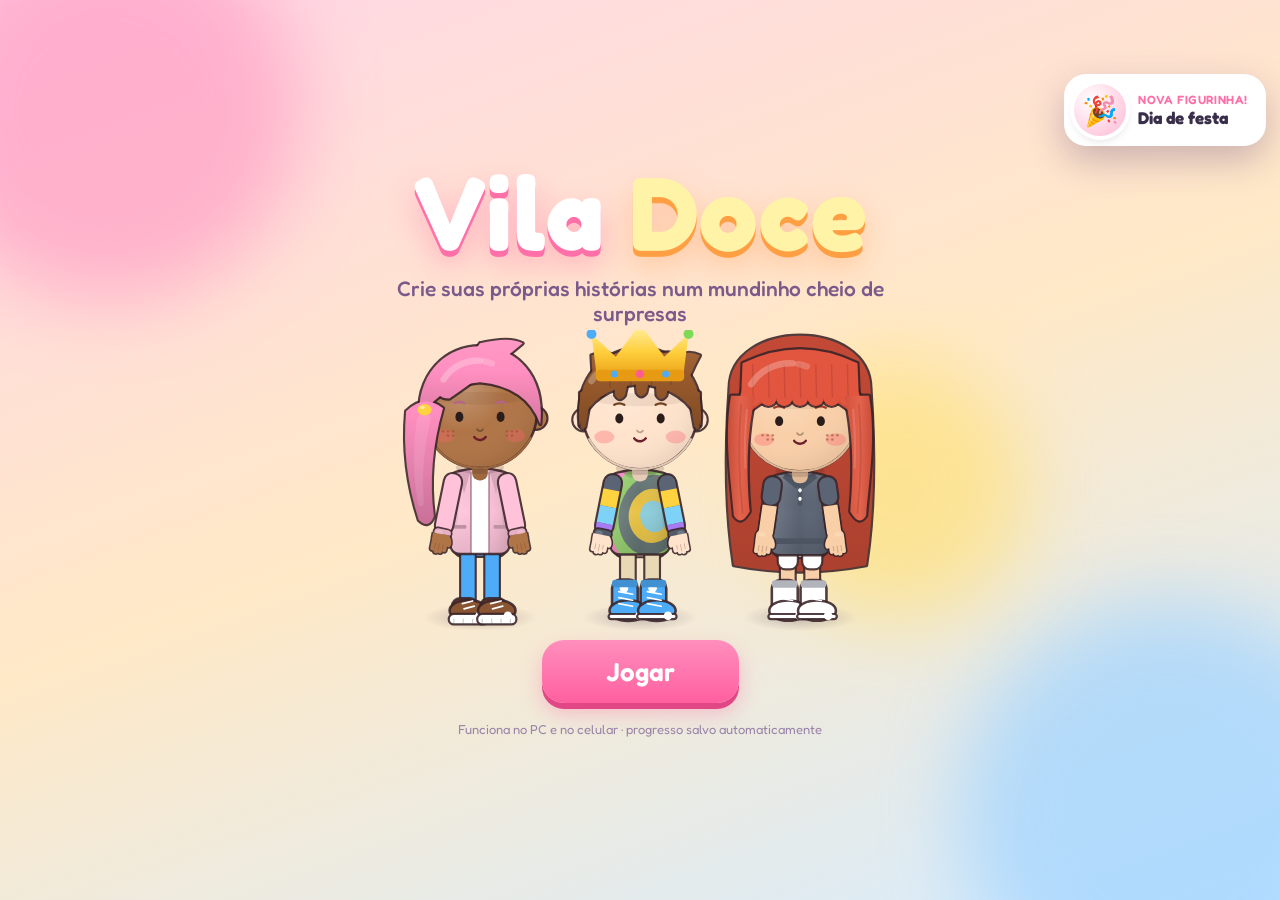
<file: VilaDoce/index.html>
<!doctype html>
<html lang="pt-BR">
<head>
  <meta charset="utf-8">
  <meta name="viewport" content="width=device-width, initial-scale=1, maximum-scale=1, user-scalable=no, viewport-fit=cover">
  <meta name="theme-color" content="#ff8fb8">
  <meta name="mobile-web-app-capable" content="yes">
  <meta name="apple-mobile-web-app-capable" content="yes">
  <meta name="apple-mobile-web-app-status-bar-style" content="black-translucent">
  <title>Vila Doce</title>
  <link rel="preconnect" href="https://fonts.googleapis.com">
  <link rel="preconnect" href="https://fonts.gstatic.com" crossorigin>
  <link href="https://fonts.googleapis.com/css2?family=Fredoka:wght@400;500;600;700&display=swap" rel="stylesheet">
  <link rel="stylesheet" href="css/style.css">
</head>
<body>
  <div id="app">
    <canvas id="game"></canvas>
    <div id="vignette"></div>
    <div id="fade"></div>

    <header class="hud">
      <div class="brand">
        <svg viewBox="0 0 40 40" class="logo"><circle cx="20" cy="20" r="18" fill="#ff8fb8"/><path d="M11 21 20 13l9 8v8H11z" fill="#fff"/><rect x="17.5" y="23" width="5" height="6" rx="1" fill="#ff8fb8"/><circle cx="29" cy="11" r="3.5" fill="#ffd23f"/></svg>
        <div><b>Vila Doce</b><small id="sceneName">Casa</small></div>
      </div>
      <div class="actions">
        <button id="btnNight" class="ibtn" aria-label="Dia ou noite"></button>
        <button id="btnAlbum" class="ibtn" aria-label="Álbum de figurinhas"><svg viewBox="0 0 24 24"><rect x="4" y="3" width="16" height="18" rx="3" fill="#a77bf3"/><rect x="7" y="6" width="10" height="7" rx="2" fill="#fff"/><path d="M12 7.6l.9 1.8 2 .3-1.4 1.4.3 2-1.8-.9-1.8.9.3-2-1.4-1.4 2-.3z" fill="#ffd23f"/><rect x="7" y="15" width="10" height="2" rx="1" fill="#fff" opacity=".7"/></svg></button>
        <button id="btnMini" class="ibtn" aria-label="Fliperama"><svg viewBox="0 0 24 24"><rect x="2" y="7" width="20" height="12" rx="6" fill="#7ed957"/><path d="M7 10.5v5M4.5 13h5" stroke="#fff" stroke-width="2.2" stroke-linecap="round"/><circle cx="15.5" cy="11.8" r="1.7" fill="#ff5f9e"/><circle cx="18.3" cy="14.6" r="1.7" fill="#ffd23f"/></svg></button>
        <button id="btnDecor"class="ibtn" aria-label="Decorar"><svg viewBox="0 0 24 24"><rect x="3" y="3" width="15" height="7" rx="2.5" fill="#ff8fb8"/><path d="M18 6.5h2.5v6H11v3" fill="none" stroke="#5b6474" stroke-width="2" stroke-linejoin="round"/><rect x="9" y="15" width="4" height="7" rx="1.5" fill="#5c7cfa"/></svg></button>
        <button id="btnPeople" class="ibtn" aria-label="Personagens"><svg viewBox="0 0 24 24"><circle cx="8" cy="8" r="3.4" fill="#5c7cfa"/><circle cx="16.5" cy="9" r="3" fill="#ff8fb8"/><path d="M2 19a6 6 0 0 1 12 0z" fill="#5c7cfa"/><path d="M11.5 19a5 5 0 0 1 10 0z" fill="#ff8fb8"/></svg></button>
        <button id="btnAdd" class="ibtn" aria-label="Novo personagem"><svg viewBox="0 0 24 24"><circle cx="10" cy="8" r="4" fill="#ff8fb8"/><path d="M3 20a7 7 0 0 1 14 0z" fill="#ff8fb8"/><path d="M19 7v6M16 10h6" stroke="#5c7cfa" stroke-width="2.4" stroke-linecap="round"/></svg></button>
        <button id="btnSound" class="ibtn" aria-label="Som"></button>
        <button id="btnMenu" class="ibtn" aria-label="Menu"><svg viewBox="0 0 24 24"><g fill="#5b6474"><circle cx="5" cy="12" r="2.2"/><circle cx="12" cy="12" r="2.2"/><circle cx="19" cy="12" r="2.2"/></g></svg></button>
      </div>
    </header>

    <div id="dockWrap">
      <div id="dropHint">Solte num lugar para viajar</div>
      <nav id="dock"></nav>
    </div>
    <div id="decoPanel" class="hidden">
      <div class="dtop">
        <div class="dtabs">
          <button data-tab="moveis" class="on">🛋️ Móveis</button>
          <button data-tab="paredes">🎨 Paredes</button>
          <button data-tab="pisos">🧱 Pisos</button>
        </div>
        <span class="dhint">Arraste um móvel até aqui para guardar · toque nele para mudar a cor</span>
        <button id="decoDone" class="primary small">Pronto</button>
      </div>
      <div id="decoBody"></div>
    </div>
    <div id="map" class="hidden">
      <canvas id="mapCanvas"></canvas>
      <div class="mapHead"><b>Mapa da Vila</b><small>Toque num lugar para ir até lá</small></div>
      <button id="mapClose" class="ibtn" aria-label="Fechar mapa">✕</button>
    </div>
    <div id="album" class="modal hidden">
      <div class="sheet small wide">
        <div class="phead"><h2>Álbum de figurinhas</h2><button id="albumClose" class="ibtn flat" aria-label="Fechar">✕</button></div>
        <div class="aprog"><div id="albumBar"></div></div><p class="sub" id="albumCount"></p>
        <div id="albumTabs" class="edtabs flush">
          <button data-cat="lugar" class="on">📍 Lugares</button><button data-cat="receita">🍳 Receitas</button><button data-cat="segredo">🔍 Segredos</button><button data-cat="conquista">🏆 Conquistas</button><button data-cat="paginas" class="hidden">📄 Páginas</button>
        </div>
        <div id="albumGrid"></div>
      </div>
    </div>
    <div id="mini" class="hidden">
      <canvas id="miniCanvas"></canvas>
      <button id="miniBack" class="ibtn" aria-label="Voltar">✕</button>
      <div class="miniCoins"><i class="coinIco"></i><b id="miniCoins">0</b></div>
      <div id="miniMenu" class="miniPanel">
        <h2>🕹️ Fliperama</h2>
        <div class="miniHeroBox">
          <button id="miniPrev" class="ibtn flat" aria-label="Personagem anterior">◀</button>
          <div><canvas id="miniHero"></canvas><small id="miniHeroName"></small></div>
          <button id="miniNext" class="ibtn flat" aria-label="Próximo personagem">▶</button>
        </div>
        <div id="miniGames"></div>
      </div>
      <div id="miniOver" class="miniPanel small hidden">
        <h2 id="miniOverT"></h2>
        <div id="miniOverS" class="miniScore"></div>
        <p id="miniOverP" class="sub"></p>
        <div class="row">
          <button id="miniToMenu" class="soft">Outros jogos</button>
          <button id="miniAgain" class="primary">Jogar de novo</button>
        </div>
      </div>
    </div>
    <div id="stickerToast"></div>
    <div id="toast"></div>
    <button id="editBubble" class="hidden"><svg viewBox="0 0 24 24"><path d="M4 20h4L19 9l-4-4L4 16z" fill="#fff"/><path d="m14 6 4 4" stroke="#ff5f9e" stroke-width="2"/></svg>Editar</button>

    <div id="people" class="modal hidden">
      <div class="sheet small wide">
        <div class="phead"><h2>Personagens</h2><button id="peopleClose" class="ibtn flat" aria-label="Fechar">✕</button></div>
        <p class="sub">Toque em alguém para editar o visual</p>
        <div id="peopleGrid"></div>
      </div>
    </div>

    <div id="editor" class="modal hidden">
      <div class="sheet">
        <div class="pvBox">
          <canvas id="pv"></canvas>
          <input id="edName" maxlength="12" aria-label="Nome">
          <button id="edRand" class="soft">🎲 Aleatório</button>
        </div>
        <div class="right">
          <div id="edTabs" class="edtabs"></div>
          <div id="edOpts"></div>
          <div class="row">
            <button id="edDel" class="soft danger">Remover</button>
            <button id="edOk" class="primary">Pronto!</button>
          </div>
        </div>
      </div>
    </div>

    <div id="menu" class="modal hidden">
      <div class="sheet small">
        <h2>Como brincar</h2>
        <ul class="help">
          <li><span>✋</span>Arraste personagens e objetos para qualquer lugar. Jogue-os!</li>
          <li><span>🍎</span>Solte comida num personagem e toque nele para comer.</li>
          <li><span>👒</span>Solte chapéus e óculos na cabeça para vestir.</li>
          <li><span>✨</span>Toque num personagem e depois em “Editar” (ou use o botão de personagens no topo).</li>
          <li><span>🚪</span>Toque em geladeira, armário, TV, rádio, forno e luzes.</li>
          <li><span>🖌️</span>No modo Decorar, mude paredes e pisos e coloque móveis. Toque num móvel para trocar a cor.</li>
          <li><span>🐶</span>Adote pets no Pet Shop! Dê comida, brinquedos e até chapéus para eles.</li>
          <li><span>💬</span>Personagens perto um do outro conversam sozinhos. Cada um tem sua voz!</li>
          <li><span>🍳</span>Solte ingredientes no fogão e toque nele para cozinhar. Descubra receitas!</li>
          <li><span>🌽</span>Na estância: pegue sementes, plante nos canteiros e colha. O trator ajuda!</li>
          <li><span>📒</span>Complete o álbum: visite lugares, cozinhe e ache os segredos escondidos.</li>
          <li><span>🧳</span>Arraste alguém até um lugar no menu de baixo para viajar.</li>
          <li><span>🛝</span>No parque: balanço, escorregador, balões e sorvete!</li>
          <li><span>🕹️</span>No Fliperama (controle verde no topo), jogue minigames com seu personagem e junte moedas!</li>
        </ul>
        <h3 class="optTitle">Opções</h3>
        <div class="toggles">
          <label class="tog"><span>💬 Conversas entre personagens</span><input type="checkbox" id="optChat"><i></i></label>
          <label class="tog"><span>🗣️ Vozes dos personagens</span><input type="checkbox" id="optVoices"><i></i></label>
          <label class="tog"><span>🚶 Personagens com vontade própria</span><input type="checkbox" id="optLife"><i></i></label>
          <label class="tog"><span>🕒 Dia e noite pelo relógio</span><input type="checkbox" id="optClock"><i></i></label>
        </div>
        <h3 class="optTitle">Clima e calendário</h3>
        <div id="wxOpts"></div>
        <div class="row col">
          <button id="menuFull" class="soft">Tela cheia</button>
          <button id="menuReset" class="soft danger">Recomeçar o mundo</button>
          <button id="menuClose" class="primary">Voltar a brincar</button>
        </div>
      </div>
    </div>

    <div id="splash">
      <div class="blob b1"></div><div class="blob b2"></div><div class="blob b3"></div>
      <div class="spInner">
        <h1>Vila <span>Doce</span></h1>
        <p>Crie suas próprias histórias num mundinho cheio de surpresas</p>
        <canvas id="spCanvas"></canvas>
        <button id="play" class="primary big">Jogar</button>
        <small>Funciona no PC e no celular · progresso salvo automaticamente</small>
      </div>
    </div>
  </div>

  <script src="js/util.js"></script>
  <script src="js/audio.js"></script>
  <script src="js/art.js"></script>
  <script src="js/scenes.js"></script>
  <script src="js/scenes2.js"></script>
  <script src="js/pets.js"></script>
  <script src="js/decor.js"></script>
  <script src="js/moveis.js"></script>
  <script src="js/dialogs.js"></script>
  <script src="js/chat.js"></script>
  <script src="js/life.js"></script>
  <script src="js/weather.js"></script>
  <script src="js/cooking.js"></script>
  <script src="js/album.js"></script>
  <script src="js/estancia.js"></script>
  <script src="js/mar.js"></script>
  <script src="js/map.js"></script>
  <script src="js/minigames.js"></script>
  <script src="js/minigames/pulo.js"></script>
  <script src="js/minigames/chuva.js"></script>
  <script src="js/minigames/baloes.js"></script>
  <script src="js/minigames/memoria.js"></script>
  <script src="js/minigames/corre.js"></script>
  <script src="js/minigames/piano.js"></script>
  <script src="js/minigames/rinha.js"></script>
  <script src="js/minigames/boxe.js"></script>
  <script src="js/minigames/torre.js"></script>
  <script src="js/minigames/pesca.js"></script>
  <script src="js/minigames/esconde.js"></script>
  <script src="js/minigames/queda.js"></script>
  <script src="js/minigames/pula.js"></script>
  <script src="js/minigames/louca.js"></script>
  <script src="js/minigames/vagalume.js"></script>
  <script src="js/minigames/serra.js"></script>
  <script src="js/minigames/voo.js"></script>
  <script src="js/horror.js"></script>
  <script src="js/engine.js"></script>
  <script src="js/ui.js"></script>
</body>
</html>
</file>
<file: VilaDoce/css/style.css>
:root {
  --ink: #3a2f4a;
  --muted: #8b809a;
  --glass: rgba(255, 255, 255, .82);
  --pink: #ff6fa8;
  --pink2: #ff9ec4;
  --blue: #5c7cfa;
  --shadow: 0 10px 30px rgba(70, 40, 100, .18), 0 2px 6px rgba(70, 40, 100, .12);
  --font: 'Fredoka', 'Nunito', system-ui, sans-serif;
}
* { box-sizing: border-box; -webkit-tap-highlight-color: transparent; }
html, body { margin: 0; height: 100%; overflow: hidden; background: #ffe7f0; font-family: var(--font); color: var(--ink); user-select: none; -webkit-user-select: none; overscroll-behavior: none; }
button { font-family: inherit; color: inherit; cursor: pointer; border: 0; }
#app { position: fixed; inset: 0; }
#game { position: absolute; inset: 0; touch-action: none; display: block; }
#fade { position: absolute; inset: 0; background: #fff; opacity: 0; pointer-events: none; }
/* vinheta suave: antes era um gradiente pintado no canvas a cada quadro */
#vignette { position: absolute; inset: 0; pointer-events: none; background: radial-gradient(ellipse farthest-corner at 50% 50%, rgba(40,20,60,0) 45%, rgba(40,20,60,.16) 100%); }
#fade.go { animation: fade .5s ease-out; }
#fade.dark { background: #05040a; }
#fade.dark.go { animation: fade .7s ease-out; }
@keyframes fade { from { opacity: .9; } to { opacity: 0; } }

/* ---------- HUD ---------- */
.hud { position: absolute; top: max(12px, env(safe-area-inset-top)); left: 12px; right: 12px; display: flex; justify-content: space-between; align-items: flex-start; pointer-events: none; }
.brand { pointer-events: auto; display: flex; align-items: center; gap: 10px; background: var(--glass); backdrop-filter: blur(10px); -webkit-backdrop-filter: blur(10px); padding: 6px 16px 6px 6px; border-radius: 999px; box-shadow: var(--shadow); }
.brand .logo { width: 40px; height: 40px; }
.brand b { display: block; font-size: 18px; font-weight: 700; line-height: 1; letter-spacing: .2px; }
.brand small { display: block; font-size: 13px; color: var(--muted); font-weight: 500; }
.actions { display: flex; gap: 8px; pointer-events: auto; }
.ibtn { width: 48px; height: 48px; border-radius: 50%; background: var(--glass); backdrop-filter: blur(10px); -webkit-backdrop-filter: blur(10px); box-shadow: var(--shadow); display: grid; place-items: center; transition: transform .15s; }
.ibtn svg { width: 26px; height: 26px; }
.ibtn:hover { transform: translateY(-2px); }
.ibtn:active { transform: scale(.9); }

/* ---------- Dock ---------- */
#dockWrap { position: absolute; left: 0; right: 0; bottom: max(10px, env(safe-area-inset-bottom)); display: flex; flex-direction: column; align-items: center; pointer-events: none; }
#dock { pointer-events: auto; display: flex; gap: 8px; padding: 8px; border-radius: 26px; background: var(--glass); backdrop-filter: blur(12px); -webkit-backdrop-filter: blur(12px); box-shadow: var(--shadow); transition: transform .25s; }
.loc { position: relative; display: flex; align-items: center; gap: 8px; padding: 6px 16px 6px 6px; border-radius: 20px; background: transparent; transition: background .2s, transform .2s; }
.loc .ico { width: 48px; height: 48px; border-radius: 16px; background: var(--c); display: grid; place-items: center; box-shadow: inset 0 -4px 0 rgba(0,0,0,.08); }
.loc .ico svg { width: 36px; height: 36px; }
.loc .lbl { font-weight: 600; font-size: 16px; }
.loc.on { background: #fff; box-shadow: 0 4px 14px rgba(70,40,100,.12); }
.loc:hover { transform: translateY(-2px); }
.loc .badge { position: absolute; top: 0; left: 40px; min-width: 20px; height: 20px; padding: 0 5px; border-radius: 10px; background: var(--pink); color: #fff; font-size: 12px; font-weight: 600; display: grid; place-items: center; box-shadow: 0 0 0 2px #fff; }
#dock.drag { transform: scale(1.06); }
#dock.drag .loc:not(.on) { animation: wiggle 1s infinite; }
.loc.hover { background: #fff3c4 !important; transform: scale(1.12) !important; }
@keyframes wiggle { 0%,100% { transform: translateY(0); } 50% { transform: translateY(-4px); } }
#dropHint { margin-bottom: 8px; padding: 6px 14px; border-radius: 999px; background: var(--ink); color: #fff; font-size: 14px; opacity: 0; transform: translateY(8px); transition: .2s; }
#dockWrap:has(#dock.drag) #dropHint { opacity: .92; transform: none; }

#dock { max-width: calc(100vw - 20px); overflow-x: auto; scrollbar-width: none; }
#dock::-webkit-scrollbar { display: none; }
.loc { flex: 0 0 auto; }
@media (max-width: 1180px) { .loc { padding: 4px; } .loc .lbl { display: none; } .loc .badge { left: 38px; } }

/* ---------- Bolha Editar ---------- */
#editBubble { position: absolute; left: 0; top: 0; transform: translate(-50%, -100%); transform-origin: 50% 100%; display: flex; align-items: center; gap: 6px; padding: 8px 14px 8px 10px; border-radius: 999px; background: linear-gradient(180deg, #ff8fbd, #ff5f9e); color: #fff; font-weight: 600; font-size: 15px; box-shadow: 0 6px 18px rgba(255,95,158,.45); z-index: 5; animation: bub .35s cubic-bezier(.2,1.6,.4,1); }
#editBubble svg { width: 18px; height: 18px; }
#editBubble::after { content: ''; position: absolute; left: 50%; bottom: -6px; margin-left: -7px; border: 7px solid transparent; border-bottom: 0; border-top-color: #ff5f9e; }
#editBubble.hidden { display: none; }
@keyframes bub { from { opacity: 0; scale: .6; } to { opacity: 1; scale: 1; } }

/* ---------- Painel de personagens ---------- */
.sheet.wide { width: min(720px, 100%); }
.phead { display: flex; justify-content: space-between; align-items: center; }
.phead h2 { margin: 0; }
.ibtn.flat { box-shadow: none; background: #f4eff8; font-size: 18px; color: var(--muted); }
.sub { margin: 4px 0 16px; color: var(--muted); }
#peopleGrid { display: grid; grid-template-columns: repeat(auto-fill, minmax(118px, 1fr)); gap: 12px; }
.pcard { display: flex; flex-direction: column; align-items: center; gap: 2px; padding: 8px 6px 12px; border-radius: 20px; background: radial-gradient(circle at 50% 30%, #fff, #fff0f6 70%); box-shadow: inset 0 0 0 2px #ffe0ec; transition: transform .15s, box-shadow .15s; }
.pcard:hover { transform: translateY(-3px); box-shadow: inset 0 0 0 2px var(--pink2), 0 8px 18px rgba(255,95,158,.18); }
.pcard canvas { width: 100%; height: 130px; }
.pcard b { font-size: 16px; }
.pcard small { display: flex; align-items: center; gap: 5px; color: var(--muted); font-size: 12px; }
.pcard small i { width: 9px; height: 9px; border-radius: 50%; }
.pcard.add { justify-content: center; background: #f7f3fb; box-shadow: inset 0 0 0 2px dashed #e4d8f0; border: 2px dashed #e0d2ee; }
.pcard.add span { width: 64px; height: 64px; margin: 30px 0 14px; border-radius: 50%; background: var(--pink); color: #fff; font-size: 40px; line-height: 60px; }

/* ---------- Álbum ---------- */
.aprog { height: 10px; border-radius: 5px; background: #f1e6f6; overflow: hidden; margin-top: 10px; }
#albumBar { height: 100%; background: linear-gradient(90deg, #ff8fbd, #a77bf3); border-radius: 5px; transition: width .4s; }
.edtabs.flush { margin: 0 0 14px; }
#albumGrid { display: grid; grid-template-columns: repeat(auto-fill, minmax(118px, 1fr)); gap: 10px; }
.acard { display: flex; flex-direction: column; align-items: center; text-align: center; gap: 4px; padding: 12px 8px; border-radius: 18px; background: #f7f3fb; }
.acard b { font-size: 14px; line-height: 1.15; }
.acard small { font-size: 11.5px; color: var(--muted); line-height: 1.2; }
.acard.got { background: #fff; box-shadow: inset 0 0 0 2px color-mix(in srgb, var(--c) 35%, white), 0 4px 12px rgba(70,40,100,.08); }
.stk { width: 64px; height: 64px; border-radius: 50%; display: grid; place-items: center; font-size: 34px; background: radial-gradient(circle at 35% 30%, #fff, color-mix(in srgb, var(--c, #ccc) 45%, white)); box-shadow: 0 0 0 4px #fff, 0 4px 10px rgba(0,0,0,.15); transform: rotate(-6deg); }
.stk.lock { background: #e8e1ef; color: #b9aec6; font-weight: 700; font-size: 28px; box-shadow: none; transform: none; }
#stickerToast { position: absolute; top: 74px; right: 14px; z-index: 30; display: flex; align-items: center; gap: 12px; padding: 10px 18px 10px 10px; border-radius: 22px; background: #fff; box-shadow: 0 14px 36px rgba(70,40,100,.28); transform: translateX(130%); transition: transform .45s cubic-bezier(.2,1.4,.4,1); pointer-events: none; }
#stickerToast.show { transform: none; }
#stickerToast small { display: block; font-size: 12px; color: var(--pink); font-weight: 600; text-transform: uppercase; letter-spacing: .6px; }
#stickerToast b { font-size: 17px; }
#stickerToast .stk { width: 52px; height: 52px; font-size: 28px; animation: stk 1s ease-out; }
@keyframes stk { 0% { transform: scale(.2) rotate(-90deg); } 60% { transform: scale(1.2) rotate(8deg); } 100% { transform: rotate(-6deg); } }
.pcard small.bff { color: #e04784; font-weight: 600; }
.wxRow { display: flex; flex-direction: column; gap: 6px; margin-bottom: 10px; }
.wxRow > span { font-size: 13px; font-weight: 600; color: var(--muted); text-transform: uppercase; letter-spacing: .6px; }

/* ---------- Opções ---------- */
.optTitle { margin: 18px 0 8px; font-size: 18px; }
.toggles { display: grid; gap: 8px; }
.tog { display: flex; align-items: center; justify-content: space-between; gap: 12px; padding: 10px 14px; border-radius: 14px; background: #f7f3fb; font-size: 15px; font-weight: 500; cursor: pointer; }
.tog input { position: absolute; opacity: 0; pointer-events: none; }
.tog i { flex: 0 0 48px; height: 28px; border-radius: 14px; background: #d8d0e2; position: relative; transition: background .2s; }
.tog i::after { content: ''; position: absolute; left: 3px; top: 3px; width: 22px; height: 22px; border-radius: 50%; background: #fff; box-shadow: 0 2px 5px rgba(0,0,0,.2); transition: transform .2s; }
.tog input:checked + i { background: var(--pink); }
.tog input:checked + i::after { transform: translateX(20px); }

/* ---------- Mapa ---------- */
#map { position: absolute; inset: 0; z-index: 8; background: #3aaee0; transition: opacity .25s; }
#map.hidden { opacity: 0; pointer-events: none; }
#mapCanvas { position: absolute; inset: 0; width: 100%; height: 100%; touch-action: none; cursor: grab; }
.mapHead { position: absolute; top: max(14px, env(safe-area-inset-top)); left: 50%; transform: translateX(-50%); background: var(--glass); backdrop-filter: blur(10px); -webkit-backdrop-filter: blur(10px); padding: 8px 22px; border-radius: 999px; box-shadow: var(--shadow); text-align: center; pointer-events: none; white-space: nowrap; }
.mapHead b { display: block; font-size: 20px; }
.mapHead small { color: var(--muted); font-size: 13px; }
#mapClose { position: absolute; top: max(14px, env(safe-area-inset-top)); right: 14px; font-size: 18px; color: var(--muted); }
.loc.mapbtn .ico { background: linear-gradient(160deg, #7fd3f5, #8fdc7a); }
.loc.mapbtn { margin-right: 4px; }
.loc.mapbtn::after { content: ''; position: absolute; right: -6px; top: 12px; bottom: 12px; width: 2px; border-radius: 2px; background: rgba(0,0,0,.08); }
@media (max-width: 720px) { .mapHead { left: 14px; transform: none; padding: 6px 16px; } .mapHead b { font-size: 17px; } }

/* ---------- Abas do editor + fantasias ---------- */
.edtabs { display: flex; gap: 4px; margin: 14px 18px 0; padding: 4px; background: #f4eff8; border-radius: 14px; overflow-x: auto; scrollbar-width: none; flex-shrink: 0; }
.edtabs::-webkit-scrollbar { display: none; }
.edtabs button { flex: 1 0 auto; padding: 8px 12px; border-radius: 10px; background: transparent; font-weight: 600; font-size: 14px; white-space: nowrap; color: var(--muted); }
.edtabs button.on { background: #fff; color: var(--ink); box-shadow: 0 2px 8px rgba(70,40,100,.12); }
.cgrid { display: grid; grid-template-columns: repeat(auto-fill, minmax(104px, 1fr)); gap: 10px; }
.ccard { display: flex; flex-direction: column; align-items: center; padding: 6px 4px 10px; border-radius: 18px; background: radial-gradient(circle at 50% 35%, #fff, #fff0f6 75%); box-shadow: inset 0 0 0 2px #ffe0ec; transition: transform .12s, box-shadow .12s; }
.ccard:hover { transform: translateY(-3px); box-shadow: inset 0 0 0 2px var(--pink2), 0 8px 16px rgba(255,95,158,.18); }
.ccard canvas { width: 100%; height: 120px; }
.ccard span { font-size: 13px; font-weight: 600; text-align: center; line-height: 1.15; }
@media (max-width: 720px) { .edtabs { margin: 10px 12px 0; } .edtabs button { padding: 7px 9px; font-size: 13px; } .cgrid { grid-template-columns: repeat(auto-fill, minmax(88px, 1fr)); } .ccard canvas { height: 100px; } }

/* ---------- Modo Decorar ---------- */
#dockWrap { transition: transform .3s, opacity .3s; }
#dockWrap.away { transform: translateY(140%); opacity: 0; pointer-events: none; }
.ibtn.active { background: var(--pink); }
.ibtn.active svg rect:first-child { fill: #fff; }
#decoPanel { position: absolute; left: 10px; right: 10px; bottom: max(10px, env(safe-area-inset-bottom)); max-width: 980px; margin: 0 auto; background: var(--glass); backdrop-filter: blur(12px); -webkit-backdrop-filter: blur(12px); border-radius: 24px; box-shadow: var(--shadow); padding: 10px 12px 12px; z-index: 4; transition: transform .3s cubic-bezier(.2,1.2,.4,1), opacity .25s; }
#decoPanel.hidden { transform: translateY(120%); opacity: 0; pointer-events: none; }
.dtop { display: flex; align-items: center; gap: 10px; margin-bottom: 8px; }
.dtabs { display: flex; gap: 4px; background: #f4eff8; padding: 4px; border-radius: 14px; }
.dtabs button { padding: 7px 12px; border-radius: 10px; background: transparent; font-weight: 600; font-size: 14px; white-space: nowrap; }
.dtabs button.on { background: #fff; box-shadow: 0 2px 8px rgba(70,40,100,.12); }
.dtabs button:disabled { opacity: .35; cursor: default; }
.dhint { flex: 1; font-size: 12px; color: var(--muted); line-height: 1.2; }
.primary.small { font-size: 15px; padding: 8px 18px; border-radius: 12px; box-shadow: 0 4px 0 #e04784; }
.dcats { flex-wrap: nowrap; overflow-x: auto; scrollbar-width: none; margin-bottom: 8px; }
.dcats::-webkit-scrollbar { display: none; }
.dcats .chip { flex: 0 0 auto; padding: 5px 11px; font-size: 13px; }
.dlist { display: flex; gap: 8px; overflow-x: auto; padding-bottom: 4px; scrollbar-width: thin; }
.dcard { flex: 0 0 92px; height: 104px; display: flex; flex-direction: column; align-items: center; padding: 6px 4px; border-radius: 16px; background: #fff; box-shadow: inset 0 0 0 2px #f1e6f6; transition: transform .12s; }
.dcard:hover { transform: translateY(-3px); box-shadow: inset 0 0 0 2px var(--pink2); }
.dcard canvas { width: 80px; height: 66px; }
.dcard span { font-size: 12px; font-weight: 500; line-height: 1.1; text-align: center; margin-top: 4px; }
.dgrid { display: flex; flex-direction: column; gap: 4px; max-height: 150px; overflow-y: auto; }
.dgrid .sw, .dgrid .chips { margin-bottom: 2px; }
@media (max-width: 720px) {
  .dhint { display: none; }
  .dtop { justify-content: space-between; }
  .dtabs button { padding: 6px 8px; font-size: 13px; }
  .dcard { flex-basis: 78px; height: 92px; }
  .dcard canvas { width: 68px; height: 56px; }
}

/* ---------- Toast ---------- */
#toast { position: absolute; top: 76px; left: 50%; transform: translate(-50%, -20px); background: var(--ink); color: #fff; padding: 10px 18px; border-radius: 999px; font-size: 15px; font-weight: 500; opacity: 0; transition: .3s; pointer-events: none; white-space: nowrap; max-width: 92vw; overflow: hidden; text-overflow: ellipsis; box-shadow: var(--shadow); }
#toast.show { opacity: .95; transform: translate(-50%, 0); }

/* ---------- Modais ---------- */
.modal { position: absolute; inset: 0; background: rgba(58, 40, 80, .35); backdrop-filter: blur(4px); -webkit-backdrop-filter: blur(4px); display: grid; place-items: center; padding: 16px; z-index: 10; transition: opacity .25s; }
.modal.hidden { opacity: 0; pointer-events: none; }
.modal.hidden .sheet { transform: translateY(30px) scale(.96); }
.sheet { background: #fff; border-radius: 28px; box-shadow: 0 30px 80px rgba(60,30,90,.35); width: min(860px, 100%); max-height: min(640px, calc(100dvh - 32px)); display: flex; overflow: hidden; transition: transform .3s cubic-bezier(.2,1.4,.4,1); }
.sheet.small { flex-direction: column; width: min(460px, 100%); padding: 24px; overflow: auto; }
.pvBox { flex: 0 0 280px; background: radial-gradient(circle at 50% 35%, #fff 0, #ffe2ee 60%, #ffd0e2 100%); display: flex; flex-direction: column; align-items: center; padding: 16px; gap: 10px; }
#pv { width: 100%; flex: 1; min-height: 200px; }
#edName { width: 100%; text-align: center; font: 600 22px var(--font); color: var(--ink); border: 0; background: rgba(255,255,255,.85); border-radius: 14px; padding: 8px; outline: none; box-shadow: inset 0 0 0 2px rgba(255,111,168,.25); }
#edName:focus { box-shadow: inset 0 0 0 2px var(--pink); }
.right { flex: 1; display: flex; flex-direction: column; min-width: 0; }
#edOpts { flex: 1; overflow-y: auto; padding: 18px 22px 8px; }
#edOpts h4 { margin: 14px 0 8px; font-size: 14px; text-transform: uppercase; letter-spacing: .8px; color: var(--muted); font-weight: 600; }
#edOpts h4:first-child { margin-top: 0; }
.sw { display: flex; flex-wrap: wrap; gap: 8px; margin-bottom: 6px; }
.swc { width: 34px; height: 34px; border-radius: 50%; box-shadow: inset 0 -3px 0 rgba(0,0,0,.12), 0 0 0 1px rgba(0,0,0,.08); transition: transform .12s; }
.swc:hover { transform: scale(1.1); }
.swc.sel { box-shadow: 0 0 0 3px #fff, 0 0 0 6px var(--pink); }
.chips { display: flex; flex-wrap: wrap; gap: 6px; margin-bottom: 8px; }
.chip { padding: 7px 13px; border-radius: 999px; background: #f4eff8; font-size: 14px; font-weight: 500; transition: .12s; }
.chip:hover { background: #ece3f5; }
.chip.sel { background: var(--pink); color: #fff; }
.row { display: flex; gap: 10px; padding: 14px 22px 18px; justify-content: flex-end; }
.row.col { flex-direction: column; padding: 16px 0 0; }
.primary { background: linear-gradient(180deg, #ff8fbd, #ff5f9e); color: #fff; font-weight: 600; font-size: 17px; padding: 12px 26px; border-radius: 16px; box-shadow: 0 6px 0 #e04784, 0 10px 20px rgba(255,95,158,.35); transition: transform .1s, box-shadow .1s; }
.primary:active { transform: translateY(4px); box-shadow: 0 2px 0 #e04784; }
.soft { background: #f4eff8; font-weight: 600; font-size: 16px; padding: 12px 20px; border-radius: 16px; }
.soft:hover { background: #ece3f5; }
.danger { color: #e04d4d; }
.sheet h2 { margin: 0 0 10px; font-size: 26px; }
.help { list-style: none; margin: 0; padding: 0; display: grid; gap: 10px; }
.help li { display: flex; gap: 12px; align-items: center; font-size: 16px; line-height: 1.3; }
.help li span { flex: 0 0 38px; height: 38px; border-radius: 12px; background: #fff0f6; display: grid; place-items: center; font-size: 20px; }

/* ---------- Splash ---------- */
#splash { position: absolute; inset: 0; z-index: 20; background: linear-gradient(160deg, #ffd6e7 0%, #ffe9c7 50%, #d6ecff 100%); display: grid; place-items: center; overflow: hidden; transition: opacity .6s, transform .6s; }
#splash.out { opacity: 0; transform: scale(1.06); pointer-events: none; }
.blob { position: absolute; border-radius: 50%; filter: blur(40px); opacity: .7; animation: float 9s ease-in-out infinite; }
.b1 { width: 380px; height: 380px; background: #ff9ec4; top: -80px; left: -80px; }
.b2 { width: 420px; height: 420px; background: #9fd3ff; bottom: -120px; right: -100px; animation-delay: -3s; }
.b3 { width: 260px; height: 260px; background: #ffe17a; top: 40%; left: 60%; animation-delay: -6s; }
@keyframes float { 0%,100% { transform: translate(0,0); } 50% { transform: translate(30px, -30px); } }
.spInner { position: relative; text-align: center; display: flex; flex-direction: column; align-items: center; padding: 20px; width: 100%; }
#splash h1 { margin: 0; font-size: clamp(54px, 11vw, 104px); font-weight: 700; line-height: .95; color: #fff; text-shadow: 0 6px 0 #ff6fa8, 0 14px 30px rgba(255,80,150,.35); letter-spacing: 1px; }
#splash h1 span { color: #fff3a8; text-shadow: 0 6px 0 #ff9f43, 0 14px 30px rgba(255,140,60,.35); }
#splash p { margin: 14px 0 0; font-size: clamp(16px, 2.6vw, 21px); color: #7a5a8a; font-weight: 500; max-width: 520px; }
#spCanvas { width: min(640px, 92vw); height: min(300px, 34vh); margin: 4px 0 10px; }
.big { font-size: 26px; padding: 16px 64px; border-radius: 22px; animation: pulse 1.8s ease-in-out infinite; }
@keyframes pulse { 0%,100% { transform: scale(1); } 50% { transform: scale(1.05); } }
#splash small { margin-top: 18px; color: #9a84a8; font-size: 13px; }

/* ---------- Responsivo ---------- */
@media (max-width: 720px) {
  .loc { padding: 4px; }
  .loc .lbl { display: none; }
  .loc .ico { width: 46px; height: 46px; }
  .loc .badge { left: 34px; }
  .brand small { display: none; }
  .ibtn { width: 42px; height: 42px; }
  .ibtn svg { width: 22px; height: 22px; }
  .actions { gap: 6px; }
  .sheet { flex-direction: column; }
  .pvBox { flex: 0 0 auto; flex-direction: row; flex-wrap: wrap; padding: 10px; }
  #pv { flex: 0 0 120px; height: 150px; min-height: 0; width: 120px; }
  .pvBox #edName { flex: 1; min-width: 120px; font-size: 18px; }
  .pvBox #edRand { flex: 1; }
  #edOpts { padding: 12px 16px 4px; }
  .swc { width: 30px; height: 30px; }
  .row { padding: 10px 16px 14px; }
}
@media (max-height: 480px) {
  .brand { padding: 4px 12px 4px 4px; }
  .brand .logo { width: 32px; height: 32px; }
  #spCanvas { height: 30vh; }
  .big { padding: 12px 48px; }
}

/* ---------- Fliperama (minigames) ---------- */
#mini { position: absolute; inset: 0; z-index: 9; background: #c5a3ff; transition: opacity .25s; }
#mini.hidden { opacity: 0; pointer-events: none; }
#miniCanvas { position: absolute; inset: 0; width: 100%; height: 100%; touch-action: none; }
#miniBack { position: absolute; top: max(14px, env(safe-area-inset-top)); left: 14px; font-size: 18px; color: var(--muted); z-index: 2; }
.miniCoins { position: absolute; top: max(18px, env(safe-area-inset-top)); right: 14px; z-index: 2; background: var(--glass); backdrop-filter: blur(10px); -webkit-backdrop-filter: blur(10px); box-shadow: var(--shadow); border-radius: 999px; padding: 8px 18px; font-size: 18px; }
.miniPanel { position: absolute; left: 50%; top: 50%; transform: translate(-50%, -50%); width: min(640px, calc(100% - 28px)); max-height: calc(100% - 100px); overflow: auto; background: #fff; border-radius: 28px; box-shadow: 0 30px 80px rgba(60,30,90,.35); padding: 20px; text-align: center; z-index: 1; }
.miniPanel.small { width: min(420px, calc(100% - 28px)); }
.miniPanel.hidden { display: none; }
.miniPanel h2 { margin: 0 0 8px; }
.miniHeroBox { display: flex; align-items: center; justify-content: center; gap: 10px; }
.miniHeroBox > div { display: flex; flex-direction: column; align-items: center; }
#miniHero { width: 120px; height: 150px; }
#miniHeroName { color: var(--muted); font-weight: 600; }
#miniGames { display: grid; grid-template-columns: repeat(auto-fill, minmax(130px, 1fr)); gap: 10px; margin-top: 12px; }
.mgCard { background: var(--c); border-radius: 20px; padding: 14px 8px 12px; display: flex; flex-direction: column; align-items: center; gap: 2px; box-shadow: 0 5px 0 rgba(0,0,0,.12); transition: transform .12s; color: #3a2428; }
.mgCard:active { transform: translateY(3px); box-shadow: 0 2px 0 rgba(0,0,0,.12); }
.mgCard .mgIc { font-size: 36px; }
.mgCard b { font-size: 16px; }
.mgCard small { opacity: .75; font-weight: 600; }
.miniScore { font-size: 64px; font-weight: 700; color: #ff5f9e; line-height: 1.1; }
#miniOver .row { justify-content: center; gap: 10px; margin-top: 12px; }
@media (max-height: 520px) { #miniHero { width: 80px; height: 100px; } .mgCard { padding: 8px; } .mgCard .mgIc { font-size: 26px; } }
.coinIco { display: inline-block; width: 20px; height: 20px; border-radius: 50%; vertical-align: -3px; margin-right: 6px; background: radial-gradient(circle at 35% 30%, #fff3b0 0 18%, #ffd23f 20% 62%, #e8a317 64%); box-shadow: inset 0 0 0 2px #e8a317; }
@media (max-width: 480px) {
  .brand { padding: 4px; }
  .brand > div { display: none; }
  .actions { flex-wrap: wrap; justify-content: flex-end; gap: 6px; }
  .hud .ibtn { width: 40px; height: 40px; }
}

/* ---------- Desempenho no celular ----------
   backdrop-filter (desfoque) sobre um canvas que muda a cada quadro obriga o
   navegador a refazer o desfoque o tempo todo: muito caro no celular.
   Em telas de toque usamos um fundo mais opaco no lugar do desfoque. */
@media (pointer: coarse) {
  :root { --glass: rgba(255, 255, 255, .93); }
  * { backdrop-filter: none !important; -webkit-backdrop-filter: none !important; }
  .modal { background: rgba(58, 40, 80, .5); }
}

/* ---------- depois da virada (horror) ---------- */
.vila-escura #splash { filter: grayscale(.7) brightness(.6) contrast(1.1); }
.vila-escura .brand { filter: grayscale(.8); }
.vila-escura .logo circle:first-child { fill: #5a2030; }

/* páginas do diário e finais (horror) */
#hOverlay { position: absolute; inset: 0; z-index: 50; display: grid; place-items: center; padding: 24px; background: rgba(10, 6, 16, .72); animation: hIn .6s ease-out; }
#hOverlay.opaque { background: #07050b; }
#hOverlay.opaque.light { background: #fff7fb; }
#hOverlay .hBox { max-width: 520px; text-align: center; display: flex; flex-direction: column; gap: 18px; align-items: center; }
#hOverlay .hPaper { background: #f3ead6; color: #3a2a24; padding: 28px 26px; border-radius: 4px; font-size: 22px; line-height: 1.45; transform: rotate(-1.5deg); box-shadow: 0 18px 50px rgba(0,0,0,.55); clip-path: polygon(0 3%, 12% 0, 30% 2%, 55% 0, 78% 3%, 100% 0, 98% 40%, 100% 72%, 97% 100%, 70% 97%, 42% 100%, 18% 97%, 0 100%, 2% 60%); }
#hOverlay .hSmall { color: #b9aec6; font-size: 15px; }
#hOverlay .hTitle { color: #f3e6ff; font-size: 28px; font-weight: 700; }
#hOverlay .hText { color: #d9cfe6; font-size: 20px; line-height: 1.4; }
#hOverlay .hText.big { font-size: 30px; font-weight: 600; animation: hIn 1.2s ease-out; }
#hOverlay.light .hText { color: #c45b8f; }
#hOverlay .hBtns { display: flex; gap: 14px; flex-wrap: wrap; justify-content: center; }
@keyframes hIn { from { opacity: 0; } to { opacity: 1; } }
.acard.pagina { text-align: left; align-items: flex-start; }
.acard.pagina.got { background: #f3ead6; }
.acard.pagina small { font-size: 13px; line-height: 1.35; }
#albumTabs button.hidden { display: none; }
</file>
